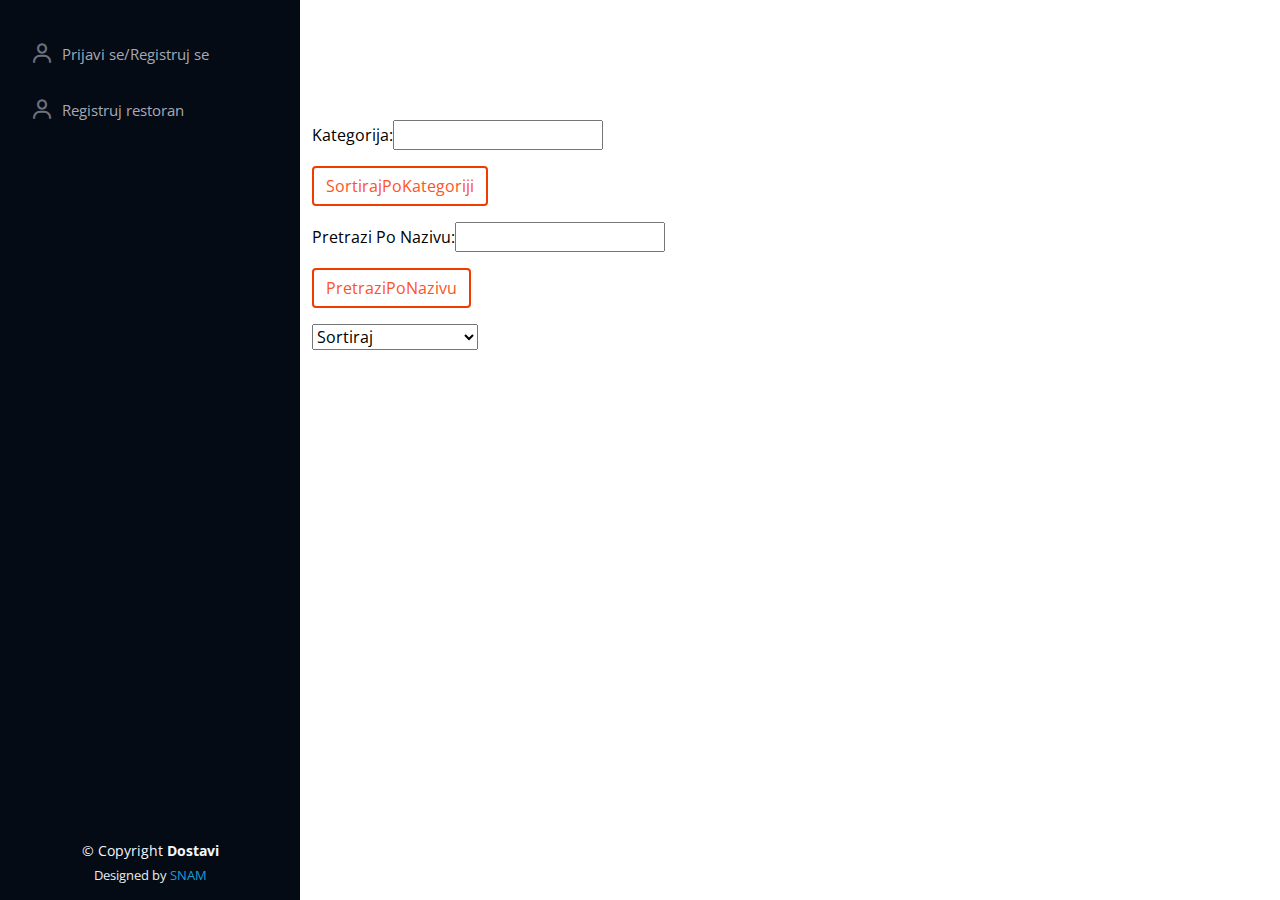
<file: Aplikacija/Profil/index.html>
<!DOCTYPE html>
<html lang="en">

<head>
  <meta charset="utf-8">
  <meta content="width=device-width, initial-scale=1.0" name="viewport">

  <title>Dostavi</title>
  <meta content="" name="description">
  <meta content="" name="keywords">

  <!-- Favicons -->
  <link href="assets/img/favicon.png" rel="icon">
  <link href="assets/img/apple-touch-icon.png" rel="apple-touch-icon">

  <!-- Google Fonts -->
  <link href="https://fonts.googleapis.com/css?family=Open+Sans:300,300i,400,400i,600,600i,700,700i|Raleway:300,300i,400,400i,500,500i,600,600i,700,700i|Poppins:300,300i,400,400i,500,500i,600,600i,700,700i" rel="stylesheet">

  <!-- Vendor CSS Files -->
  <link href="assets/vendor/aos/aos.css" rel="stylesheet">
  <link href="assets/vendor/bootstrap/css/bootstrap.min.css" rel="stylesheet">
  <link href="assets/vendor/bootstrap-icons/bootstrap-icons.css" rel="stylesheet">
  <link href="assets/vendor/boxicons/css/boxicons.min.css" rel="stylesheet">
  <link href="assets/vendor/glightbox/css/glightbox.min.css" rel="stylesheet">
  <link href="assets/vendor/swiper/swiper-bundle.min.css" rel="stylesheet">

  <!-- Template Main CSS File -->
  <link href="assets/css/style.css" rel="stylesheet">

  <!-- =======================================================
  * Template Name: iPortfolio - v3.7.0
  * Template URL: https://bootstrapmade.com/iportfolio-bootstrap-portfolio-websites-template/
  * Author: BootstrapMade.com
  * License: https://bootstrapmade.com/license/
  ======================================================== -->
</head>

<body>

  <!-- ======= Mobile nav toggle button ======= -->
  <i class="bi bi-list mobile-nav-toggle d-xl-none"></i>

  <!-- ======= Header ======= -->
  <header id="header">
    <div class="d-flex flex-column">

      <div class="profile">
        <img style="background-color: white;" id="slika"src="assets/img/user.png" alt="" class="img-fluid rounded-circle">
        <div id="informacije"></div>
        
      </div>

      <nav id="navbar" class="nav-menu navbar">
        <ul>
          <!--<li><a href="#hero" class="nav-link scrollto active"><i class="bx bx-home"></i> <span>Home</span></a></li>-->
          <li><button class="dgme" id="omiljeniRes"href="" class="nav-link scrollto"><i class="bx bx-server"></i> <span>Omiljeni restorani</span></a></li>
          <li><button  class="dgme"id="sacuvaneNar"href="" class="nav-link scrollto"><i class="bx bx-server"></i> <span>Sacuvane narudzbine</span></a></li>
          <li><a id="prijava" href="prijaviSe.html" class="nav-link scrollto"><i class="bx bx-user"></i> <span>Prijavi se/Registruj se</span></a></li>
          <li><a href="registrujRestoran.html" class="nav-link scrollto"><i class="bx bx-user"></i> <span>Registruj restoran</span></a></li>
          <li><a href="" id="odjavi" class="nav-link scrollto"><i class="bx bx-user"></i> <span>Odjavi se</span></a></li>
          <li ><a  id="homebtn"href="" class="nav-link scrollto active"><i class="bx bx-home"></i> <span>Home</span></a></li>
          <!--<li><a href="#resume" class="nav-link scrollto"><i class="bx bx-file-blank"></i> <span>Resume</span></a></li>
          <li><a href="#portfolio" class="nav-link scrollto"><i class="bx bx-book-content"></i> <span>Portfolio</span></a></li>
        <li><a href="#contact" class="nav-link scrollto"><i class="bx bx-envelope"></i> <span>Contact</span></a></li>-->
          
        <div id="odjavi"></div>
        </ul>
      </nav><!-- .nav-menu -->
    </div>
  </header><!-- End Header -->

  <!-- ======= Hero Section ======= -->
  <!--<section id="hero" class="d-flex flex-column justify-content-center align-items-center">
    <div class="hero-container" data-aos="fade-in">
      <h1>Alex Smith</h1>
      <p>I'm <span class="typed" data-typed-items="Designer, Developer, Freelancer, Photographer"></span></p>
    </div>
  </section>--><!-- End Hero -->

  <main id="main">

    <!-- ======= About Section ======= -->
    <section>
      <!--<style="visibility: hidden;"button  style="visibility:hidden;"class="dgme"id="sortiranje"href="" class="nav-link scrollto">Sortiraj restorane po oceni</button>-->
      <section class="recepti grid">
        <div class="container">
          <div class="row">
            <div class="col-sm-12">
              <div class="grid-option">
                <div> 
                  <p style="color: black;">Kategorija:<input id="kategorijaInput" type="text"></p>
                   
                <p><button style="border: 2px solid #f03c02; color:#fd541e;" id="SortirajPoKategoriji" class="btn" type="button">SortirajPoKategoriji</button></p>
                </div>
                <div> 
                  <p style="color: black;">Pretrazi Po Nazivu:<input id="NazivInput" type="text"></p>
                   
                <p><button style="border: 2px solid #f03c02; color:#fd541e;" id="pretraziPoNazivu" class="btn" type="button">PretraziPoNazivu</button></p>
                </div>
                <form>
                  <select class="custom-select" id="sortingOptionID">
                    <option selected disabled hidden>Sortiraj</option>
                    <option id="sortirajPoNajmanjoj" value="1">Po oceni najmanjoj</option>
                    <option id="sortirajPoNajvecoj" value="2">Po oceni najvecoj</option>
                  </select>
                  <p></p>
                </form>
              </div>
            </div>
            <div id="receptiRecepti">
              <div class="row novo">
                <div id="receptRecepti" class="col-md-4">
             
                
              </div>
            </div>
          </div>
      </section>
      <div class="row" id="restorani">
        
      </div>
    
 
    </section>


  </main><!-- End #main -->

  <!-- ======= Footer ======= -->
  <footer id="footer">
    <div class="container">
      <div class="copyright">
        &copy; Copyright <strong><span>Dostavi</span></strong>
      </div>
      <div class="credits">
        <!-- All the links in the footer should remain intact. -->
        <!-- You can delete the links only if you purchased the pro version. -->
        <!-- Licensing information: https://bootstrapmade.com/license/ -->
        <!-- Purchase the pro version with working PHP/AJAX contact form: https://bootstrapmade.com/iportfolio-bootstrap-portfolio-websites-template/ -->
        Designed by <a href="https://bootstrapmade.com/">SNAM</a>
      </div>
    </div>
  </footer><!-- End  Footer -->

  <a href="#" class="back-to-top d-flex align-items-center justify-content-center"><i class="bi bi-arrow-up-short"></i></a>

  <!-- Vendor JS Files -->
  <script src="assets/vendor/purecounter/purecounter.js"></script>
  <script src="assets/vendor/aos/aos.js"></script>
  <script src="assets/vendor/bootstrap/js/bootstrap.bundle.min.js"></script>
  <script src="assets/vendor/glightbox/js/glightbox.min.js"></script>
  <script src="assets/vendor/isotope-layout/isotope.pkgd.min.js"></script>
  <script src="assets/vendor/swiper/swiper-bundle.min.js"></script>
  <script src="assets/vendor/typed.js/typed.min.js"></script>
  <script src="assets/vendor/waypoints/noframework.waypoints.js"></script>
  <script src="assets/vendor/php-email-form/validate.js"></script>

  <!-- Template Main JS File -->
  <script type="module" src="assets/js/korisnikHTML.js"></script>
  <script type="module" src="assets/js/restoranHTML.js"></script>
  <script type="module">
    import {sortNajm} from './assets/js/restoranHTML.js'
    document.querySelector('#sortirajPoNajmanjoj').addEventListener('click',sortNajm);
   </script>
   <script type="module">
    import {sortNajv} from './assets/js/restoranHTML.js'
    document.querySelector('#sortirajPoNajvecoj').addEventListener('click',sortNajv);
   </script>
   
</body>

</html>
</file>
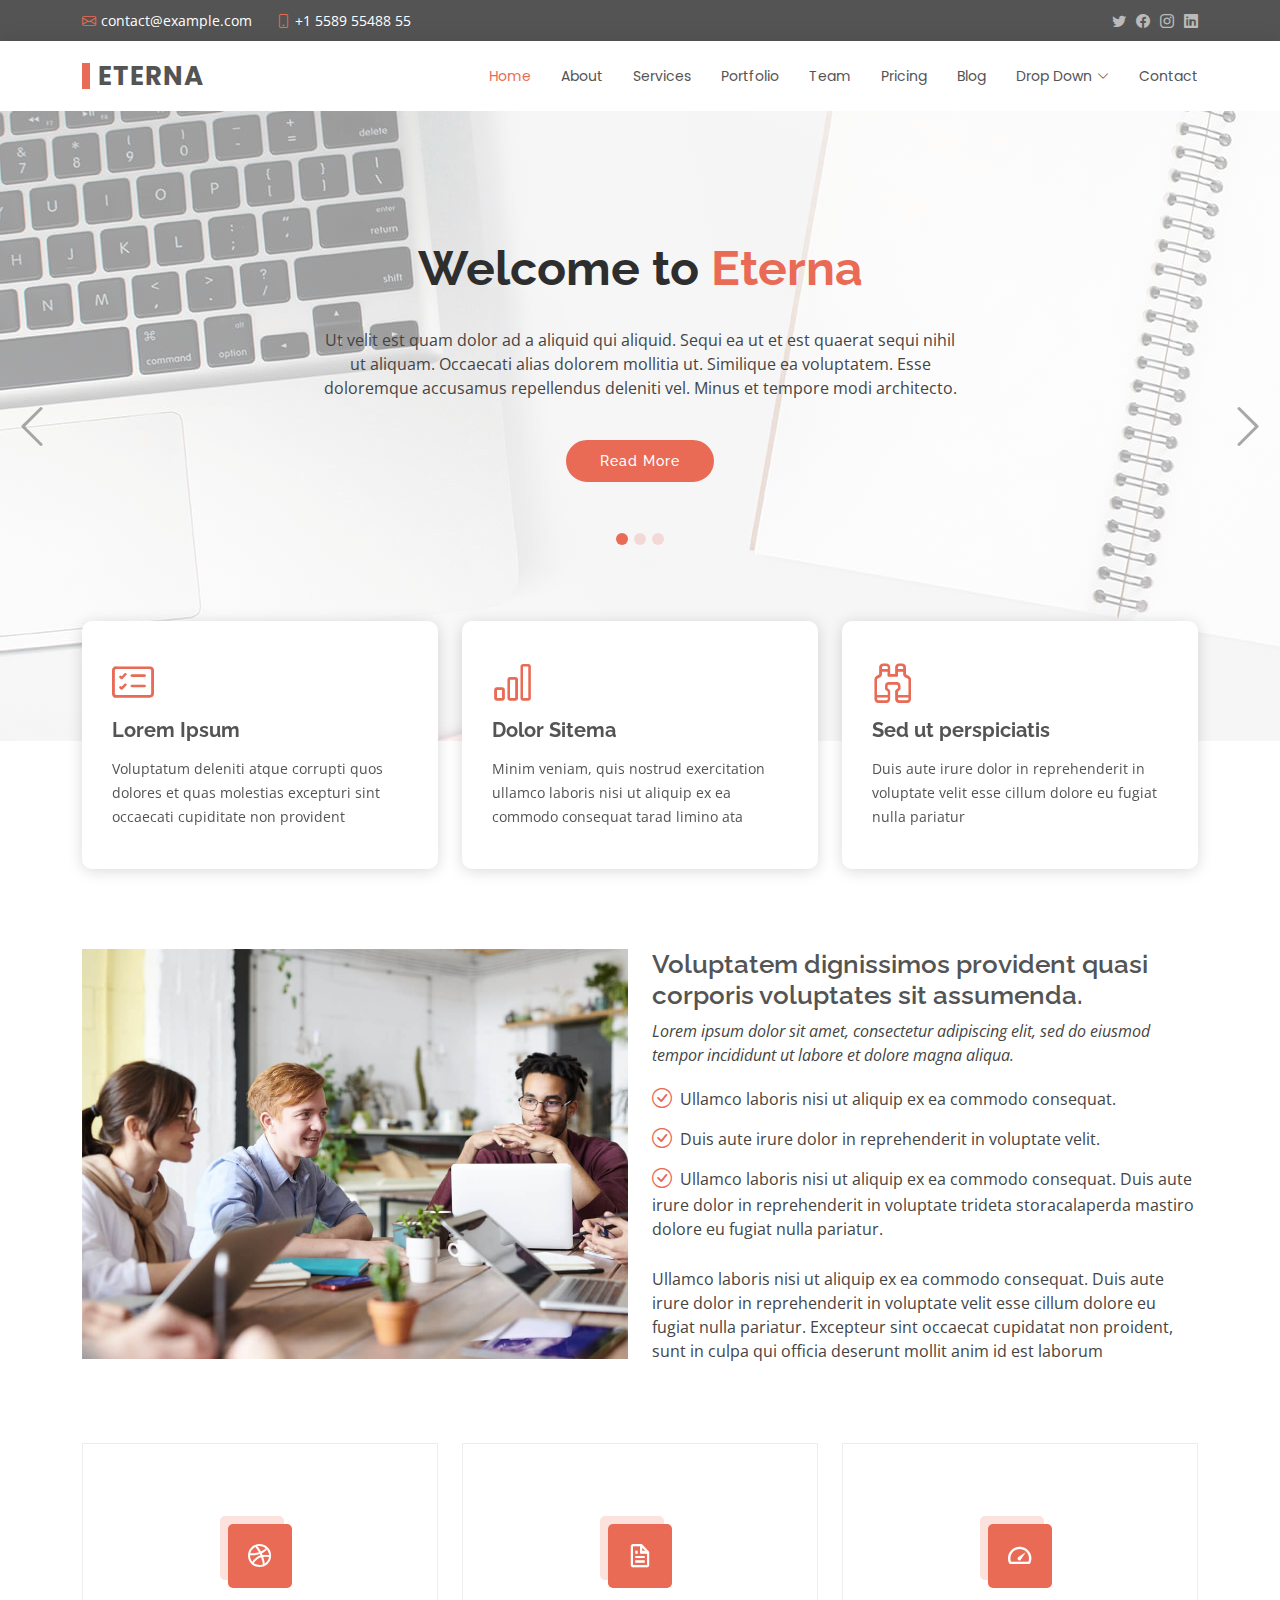
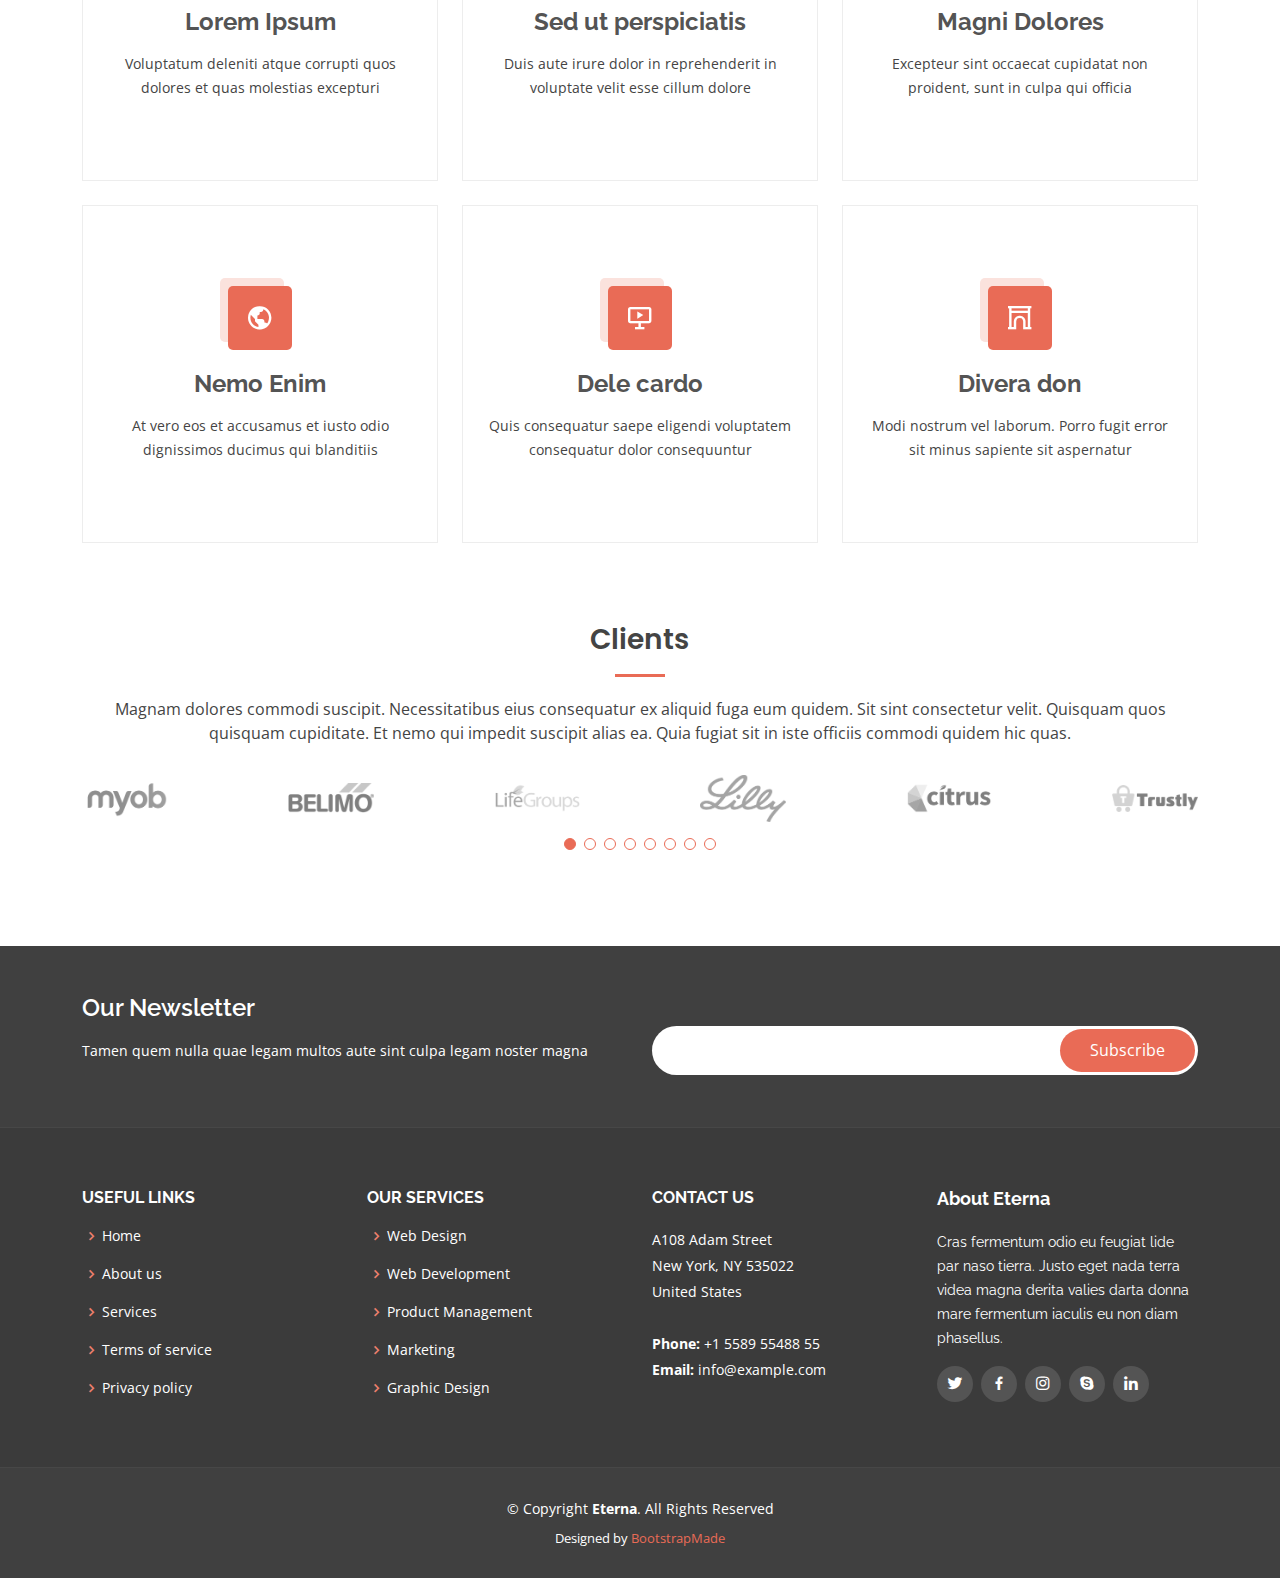
<file: themes/Eterna/index.html>
<!DOCTYPE html>
<html lang="en">

<head>
  <meta charset="utf-8">
  <meta content="width=device-width, initial-scale=1.0" name="viewport">

  <title>Eterna Bootstrap Template - Index</title>
  <meta content="" name="description">
  <meta content="" name="keywords">

  <!-- Favicons -->
  <link href="assets/img/favicon.png" rel="icon">
  <link href="assets/img/apple-touch-icon.png" rel="apple-touch-icon">

  <!-- Google Fonts -->
  <link href="https://fonts.googleapis.com/css?family=Open+Sans:300,300i,400,400i,600,600i,700,700i|Raleway:300,300i,400,400i,500,500i,600,600i,700,700i|Poppins:300,300i,400,400i,500,500i,600,600i,700,700i" rel="stylesheet">

  <!-- Vendor CSS Files -->
  <link href="assets/vendor/animate.css/animate.min.css" rel="stylesheet">
  <link href="assets/vendor/bootstrap/css/bootstrap.min.css" rel="stylesheet">
  <link href="assets/vendor/bootstrap-icons/bootstrap-icons.css" rel="stylesheet">
  <link href="assets/vendor/boxicons/css/boxicons.min.css" rel="stylesheet">
  <link href="assets/vendor/glightbox/css/glightbox.min.css" rel="stylesheet">
  <link href="assets/vendor/swiper/swiper-bundle.min.css" rel="stylesheet">

  <!-- Template Main CSS File -->
  <link href="assets/css/style.css" rel="stylesheet">

  <!-- =======================================================
  * Template Name: Eterna - v4.7.0
  * Template URL: https://bootstrapmade.com/eterna-free-multipurpose-bootstrap-template/
  * Author: BootstrapMade.com
  * License: https://bootstrapmade.com/license/
  ======================================================== -->
</head>

<body>

  <!-- ======= Top Bar ======= -->
  <section id="topbar" class="d-flex align-items-center">
    <div class="container d-flex justify-content-center justify-content-md-between">
      <div class="contact-info d-flex align-items-center">
        <i class="bi bi-envelope d-flex align-items-center"><a href="mailto:contact@example.com">contact@example.com</a></i>
        <i class="bi bi-phone d-flex align-items-center ms-4"><span>+1 5589 55488 55</span></i>
      </div>
      <div class="social-links d-none d-md-flex align-items-center">
        <a href="#" class="twitter"><i class="bi bi-twitter"></i></a>
        <a href="#" class="facebook"><i class="bi bi-facebook"></i></a>
        <a href="#" class="instagram"><i class="bi bi-instagram"></i></a>
        <a href="#" class="linkedin"><i class="bi bi-linkedin"></i></i></a>
      </div>
    </div>
  </section>

  <!-- ======= Header ======= -->
  <header id="header" class="d-flex align-items-center">
    <div class="container d-flex justify-content-between align-items-center">

      <div class="logo">
        <h1><a href="index.html">Eterna</a></h1>
        <!-- Uncomment below if you prefer to use an image logo -->
        <!-- <a href="index.html"><img src="assets/img/logo.png" alt="" class="img-fluid"></a>-->
      </div>

      <nav id="navbar" class="navbar">
        <ul>
          <li><a class="active" href="index.html">Home</a></li>
          <li><a href="about.html">About</a></li>
          <li><a href="services.html">Services</a></li>
          <li><a href="portfolio.html">Portfolio</a></li>
          <li><a href="team.html">Team</a></li>
          <li><a href="pricing.html">Pricing</a></li>
          <li><a href="blog.html">Blog</a></li>
          <li class="dropdown"><a href="#"><span>Drop Down</span> <i class="bi bi-chevron-down"></i></a>
            <ul>
              <li><a href="#">Drop Down 1</a></li>
              <li class="dropdown"><a href="#"><span>Deep Drop Down</span> <i class="bi bi-chevron-right"></i></a>
                <ul>
                  <li><a href="#">Deep Drop Down 1</a></li>
                  <li><a href="#">Deep Drop Down 2</a></li>
                  <li><a href="#">Deep Drop Down 3</a></li>
                  <li><a href="#">Deep Drop Down 4</a></li>
                  <li><a href="#">Deep Drop Down 5</a></li>
                </ul>
              </li>
              <li><a href="#">Drop Down 2</a></li>
              <li><a href="#">Drop Down 3</a></li>
              <li><a href="#">Drop Down 4</a></li>
            </ul>
          </li>
          <li><a href="contact.html">Contact</a></li>
        </ul>
        <i class="bi bi-list mobile-nav-toggle"></i>
      </nav><!-- .navbar -->

    </div>
  </header><!-- End Header -->

  <!-- ======= Hero Section ======= -->
  <section id="hero">
    <div class="hero-container">
      <div id="heroCarousel" data-bs-interval="5000" class="carousel slide carousel-fade" data-bs-ride="carousel">

        <ol class="carousel-indicators" id="hero-carousel-indicators"></ol>

        <div class="carousel-inner" role="listbox">

          <!-- Slide 1 -->
          <div class="carousel-item active" style="background: url(assets/img/slide/slide-1.jpg)">
            <div class="carousel-container">
              <div class="carousel-content">
                <h2 class="animate__animated animate__fadeInDown">Welcome to <span>Eterna</span></h2>
                <p class="animate__animated animate__fadeInUp">Ut velit est quam dolor ad a aliquid qui aliquid. Sequi ea ut et est quaerat sequi nihil ut aliquam. Occaecati alias dolorem mollitia ut. Similique ea voluptatem. Esse doloremque accusamus repellendus deleniti vel. Minus et tempore modi architecto.</p>
                <a href="" class="btn-get-started animate__animated animate__fadeInUp">Read More</a>
              </div>
            </div>
          </div>

          <!-- Slide 2 -->
          <div class="carousel-item" style="background: url(assets/img/slide/slide-2.jpg)">
            <div class="carousel-container">
              <div class="carousel-content">
                <h2 class="animate__animated fanimate__adeInDown">Lorem <span>Ipsum Dolor</span></h2>
                <p class="animate__animated animate__fadeInUp">Ut velit est quam dolor ad a aliquid qui aliquid. Sequi ea ut et est quaerat sequi nihil ut aliquam. Occaecati alias dolorem mollitia ut. Similique ea voluptatem. Esse doloremque accusamus repellendus deleniti vel. Minus et tempore modi architecto.</p>
                <a href="" class="btn-get-started animate__animated animate__fadeInUp">Read More</a>
              </div>
            </div>
          </div>

          <!-- Slide 3 -->
          <div class="carousel-item" style="background: url(assets/img/slide/slide-3.jpg)">
            <div class="carousel-container">
              <div class="carousel-content">
                <h2 class="animate__animated animate__fadeInDown">Sequi ea <span>Dime Lara</span></h2>
                <p class="animate__animated animate__fadeInUp">Ut velit est quam dolor ad a aliquid qui aliquid. Sequi ea ut et est quaerat sequi nihil ut aliquam. Occaecati alias dolorem mollitia ut. Similique ea voluptatem. Esse doloremque accusamus repellendus deleniti vel. Minus et tempore modi architecto.</p>
                <a href="" class="btn-get-started animate__animated animate__fadeInUp">Read More</a>
              </div>
            </div>
          </div>

        </div>

        <a class="carousel-control-prev" href="#heroCarousel" role="button" data-bs-slide="prev">
          <span class="carousel-control-prev-icon bi bi-chevron-left" aria-hidden="true"></span>
        </a>

        <a class="carousel-control-next" href="#heroCarousel" role="button" data-bs-slide="next">
          <span class="carousel-control-next-icon bi bi-chevron-right" aria-hidden="true"></span>
        </a>

      </div>
    </div>
  </section><!-- End Hero -->

  <main id="main">

    <!-- ======= Featured Section ======= -->
    <section id="featured" class="featured">
      <div class="container">

        <div class="row">
          <div class="col-lg-4">
            <div class="icon-box">
              <i class="bi bi-card-checklist"></i>
              <h3><a href="">Lorem Ipsum</a></h3>
              <p>Voluptatum deleniti atque corrupti quos dolores et quas molestias excepturi sint occaecati cupiditate non provident</p>
            </div>
          </div>
          <div class="col-lg-4 mt-4 mt-lg-0">
            <div class="icon-box">
              <i class="bi bi-bar-chart"></i>
              <h3><a href="">Dolor Sitema</a></h3>
              <p>Minim veniam, quis nostrud exercitation ullamco laboris nisi ut aliquip ex ea commodo consequat tarad limino ata</p>
            </div>
          </div>
          <div class="col-lg-4 mt-4 mt-lg-0">
            <div class="icon-box">
              <i class="bi bi-binoculars"></i>
              <h3><a href="">Sed ut perspiciatis</a></h3>
              <p>Duis aute irure dolor in reprehenderit in voluptate velit esse cillum dolore eu fugiat nulla pariatur</p>
            </div>
          </div>
        </div>

      </div>
    </section><!-- End Featured Section -->

    <!-- ======= About Section ======= -->
    <section id="about" class="about">
      <div class="container">

        <div class="row">
          <div class="col-lg-6">
            <img src="assets/img/about.jpg" class="img-fluid" alt="">
          </div>
          <div class="col-lg-6 pt-4 pt-lg-0 content">
            <h3>Voluptatem dignissimos provident quasi corporis voluptates sit assumenda.</h3>
            <p class="fst-italic">
              Lorem ipsum dolor sit amet, consectetur adipiscing elit, sed do eiusmod tempor incididunt ut labore et dolore
              magna aliqua.
            </p>
            <ul>
              <li><i class="bi bi-check-circle"></i> Ullamco laboris nisi ut aliquip ex ea commodo consequat.</li>
              <li><i class="bi bi-check-circle"></i> Duis aute irure dolor in reprehenderit in voluptate velit.</li>
              <li><i class="bi bi-check-circle"></i> Ullamco laboris nisi ut aliquip ex ea commodo consequat. Duis aute irure dolor in reprehenderit in voluptate trideta storacalaperda mastiro dolore eu fugiat nulla pariatur.</li>
            </ul>
            <p>
              Ullamco laboris nisi ut aliquip ex ea commodo consequat. Duis aute irure dolor in reprehenderit in voluptate
              velit esse cillum dolore eu fugiat nulla pariatur. Excepteur sint occaecat cupidatat non proident, sunt in
              culpa qui officia deserunt mollit anim id est laborum
            </p>
          </div>
        </div>

      </div>
    </section><!-- End About Section -->

    <!-- ======= Services Section ======= -->
    <section id="services" class="services">
      <div class="container">

        <div class="row">
          <div class="col-lg-4 col-md-6 d-flex align-items-stretch">
            <div class="icon-box">
              <div class="icon"><i class="bx bxl-dribbble"></i></div>
              <h4><a href="">Lorem Ipsum</a></h4>
              <p>Voluptatum deleniti atque corrupti quos dolores et quas molestias excepturi</p>
            </div>
          </div>

          <div class="col-lg-4 col-md-6 d-flex align-items-stretch mt-4 mt-md-0">
            <div class="icon-box">
              <div class="icon"><i class="bx bx-file"></i></div>
              <h4><a href="">Sed ut perspiciatis</a></h4>
              <p>Duis aute irure dolor in reprehenderit in voluptate velit esse cillum dolore</p>
            </div>
          </div>

          <div class="col-lg-4 col-md-6 d-flex align-items-stretch mt-4 mt-lg-0">
            <div class="icon-box">
              <div class="icon"><i class="bx bx-tachometer"></i></div>
              <h4><a href="">Magni Dolores</a></h4>
              <p>Excepteur sint occaecat cupidatat non proident, sunt in culpa qui officia</p>
            </div>
          </div>

          <div class="col-lg-4 col-md-6 d-flex align-items-stretch mt-4">
            <div class="icon-box">
              <div class="icon"><i class="bx bx-world"></i></div>
              <h4><a href="">Nemo Enim</a></h4>
              <p>At vero eos et accusamus et iusto odio dignissimos ducimus qui blanditiis</p>
            </div>
          </div>

          <div class="col-lg-4 col-md-6 d-flex align-items-stretch mt-4">
            <div class="icon-box">
              <div class="icon"><i class="bx bx-slideshow"></i></div>
              <h4><a href="">Dele cardo</a></h4>
              <p>Quis consequatur saepe eligendi voluptatem consequatur dolor consequuntur</p>
            </div>
          </div>

          <div class="col-lg-4 col-md-6 d-flex align-items-stretch mt-4">
            <div class="icon-box">
              <div class="icon"><i class="bx bx-arch"></i></div>
              <h4><a href="">Divera don</a></h4>
              <p>Modi nostrum vel laborum. Porro fugit error sit minus sapiente sit aspernatur</p>
            </div>
          </div>

        </div>

      </div>
    </section><!-- End Services Section -->

    <!-- ======= Clients Section ======= -->
    <section id="clients" class="clients">
      <div class="container">

        <div class="section-title">
          <h2>Clients</h2>
          <p>Magnam dolores commodi suscipit. Necessitatibus eius consequatur ex aliquid fuga eum quidem. Sit sint consectetur velit. Quisquam quos quisquam cupiditate. Et nemo qui impedit suscipit alias ea. Quia fugiat sit in iste officiis commodi quidem hic quas.</p>
        </div>

        <div class="clients-slider swiper">
          <div class="swiper-wrapper align-items-center">
            <div class="swiper-slide"><img src="assets/img/clients/client-1.png" class="img-fluid" alt=""></div>
            <div class="swiper-slide"><img src="assets/img/clients/client-2.png" class="img-fluid" alt=""></div>
            <div class="swiper-slide"><img src="assets/img/clients/client-3.png" class="img-fluid" alt=""></div>
            <div class="swiper-slide"><img src="assets/img/clients/client-4.png" class="img-fluid" alt=""></div>
            <div class="swiper-slide"><img src="assets/img/clients/client-5.png" class="img-fluid" alt=""></div>
            <div class="swiper-slide"><img src="assets/img/clients/client-6.png" class="img-fluid" alt=""></div>
            <div class="swiper-slide"><img src="assets/img/clients/client-7.png" class="img-fluid" alt=""></div>
            <div class="swiper-slide"><img src="assets/img/clients/client-8.png" class="img-fluid" alt=""></div>
          </div>
          <div class="swiper-pagination"></div>
        </div>

      </div>
    </section><!-- End Clients Section -->

  </main><!-- End #main -->

  <!-- ======= Footer ======= -->
  <footer id="footer">

    <div class="footer-newsletter">
      <div class="container">
        <div class="row">
          <div class="col-lg-6">
            <h4>Our Newsletter</h4>
            <p>Tamen quem nulla quae legam multos aute sint culpa legam noster magna</p>
          </div>
          <div class="col-lg-6">
            <form action="" method="post">
              <input type="email" name="email"><input type="submit" value="Subscribe">
            </form>
          </div>
        </div>
      </div>
    </div>

    <div class="footer-top">
      <div class="container">
        <div class="row">

          <div class="col-lg-3 col-md-6 footer-links">
            <h4>Useful Links</h4>
            <ul>
              <li><i class="bx bx-chevron-right"></i> <a href="#">Home</a></li>
              <li><i class="bx bx-chevron-right"></i> <a href="#">About us</a></li>
              <li><i class="bx bx-chevron-right"></i> <a href="#">Services</a></li>
              <li><i class="bx bx-chevron-right"></i> <a href="#">Terms of service</a></li>
              <li><i class="bx bx-chevron-right"></i> <a href="#">Privacy policy</a></li>
            </ul>
          </div>

          <div class="col-lg-3 col-md-6 footer-links">
            <h4>Our Services</h4>
            <ul>
              <li><i class="bx bx-chevron-right"></i> <a href="#">Web Design</a></li>
              <li><i class="bx bx-chevron-right"></i> <a href="#">Web Development</a></li>
              <li><i class="bx bx-chevron-right"></i> <a href="#">Product Management</a></li>
              <li><i class="bx bx-chevron-right"></i> <a href="#">Marketing</a></li>
              <li><i class="bx bx-chevron-right"></i> <a href="#">Graphic Design</a></li>
            </ul>
          </div>

          <div class="col-lg-3 col-md-6 footer-contact">
            <h4>Contact Us</h4>
            <p>
              A108 Adam Street <br>
              New York, NY 535022<br>
              United States <br><br>
              <strong>Phone:</strong> +1 5589 55488 55<br>
              <strong>Email:</strong> info@example.com<br>
            </p>

          </div>

          <div class="col-lg-3 col-md-6 footer-info">
            <h3>About Eterna</h3>
            <p>Cras fermentum odio eu feugiat lide par naso tierra. Justo eget nada terra videa magna derita valies darta donna mare fermentum iaculis eu non diam phasellus.</p>
            <div class="social-links mt-3">
              <a href="#" class="twitter"><i class="bx bxl-twitter"></i></a>
              <a href="#" class="facebook"><i class="bx bxl-facebook"></i></a>
              <a href="#" class="instagram"><i class="bx bxl-instagram"></i></a>
              <a href="#" class="google-plus"><i class="bx bxl-skype"></i></a>
              <a href="#" class="linkedin"><i class="bx bxl-linkedin"></i></a>
            </div>
          </div>

        </div>
      </div>
    </div>

    <div class="container">
      <div class="copyright">
        &copy; Copyright <strong><span>Eterna</span></strong>. All Rights Reserved
      </div>
      <div class="credits">
        <!-- All the links in the footer should remain intact. -->
        <!-- You can delete the links only if you purchased the pro version. -->
        <!-- Licensing information: https://bootstrapmade.com/license/ -->
        <!-- Purchase the pro version with working PHP/AJAX contact form: https://bootstrapmade.com/eterna-free-multipurpose-bootstrap-template/ -->
        Designed by <a href="https://bootstrapmade.com/">BootstrapMade</a>
      </div>
    </div>
  </footer><!-- End Footer -->

  <a href="#" class="back-to-top d-flex align-items-center justify-content-center"><i class="bi bi-arrow-up-short"></i></a>

  <!-- Vendor JS Files -->
  <script src="assets/vendor/purecounter/purecounter.js"></script>
  <script src="assets/vendor/bootstrap/js/bootstrap.bundle.min.js"></script>
  <script src="assets/vendor/glightbox/js/glightbox.min.js"></script>
  <script src="assets/vendor/isotope-layout/isotope.pkgd.min.js"></script>
  <script src="assets/vendor/swiper/swiper-bundle.min.js"></script>
  <script src="assets/vendor/waypoints/noframework.waypoints.js"></script>
  <script src="assets/vendor/php-email-form/validate.js"></script>

  <!-- Template Main JS File -->
  <script src="assets/js/main.js"></script>

</body>

</html>
</file>
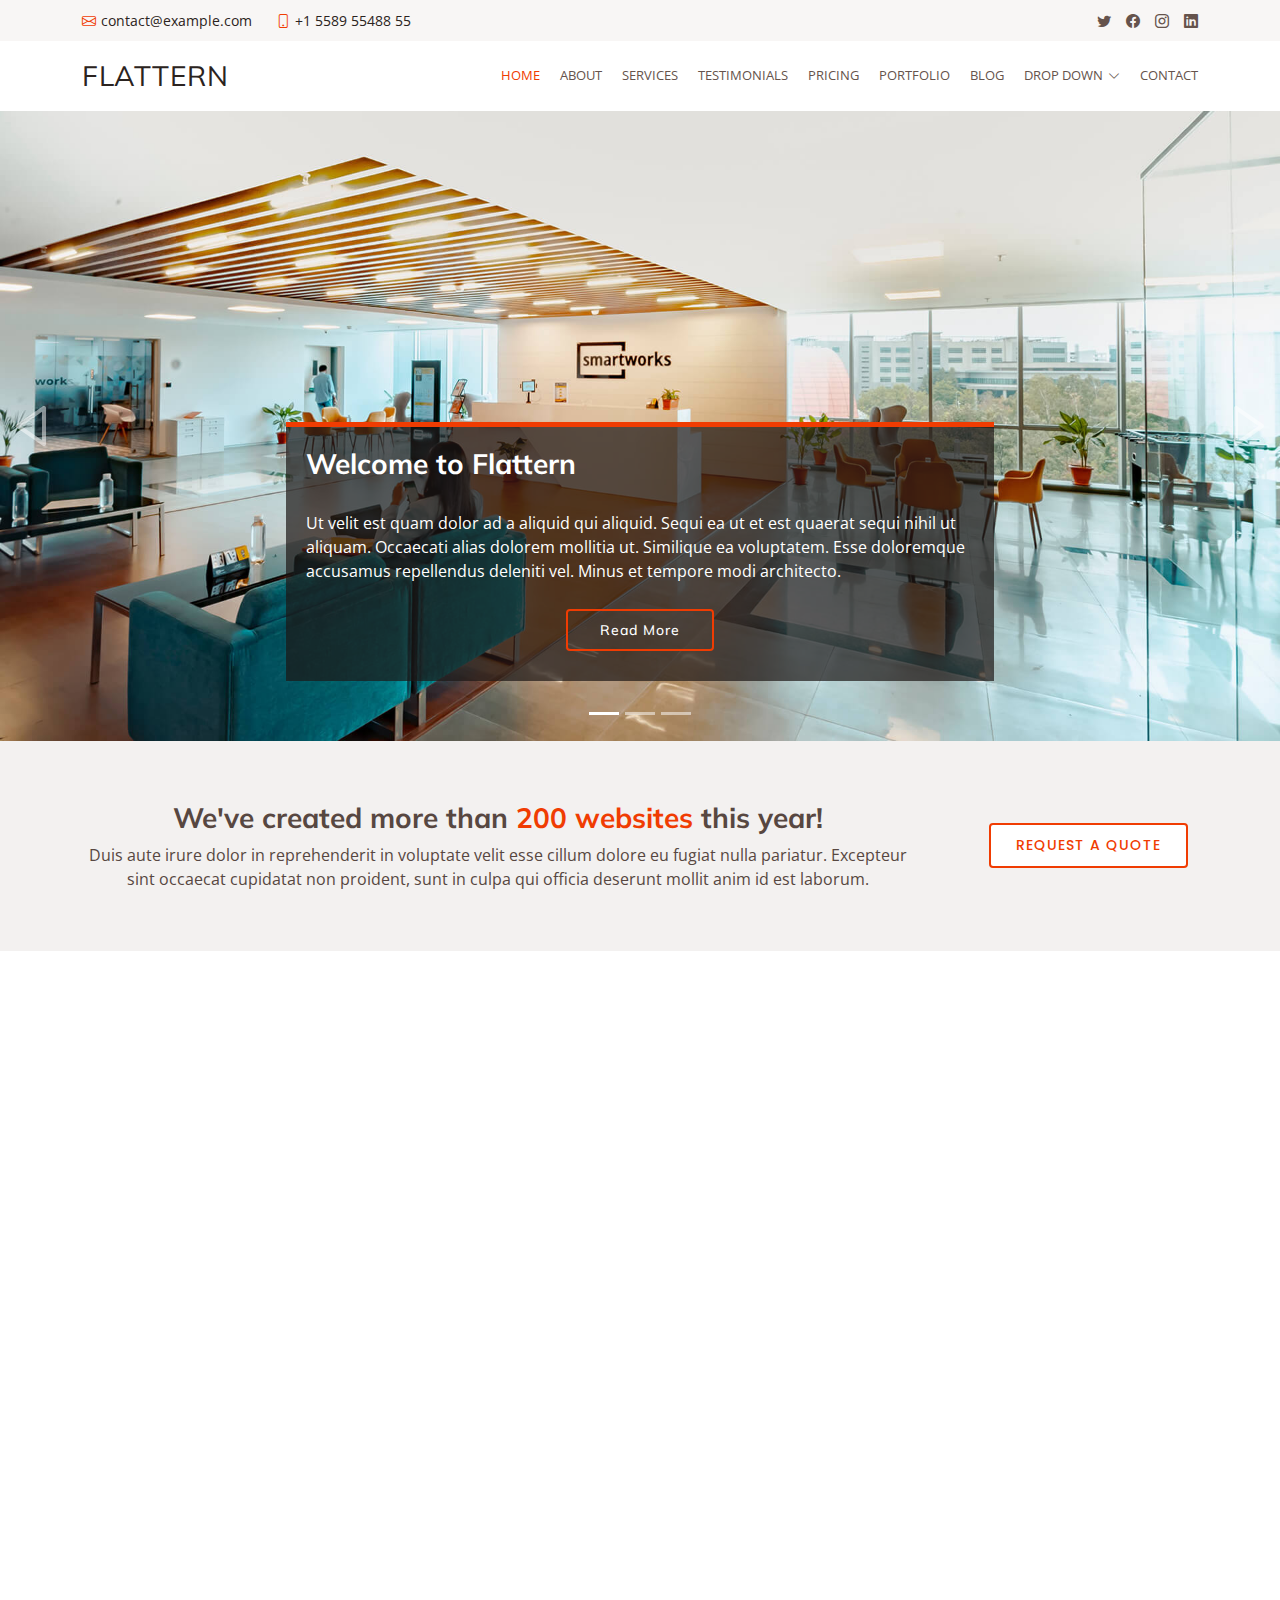
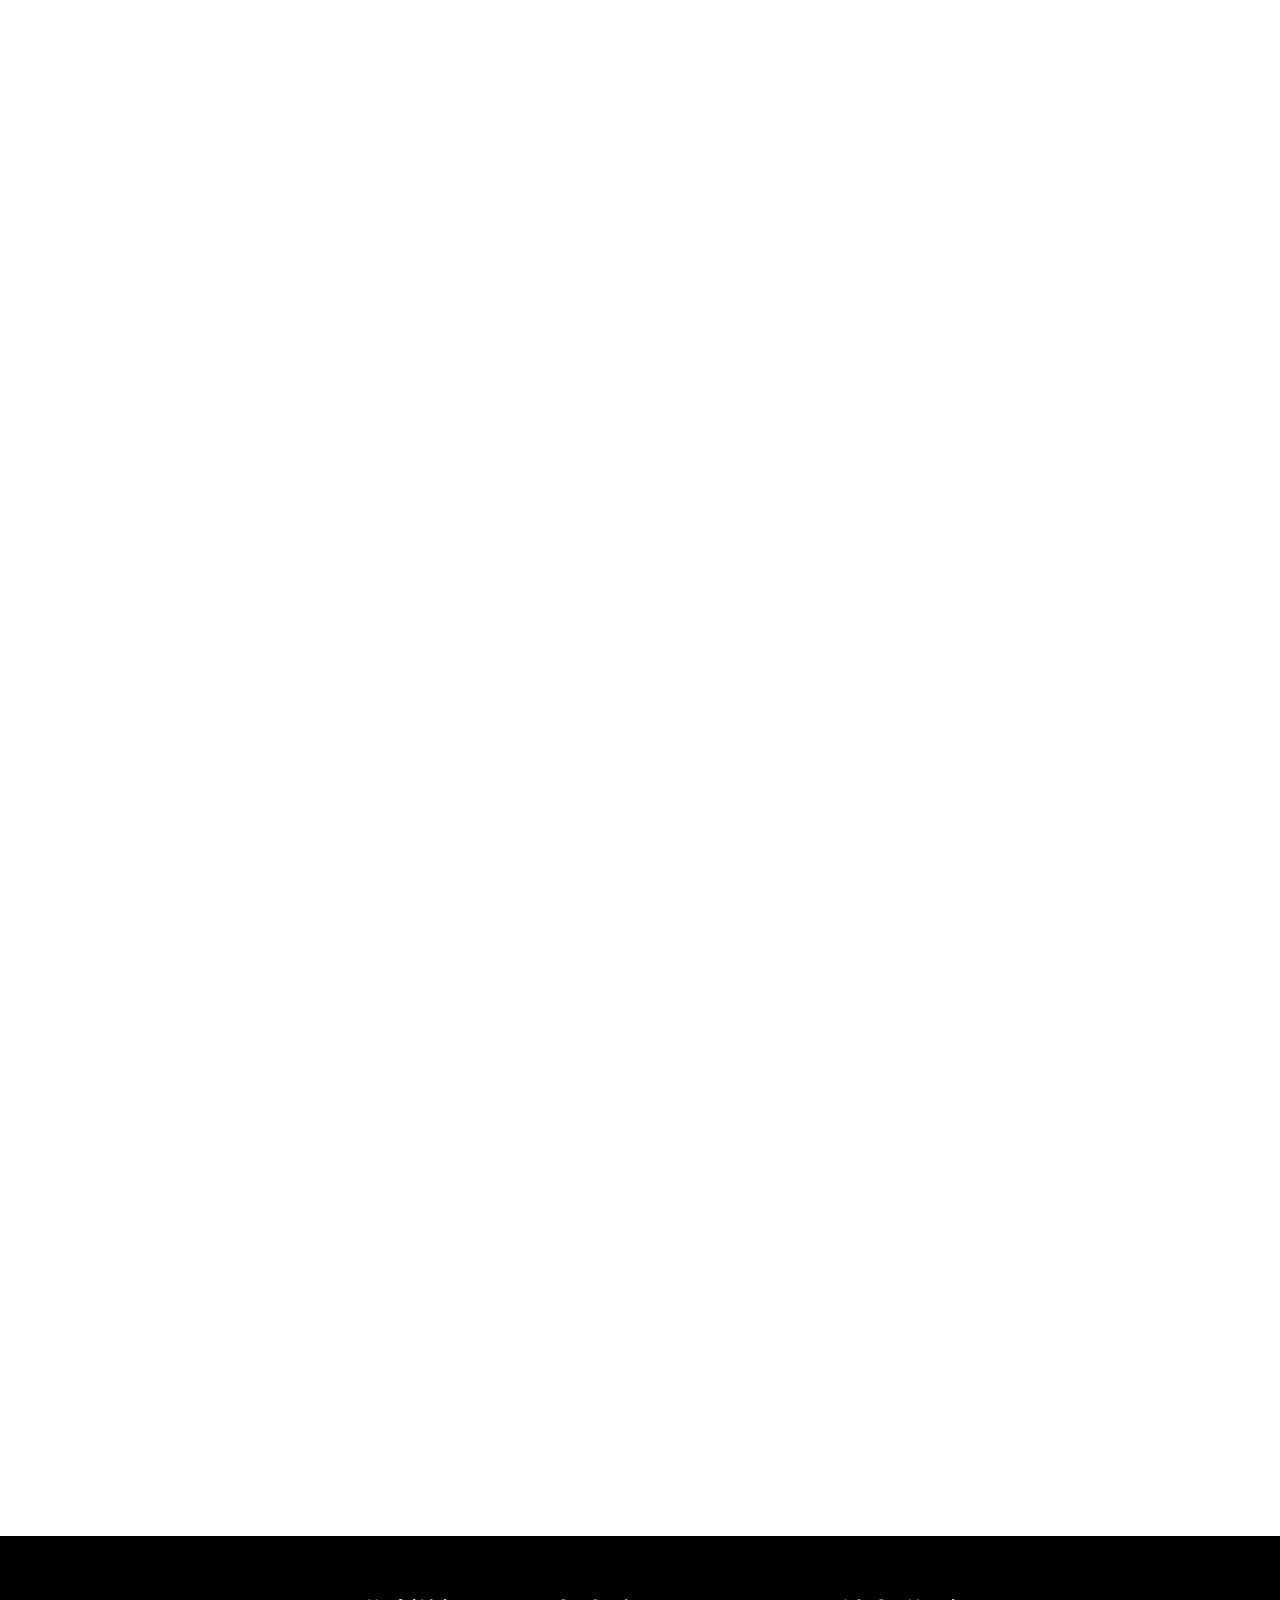
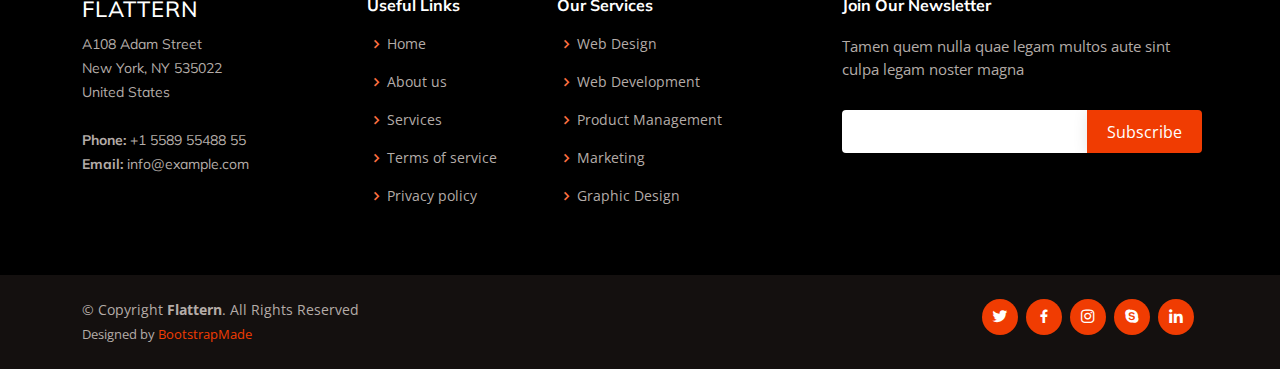
<file: themes/Flattern/index.html>
<!DOCTYPE html>
<html lang="en">

<head>
  <meta charset="utf-8">
  <meta content="width=device-width, initial-scale=1.0" name="viewport">

  <title>Flattern Bootstrap Template - Index</title>
  <meta content="" name="description">
  <meta content="" name="keywords">

  <!-- Favicons -->
  <link href="assets/img/favicon.png" rel="icon">
  <link href="assets/img/apple-touch-icon.png" rel="apple-touch-icon">

  <!-- Google Fonts -->
  <link href="https://fonts.googleapis.com/css?family=Open+Sans:300,300i,400,400i,600,600i,700,700i|Muli:300,300i,400,400i,500,500i,600,600i,700,700i|Poppins:300,300i,400,400i,500,500i,600,600i,700,700i" rel="stylesheet">

  <!-- Vendor CSS Files -->
  <link href="assets/vendor/animate.css/animate.min.css" rel="stylesheet">
  <link href="assets/vendor/aos/aos.css" rel="stylesheet">
  <link href="assets/vendor/bootstrap/css/bootstrap.min.css" rel="stylesheet">
  <link href="assets/vendor/bootstrap-icons/bootstrap-icons.css" rel="stylesheet">
  <link href="assets/vendor/boxicons/css/boxicons.min.css" rel="stylesheet">
  <link href="assets/vendor/glightbox/css/glightbox.min.css" rel="stylesheet">
  <link href="assets/vendor/swiper/swiper-bundle.min.css" rel="stylesheet">

  <!-- Template Main CSS File -->
  <link href="assets/css/style.css" rel="stylesheet">

  <!-- =======================================================
  * Template Name: Flattern - v4.7.0
  * Template URL: https://bootstrapmade.com/flattern-multipurpose-bootstrap-template/
  * Author: BootstrapMade.com
  * License: https://bootstrapmade.com/license/
  ======================================================== -->
</head>

<body>

  <!-- ======= Top Bar ======= -->
  <section id="topbar" class="d-flex align-items-center">
    <div class="container d-flex justify-content-center justify-content-md-between">
      <div class="contact-info d-flex align-items-center">
        <i class="bi bi-envelope d-flex align-items-center"><a href="mailto:contact@example.com">contact@example.com</a></i>
        <i class="bi bi-phone d-flex align-items-center ms-4"><span>+1 5589 55488 55</span></i>
      </div>
      <div class="social-links d-none d-md-flex align-items-center">
        <a href="#" class="twitter"><i class="bi bi-twitter"></i></a>
        <a href="#" class="facebook"><i class="bi bi-facebook"></i></a>
        <a href="#" class="instagram"><i class="bi bi-instagram"></i></a>
        <a href="#" class="linkedin"><i class="bi bi-linkedin"></i></i></a>
      </div>
    </div>
  </section>

  <!-- ======= Header ======= -->
  <header id="header" class="d-flex align-items-center">
    <div class="container d-flex justify-content-between">

      <div class="logo">
        <h1 class="text-light"><a href="index.html">Flattern</a></h1>
        <!-- Uncomment below if you prefer to use an image logo -->
        <!-- <a href="index.html"><img src="assets/img/logo.png" alt="" class="img-fluid"></a>-->
      </div>

      <nav id="navbar" class="navbar">
        <ul>
          <li><a class="active" href="index.html">Home</a></li>
          <li><a href="about.html">About</a></li>
          <li><a href="services.html">Services</a></li>
          <li><a href="testimonials.html">Testimonials</a></li>
          <li><a href="pricing.html">Pricing</a></li>
          <li><a href="portfolio.html">Portfolio</a></li>
          <li><a href="blog.html">Blog</a></li>
          <li class="dropdown"><a href="#"><span>Drop Down</span> <i class="bi bi-chevron-down"></i></a>
            <ul>
              <li><a href="#">Drop Down 1</a></li>
              <li class="dropdown"><a href="#"><span>Deep Drop Down</span> <i class="bi bi-chevron-right"></i></a>
                <ul>
                  <li><a href="#">Deep Drop Down 1</a></li>
                  <li><a href="#">Deep Drop Down 2</a></li>
                  <li><a href="#">Deep Drop Down 3</a></li>
                  <li><a href="#">Deep Drop Down 4</a></li>
                  <li><a href="#">Deep Drop Down 5</a></li>
                </ul>
              </li>
              <li><a href="#">Drop Down 2</a></li>
              <li><a href="#">Drop Down 3</a></li>
              <li><a href="#">Drop Down 4</a></li>
            </ul>
          </li>
          <li><a href="contact.html">Contact</a></li>
        </ul>
        <i class="bi bi-list mobile-nav-toggle"></i>
      </nav><!-- .navbar -->

    </div>
  </header><!-- End Header -->

  <!-- ======= Hero Section ======= -->
  <section id="hero">
    <div id="heroCarousel" data-bs-interval="5000" class="carousel slide carousel-fade" data-bs-ride="carousel">

      <div class="carousel-inner" role="listbox">

        <!-- Slide 1 -->
        <div class="carousel-item active" style="background-image: url(assets/img/slide/slide-1.jpg);">
          <div class="carousel-container">
            <div class="carousel-content animate__animated animate__fadeInUp">
              <h2>Welcome to <span>Flattern</span></h2>
              <p>Ut velit est quam dolor ad a aliquid qui aliquid. Sequi ea ut et est quaerat sequi nihil ut aliquam. Occaecati alias dolorem mollitia ut. Similique ea voluptatem. Esse doloremque accusamus repellendus deleniti vel. Minus et tempore modi architecto.</p>
              <div class="text-center"><a href="" class="btn-get-started">Read More</a></div>
            </div>
          </div>
        </div>

        <!-- Slide 2 -->
        <div class="carousel-item" style="background-image: url(assets/img/slide/slide-2.jpg);">
          <div class="carousel-container">
            <div class="carousel-content animate__animated animate__fadeInUp">
              <h2>Lorem Ipsum Dolor</h2>
              <p>Ut velit est quam dolor ad a aliquid qui aliquid. Sequi ea ut et est quaerat sequi nihil ut aliquam. Occaecati alias dolorem mollitia ut. Similique ea voluptatem. Esse doloremque accusamus repellendus deleniti vel. Minus et tempore modi architecto.</p>
              <div class="text-center"><a href="" class="btn-get-started">Read More</a></div>
            </div>
          </div>
        </div>

        <!-- Slide 3 -->
        <div class="carousel-item" style="background-image: url(assets/img/slide/slide-3.jpg);">
          <div class="carousel-container">
            <div class="carousel-content animate__animated animate__fadeInUp">
              <h2>Sequi ea ut et est quaerat</h2>
              <p>Ut velit est quam dolor ad a aliquid qui aliquid. Sequi ea ut et est quaerat sequi nihil ut aliquam. Occaecati alias dolorem mollitia ut. Similique ea voluptatem. Esse doloremque accusamus repellendus deleniti vel. Minus et tempore modi architecto.</p>
              <div class="text-center"><a href="" class="btn-get-started">Read More</a></div>
            </div>
          </div>
        </div>

      </div>

      <a class="carousel-control-prev" href="#heroCarousel" role="button" data-bs-slide="prev">
        <span class="carousel-control-prev-icon bx bx-left-arrow" aria-hidden="true"></span>
      </a>

      <a class="carousel-control-next" href="#heroCarousel" role="button" data-bs-slide="next">
        <span class="carousel-control-next-icon bx bx-right-arrow" aria-hidden="true"></span>
      </a>

      <ol class="carousel-indicators" id="hero-carousel-indicators"></ol>

    </div>
  </section><!-- End Hero -->

  <main id="main">

    <!-- ======= Cta Section ======= -->
    <section id="cta" class="cta">
      <div class="container">

        <div class="row">
          <div class="col-lg-9 text-center text-lg-left">
            <h3>We've created more than <span>200 websites</span> this year!</h3>
            <p> Duis aute irure dolor in reprehenderit in voluptate velit esse cillum dolore eu fugiat nulla pariatur. Excepteur sint occaecat cupidatat non proident, sunt in culpa qui officia deserunt mollit anim id est laborum.</p>
          </div>
          <div class="col-lg-3 cta-btn-container text-center">
            <a class="cta-btn align-middle" href="#">Request a quote</a>
          </div>
        </div>

      </div>
    </section><!-- End Cta Section -->

    <!-- ======= Services Section ======= -->
    <section id="services" class="services">
      <div class="container">

        <div class="row">
          <div class="col-lg-4 col-md-6">
            <div class="icon-box" data-aos="fade-up">
              <div class="icon"><i class="bi bi-briefcase"></i></div>
              <h4 class="title"><a href="">Lorem Ipsum</a></h4>
              <p class="description">Voluptatum deleniti atque corrupti quos dolores et quas molestias excepturi sint occaecati cupiditate non provident</p>
            </div>
          </div>
          <div class="col-lg-4 col-md-6">
            <div class="icon-box" data-aos="fade-up" data-aos-delay="100">
              <div class="icon"><i class="bi bi-card-checklist"></i></div>
              <h4 class="title"><a href="">Dolor Sitema</a></h4>
              <p class="description">Minim veniam, quis nostrud exercitation ullamco laboris nisi ut aliquip ex ea commodo consequat tarad limino ata</p>
            </div>
          </div>
          <div class="col-lg-4 col-md-6">
            <div class="icon-box" data-aos="fade-up" data-aos-delay="200">
              <div class="icon"><i class="bi bi-bar-chart"></i></div>
              <h4 class="title"><a href="">Sed ut perspiciatis</a></h4>
              <p class="description">Duis aute irure dolor in reprehenderit in voluptate velit esse cillum dolore eu fugiat nulla pariatur</p>
            </div>
          </div>
          <div class="col-lg-4 col-md-6">
            <div class="icon-box" data-aos="fade-up" data-aos-delay="200">
              <div class="icon"><i class="bi bi-binoculars"></i></div>
              <h4 class="title"><a href="">Magni Dolores</a></h4>
              <p class="description">Excepteur sint occaecat cupidatat non proident, sunt in culpa qui officia deserunt mollit anim id est laborum</p>
            </div>
          </div>
          <div class="col-lg-4 col-md-6">
            <div class="icon-box" data-aos="fade-up" data-aos-delay="300">
              <div class="icon"><i class="bi bi-brightness-high"></i></div>
              <h4 class="title"><a href="">Nemo Enim</a></h4>
              <p class="description">At vero eos et accusamus et iusto odio dignissimos ducimus qui blanditiis praesentium voluptatum deleniti atque</p>
            </div>
          </div>
          <div class="col-lg-4 col-md-6">
            <div class="icon-box" data-aos="fade-up" data-aos-delay="400">
              <div class="icon"><i class="bi bi-calendar4-week"></i></div>
              <h4 class="title"><a href="">Eiusmod Tempor</a></h4>
              <p class="description">Et harum quidem rerum facilis est et expedita distinctio. Nam libero tempore, cum soluta nobis est eligendi</p>
            </div>
          </div>
        </div>

      </div>
    </section><!-- End Services Section -->

    <!-- ======= Portfolio Section ======= -->
    <section id="portfolio" class="portfolio">
      <div class="container">

        <div class="row" data-aos="fade-up">
          <div class="col-lg-12 d-flex justify-content-center">
            <ul id="portfolio-flters">
              <li data-filter="*" class="filter-active">All</li>
              <li data-filter=".filter-app">App</li>
              <li data-filter=".filter-card">Card</li>
              <li data-filter=".filter-web">Web</li>
            </ul>
          </div>
        </div>

        <div class="row portfolio-container" data-aos="fade-up">

          <div class="col-lg-4 col-md-6 portfolio-item filter-app">
            <img src="assets/img/portfolio/portfolio-1.jpg" class="img-fluid" alt="">
            <div class="portfolio-info">
              <h4>App 1</h4>
              <p>App</p>
              <a href="assets/img/portfolio/portfolio-1.jpg" data-gallery="portfolioGallery" class="portfolio-lightbox preview-link" title="App 1"><i class="bx bx-plus"></i></a>
              <a href="portfolio-details.html" class="details-link" title="More Details"><i class="bx bx-link"></i></a>
            </div>
          </div>

          <div class="col-lg-4 col-md-6 portfolio-item filter-web">
            <img src="assets/img/portfolio/portfolio-2.jpg" class="img-fluid" alt="">
            <div class="portfolio-info">
              <h4>Web 3</h4>
              <p>Web</p>
              <a href="assets/img/portfolio/portfolio-2.jpg" data-gallery="portfolioGallery" class="portfolio-lightbox preview-link" title="Web 3"><i class="bx bx-plus"></i></a>
              <a href="portfolio-details.html" class="details-link" title="More Details"><i class="bx bx-link"></i></a>
            </div>
          </div>

          <div class="col-lg-4 col-md-6 portfolio-item filter-app">
            <img src="assets/img/portfolio/portfolio-3.jpg" class="img-fluid" alt="">
            <div class="portfolio-info">
              <h4>App 2</h4>
              <p>App</p>
              <a href="assets/img/portfolio/portfolio-3.jpg" data-gallery="portfolioGallery" class="portfolio-lightbox preview-link" title="App 2"><i class="bx bx-plus"></i></a>
              <a href="portfolio-details.html" class="details-link" title="More Details"><i class="bx bx-link"></i></a>
            </div>
          </div>

          <div class="col-lg-4 col-md-6 portfolio-item filter-card">
            <img src="assets/img/portfolio/portfolio-4.jpg" class="img-fluid" alt="">
            <div class="portfolio-info">
              <h4>Card 2</h4>
              <p>Card</p>
              <a href="assets/img/portfolio/portfolio-4.jpg" data-gallery="portfolioGallery" class="portfolio-lightbox preview-link" title="Card 2"><i class="bx bx-plus"></i></a>
              <a href="portfolio-details.html" class="details-link" title="More Details"><i class="bx bx-link"></i></a>
            </div>
          </div>

          <div class="col-lg-4 col-md-6 portfolio-item filter-web">
            <img src="assets/img/portfolio/portfolio-5.jpg" class="img-fluid" alt="">
            <div class="portfolio-info">
              <h4>Web 2</h4>
              <p>Web</p>
              <a href="assets/img/portfolio/portfolio-5.jpg" data-gallery="portfolioGallery" class="portfolio-lightbox preview-link" title="Web 2"><i class="bx bx-plus"></i></a>
              <a href="portfolio-details.html" class="details-link" title="More Details"><i class="bx bx-link"></i></a>
            </div>
          </div>

          <div class="col-lg-4 col-md-6 portfolio-item filter-app">
            <img src="assets/img/portfolio/portfolio-6.jpg" class="img-fluid" alt="">
            <div class="portfolio-info">
              <h4>App 3</h4>
              <p>App</p>
              <a href="assets/img/portfolio/portfolio-6.jpg" data-gallery="portfolioGallery" class="portfolio-lightbox preview-link" title="App 3"><i class="bx bx-plus"></i></a>
              <a href="portfolio-details.html" class="details-link" title="More Details"><i class="bx bx-link"></i></a>
            </div>
          </div>

          <div class="col-lg-4 col-md-6 portfolio-item filter-card">
            <img src="assets/img/portfolio/portfolio-7.jpg" class="img-fluid" alt="">
            <div class="portfolio-info">
              <h4>Card 1</h4>
              <p>Card</p>
              <a href="assets/img/portfolio/portfolio-7.jpg" data-gallery="portfolioGallery" class="portfolio-lightbox preview-link" title="Card 1"><i class="bx bx-plus"></i></a>
              <a href="portfolio-details.html" class="details-link" title="More Details"><i class="bx bx-link"></i></a>
            </div>
          </div>

          <div class="col-lg-4 col-md-6 portfolio-item filter-card">
            <img src="assets/img/portfolio/portfolio-8.jpg" class="img-fluid" alt="">
            <div class="portfolio-info">
              <h4>Card 3</h4>
              <p>Card</p>
              <a href="assets/img/portfolio/portfolio-8.jpg" data-gallery="portfolioGallery" class="portfolio-lightbox preview-link" title="Card 3"><i class="bx bx-plus"></i></a>
              <a href="portfolio-details.html" class="details-link" title="More Details"><i class="bx bx-link"></i></a>
            </div>
          </div>

          <div class="col-lg-4 col-md-6 portfolio-item filter-web">
            <img src="assets/img/portfolio/portfolio-9.jpg" class="img-fluid" alt="">
            <div class="portfolio-info">
              <h4>Web 3</h4>
              <p>Web</p>
              <a href="assets/img/portfolio/portfolio-9.jpg" data-gallery="portfolioGallery" class="portfolio-lightbox preview-link" title="Web 3"><i class="bx bx-plus"></i></a>
              <a href="portfolio-details.html" class="details-link" title="More Details"><i class="bx bx-link"></i></a>
            </div>
          </div>

        </div>

      </div>
    </section><!-- End Portfolio Section -->

    <!-- ======= Our Clients Section ======= -->
    <section id="clients" class="clients">
      <div class="container">

        <div class="section-title" data-aos="fade-up">
          <h2>Our <strong>Clients</strong></h2>
          <p>Magnam dolores commodi suscipit. Necessitatibus eius consequatur ex aliquid fuga eum quidem. Sit sint consectetur velit. Quisquam quos quisquam cupiditate. Et nemo qui impedit suscipit alias ea. Quia fugiat sit in iste officiis commodi quidem hic quas.</p>
        </div>

        <div class="row no-gutters clients-wrap clearfix" data-aos="fade-up">

          <div class="col-lg-3 col-md-4 col-xs-6">
            <div class="client-logo">
              <img src="assets/img/clients/client-1.png" class="img-fluid" alt="">
            </div>
          </div>

          <div class="col-lg-3 col-md-4 col-xs-6">
            <div class="client-logo">
              <img src="assets/img/clients/client-2.png" class="img-fluid" alt="">
            </div>
          </div>

          <div class="col-lg-3 col-md-4 col-xs-6">
            <div class="client-logo">
              <img src="assets/img/clients/client-3.png" class="img-fluid" alt="">
            </div>
          </div>

          <div class="col-lg-3 col-md-4 col-xs-6">
            <div class="client-logo">
              <img src="assets/img/clients/client-4.png" class="img-fluid" alt="">
            </div>
          </div>

          <div class="col-lg-3 col-md-4 col-xs-6">
            <div class="client-logo">
              <img src="assets/img/clients/client-5.png" class="img-fluid" alt="">
            </div>
          </div>

          <div class="col-lg-3 col-md-4 col-xs-6">
            <div class="client-logo">
              <img src="assets/img/clients/client-6.png" class="img-fluid" alt="">
            </div>
          </div>

          <div class="col-lg-3 col-md-4 col-xs-6">
            <div class="client-logo">
              <img src="assets/img/clients/client-7.png" class="img-fluid" alt="">
            </div>
          </div>

          <div class="col-lg-3 col-md-4 col-xs-6">
            <div class="client-logo">
              <img src="assets/img/clients/client-8.png" class="img-fluid" alt="">
            </div>
          </div>

        </div>

      </div>
    </section><!-- End Our Clients Section -->

  </main><!-- End #main -->

  <!-- ======= Footer ======= -->
  <footer id="footer">

    <div class="footer-top">
      <div class="container">
        <div class="row">

          <div class="col-lg-3 col-md-6 footer-contact">
            <h3>Flattern</h3>
            <p>
              A108 Adam Street <br>
              New York, NY 535022<br>
              United States <br><br>
              <strong>Phone:</strong> +1 5589 55488 55<br>
              <strong>Email:</strong> info@example.com<br>
            </p>
          </div>

          <div class="col-lg-2 col-md-6 footer-links">
            <h4>Useful Links</h4>
            <ul>
              <li><i class="bx bx-chevron-right"></i> <a href="#">Home</a></li>
              <li><i class="bx bx-chevron-right"></i> <a href="#">About us</a></li>
              <li><i class="bx bx-chevron-right"></i> <a href="#">Services</a></li>
              <li><i class="bx bx-chevron-right"></i> <a href="#">Terms of service</a></li>
              <li><i class="bx bx-chevron-right"></i> <a href="#">Privacy policy</a></li>
            </ul>
          </div>

          <div class="col-lg-3 col-md-6 footer-links">
            <h4>Our Services</h4>
            <ul>
              <li><i class="bx bx-chevron-right"></i> <a href="#">Web Design</a></li>
              <li><i class="bx bx-chevron-right"></i> <a href="#">Web Development</a></li>
              <li><i class="bx bx-chevron-right"></i> <a href="#">Product Management</a></li>
              <li><i class="bx bx-chevron-right"></i> <a href="#">Marketing</a></li>
              <li><i class="bx bx-chevron-right"></i> <a href="#">Graphic Design</a></li>
            </ul>
          </div>

          <div class="col-lg-4 col-md-6 footer-newsletter">
            <h4>Join Our Newsletter</h4>
            <p>Tamen quem nulla quae legam multos aute sint culpa legam noster magna</p>
            <form action="" method="post">
              <input type="email" name="email"><input type="submit" value="Subscribe">
            </form>
          </div>

        </div>
      </div>
    </div>

    <div class="container d-md-flex py-4">

      <div class="me-md-auto text-center text-md-start">
        <div class="copyright">
          &copy; Copyright <strong><span>Flattern</span></strong>. All Rights Reserved
        </div>
        <div class="credits">
          <!-- All the links in the footer should remain intact. -->
          <!-- You can delete the links only if you purchased the pro version. -->
          <!-- Licensing information: https://bootstrapmade.com/license/ -->
          <!-- Purchase the pro version with working PHP/AJAX contact form: https://bootstrapmade.com/flattern-multipurpose-bootstrap-template/ -->
          Designed by <a href="https://bootstrapmade.com/">BootstrapMade</a>
        </div>
      </div>
      <div class="social-links text-center text-md-right pt-3 pt-md-0">
        <a href="#" class="twitter"><i class="bx bxl-twitter"></i></a>
        <a href="#" class="facebook"><i class="bx bxl-facebook"></i></a>
        <a href="#" class="instagram"><i class="bx bxl-instagram"></i></a>
        <a href="#" class="google-plus"><i class="bx bxl-skype"></i></a>
        <a href="#" class="linkedin"><i class="bx bxl-linkedin"></i></a>
      </div>
    </div>
  </footer><!-- End Footer -->

  <a href="#" class="back-to-top d-flex align-items-center justify-content-center"><i class="bi bi-arrow-up-short"></i></a>

  <!-- Vendor JS Files -->
  <script src="assets/vendor/aos/aos.js"></script>
  <script src="assets/vendor/bootstrap/js/bootstrap.bundle.min.js"></script>
  <script src="assets/vendor/glightbox/js/glightbox.min.js"></script>
  <script src="assets/vendor/isotope-layout/isotope.pkgd.min.js"></script>
  <script src="assets/vendor/swiper/swiper-bundle.min.js"></script>
  <script src="assets/vendor/waypoints/noframework.waypoints.js"></script>
  <script src="assets/vendor/php-email-form/validate.js"></script>

  <!-- Template Main JS File -->
  <script src="assets/js/main.js"></script>

</body>

</html>
</file>
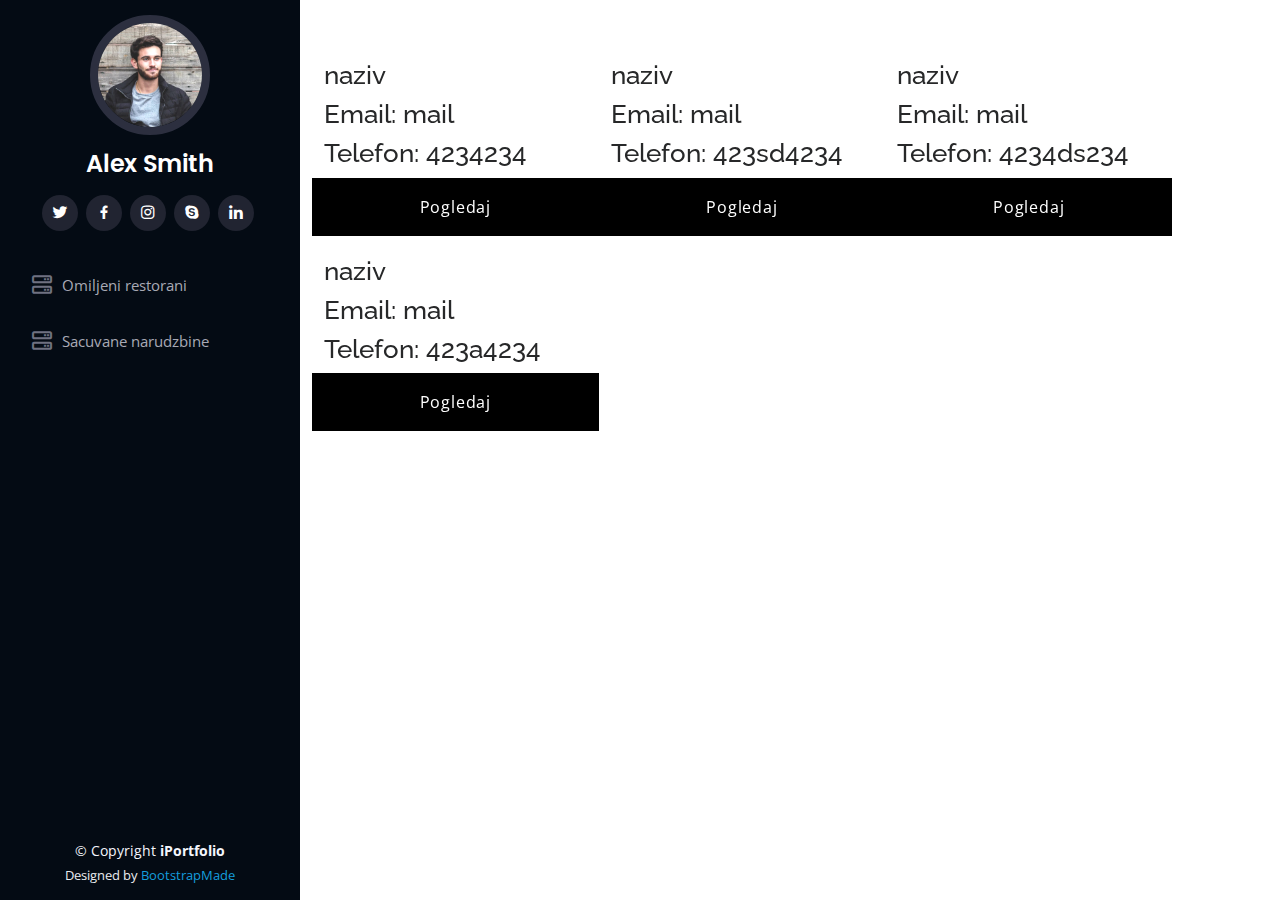
<file: themes/iPortfolio/index.html>
<!DOCTYPE html>
<html lang="en">

<head>
  <meta charset="utf-8">
  <meta content="width=device-width, initial-scale=1.0" name="viewport">

  <title>iPortfolio Bootstrap Template - Index</title>
  <meta content="" name="description">
  <meta content="" name="keywords">

  <!-- Favicons -->
  <link href="assets/img/favicon.png" rel="icon">
  <link href="assets/img/apple-touch-icon.png" rel="apple-touch-icon">

  <!-- Google Fonts -->
  <link href="https://fonts.googleapis.com/css?family=Open+Sans:300,300i,400,400i,600,600i,700,700i|Raleway:300,300i,400,400i,500,500i,600,600i,700,700i|Poppins:300,300i,400,400i,500,500i,600,600i,700,700i" rel="stylesheet">

  <!-- Vendor CSS Files -->
  <link href="assets/vendor/aos/aos.css" rel="stylesheet">
  <link href="assets/vendor/bootstrap/css/bootstrap.min.css" rel="stylesheet">
  <link href="assets/vendor/bootstrap-icons/bootstrap-icons.css" rel="stylesheet">
  <link href="assets/vendor/boxicons/css/boxicons.min.css" rel="stylesheet">
  <link href="assets/vendor/glightbox/css/glightbox.min.css" rel="stylesheet">
  <link href="assets/vendor/swiper/swiper-bundle.min.css" rel="stylesheet">

  <!-- Template Main CSS File -->
  <link href="assets/css/style.css" rel="stylesheet">

  <!-- =======================================================
  * Template Name: iPortfolio - v3.7.0
  * Template URL: https://bootstrapmade.com/iportfolio-bootstrap-portfolio-websites-template/
  * Author: BootstrapMade.com
  * License: https://bootstrapmade.com/license/
  ======================================================== -->
</head>

<body>

  <!-- ======= Mobile nav toggle button ======= -->
  <i class="bi bi-list mobile-nav-toggle d-xl-none"></i>

  <!-- ======= Header ======= -->
  <header id="header">
    <div class="d-flex flex-column">

      <div class="profile">
        <img src="assets/img/profile-img.jpg" alt="" class="img-fluid rounded-circle">
        <h1 class="text-light"><a href="index.html">Alex Smith</a></h1>
        <div class="social-links mt-3 text-center">
          <a href="#" class="twitter"><i class="bx bxl-twitter"></i></a>
          <a href="#" class="facebook"><i class="bx bxl-facebook"></i></a>
          <a href="#" class="instagram"><i class="bx bxl-instagram"></i></a>
          <a href="#" class="google-plus"><i class="bx bxl-skype"></i></a>
          <a href="#" class="linkedin"><i class="bx bxl-linkedin"></i></a>
        </div>
      </div>

      <nav id="navbar" class="nav-menu navbar">
        <ul>
          <!--<li><a href="#hero" class="nav-link scrollto active"><i class="bx bx-home"></i> <span>Home</span></a></li>
          <li><a href="#about" class="nav-link scrollto"><i class="bx bx-user"></i> <span>About</span></a></li>
          <li><a href="#resume" class="nav-link scrollto"><i class="bx bx-file-blank"></i> <span>Resume</span></a></li>
          <li><a href="#portfolio" class="nav-link scrollto"><i class="bx bx-book-content"></i> <span>Portfolio</span></a></li>-->
          <li><a href="#services" class="nav-link scrollto"><i class="bx bx-server"></i> <span>Omiljeni restorani</span></a></li>
          <li><a href="#services" class="nav-link scrollto"><i class="bx bx-server"></i> <span>Sacuvane narudzbine</span></a></li>
          <!--<li><a href="#contact" class="nav-link scrollto"><i class="bx bx-envelope"></i> <span>Contact</span></a></li>-->
        </ul>
      </nav><!-- .nav-menu -->
    </div>
  </header><!-- End Header -->

  <!-- ======= Hero Section ======= -->
  <!--<section id="hero" class="d-flex flex-column justify-content-center align-items-center">
    <div class="hero-container" data-aos="fade-in">
      <h1>Alex Smith</h1>
      <p>I'm <span class="typed" data-typed-items="Designer, Developer, Freelancer, Photographer"></span></p>
    </div>
  </section>--><!-- End Hero -->

  <main id="main">

    <!-- ======= About Section ======= -->
    <section>
      <div class="container row" id="restorani">

      </div>
    </section>


  </main><!-- End #main -->

  <!-- ======= Footer ======= -->
  <footer id="footer">
    <div class="container">
      <div class="copyright">
        &copy; Copyright <strong><span>iPortfolio</span></strong>
      </div>
      <div class="credits">
        <!-- All the links in the footer should remain intact. -->
        <!-- You can delete the links only if you purchased the pro version. -->
        <!-- Licensing information: https://bootstrapmade.com/license/ -->
        <!-- Purchase the pro version with working PHP/AJAX contact form: https://bootstrapmade.com/iportfolio-bootstrap-portfolio-websites-template/ -->
        Designed by <a href="https://bootstrapmade.com/">BootstrapMade</a>
      </div>
    </div>
  </footer><!-- End  Footer -->

  <a href="#" class="back-to-top d-flex align-items-center justify-content-center"><i class="bi bi-arrow-up-short"></i></a>

  <!-- Vendor JS Files -->
  <script src="assets/vendor/purecounter/purecounter.js"></script>
  <script src="assets/vendor/aos/aos.js"></script>
  <script src="assets/vendor/bootstrap/js/bootstrap.bundle.min.js"></script>
  <script src="assets/vendor/glightbox/js/glightbox.min.js"></script>
  <script src="assets/vendor/isotope-layout/isotope.pkgd.min.js"></script>
  <script src="assets/vendor/swiper/swiper-bundle.min.js"></script>
  <script src="assets/vendor/typed.js/typed.min.js"></script>
  <script src="assets/vendor/waypoints/noframework.waypoints.js"></script>
  <script src="assets/vendor/php-email-form/validate.js"></script>

  <!-- Template Main JS File -->
  <script type="module" src="assets/js/main.js"></script>
<script type="module" src="assets/js/restoranHTML.js"></script>
</body>

</html>
</file>
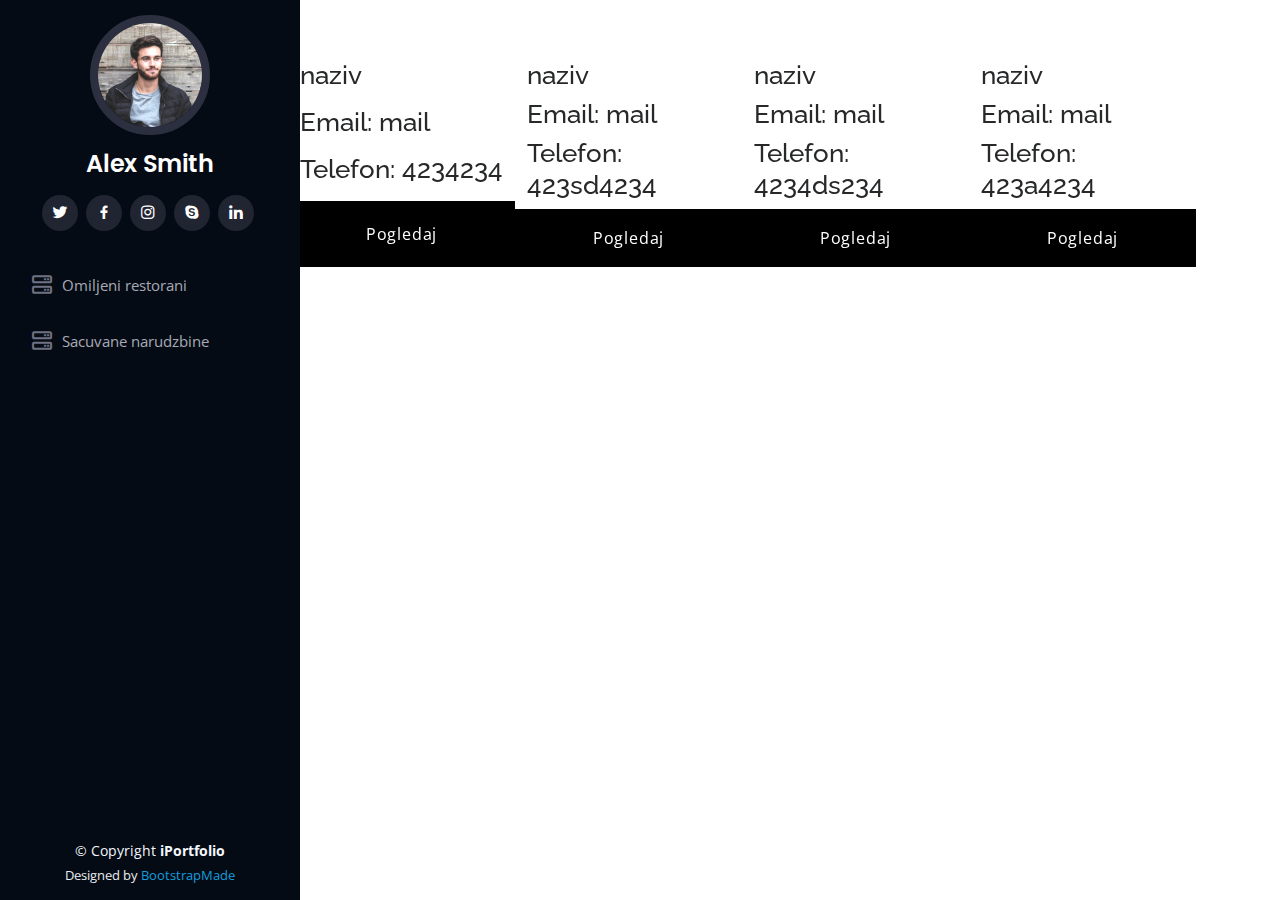
<file: themes/Profil/index.html>
<!DOCTYPE html>
<html lang="en">

<head>
  <meta charset="utf-8">
  <meta content="width=device-width, initial-scale=1.0" name="viewport">

  <title>iPortfolio Bootstrap Template - Index</title>
  <meta content="" name="description">
  <meta content="" name="keywords">

  <!-- Favicons -->
  <link href="assets/img/favicon.png" rel="icon">
  <link href="assets/img/apple-touch-icon.png" rel="apple-touch-icon">

  <!-- Google Fonts -->
  <link href="https://fonts.googleapis.com/css?family=Open+Sans:300,300i,400,400i,600,600i,700,700i|Raleway:300,300i,400,400i,500,500i,600,600i,700,700i|Poppins:300,300i,400,400i,500,500i,600,600i,700,700i" rel="stylesheet">

  <!-- Vendor CSS Files -->
  <link href="assets/vendor/aos/aos.css" rel="stylesheet">
  <link href="assets/vendor/bootstrap/css/bootstrap.min.css" rel="stylesheet">
  <link href="assets/vendor/bootstrap-icons/bootstrap-icons.css" rel="stylesheet">
  <link href="assets/vendor/boxicons/css/boxicons.min.css" rel="stylesheet">
  <link href="assets/vendor/glightbox/css/glightbox.min.css" rel="stylesheet">
  <link href="assets/vendor/swiper/swiper-bundle.min.css" rel="stylesheet">

  <!-- Template Main CSS File -->
  <link href="assets/css/style.css" rel="stylesheet">

  <!-- =======================================================
  * Template Name: iPortfolio - v3.7.0
  * Template URL: https://bootstrapmade.com/iportfolio-bootstrap-portfolio-websites-template/
  * Author: BootstrapMade.com
  * License: https://bootstrapmade.com/license/
  ======================================================== -->
</head>

<body>

  <!-- ======= Mobile nav toggle button ======= -->
  <i class="bi bi-list mobile-nav-toggle d-xl-none"></i>

  <!-- ======= Header ======= -->
  <header id="header">
    <div class="d-flex flex-column">

      <div class="profile">
        <img src="assets/img/profile-img.jpg" alt="" class="img-fluid rounded-circle">
        <h1 class="text-light"><a href="index.html">Alex Smith</a></h1>
        <div class="social-links mt-3 text-center">
          <a href="#" class="twitter"><i class="bx bxl-twitter"></i></a>
          <a href="#" class="facebook"><i class="bx bxl-facebook"></i></a>
          <a href="#" class="instagram"><i class="bx bxl-instagram"></i></a>
          <a href="#" class="google-plus"><i class="bx bxl-skype"></i></a>
          <a href="#" class="linkedin"><i class="bx bxl-linkedin"></i></a>
        </div>
      </div>

      <nav id="navbar" class="nav-menu navbar">
        <ul>
          <!--<li><a href="#hero" class="nav-link scrollto active"><i class="bx bx-home"></i> <span>Home</span></a></li>
          <li><a href="#about" class="nav-link scrollto"><i class="bx bx-user"></i> <span>About</span></a></li>
          <li><a href="#resume" class="nav-link scrollto"><i class="bx bx-file-blank"></i> <span>Resume</span></a></li>
          <li><a href="#portfolio" class="nav-link scrollto"><i class="bx bx-book-content"></i> <span>Portfolio</span></a></li>-->
          <li><a href="#services" class="nav-link scrollto"><i class="bx bx-server"></i> <span>Omiljeni restorani</span></a></li>
          <li><a href="#services" class="nav-link scrollto"><i class="bx bx-server"></i> <span>Sacuvane narudzbine</span></a></li>
          <!--<li><a href="#contact" class="nav-link scrollto"><i class="bx bx-envelope"></i> <span>Contact</span></a></li>-->
        </ul>
      </nav><!-- .nav-menu -->
    </div>
  </header><!-- End Header -->

  <!-- ======= Hero Section ======= -->
  <!--<section id="hero" class="d-flex flex-column justify-content-center align-items-center">
    <div class="hero-container" data-aos="fade-in">
      <h1>Alex Smith</h1>
      <p>I'm <span class="typed" data-typed-items="Designer, Developer, Freelancer, Photographer"></span></p>
    </div>
  </section>--><!-- End Hero -->

  <main id="main">

    <!-- ======= About Section ======= -->
    <section>
      <div class="row" id="restorani">

      </div>
    </section>


  </main><!-- End #main -->

  <!-- ======= Footer ======= -->
  <footer id="footer">
    <div class="container">
      <div class="copyright">
        &copy; Copyright <strong><span>iPortfolio</span></strong>
      </div>
      <div class="credits">
        <!-- All the links in the footer should remain intact. -->
        <!-- You can delete the links only if you purchased the pro version. -->
        <!-- Licensing information: https://bootstrapmade.com/license/ -->
        <!-- Purchase the pro version with working PHP/AJAX contact form: https://bootstrapmade.com/iportfolio-bootstrap-portfolio-websites-template/ -->
        Designed by <a href="https://bootstrapmade.com/">BootstrapMade</a>
      </div>
    </div>
  </footer><!-- End  Footer -->

  <a href="#" class="back-to-top d-flex align-items-center justify-content-center"><i class="bi bi-arrow-up-short"></i></a>

  <!-- Vendor JS Files -->
  <script src="assets/vendor/purecounter/purecounter.js"></script>
  <script src="assets/vendor/aos/aos.js"></script>
  <script src="assets/vendor/bootstrap/js/bootstrap.bundle.min.js"></script>
  <script src="assets/vendor/glightbox/js/glightbox.min.js"></script>
  <script src="assets/vendor/isotope-layout/isotope.pkgd.min.js"></script>
  <script src="assets/vendor/swiper/swiper-bundle.min.js"></script>
  <script src="assets/vendor/typed.js/typed.min.js"></script>
  <script src="assets/vendor/waypoints/noframework.waypoints.js"></script>
  <script src="assets/vendor/php-email-form/validate.js"></script>

  <!-- Template Main JS File -->
  <script type="module" src="assets/js/main.js"></script>
<script type="module" src="assets/js/restoranHTML.js"></script>
</body>

</html>
</file>
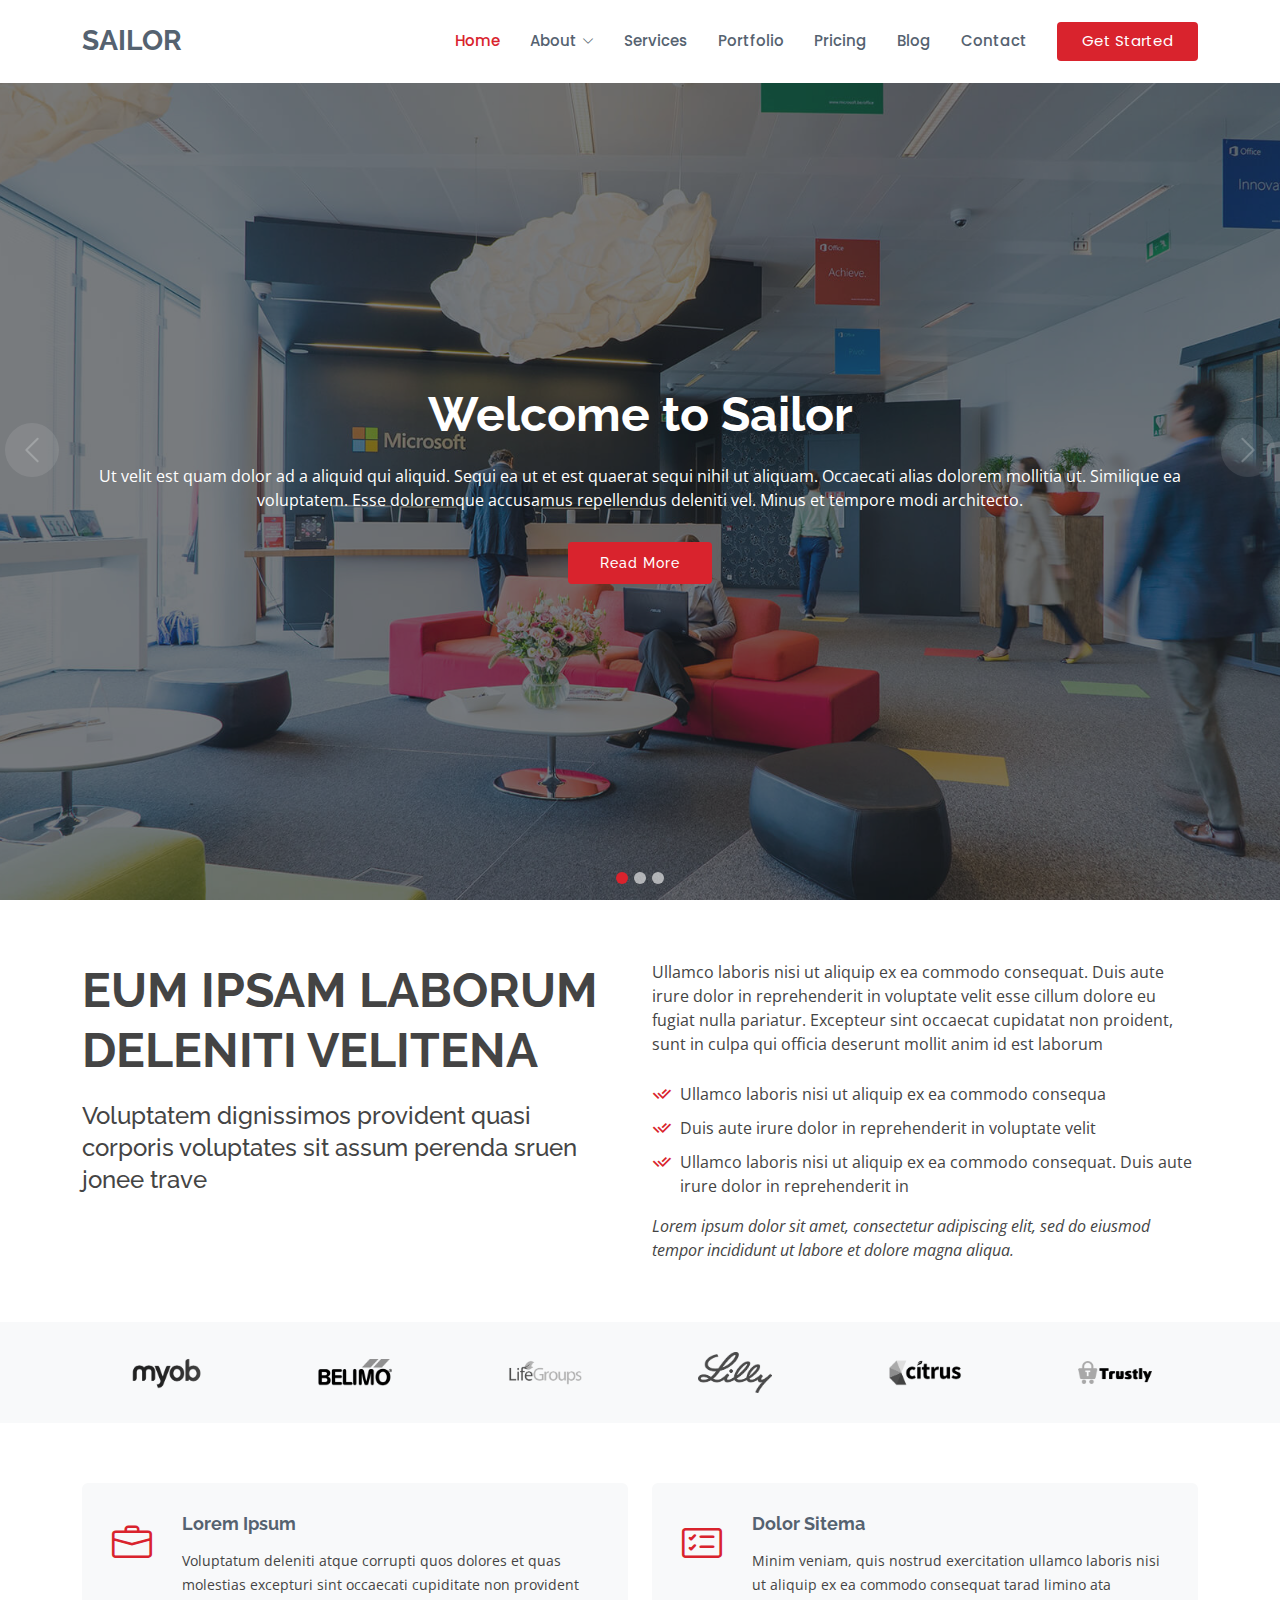
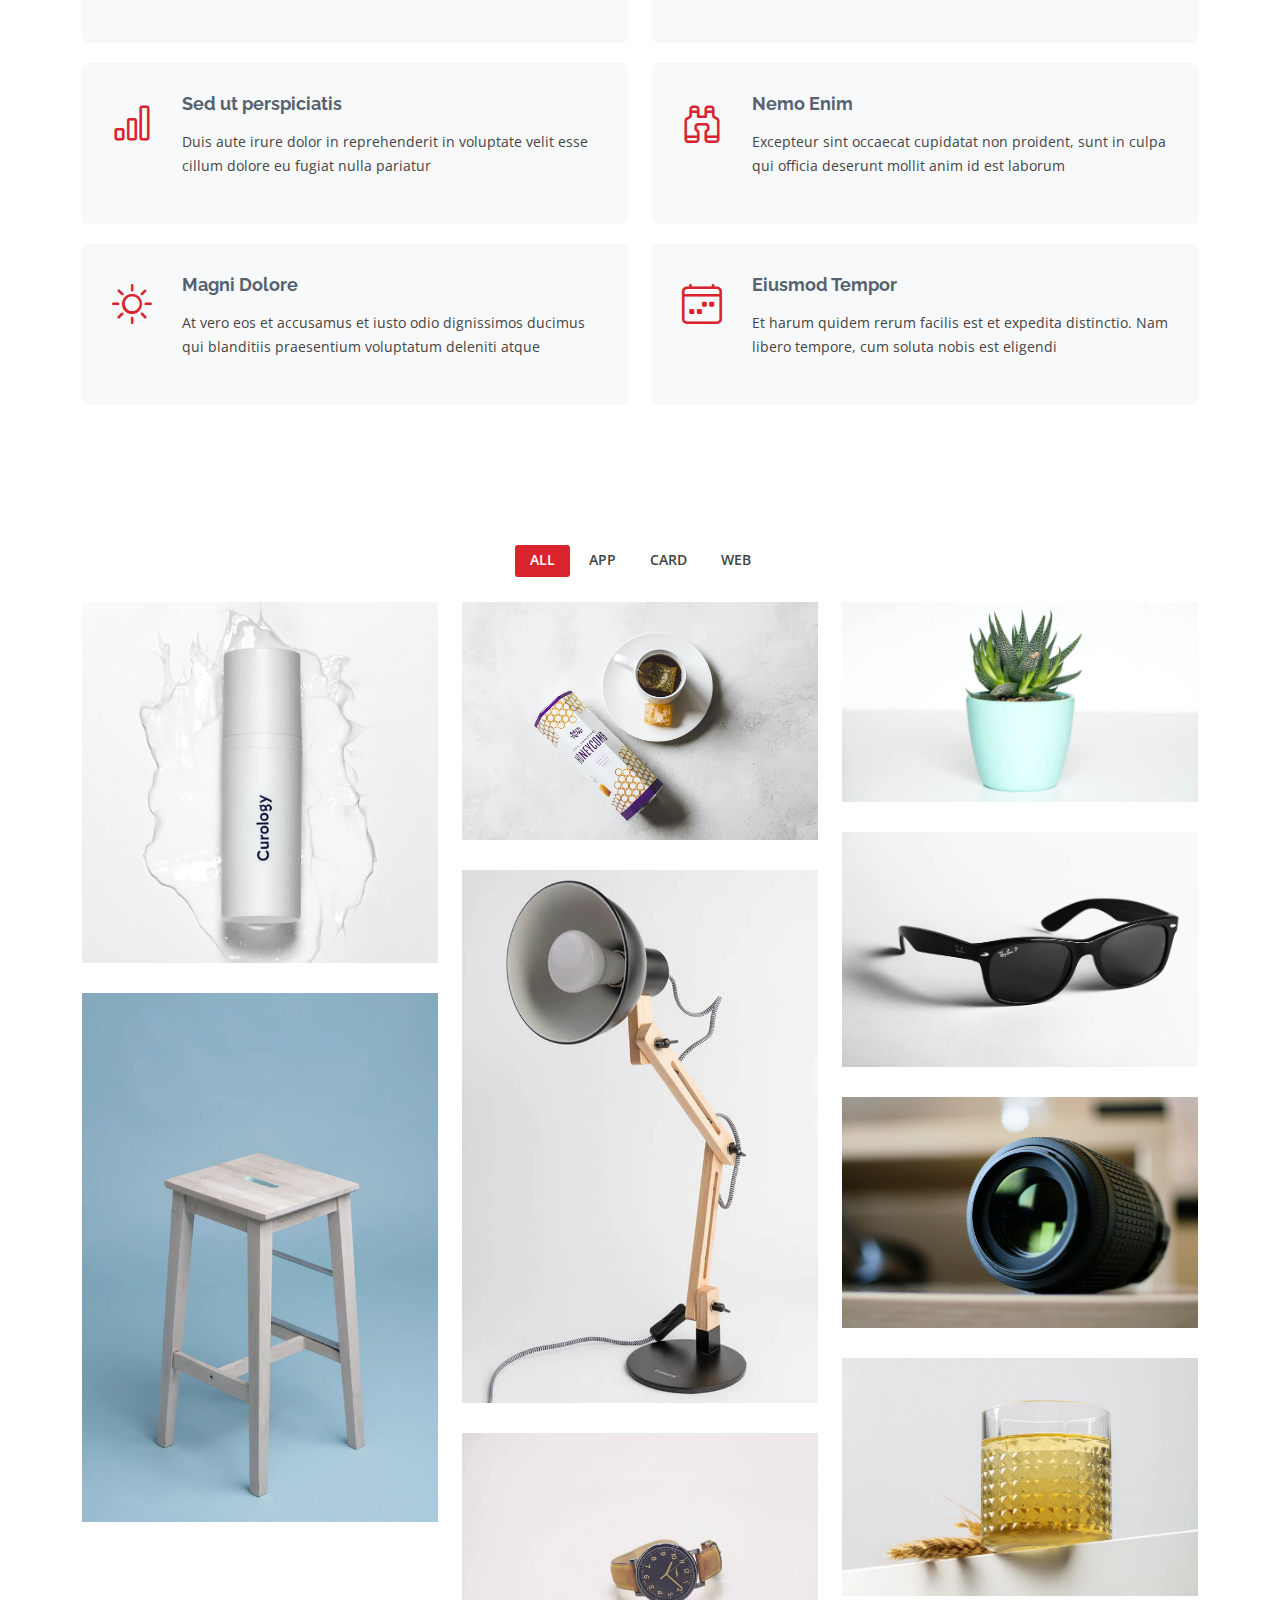
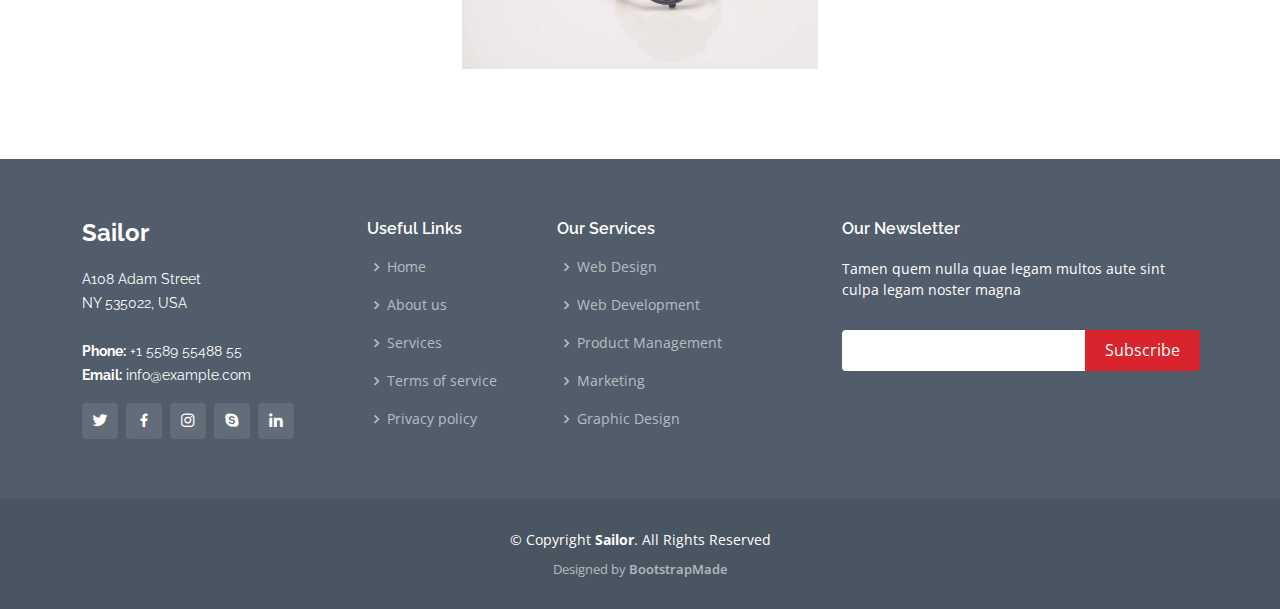
<file: themes/Sailor/index.html>
<!DOCTYPE html>
<html lang="en">

<head>
  <meta charset="utf-8">
  <meta content="width=device-width, initial-scale=1.0" name="viewport">

  <title>Sailor Bootstrap Template - Index</title>
  <meta content="" name="description">
  <meta content="" name="keywords">

  <!-- Favicons -->
  <link href="assets/img/favicon.png" rel="icon">
  <link href="assets/img/apple-touch-icon.png" rel="apple-touch-icon">

  <!-- Google Fonts -->
  <link href="https://fonts.googleapis.com/css?family=Open+Sans:300,300i,400,400i,600,600i,700,700i|Raleway:300,300i,400,400i,500,500i,600,600i,700,700i|Poppins:300,300i,400,400i,500,500i,600,600i,700,700i" rel="stylesheet">

  <!-- Vendor CSS Files -->
  <link href="assets/vendor/animate.css/animate.min.css" rel="stylesheet">
  <link href="assets/vendor/bootstrap/css/bootstrap.min.css" rel="stylesheet">
  <link href="assets/vendor/bootstrap-icons/bootstrap-icons.css" rel="stylesheet">
  <link href="assets/vendor/boxicons/css/boxicons.min.css" rel="stylesheet">
  <link href="assets/vendor/glightbox/css/glightbox.min.css" rel="stylesheet">
  <link href="assets/vendor/remixicon/remixicon.css" rel="stylesheet">
  <link href="assets/vendor/swiper/swiper-bundle.min.css" rel="stylesheet">

  <!-- Template Main CSS File -->
  <link href="assets/css/style.css" rel="stylesheet">

  <!-- =======================================================
  * Template Name: Sailor - v4.7.0
  * Template URL: https://bootstrapmade.com/sailor-free-bootstrap-theme/
  * Author: BootstrapMade.com
  * License: https://bootstrapmade.com/license/
  ======================================================== -->
</head>

<body>

  <!-- ======= Header ======= -->
  <header id="header" class="fixed-top d-flex align-items-center">
    <div class="container d-flex align-items-center">

      <h1 class="logo me-auto"><a href="index.html">Sailor</a></h1>
      <!-- Uncomment below if you prefer to use an image logo -->
      <!-- <a href="index.html" class="logo me-auto"><img src="assets/img/logo.png" alt="" class="img-fluid"></a>-->

      <nav id="navbar" class="navbar">
        <ul>
          <li><a href="index.html" class="active">Home</a></li>

          <li class="dropdown"><a href="#"><span>About</span> <i class="bi bi-chevron-down"></i></a>
            <ul>
              <li><a href="about.html">About</a></li>
              <li><a href="team.html">Team</a></li>
              <li><a href="testimonials.html">Testimonials</a></li>

              <li class="dropdown"><a href="#"><span>Deep Drop Down</span> <i class="bi bi-chevron-right"></i></a>
                <ul>
                  <li><a href="#">Deep Drop Down 1</a></li>
                  <li><a href="#">Deep Drop Down 2</a></li>
                  <li><a href="#">Deep Drop Down 3</a></li>
                  <li><a href="#">Deep Drop Down 4</a></li>
                  <li><a href="#">Deep Drop Down 5</a></li>
                </ul>
              </li>
            </ul>
          </li>
          <li><a href="services.html">Services</a></li>
          <li><a href="portfolio.html">Portfolio</a></li>
          <li><a href="pricing.html">Pricing</a></li>
          <li><a href="blog.html">Blog</a></li>

          <li><a href="contact.html">Contact</a></li>
          <li><a href="index.html" class="getstarted">Get Started</a></li>
        </ul>
        <i class="bi bi-list mobile-nav-toggle"></i>
      </nav><!-- .navbar -->

    </div>
  </header><!-- End Header -->

  <!-- ======= Hero Section ======= -->
  <section id="hero">
    <div id="heroCarousel" data-bs-interval="5000" class="carousel slide carousel-fade" data-bs-ride="carousel">

      <ol class="carousel-indicators" id="hero-carousel-indicators"></ol>

      <div class="carousel-inner" role="listbox">

        <!-- Slide 1 -->
        <div class="carousel-item active" style="background-image: url(assets/img/slide/slide-1.jpg)">
          <div class="carousel-container">
            <div class="container">
              <h2 class="animate__animated animate__fadeInDown">Welcome to <span>Sailor</span></h2>
              <p class="animate__animated animate__fadeInUp">Ut velit est quam dolor ad a aliquid qui aliquid. Sequi ea ut et est quaerat sequi nihil ut aliquam. Occaecati alias dolorem mollitia ut. Similique ea voluptatem. Esse doloremque accusamus repellendus deleniti vel. Minus et tempore modi architecto.</p>
              <a href="#about" class="btn-get-started animate__animated animate__fadeInUp scrollto">Read More</a>
            </div>
          </div>
        </div>

        <!-- Slide 2 -->
        <div class="carousel-item" style="background-image: url(assets/img/slide/slide-2.jpg)">
          <div class="carousel-container">
            <div class="container">
              <h2 class="animate__animated animate__fadeInDown">Lorem Ipsum Dolor</h2>
              <p class="animate__animated animate__fadeInUp">Ut velit est quam dolor ad a aliquid qui aliquid. Sequi ea ut et est quaerat sequi nihil ut aliquam. Occaecati alias dolorem mollitia ut. Similique ea voluptatem. Esse doloremque accusamus repellendus deleniti vel. Minus et tempore modi architecto.</p>
              <a href="#about" class="btn-get-started animate__animated animate__fadeInUp scrollto">Read More</a>
            </div>
          </div>
        </div>

        <!-- Slide 3 -->
        <div class="carousel-item" style="background-image: url(assets/img/slide/slide-3.jpg)">
          <div class="carousel-container">
            <div class="container">
              <h2 class="animate__animated animate__fadeInDown">Sequi ea ut et est quaerat</h2>
              <p class="animate__animated animate__fadeInUp">Ut velit est quam dolor ad a aliquid qui aliquid. Sequi ea ut et est quaerat sequi nihil ut aliquam. Occaecati alias dolorem mollitia ut. Similique ea voluptatem. Esse doloremque accusamus repellendus deleniti vel. Minus et tempore modi architecto.</p>
              <a href="#about" class="btn-get-started animate__animated animate__fadeInUp scrollto">Read More</a>
            </div>
          </div>
        </div>

      </div>

      <a class="carousel-control-prev" href="#heroCarousel" role="button" data-bs-slide="prev">
        <span class="carousel-control-prev-icon bi bi-chevron-left" aria-hidden="true"></span>
      </a>

      <a class="carousel-control-next" href="#heroCarousel" role="button" data-bs-slide="next">
        <span class="carousel-control-next-icon bi bi-chevron-right" aria-hidden="true"></span>
      </a>

    </div>
  </section><!-- End Hero -->

  <main id="main">

    <!-- ======= About Section ======= -->
    <section id="about" class="about">
      <div class="container">

        <div class="row content">
          <div class="col-lg-6">
            <h2>Eum ipsam laborum deleniti velitena</h2>
            <h3>Voluptatem dignissimos provident quasi corporis voluptates sit assum perenda sruen jonee trave</h3>
          </div>
          <div class="col-lg-6 pt-4 pt-lg-0">
            <p>
              Ullamco laboris nisi ut aliquip ex ea commodo consequat. Duis aute irure dolor in reprehenderit in voluptate
              velit esse cillum dolore eu fugiat nulla pariatur. Excepteur sint occaecat cupidatat non proident, sunt in
              culpa qui officia deserunt mollit anim id est laborum
            </p>
            <ul>
              <li><i class="ri-check-double-line"></i> Ullamco laboris nisi ut aliquip ex ea commodo consequa</li>
              <li><i class="ri-check-double-line"></i> Duis aute irure dolor in reprehenderit in voluptate velit</li>
              <li><i class="ri-check-double-line"></i> Ullamco laboris nisi ut aliquip ex ea commodo consequat. Duis aute irure dolor in reprehenderit in</li>
            </ul>
            <p class="fst-italic">
              Lorem ipsum dolor sit amet, consectetur adipiscing elit, sed do eiusmod tempor incididunt ut labore et dolore
              magna aliqua.
            </p>
          </div>
        </div>

      </div>
    </section><!-- End About Section -->

    <!-- ======= Clients Section ======= -->
    <section id="clients" class="clients section-bg">
      <div class="container">

        <div class="row">

          <div class="col-lg-2 col-md-4 col-6 d-flex align-items-center justify-content-center">
            <img src="assets/img/clients/client-1.png" class="img-fluid" alt="">
          </div>

          <div class="col-lg-2 col-md-4 col-6 d-flex align-items-center justify-content-center">
            <img src="assets/img/clients/client-2.png" class="img-fluid" alt="">
          </div>

          <div class="col-lg-2 col-md-4 col-6 d-flex align-items-center justify-content-center">
            <img src="assets/img/clients/client-3.png" class="img-fluid" alt="">
          </div>

          <div class="col-lg-2 col-md-4 col-6 d-flex align-items-center justify-content-center">
            <img src="assets/img/clients/client-4.png" class="img-fluid" alt="">
          </div>

          <div class="col-lg-2 col-md-4 col-6 d-flex align-items-center justify-content-center">
            <img src="assets/img/clients/client-5.png" class="img-fluid" alt="">
          </div>

          <div class="col-lg-2 col-md-4 col-6 d-flex align-items-center justify-content-center">
            <img src="assets/img/clients/client-6.png" class="img-fluid" alt="">
          </div>

        </div>

      </div>
    </section><!-- End Clients Section -->

    <!-- ======= Services Section ======= -->
    <section id="services" class="services">
      <div class="container">

        <div class="row">
          <div class="col-md-6">
            <div class="icon-box">
              <i class="bi bi-briefcase"></i>
              <h4><a href="#">Lorem Ipsum</a></h4>
              <p>Voluptatum deleniti atque corrupti quos dolores et quas molestias excepturi sint occaecati cupiditate non provident</p>
            </div>
          </div>
          <div class="col-md-6 mt-4 mt-md-0">
            <div class="icon-box">
              <i class="bi bi-card-checklist"></i>
              <h4><a href="#">Dolor Sitema</a></h4>
              <p>Minim veniam, quis nostrud exercitation ullamco laboris nisi ut aliquip ex ea commodo consequat tarad limino ata</p>
            </div>
          </div>
          <div class="col-md-6 mt-4 mt-md-0">
            <div class="icon-box">
              <i class="bi bi-bar-chart"></i>
              <h4><a href="#">Sed ut perspiciatis</a></h4>
              <p>Duis aute irure dolor in reprehenderit in voluptate velit esse cillum dolore eu fugiat nulla pariatur</p>
            </div>
          </div>
          <div class="col-md-6 mt-4 mt-md-0">
            <div class="icon-box">
              <i class="bi bi-binoculars"></i>
              <h4><a href="#">Nemo Enim</a></h4>
              <p>Excepteur sint occaecat cupidatat non proident, sunt in culpa qui officia deserunt mollit anim id est laborum</p>
            </div>
          </div>
          <div class="col-md-6 mt-4 mt-md-0">
            <div class="icon-box">
              <i class="bi bi-brightness-high"></i>
              <h4><a href="#">Magni Dolore</a></h4>
              <p>At vero eos et accusamus et iusto odio dignissimos ducimus qui blanditiis praesentium voluptatum deleniti atque</p>
            </div>
          </div>
          <div class="col-md-6 mt-4 mt-md-0">
            <div class="icon-box">
              <i class="bi bi-calendar4-week"></i>
              <h4><a href="#">Eiusmod Tempor</a></h4>
              <p>Et harum quidem rerum facilis est et expedita distinctio. Nam libero tempore, cum soluta nobis est eligendi</p>
            </div>
          </div>
        </div>

      </div>
    </section><!-- End Services Section -->

    <!-- ======= Portfolio Section ======= -->
    <section id="portfolio" class="portfolio">
      <div class="container">

        <div class="row">
          <div class="col-lg-12 d-flex justify-content-center">
            <ul id="portfolio-flters">
              <li data-filter="*" class="filter-active">All</li>
              <li data-filter=".filter-app">App</li>
              <li data-filter=".filter-card">Card</li>
              <li data-filter=".filter-web">Web</li>
            </ul>
          </div>
        </div>

        <div class="row portfolio-container">

          <div class="col-lg-4 col-md-6 portfolio-item filter-app">
            <div class="portfolio-wrap">
              <img src="assets/img/portfolio/portfolio-1.jpg" class="img-fluid" alt="">
              <div class="portfolio-info">
                <h4>App 1</h4>
                <p>App</p>
                <div class="portfolio-links">
                  <a href="assets/img/portfolio/portfolio-1.jpg" data-gallery="portfolioGallery" class="portfolio-lightbox" title="App 1"><i class="bx bx-plus"></i></a>
                  <a href="portfolio-details.html" class="portfolio-details-lightbox" data-glightbox="type: external" title="Portfolio Details"><i class="bx bx-link"></i></a>
                </div>
              </div>
            </div>
          </div>

          <div class="col-lg-4 col-md-6 portfolio-item filter-web">
            <div class="portfolio-wrap">
              <img src="assets/img/portfolio/portfolio-2.jpg" class="img-fluid" alt="">
              <div class="portfolio-info">
                <h4>Web 3</h4>
                <p>Web</p>
                <div class="portfolio-links">
                  <a href="assets/img/portfolio/portfolio-2.jpg" data-gallery="portfolioGallery" class="portfolio-lightbox" title="Web 3"><i class="bx bx-plus"></i></a>
                  <a href="portfolio-details.html" class="portfolio-details-lightbox" data-glightbox="type: external" title="Portfolio Details"><i class="bx bx-link"></i></a>
                </div>
              </div>
            </div>
          </div>

          <div class="col-lg-4 col-md-6 portfolio-item filter-app">
            <div class="portfolio-wrap">
              <img src="assets/img/portfolio/portfolio-3.jpg" class="img-fluid" alt="">
              <div class="portfolio-info">
                <h4>App 2</h4>
                <p>App</p>
                <div class="portfolio-links">
                  <a href="assets/img/portfolio/portfolio-3.jpg" data-gallery="portfolioGallery" class="portfolio-lightbox" title="App 2"><i class="bx bx-plus"></i></a>
                  <a href="portfolio-details.html" class="portfolio-details-lightbox" data-glightbox="type: external" title="Portfolio Details"><i class="bx bx-link"></i></a>
                </div>
              </div>
            </div>
          </div>

          <div class="col-lg-4 col-md-6 portfolio-item filter-card">
            <div class="portfolio-wrap">
              <img src="assets/img/portfolio/portfolio-4.jpg" class="img-fluid" alt="">
              <div class="portfolio-info">
                <h4>Card 2</h4>
                <p>Card</p>
                <div class="portfolio-links">
                  <a href="assets/img/portfolio/portfolio-4.jpg" data-gallery="portfolioGallery" class="portfolio-lightbox" title="Card 2"><i class="bx bx-plus"></i></a>
                  <a href="portfolio-details.html" class="portfolio-details-lightbox" data-glightbox="type: external" title="Portfolio Details"><i class="bx bx-link"></i></a>
                </div>
              </div>
            </div>
          </div>

          <div class="col-lg-4 col-md-6 portfolio-item filter-web">
            <div class="portfolio-wrap">
              <img src="assets/img/portfolio/portfolio-5.jpg" class="img-fluid" alt="">
              <div class="portfolio-info">
                <h4>Web 2</h4>
                <p>Web</p>
                <div class="portfolio-links">
                  <a href="assets/img/portfolio/portfolio-5.jpg" data-gallery="portfolioGallery" class="portfolio-lightbox" title="Web 2"><i class="bx bx-plus"></i></a>
                  <a href="portfolio-details.html" class="portfolio-details-lightbox" data-glightbox="type: external" title="Portfolio Details"><i class="bx bx-link"></i></a>
                </div>
              </div>
            </div>
          </div>

          <div class="col-lg-4 col-md-6 portfolio-item filter-app">
            <div class="portfolio-wrap">
              <img src="assets/img/portfolio/portfolio-6.jpg" class="img-fluid" alt="">
              <div class="portfolio-info">
                <h4>App 3</h4>
                <p>App</p>
                <div class="portfolio-links">
                  <a href="assets/img/portfolio/portfolio-6.jpg" data-gallery="portfolioGallery" class="portfolio-lightbox" title="App 3"><i class="bx bx-plus"></i></a>
                  <a href="portfolio-details.html" class="portfolio-details-lightbox" data-glightbox="type: external" title="Portfolio Details"><i class="bx bx-link"></i></a>
                </div>
              </div>
            </div>
          </div>

          <div class="col-lg-4 col-md-6 portfolio-item filter-card">
            <div class="portfolio-wrap">
              <img src="assets/img/portfolio/portfolio-7.jpg" class="img-fluid" alt="">
              <div class="portfolio-info">
                <h4>Card 1</h4>
                <p>Card</p>
                <div class="portfolio-links">
                  <a href="assets/img/portfolio/portfolio-7.jpg" data-gallery="portfolioGallery" class="portfolio-lightbox" title="Card 1"><i class="bx bx-plus"></i></a>
                  <a href="portfolio-details.html" class="portfolio-details-lightbox" data-glightbox="type: external" title="Portfolio Details"><i class="bx bx-link"></i></a>
                </div>
              </div>
            </div>
          </div>

          <div class="col-lg-4 col-md-6 portfolio-item filter-card">
            <div class="portfolio-wrap">
              <img src="assets/img/portfolio/portfolio-8.jpg" class="img-fluid" alt="">
              <div class="portfolio-info">
                <h4>Card 3</h4>
                <p>Card</p>
                <div class="portfolio-links">
                  <a href="assets/img/portfolio/portfolio-8.jpg" data-gallery="portfolioGallery" class="portfolio-lightbox" title="Card 3"><i class="bx bx-plus"></i></a>
                  <a href="portfolio-details.html" class="portfolio-details-lightbox" data-glightbox="type: external" title="Portfolio Details"><i class="bx bx-link"></i></a>
                </div>
              </div>
            </div>
          </div>

          <div class="col-lg-4 col-md-6 portfolio-item filter-web">
            <div class="portfolio-wrap">
              <img src="assets/img/portfolio/portfolio-9.jpg" class="img-fluid" alt="">
              <div class="portfolio-info">
                <h4>Web 3</h4>
                <p>Web</p>
                <div class="portfolio-links">
                  <a href="assets/img/portfolio/portfolio-9.jpg" data-gallery="portfolioGallery" class="portfolio-lightbox" title="Web 3"><i class="bx bx-plus"></i></a>
                  <a href="portfolio-details.html" class="portfolio-details-lightbox" data-glightbox="type: external" title="Portfolio Details"><i class="bx bx-link"></i></a>
                </div>
              </div>
            </div>
          </div>

        </div>

      </div>
    </section><!-- End Portfolio Section -->

  </main><!-- End #main -->

  <!-- ======= Footer ======= -->
  <footer id="footer">
    <div class="footer-top">
      <div class="container">
        <div class="row">

          <div class="col-lg-3 col-md-6">
            <div class="footer-info">
              <h3>Sailor</h3>
              <p>
                A108 Adam Street <br>
                NY 535022, USA<br><br>
                <strong>Phone:</strong> +1 5589 55488 55<br>
                <strong>Email:</strong> info@example.com<br>
              </p>
              <div class="social-links mt-3">
                <a href="#" class="twitter"><i class="bx bxl-twitter"></i></a>
                <a href="#" class="facebook"><i class="bx bxl-facebook"></i></a>
                <a href="#" class="instagram"><i class="bx bxl-instagram"></i></a>
                <a href="#" class="google-plus"><i class="bx bxl-skype"></i></a>
                <a href="#" class="linkedin"><i class="bx bxl-linkedin"></i></a>
              </div>
            </div>
          </div>

          <div class="col-lg-2 col-md-6 footer-links">
            <h4>Useful Links</h4>
            <ul>
              <li><i class="bx bx-chevron-right"></i> <a href="#">Home</a></li>
              <li><i class="bx bx-chevron-right"></i> <a href="#">About us</a></li>
              <li><i class="bx bx-chevron-right"></i> <a href="#">Services</a></li>
              <li><i class="bx bx-chevron-right"></i> <a href="#">Terms of service</a></li>
              <li><i class="bx bx-chevron-right"></i> <a href="#">Privacy policy</a></li>
            </ul>
          </div>

          <div class="col-lg-3 col-md-6 footer-links">
            <h4>Our Services</h4>
            <ul>
              <li><i class="bx bx-chevron-right"></i> <a href="#">Web Design</a></li>
              <li><i class="bx bx-chevron-right"></i> <a href="#">Web Development</a></li>
              <li><i class="bx bx-chevron-right"></i> <a href="#">Product Management</a></li>
              <li><i class="bx bx-chevron-right"></i> <a href="#">Marketing</a></li>
              <li><i class="bx bx-chevron-right"></i> <a href="#">Graphic Design</a></li>
            </ul>
          </div>

          <div class="col-lg-4 col-md-6 footer-newsletter">
            <h4>Our Newsletter</h4>
            <p>Tamen quem nulla quae legam multos aute sint culpa legam noster magna</p>
            <form action="" method="post">
              <input type="email" name="email"><input type="submit" value="Subscribe">
            </form>

          </div>

        </div>
      </div>
    </div>

    <div class="container">
      <div class="copyright">
        &copy; Copyright <strong><span>Sailor</span></strong>. All Rights Reserved
      </div>
      <div class="credits">
        <!-- All the links in the footer should remain intact. -->
        <!-- You can delete the links only if you purchased the pro version. -->
        <!-- Licensing information: https://bootstrapmade.com/license/ -->
        <!-- Purchase the pro version with working PHP/AJAX contact form: https://bootstrapmade.com/sailor-free-bootstrap-theme/ -->
        Designed by <a href="https://bootstrapmade.com/">BootstrapMade</a>
      </div>
    </div>
  </footer><!-- End Footer -->

  <a href="#" class="back-to-top d-flex align-items-center justify-content-center"><i class="bi bi-arrow-up-short"></i></a>

  <!-- Vendor JS Files -->
  <script src="assets/vendor/bootstrap/js/bootstrap.bundle.min.js"></script>
  <script src="assets/vendor/glightbox/js/glightbox.min.js"></script>
  <script src="assets/vendor/isotope-layout/isotope.pkgd.min.js"></script>
  <script src="assets/vendor/swiper/swiper-bundle.min.js"></script>
  <script src="assets/vendor/waypoints/noframework.waypoints.js"></script>
  <script src="assets/vendor/php-email-form/validate.js"></script>

  <!-- Template Main JS File -->
  <script src="assets/js/main.js"></script>

</body>

</html>
</file>
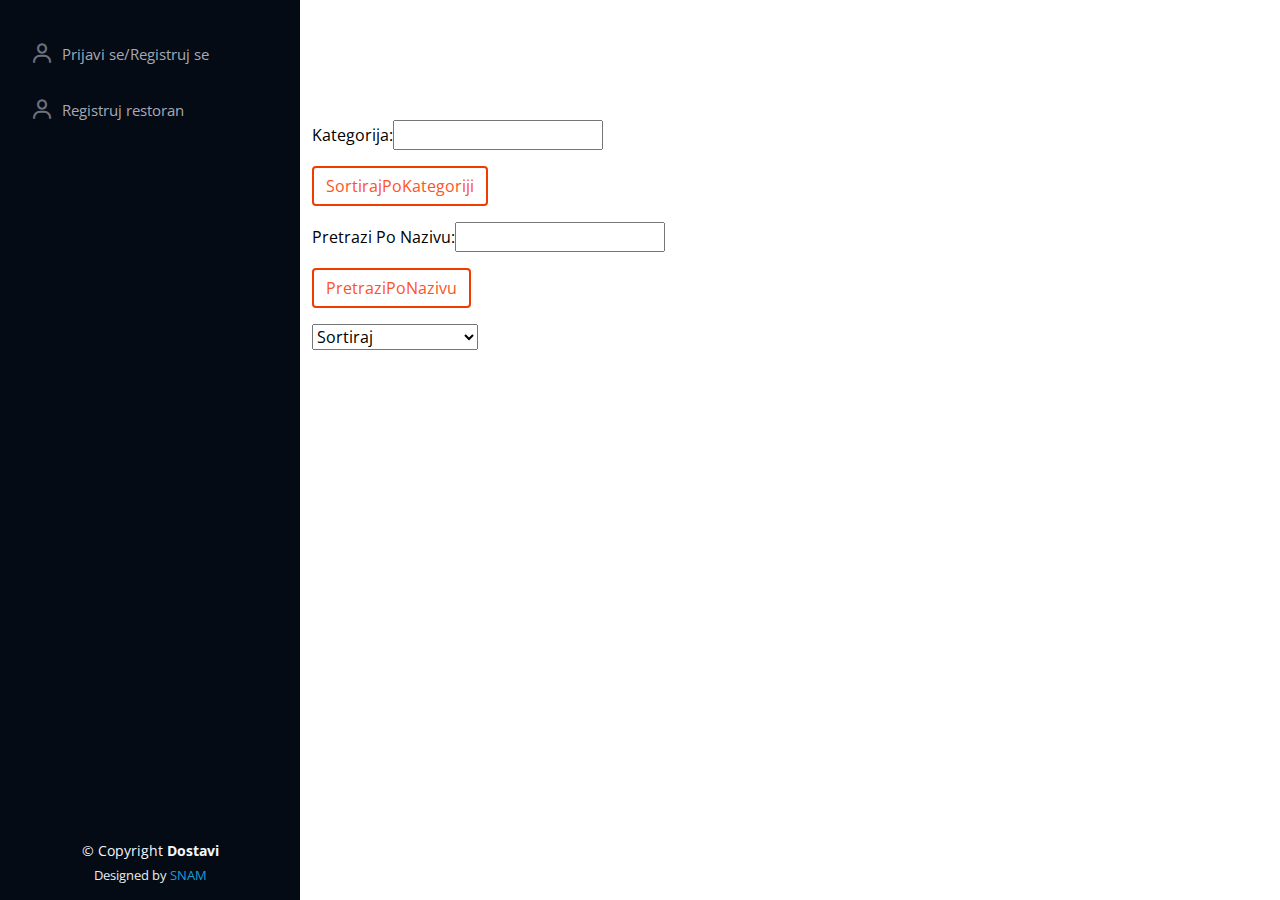
<file: Aplikacija/Profil/admin.html>
<!DOCTYPE html>
<html lang="en">

<head>
  <meta charset="utf-8">
  <meta content="width=device-width, initial-scale=1.0" name="viewport">

  <title>Dostavi</title>
  <meta content="" name="description">
  <meta content="" name="keywords">

  <!-- Favicons -->
  <link href="assets/img/favicon.png" rel="icon">
  <link href="assets/img/apple-touch-icon.png" rel="apple-touch-icon">

  <!-- Google Fonts -->
  <link href="https://fonts.googleapis.com/css?family=Open+Sans:300,300i,400,400i,600,600i,700,700i|Muli:300,300i,400,400i,500,500i,600,600i,700,700i|Poppins:300,300i,400,400i,500,500i,600,600i,700,700i" rel="stylesheet">

  <!-- Vendor CSS Files -->
  <link href="assets/vendor/aos/aos.css" rel="stylesheet">
  <link href="assets/vendor/bootstrap/css/bootstrap.min.css" rel="stylesheet">
  <link href="assets/vendor/bootstrap-icons/bootstrap-icons.css" rel="stylesheet">
  <link href="assets/vendor/boxicons/css/boxicons.min.css" rel="stylesheet">
  <link href="assets/vendor/glightbox/css/glightbox.min.css" rel="stylesheet">
  <link href="assets/vendor/swiper/swiper-bundle.min.css" rel="stylesheet">

  <!-- Template Main CSS File -->
  <link href="assets/css/style1.css" rel="stylesheet">
</head>

<body>

  <!-- ======= Top Bar ======= -->
  <section id="topbar" class="d-flex align-items-center">
    <div class="container d-flex justify-content-center justify-content-md-between">
      <div class="contact-info d-flex align-items-center">
        <i id="mail" class="bi bi-envelope d-flex align-items-center"><a>contact@example.com</a></i>
      </div>
    </div>
  </section>

  <!-- ======= Header ======= -->
  <header id="header" class="d-flex align-items-center">
    <div class="container d-flex justify-content-between">

      <div class="logo">
        <h1 id="ime" class="text-light"><a href="admin.html">Administrator</a></h1>
        <!-- Uncomment below if you prefer to use an image logo -->
        <!-- <a href="index.html"><img src="assets/img/logo.png" alt="" class="img-fluid"></a>-->
      </div>

      <nav id="navbar" class="navbar">
        <ul>
          <!--<li><a class="active" href="index.html">Home</a></li>
          <li><a href="about.html">About</a></li>
          <li><a href="services.html">Services</a></li>
          <li><a href="testimonials.html">Testimonials</a></li>
          <li><a href="pricing.html">Pricing</a></li>
          <li><a href="portfolio.html">Portfolio</a></li>
          <li><a href="blog.html">Blog</a></li>-->
        </ul>
      </nav><!-- .navbar -->

    </div>
  </header><!-- End Header -->

  <!-- ======= Hero Section ======= -->
  <section id="hero">
    <div id="heroCarousel" data-bs-interval="5000" class="carousel slide carousel-fade" data-bs-ride="carousel">

      <div class="carousel-inner" role="listbox">
        <div class="container">
        <button type="submit" style="margin-bottom: 5px; "class="btn btn-danger"id="btnOdjaviSe">Odjavi se</button>
      </div>
        
      <div class="container">
        <button id="odobri" class="btn btn-danger">Odobri restoran</button>
        <button id="obrisi" class="btn btn-danger">Obriši restoran</button>
        <div id="radiSeOvde" class="container">
          
        </div>
      </div>
      </div>
    </div>
  </section><!-- End Hero -->

  <main id="main">



  </main><!-- End #main -->

  <!-- ======= Footer ======= -->
  <footer id="footer">
    <div class="container d-md-flex py-4">

      <div class="me-md-auto text-center text-md-start">
        <div class="copyright">
          &copy; Copyright <strong><span>Dostavi</span></strong>. All Rights Reserved
        </div>
        <div class="credits">
            Designed by <a href="https://bootstrapmade.com/">SNAM</a>
        </div>
    </div>
  </footer><!-- End Footer -->

  <a href="#" class="back-to-top d-flex align-items-center justify-content-center"><i class="bi bi-arrow-up-short"></i></a>

  <!-- Vendor JS Files -->
  <script src="assets/vendor/aos/aos.js"></script>
  <script src="assets/vendor/bootstrap/js/bootstrap.bundle.min.js"></script>
  <script src="assets/vendor/glightbox/js/glightbox.min.js"></script>
  <script src="assets/vendor/isotope-layout/isotope.pkgd.min.js"></script>
  <script src="assets/vendor/swiper/swiper-bundle.min.js"></script>
  <script src="assets/vendor/waypoints/noframework.waypoints.js"></script>
  <script src="assets/vendor/php-email-form/validate.js"></script>

  <!-- Template Main JS File -->
  <script src="assets/js/main.js"></script>
  <script type="module" src="assets/js/admin.js"></script>

</body>

</html>
</file>
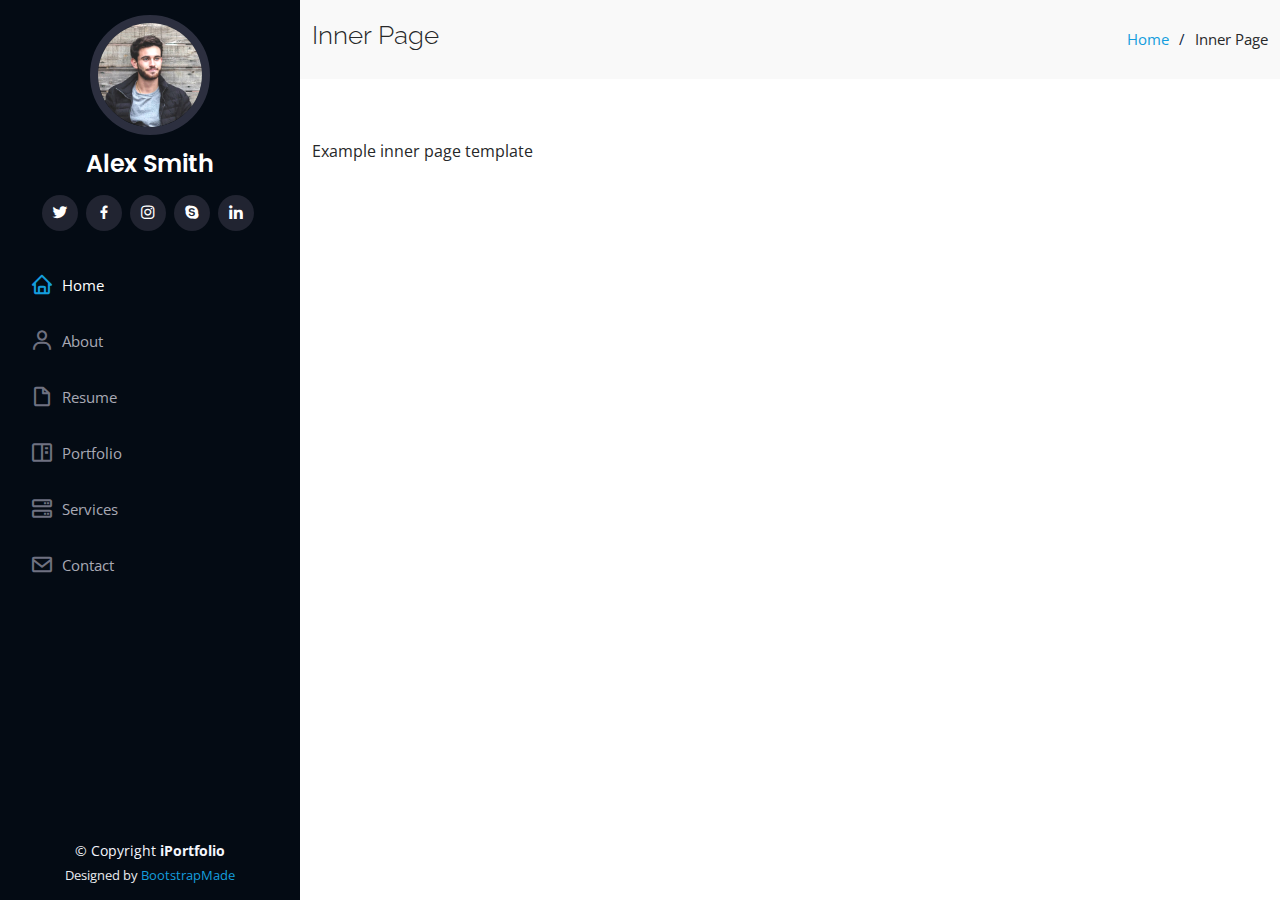
<file: Aplikacija/Profil/inner-page.html>
<!DOCTYPE html>
<html lang="en">

<head>
  <meta charset="utf-8">
  <meta content="width=device-width, initial-scale=1.0" name="viewport">

  <title>Inner Page - iPortfolio Bootstrap Template</title>
  <meta content="" name="description">
  <meta content="" name="keywords">

  <!-- Favicons -->
  <link href="assets/img/favicon.png" rel="icon">
  <link href="assets/img/apple-touch-icon.png" rel="apple-touch-icon">

  <!-- Google Fonts -->
  <link href="https://fonts.googleapis.com/css?family=Open+Sans:300,300i,400,400i,600,600i,700,700i|Raleway:300,300i,400,400i,500,500i,600,600i,700,700i|Poppins:300,300i,400,400i,500,500i,600,600i,700,700i" rel="stylesheet">

  <!-- Vendor CSS Files -->
  <link href="assets/vendor/aos/aos.css" rel="stylesheet">
  <link href="assets/vendor/bootstrap/css/bootstrap.min.css" rel="stylesheet">
  <link href="assets/vendor/bootstrap-icons/bootstrap-icons.css" rel="stylesheet">
  <link href="assets/vendor/boxicons/css/boxicons.min.css" rel="stylesheet">
  <link href="assets/vendor/glightbox/css/glightbox.min.css" rel="stylesheet">
  <link href="assets/vendor/swiper/swiper-bundle.min.css" rel="stylesheet">

  <!-- Template Main CSS File -->
  <link href="assets/css/style.css" rel="stylesheet">

  <!-- =======================================================
  * Template Name: iPortfolio - v3.7.0
  * Template URL: https://bootstrapmade.com/iportfolio-bootstrap-portfolio-websites-template/
  * Author: BootstrapMade.com
  * License: https://bootstrapmade.com/license/
  ======================================================== -->
</head>

<body>

  <!-- ======= Mobile nav toggle button ======= -->
  <i class="bi bi-list mobile-nav-toggle d-xl-none"></i>

  <!-- ======= Header ======= -->
  <header id="header">
    <div class="d-flex flex-column">

      <div class="profile">
        <img src="assets/img/profile-img.jpg" alt="" class="img-fluid rounded-circle">
        <h1 class="text-light"><a href="index.html">Alex Smith</a></h1>
        <div class="social-links mt-3 text-center">
          <a href="#" class="twitter"><i class="bx bxl-twitter"></i></a>
          <a href="#" class="facebook"><i class="bx bxl-facebook"></i></a>
          <a href="#" class="instagram"><i class="bx bxl-instagram"></i></a>
          <a href="#" class="google-plus"><i class="bx bxl-skype"></i></a>
          <a href="#" class="linkedin"><i class="bx bxl-linkedin"></i></a>
        </div>
      </div>

      <nav id="navbar" class="nav-menu navbar">
        <ul>
          <li><a href="#hero" class="nav-link scrollto active"><i class="bx bx-home"></i> <span>Home</span></a></li>
          <li><a href="#about" class="nav-link scrollto"><i class="bx bx-user"></i> <span>About</span></a></li>
          <li><a href="#resume" class="nav-link scrollto"><i class="bx bx-file-blank"></i> <span>Resume</span></a></li>
          <li><a href="#portfolio" class="nav-link scrollto"><i class="bx bx-book-content"></i> <span>Portfolio</span></a></li>
          <li><a href="#services" class="nav-link scrollto"><i class="bx bx-server"></i> <span>Services</span></a></li>
          <li><a href="#contact" class="nav-link scrollto"><i class="bx bx-envelope"></i> <span>Contact</span></a></li>
        </ul>
      </nav><!-- .nav-menu -->
    </div>
  </header><!-- End Header -->

  <main id="main">

    <!-- ======= Breadcrumbs ======= -->
    <section class="breadcrumbs">
      <div class="container">

        <div class="d-flex justify-content-between align-items-center">
          <h2>Inner Page</h2>
          <ol>
            <li><a href="index.html">Home</a></li>
            <li>Inner Page</li>
          </ol>
        </div>

      </div>
    </section><!-- End Breadcrumbs -->

    <section class="inner-page">
      <div class="container">
        <p>
          Example inner page template
        </p>
      </div>
    </section>

  </main><!-- End #main -->

  <!-- ======= Footer ======= -->
  <footer id="footer">
    <div class="container">
      <div class="copyright">
        &copy; Copyright <strong><span>iPortfolio</span></strong>
      </div>
      <div class="credits">
        <!-- All the links in the footer should remain intact. -->
        <!-- You can delete the links only if you purchased the pro version. -->
        <!-- Licensing information: https://bootstrapmade.com/license/ -->
        <!-- Purchase the pro version with working PHP/AJAX contact form: https://bootstrapmade.com/iportfolio-bootstrap-portfolio-websites-template/ -->
        Designed by <a href="https://bootstrapmade.com/">BootstrapMade</a>
      </div>
    </div>
  </footer><!-- End  Footer -->

  <a href="#" class="back-to-top d-flex align-items-center justify-content-center"><i class="bi bi-arrow-up-short"></i></a>

  <!-- Vendor JS Files -->
  <script src="assets/vendor/purecounter/purecounter.js"></script>
  <script src="assets/vendor/aos/aos.js"></script>
  <script src="assets/vendor/bootstrap/js/bootstrap.bundle.min.js"></script>
  <script src="assets/vendor/glightbox/js/glightbox.min.js"></script>
  <script src="assets/vendor/isotope-layout/isotope.pkgd.min.js"></script>
  <script src="assets/vendor/swiper/swiper-bundle.min.js"></script>
  <script src="assets/vendor/typed.js/typed.min.js"></script>
  <script src="assets/vendor/waypoints/noframework.waypoints.js"></script>
  <script src="assets/vendor/php-email-form/validate.js"></script>

  <!-- Template Main JS File -->
  <script src="assets/js/main.js"></script>

</body>

</html>
</file>
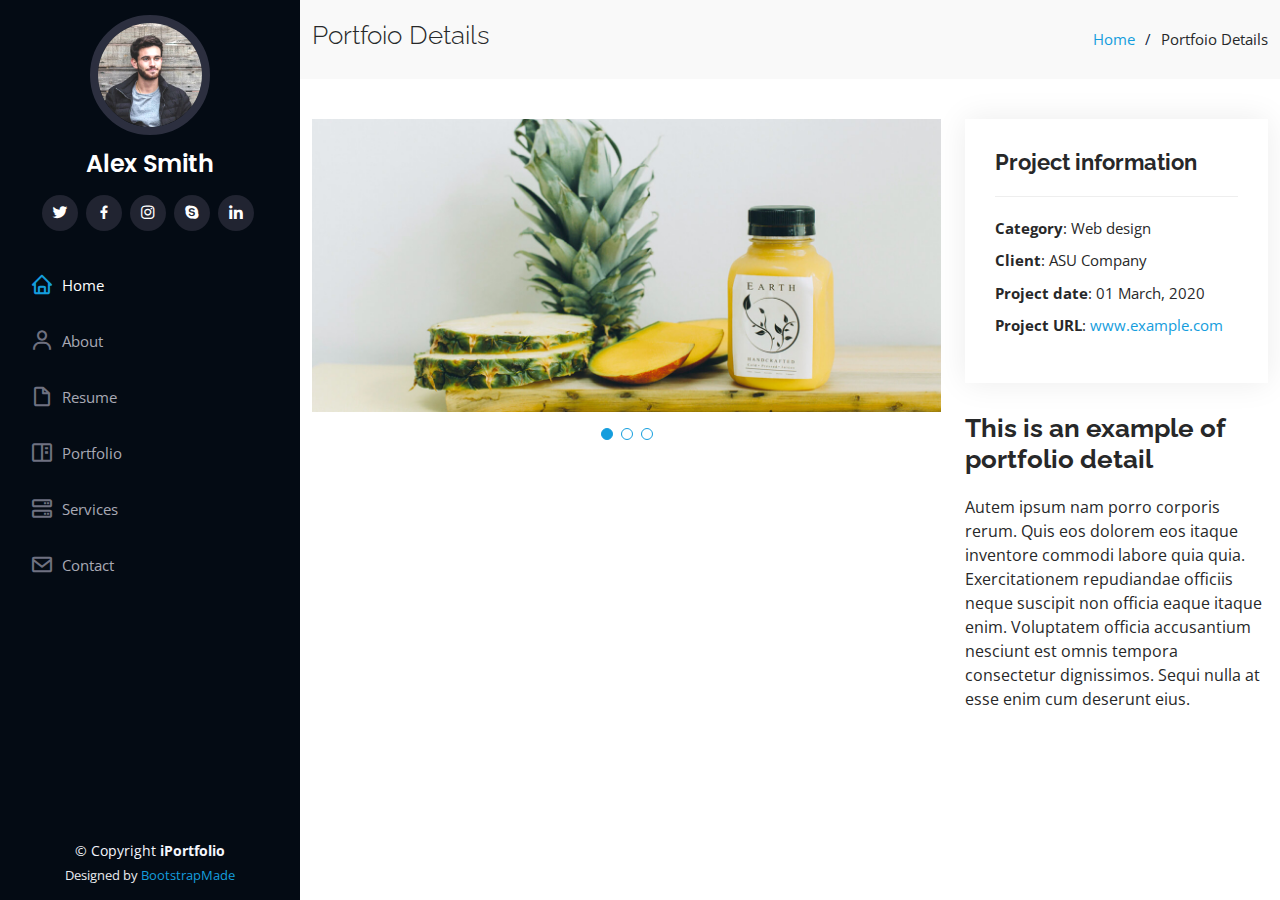
<file: Aplikacija/Profil/portfolio-details.html>
<!DOCTYPE html>
<html lang="en">

<head>
  <meta charset="utf-8">
  <meta content="width=device-width, initial-scale=1.0" name="viewport">

  <title>Portfolio Details - iPortfolio Bootstrap Template</title>
  <meta content="" name="description">
  <meta content="" name="keywords">

  <!-- Favicons -->
  <link href="assets/img/favicon.png" rel="icon">
  <link href="assets/img/apple-touch-icon.png" rel="apple-touch-icon">

  <!-- Google Fonts -->
  <link href="https://fonts.googleapis.com/css?family=Open+Sans:300,300i,400,400i,600,600i,700,700i|Raleway:300,300i,400,400i,500,500i,600,600i,700,700i|Poppins:300,300i,400,400i,500,500i,600,600i,700,700i" rel="stylesheet">

  <!-- Vendor CSS Files -->
  <link href="assets/vendor/aos/aos.css" rel="stylesheet">
  <link href="assets/vendor/bootstrap/css/bootstrap.min.css" rel="stylesheet">
  <link href="assets/vendor/bootstrap-icons/bootstrap-icons.css" rel="stylesheet">
  <link href="assets/vendor/boxicons/css/boxicons.min.css" rel="stylesheet">
  <link href="assets/vendor/glightbox/css/glightbox.min.css" rel="stylesheet">
  <link href="assets/vendor/swiper/swiper-bundle.min.css" rel="stylesheet">

  <!-- Template Main CSS File -->
  <link href="assets/css/style.css" rel="stylesheet">

  <!-- =======================================================
  * Template Name: iPortfolio - v3.7.0
  * Template URL: https://bootstrapmade.com/iportfolio-bootstrap-portfolio-websites-template/
  * Author: BootstrapMade.com
  * License: https://bootstrapmade.com/license/
  ======================================================== -->
</head>

<body>

  <!-- ======= Mobile nav toggle button ======= -->
  <i class="bi bi-list mobile-nav-toggle d-xl-none"></i>

  <!-- ======= Header ======= -->
  <header id="header">
    <div class="d-flex flex-column">

      <div class="profile">
        <img src="assets/img/profile-img.jpg" alt="" class="img-fluid rounded-circle">
        <h1 class="text-light"><a href="index.html">Alex Smith</a></h1>
        <div class="social-links mt-3 text-center">
          <a href="#" class="twitter"><i class="bx bxl-twitter"></i></a>
          <a href="#" class="facebook"><i class="bx bxl-facebook"></i></a>
          <a href="#" class="instagram"><i class="bx bxl-instagram"></i></a>
          <a href="#" class="google-plus"><i class="bx bxl-skype"></i></a>
          <a href="#" class="linkedin"><i class="bx bxl-linkedin"></i></a>
        </div>
      </div>

      <nav id="navbar" class="nav-menu navbar">
        <ul>
          <li><a href="#hero" class="nav-link scrollto active"><i class="bx bx-home"></i> <span>Home</span></a></li>
          <li><a href="#about" class="nav-link scrollto"><i class="bx bx-user"></i> <span>About</span></a></li>
          <li><a href="#resume" class="nav-link scrollto"><i class="bx bx-file-blank"></i> <span>Resume</span></a></li>
          <li><a href="#portfolio" class="nav-link scrollto"><i class="bx bx-book-content"></i> <span>Portfolio</span></a></li>
          <li><a href="#services" class="nav-link scrollto"><i class="bx bx-server"></i> <span>Services</span></a></li>
          <li><a href="#contact" class="nav-link scrollto"><i class="bx bx-envelope"></i> <span>Contact</span></a></li>
        </ul>
      </nav><!-- .nav-menu -->
    </div>
  </header><!-- End Header -->

  <main id="main">

    <!-- ======= Breadcrumbs ======= -->
    <section id="breadcrumbs" class="breadcrumbs">
      <div class="container">

        <div class="d-flex justify-content-between align-items-center">
          <h2>Portfoio Details</h2>
          <ol>
            <li><a href="index.html">Home</a></li>
            <li>Portfoio Details</li>
          </ol>
        </div>

      </div>
    </section><!-- End Breadcrumbs -->

    <!-- ======= Portfolio Details Section ======= -->
    <section id="portfolio-details" class="portfolio-details">
      <div class="container">

        <div class="row gy-4">

          <div class="col-lg-8">
            <div class="portfolio-details-slider swiper">
              <div class="swiper-wrapper align-items-center">

                <div class="swiper-slide">
                  <img src="assets/img/portfolio/portfolio-details-1.jpg" alt="">
                </div>

                <div class="swiper-slide">
                  <img src="assets/img/portfolio/portfolio-details-2.jpg" alt="">
                </div>

                <div class="swiper-slide">
                  <img src="assets/img/portfolio/portfolio-details-3.jpg" alt="">
                </div>

              </div>
              <div class="swiper-pagination"></div>
            </div>
          </div>

          <div class="col-lg-4">
            <div class="portfolio-info">
              <h3>Project information</h3>
              <ul>
                <li><strong>Category</strong>: Web design</li>
                <li><strong>Client</strong>: ASU Company</li>
                <li><strong>Project date</strong>: 01 March, 2020</li>
                <li><strong>Project URL</strong>: <a href="#">www.example.com</a></li>
              </ul>
            </div>
            <div class="portfolio-description">
              <h2>This is an example of portfolio detail</h2>
              <p>
                Autem ipsum nam porro corporis rerum. Quis eos dolorem eos itaque inventore commodi labore quia quia. Exercitationem repudiandae officiis neque suscipit non officia eaque itaque enim. Voluptatem officia accusantium nesciunt est omnis tempora consectetur dignissimos. Sequi nulla at esse enim cum deserunt eius.
              </p>
            </div>
          </div>

        </div>

      </div>
    </section><!-- End Portfolio Details Section -->

  </main><!-- End #main -->

  <!-- ======= Footer ======= -->
  <footer id="footer">
    <div class="container">
      <div class="copyright">
        &copy; Copyright <strong><span>iPortfolio</span></strong>
      </div>
      <div class="credits">
        <!-- All the links in the footer should remain intact. -->
        <!-- You can delete the links only if you purchased the pro version. -->
        <!-- Licensing information: https://bootstrapmade.com/license/ -->
        <!-- Purchase the pro version with working PHP/AJAX contact form: https://bootstrapmade.com/iportfolio-bootstrap-portfolio-websites-template/ -->
        Designed by <a href="https://bootstrapmade.com/">BootstrapMade</a>
      </div>
    </div>
  </footer><!-- End  Footer -->

  <a href="#" class="back-to-top d-flex align-items-center justify-content-center"><i class="bi bi-arrow-up-short"></i></a>

  <!-- Vendor JS Files -->
  <script src="assets/vendor/purecounter/purecounter.js"></script>
  <script src="assets/vendor/aos/aos.js"></script>
  <script src="assets/vendor/bootstrap/js/bootstrap.bundle.min.js"></script>
  <script src="assets/vendor/glightbox/js/glightbox.min.js"></script>
  <script src="assets/vendor/isotope-layout/isotope.pkgd.min.js"></script>
  <script src="assets/vendor/swiper/swiper-bundle.min.js"></script>
  <script src="assets/vendor/typed.js/typed.min.js"></script>
  <script src="assets/vendor/waypoints/noframework.waypoints.js"></script>
  <script src="assets/vendor/php-email-form/validate.js"></script>

  <!-- Template Main JS File -->
  <script src="assets/js/main.js"></script>

</body>

</html>
</file>
<file: Aplikacija/Profil/assets/css/style.css>
/**
* Template Name: iPortfolio - v3.7.0
* Template URL: https://bootstrapmade.com/iportfolio-bootstrap-portfolio-websites-template/
* Author: BootstrapMade.com
* License: https://bootstrapmade.com/license/
*/

/*--------------------------------------------------------------
# General
--------------------------------------------------------------*/
body {
  font-family: "Open Sans", sans-serif;
  color: #272829;
}

a {
  color: #149ddd;
  text-decoration: none;
}

a:hover {
  color: #37b3ed;
  text-decoration: none;
}

h1, h2, h3, h4, h5, h6 {
  font-family: "Raleway", sans-serif;
}

/*--------------------------------------------------------------
# Back to top button
--------------------------------------------------------------*/
.back-to-top {
  position: fixed;
  visibility: hidden;
  opacity: 0;
  right: 15px;
  bottom: 15px;
  z-index: 996;
  background: #149ddd;
  width: 40px;
  height: 40px;
  border-radius: 50px;
  transition: all 0.4s;
}
.back-to-top i {
  font-size: 28px;
  color: #fff;
  line-height: 0;
}
.back-to-top:hover {
  background: #2eafec;
  color: #fff;
}
.back-to-top.active {
  visibility: visible;
  opacity: 1;
}

/*--------------------------------------------------------------
# Header
--------------------------------------------------------------*/
#header {
  position: fixed;
  top: 0;
  left: 0;
  bottom: 0;
  width: 300px;
  transition: all ease-in-out 0.5s;
  z-index: 9997;
  transition: all 0.5s;
  padding: 0 15px;
  background: #040b14;
  overflow-y: auto;
}
#header .profile img {
  margin: 15px auto;
  display: block;
  width: 120px;
  border: 8px solid #2c2f3f;
}
#header .profile h1 {
  font-size: 24px;
  margin: 0;
  padding: 0;
  font-weight: 600;
  -moz-text-align-last: center;
  text-align-last: center;
  font-family: "Poppins", sans-serif;
}
#header .profile h1 a, #header .profile h1 a:hover {
  color: #fff;
  text-decoration: none;
}
#header .profile .social-links a {
  font-size: 18px;
  display: inline-block;
  background: #212431;
  color: #fff;
  line-height: 1;
  padding: 8px 0;
  margin-right: 4px;
  border-radius: 50%;
  text-align: center;
  width: 36px;
  height: 36px;
  transition: 0.3s;
}
#header .profile .social-links a:hover {
  background: #149ddd;
  color: #fff;
  text-decoration: none;
}

#main {
  margin-left: 300px;
}

@media (max-width: 1199px) {
  #header {
    left: -300px;
  }

  #main {
    margin-left: 0;
  }
}
/*--------------------------------------------------------------
# Navigation Menu
--------------------------------------------------------------*/
/* Desktop Navigation */
.nav-menu {
  padding: 30px 0 0 0;
}
.nav-menu * {
  margin: 0;
  padding: 0;
  list-style: none;
}
.nav-menu > ul > li {
  position: relative;
  white-space: nowrap;
}
.nav-menu a, .nav-menu a:focus {
  display: flex;
  align-items: center;
  color: #a8a9b4;
  padding: 12px 15px;
  margin-bottom: 8px;
  transition: 0.3s;
  font-size: 15px;
}
.nav-menu a i, .nav-menu a:focus i {
  font-size: 24px;
  padding-right: 8px;
  color: #6f7180;
}
.nav-menu a:hover, .nav-menu .active, .nav-menu .active:focus, .nav-menu li:hover > a {
  text-decoration: none;
  color: #fff;
}
.nav-menu a:hover i, .nav-menu .active i, .nav-menu .active:focus i, .nav-menu li:hover > a i {
  color: #149ddd;
}

/* Mobile Navigation */
.mobile-nav-toggle {
  position: fixed;
  right: 15px;
  top: 15px;
  z-index: 9998;
  border: 0;
  font-size: 24px;
  transition: all 0.4s;
  outline: none !important;
  background-color: #149ddd;
  color: #fff;
  width: 40px;
  height: 40px;
  display: inline-flex;
  align-items: center;
  justify-content: center;
  line-height: 0;
  border-radius: 50px;
  cursor: pointer;
}

.mobile-nav-active {
  overflow: hidden;
}
.mobile-nav-active #header {
  left: 0;
}

/*--------------------------------------------------------------
# Hero Section
--------------------------------------------------------------*/
#hero {
  width: 100%;
  height: 100vh;
  background: url("../img/hero-bg.jpg") top center;
  background-size: cover;
}
#hero:before {
  content: "";
  background: rgba(5, 13, 24, 0.3);
  position: absolute;
  bottom: 0;
  top: 0;
  left: 0;
  right: 0;
  z-index: 1;
}
#hero .hero-container {
  position: relative;
  z-index: 2;
  min-width: 300px;
}
#hero h1 {
  margin: 0 0 10px 0;
  font-size: 64px;
  font-weight: 700;
  line-height: 56px;
  color: #fff;
}
#hero p {
  color: #fff;
  margin-bottom: 50px;
  font-size: 26px;
  font-family: "Poppins", sans-serif;
}
#hero p span {
  color: #fff;
  padding-bottom: 4px;
  letter-spacing: 1px;
  border-bottom: 3px solid #149ddd;
}
@media (min-width: 1024px) {
  #hero {
    background-attachment: fixed;
  }
}
@media (max-width: 768px) {
  #hero h1 {
    font-size: 28px;
    line-height: 36px;
  }
  #hero h2 {
    font-size: 18px;
    line-height: 24px;
    margin-bottom: 30px;
  }
}

/*--------------------------------------------------------------
# Sections General
--------------------------------------------------------------*/
section {
  padding: 60px 0;
  overflow: hidden;
}

.section-bg {
  background: #f5f8fd;
}

.section-title {
  padding-bottom: 30px;
}
.section-title h2 {
  font-size: 32px;
  font-weight: bold;
  margin-bottom: 20px;
  padding-bottom: 20px;
  position: relative;
  color: #173b6c;
}
.section-title h2::after {
  content: "";
  position: absolute;
  display: block;
  width: 50px;
  height: 3px;
  background: #149ddd;
  bottom: 0;
  left: 0;
}
.section-title p {
  margin-bottom: 0;
}

/*--------------------------------------------------------------
# About
--------------------------------------------------------------*/
.about .content h3 {
  font-weight: 700;
  font-size: 26px;
  color: #173b6c;
}
.about .content ul {
  list-style: none;
  padding: 0;
}
.about .content ul li {
  margin-bottom: 20px;
  display: flex;
  align-items: center;
}
.about .content ul strong {
  margin-right: 10px;
}
.about .content ul i {
  font-size: 16px;
  margin-right: 5px;
  color: #149ddd;
  line-height: 0;
}
.about .content p:last-child {
  margin-bottom: 0;
}

/*--------------------------------------------------------------
# Facts
--------------------------------------------------------------*/
.facts {
  padding-bottom: 30px;
}
.facts .count-box {
  padding: 30px;
  width: 100%;
}
.facts .count-box i {
  display: block;
  font-size: 44px;
  color: #149ddd;
  float: left;
  line-height: 0;
}
.facts .count-box span {
  font-size: 48px;
  line-height: 40px;
  display: block;
  font-weight: 700;
  color: #050d18;
  margin-left: 60px;
}
.facts .count-box p {
  padding: 15px 0 0 0;
  margin: 0 0 0 60px;
  font-family: "Raleway", sans-serif;
  font-size: 14px;
  color: #122f57;
}
.facts .count-box a {
  font-weight: 600;
  display: block;
  margin-top: 20px;
  color: #122f57;
  font-size: 15px;
  font-family: "Poppins", sans-serif;
  transition: ease-in-out 0.3s;
}
.facts .count-box a:hover {
  color: #1f5297;
}

/*--------------------------------------------------------------
# Akills
--------------------------------------------------------------*/
.skills .progress {
  height: 60px;
  display: block;
  background: none;
  border-radius: 0;
}
.skills .progress .skill {
  padding: 0;
  margin: 0 0 6px 0;
  text-transform: uppercase;
  display: block;
  font-weight: 600;
  font-family: "Poppins", sans-serif;
  color: #050d18;
}
.skills .progress .skill .val {
  float: right;
  font-style: normal;
}
.skills .progress-bar-wrap {
  background: #dce8f8;
  height: 10px;
}
.skills .progress-bar {
  width: 1px;
  height: 10px;
  transition: 0.9s;
  background-color: #149ddd;
}

/*--------------------------------------------------------------
# Resume
--------------------------------------------------------------*/
.resume .resume-title {
  font-size: 26px;
  font-weight: 700;
  margin-top: 20px;
  margin-bottom: 20px;
  color: #050d18;
}
.resume .resume-item {
  padding: 0 0 20px 20px;
  margin-top: -2px;
  border-left: 2px solid #1f5297;
  position: relative;
}
.resume .resume-item h4 {
  line-height: 18px;
  font-size: 18px;
  font-weight: 600;
  text-transform: uppercase;
  font-family: "Poppins", sans-serif;
  color: #050d18;
  margin-bottom: 10px;
}
.resume .resume-item h5 {
  font-size: 16px;
  background: #e4edf9;
  padding: 5px 15px;
  display: inline-block;
  font-weight: 600;
  margin-bottom: 10px;
}
.resume .resume-item ul {
  padding-left: 20px;
}
.resume .resume-item ul li {
  padding-bottom: 10px;
}
.resume .resume-item:last-child {
  padding-bottom: 0;
}
.resume .resume-item::before {
  content: "";
  position: absolute;
  width: 16px;
  height: 16px;
  border-radius: 50px;
  left: -9px;
  top: 0;
  background: #fff;
  border: 2px solid #1f5297;
}

/*--------------------------------------------------------------
# Portfolio
--------------------------------------------------------------*/
.portfolio .portfolio-item {
  margin-bottom: 30px;
}
.portfolio #portfolio-flters {
  padding: 0;
  margin: 0 auto 35px auto;
  list-style: none;
  text-align: center;
  background: #fff;
  border-radius: 50px;
  padding: 2px 15px;
}
.portfolio #portfolio-flters li {
  cursor: pointer;
  display: inline-block;
  padding: 10px 15px 8px 15px;
  font-size: 14px;
  font-weight: 600;
  line-height: 1;
  text-transform: uppercase;
  color: #272829;
  margin-bottom: 5px;
  transition: all 0.3s ease-in-out;
}
.portfolio #portfolio-flters li:hover, .portfolio #portfolio-flters li.filter-active {
  color: #149ddd;
}
.portfolio #portfolio-flters li:last-child {
  margin-right: 0;
}
.portfolio .portfolio-wrap {
  transition: 0.3s;
  position: relative;
  overflow: hidden;
  z-index: 1;
}
.portfolio .portfolio-wrap::before {
  content: "";
  background: rgba(255, 255, 255, 0.5);
  position: absolute;
  left: 0;
  right: 0;
  top: 0;
  bottom: 0;
  transition: all ease-in-out 0.3s;
  z-index: 2;
  opacity: 0;
}
.portfolio .portfolio-wrap .portfolio-links {
  opacity: 1;
  left: 0;
  right: 0;
  bottom: -60px;
  z-index: 3;
  position: absolute;
  transition: all ease-in-out 0.3s;
  display: flex;
  justify-content: center;
}
.portfolio .portfolio-wrap .portfolio-links a {
  color: #fff;
  font-size: 28px;
  text-align: center;
  background: rgba(20, 157, 221, 0.75);
  transition: 0.3s;
  width: 50%;
}
.portfolio .portfolio-wrap .portfolio-links a:hover {
  background: rgba(20, 157, 221, 0.95);
}
.portfolio .portfolio-wrap .portfolio-links a + a {
  border-left: 1px solid #37b3ed;
}
.portfolio .portfolio-wrap:hover::before {
  top: 0;
  left: 0;
  right: 0;
  bottom: 0;
  opacity: 1;
}
.portfolio .portfolio-wrap:hover .portfolio-links {
  opacity: 1;
  bottom: 0;
}

/*--------------------------------------------------------------
# Portfolio Details
--------------------------------------------------------------*/
.portfolio-details {
  padding-top: 40px;
}
.portfolio-details .portfolio-details-slider img {
  width: 100%;
}
.portfolio-details .portfolio-details-slider .swiper-pagination {
  margin-top: 20px;
  position: relative;
}
.portfolio-details .portfolio-details-slider .swiper-pagination .swiper-pagination-bullet {
  width: 12px;
  height: 12px;
  background-color: #fff;
  opacity: 1;
  border: 1px solid #149ddd;
}
.portfolio-details .portfolio-details-slider .swiper-pagination .swiper-pagination-bullet-active {
  background-color: #149ddd;
}
.portfolio-details .portfolio-info {
  padding: 30px;
  box-shadow: 0px 0 30px rgba(5, 13, 24, 0.08);
}
.portfolio-details .portfolio-info h3 {
  font-size: 22px;
  font-weight: 700;
  margin-bottom: 20px;
  padding-bottom: 20px;
  border-bottom: 1px solid #eee;
}
.portfolio-details .portfolio-info ul {
  list-style: none;
  padding: 0;
  font-size: 15px;
}
.portfolio-details .portfolio-info ul li + li {
  margin-top: 10px;
}
.portfolio-details .portfolio-description {
  padding-top: 30px;
}
.portfolio-details .portfolio-description h2 {
  font-size: 26px;
  font-weight: 700;
  margin-bottom: 20px;
}
.portfolio-details .portfolio-description p {
  padding: 0;
}

/*--------------------------------------------------------------
# Services
--------------------------------------------------------------*/
.services .icon-box {
  margin-bottom: 20px;
}
.services .icon {
  float: left;
  display: flex;
  align-items: center;
  justify-content: center;
  width: 54px;
  height: 54px;
  background: #149ddd;
  border-radius: 50%;
  transition: 0.5s;
  border: 1px solid #149ddd;
}
.services .icon i {
  color: #fff;
  font-size: 24px;
  line-height: 0;
}
.services .icon-box:hover .icon {
  background: #fff;
}
.services .icon-box:hover .icon i {
  color: #149ddd;
}
.services .title {
  margin-left: 80px;
  font-weight: 700;
  margin-bottom: 15px;
  font-size: 18px;
}
.services .title a {
  color: #343a40;
}
.services .title a:hover {
  color: #149ddd;
}
.services .description {
  margin-left: 80px;
  line-height: 24px;
  font-size: 14px;
}

/*--------------------------------------------------------------
# Testimonials
--------------------------------------------------------------*/
.testimonials .testimonials-carousel, .testimonials .testimonials-slider {
  overflow: hidden;
}
.testimonials .testimonial-item {
  box-sizing: content-box;
  text-align: center;
  min-height: 320px;
}
.testimonials .testimonial-item .testimonial-img {
  width: 90px;
  border-radius: 50%;
  margin: 0 auto;
}
.testimonials .testimonial-item h3 {
  font-size: 18px;
  font-weight: bold;
  margin: 10px 0 5px 0;
  color: #111;
}
.testimonials .testimonial-item h4 {
  font-size: 14px;
  color: #999;
  margin: 0;
}
.testimonials .testimonial-item .quote-icon-left, .testimonials .testimonial-item .quote-icon-right {
  color: #c3e8fa;
  font-size: 26px;
}
.testimonials .testimonial-item .quote-icon-left {
  display: inline-block;
  left: -5px;
  position: relative;
}
.testimonials .testimonial-item .quote-icon-right {
  display: inline-block;
  right: -5px;
  position: relative;
  top: 10px;
}
.testimonials .testimonial-item p {
  font-style: italic;
  margin: 0 15px 15px 15px;
  padding: 20px;
  background: #fff;
  position: relative;
  margin-bottom: 35px;
  border-radius: 6px;
  box-shadow: 0px 2px 15px rgba(0, 0, 0, 0.1);
}
.testimonials .testimonial-item p::after {
  content: "";
  width: 0;
  height: 0;
  border-top: 20px solid #fff;
  border-right: 20px solid transparent;
  border-left: 20px solid transparent;
  position: absolute;
  bottom: -20px;
  left: calc(50% - 20px);
}
.testimonials .swiper-pagination {
  margin-top: 20px;
  position: relative;
}
.testimonials .swiper-pagination .swiper-pagination-bullet {
  width: 12px;
  height: 12px;
  background-color: #fff;
  opacity: 1;
  border: 1px solid #149ddd;
}
.testimonials .swiper-pagination .swiper-pagination-bullet-active {
  background-color: #149ddd;
}

/*--------------------------------------------------------------
# Contact
--------------------------------------------------------------*/
.contact {
  padding-bottom: 130px;
}
.contact .info {
  padding: 30px;
  background: #fff;
  width: 100%;
  box-shadow: 0 0 24px 0 rgba(0, 0, 0, 0.12);
}
.contact .info i {
  font-size: 20px;
  color: #149ddd;
  float: left;
  width: 44px;
  height: 44px;
  background: #dff3fc;
  display: flex;
  justify-content: center;
  align-items: center;
  border-radius: 50px;
  transition: all 0.3s ease-in-out;
}
.contact .info h4 {
  padding: 0 0 0 60px;
  font-size: 22px;
  font-weight: 600;
  margin-bottom: 5px;
  color: #050d18;
}
.contact .info p {
  padding: 0 0 10px 60px;
  margin-bottom: 20px;
  font-size: 14px;
  color: #173b6c;
}
.contact .info .email p {
  padding-top: 5px;
}
.contact .info .social-links {
  padding-left: 60px;
}
.contact .info .social-links a {
  font-size: 18px;
  display: inline-block;
  background: #333;
  color: #fff;
  line-height: 1;
  padding: 8px 0;
  border-radius: 50%;
  text-align: center;
  width: 36px;
  height: 36px;
  transition: 0.3s;
  margin-right: 10px;
}
.contact .info .social-links a:hover {
  background: #149ddd;
  color: #fff;
}
.contact .info .email:hover i, .contact .info .address:hover i, .contact .info .phone:hover i {
  background: #149ddd;
  color: #fff;
}
.contact .php-email-form {
  width: 100%;
  padding: 30px;
  background: #fff;
  box-shadow: 0 0 24px 0 rgba(0, 0, 0, 0.12);
}
.contact .php-email-form .form-group {
  padding-bottom: 8px;
}
.contact .php-email-form .validate {
  display: none;
  color: red;
  margin: 0 0 15px 0;
  font-weight: 400;
  font-size: 13px;
}
.contact .php-email-form .error-message {
  display: none;
  color: #fff;
  background: #ed3c0d;
  text-align: left;
  padding: 15px;
  font-weight: 600;
}
.contact .php-email-form .error-message br + br {
  margin-top: 25px;
}
.contact .php-email-form .sent-message {
  display: none;
  color: #fff;
  background: #18d26e;
  text-align: center;
  padding: 15px;
  font-weight: 600;
}
.contact .php-email-form .loading {
  display: none;
  background: #fff;
  text-align: center;
  padding: 15px;
}
.contact .php-email-form .loading:before {
  content: "";
  display: inline-block;
  border-radius: 50%;
  width: 24px;
  height: 24px;
  margin: 0 10px -6px 0;
  border: 3px solid #18d26e;
  border-top-color: #eee;
  -webkit-animation: animate-loading 1s linear infinite;
  animation: animate-loading 1s linear infinite;
}
.contact .php-email-form .form-group {
  margin-bottom: 15px;
}
.contact .php-email-form label {
  padding-bottom: 8px;
}
.contact .php-email-form input, .contact .php-email-form textarea {
  border-radius: 0;
  box-shadow: none;
  font-size: 14px;
}
.contact .php-email-form input {
  height: 44px;
}
.contact .php-email-form textarea {
  padding: 10px 15px;
}
.contact .php-email-form button[type=submit] {
  background: #149ddd;
  border: 0;
  padding: 10px 24px;
  color: #fff;
  transition: 0.4s;
  border-radius: 4px;
}
.contact .php-email-form button[type=submit]:hover {
  background: #37b3ed;
}
@-webkit-keyframes animate-loading {
  0% {
    transform: rotate(0deg);
  }
  100% {
    transform: rotate(360deg);
  }
}
@keyframes animate-loading {
  0% {
    transform: rotate(0deg);
  }
  100% {
    transform: rotate(360deg);
  }
}

/*--------------------------------------------------------------
# Breadcrumbs
--------------------------------------------------------------*/
.breadcrumbs {
  padding: 20px 0;
  background: #f9f9f9;
}
.breadcrumbs h2 {
  font-size: 26px;
  font-weight: 300;
}
.breadcrumbs ol {
  display: flex;
  flex-wrap: wrap;
  list-style: none;
  padding: 0;
  margin: 0;
  font-size: 15px;
}
.breadcrumbs ol li + li {
  padding-left: 10px;
}
.breadcrumbs ol li + li::before {
  display: inline-block;
  padding-right: 10px;
  color: #0e2442;
  content: "/";
}
@media (max-width: 768px) {
  .breadcrumbs .d-flex {
    display: block !important;
  }
  .breadcrumbs ol {
    display: block;
  }
  .breadcrumbs ol li {
    display: inline-block;
  }
}

/*--------------------------------------------------------------
# Footer
--------------------------------------------------------------*/
#footer {
  padding: 15px;
  color: #f4f6fd;
  font-size: 14px;
  position: fixed;
  left: 0;
  bottom: 0;
  width: 300px;
  z-index: 9999;
  background: #040b14;
}
#footer .copyright {
  text-align: center;
}
#footer .credits {
  padding-top: 5px;
  text-align: center;
  font-size: 13px;
  color: #eaebf0;
}
@media (max-width: 1199px) {
  #footer {
    position: static;
    width: auto;
    padding-right: 20px 15px;
  }
}
@media (max-width: 767px) {
  .card-box-a,
  .card-box-b,
  .card-box-c,
  .card-box-d {
    margin-bottom: 2.5rem;
  }
}

@media (min-width: 768px) {
  .grid .card-box-a,
  .grid .card-box-b,
  .grid .card-box-c,
  .grid .card-box-d {
    margin-bottom: 2.5rem;
  }
}

.card-box-a,
.card-box-b,
.card-box-d {
  position: relative;
  overflow: hidden;
  -webkit-backface-visibility: hidden;
  backface-visibility: hidden;
}

.card-box-a .img-a,
.card-box-a .img-b,
.card-box-b .img-a,
.card-box-b .img-b {
  transition: .8s all ease-in-out;
}
@media (min-width: 768px) and (min-width: 768px) {
  .card-box-a:hover .card-overlay-a-content {
    bottom: 60px;
  }
}

@media (min-width: 768px) and (min-width: 992px) {
  .card-box-a:hover .card-overlay-a-content {
    bottom: 64px;
  }
}

@media (min-width: 768px) {
  .card-box-a:hover .card-body-a {
    padding-bottom: 1rem;
  }
}

@media (max-width: 767px) {
  .card-box-a .card-overlay-a-content {
    bottom: 65px;
  }
  .card-box-a .card-body-a {
    padding-bottom: 1rem;
  }
}

.razmak{
  padding-bottom: 10px;
  margin-bottom: 10px;
}
.card-overlay {
  position: absolute;
  width: 100%;
  height: 100%;
  top: 0;
  left: 0; 
}
.card-overlay-a-content {
  transition: all .5s ease-in;
  position: absolute;
  width: 100%;
  bottom: 0px;
  z-index: 2;

  /* background-color: red;KOMENTAR */
}

@media (min-width: 768px) {
  .card-overlay-a-content {
    bottom: -20px;
  }
}

@media (min-width: 992px) {
  .card-overlay-a-content {
    bottom: 0px;
  }
}
.card-box-d .card-overlay-hover {
  transition: all .2s ease-in-out;
  padding: 15px 40px 15px 35px;
}

@media (min-width: 768px) {
  .card-box-d .card-overlay-hover {
    padding: 5px 15px 5px 10px;
  }
}

@media (min-width: 992px) {
  .card-box-d .card-overlay-hover {
    padding: 5px 40px 5px 35px;
  }
}

@media (min-width: 1200px) {
  .card-box-d .card-overlay-hover {
    padding: 15px 40px 5px 35px;
  }
}
.card-box-d:hover .card-overlay-hover {
  background-color: #69b37c;
  opacity: .9;
}
.card-header-a {
  padding: 0 1rem;
}
.card-header-a .card-title-a {
  color: #ffffff;
  margin-bottom: 0;
  padding-bottom: .7rem;
  text-align: center;
  color: white;
  margin-top: 5px;
  -webkit-text-stroke-width: 1.1px;
  -webkit-text-stroke-color: black;
  /* KOMENTAR */
}

@media (min-width: 768px) {
  .card-header-a .card-title-a {
    font-size: 1.3rem;
  }
}

@media (min-width: 992px) {
  .card-header-a .card-title-a {
    font-size: 2rem;
  }
}

.card-header-a .card-title-a a {
  color: #ffffff;
  text-decoration: none;
}
.naziv{

  font-size: 26px !important;
  max-width: 345px;
}
.btn.btn-a, .btn.btn-b {
  border-radius: 0;
  padding: 1rem 3rem;
  letter-spacing: .05rem;
}

.btn.btn-a {
  background-color: #000000;
  color: #ffffff;
}

.btn.btn-a:hover {
  background-color: #303046;
  color: #000000;
}
.marg{
  margin-top: 1rm;
  margin-bottom: 1rm;
  margin-left: 1rm;
  margin-right: 1rm;
}
</file>
<file: themes/Eterna/assets/css/style.css>
/**
* Template Name: Eterna - v4.7.0
* Template URL: https://bootstrapmade.com/eterna-free-multipurpose-bootstrap-template/
* Author: BootstrapMade.com
* License: https://bootstrapmade.com/license/
*/

/*--------------------------------------------------------------
# General
--------------------------------------------------------------*/
body {
  font-family: "Open Sans", sans-serif;
  color: #444444;
}

a {
  color: #e96b56;
  text-decoration: none;
}

a:hover {
  color: #e6573f;
  text-decoration: none;
}

h1, h2, h3, h4, h5, h6 {
  font-family: "Raleway", sans-serif;
}

/*--------------------------------------------------------------
# Back to top button
--------------------------------------------------------------*/
.back-to-top {
  position: fixed;
  visibility: hidden;
  opacity: 0;
  right: 15px;
  bottom: 15px;
  z-index: 996;
  background: #e96b56;
  width: 40px;
  height: 40px;
  border-radius: 4px;
  transition: all 0.4s;
}
.back-to-top i {
  font-size: 28px;
  color: #fff;
  line-height: 0;
}
.back-to-top:hover {
  background: #ee8b7a;
  color: #fff;
}
.back-to-top.active {
  visibility: visible;
  opacity: 1;
}

/*--------------------------------------------------------------
# Top Bar
--------------------------------------------------------------*/
#topbar {
  background: #545454;
  padding: 10px 0;
  font-size: 14px;
}
#topbar .contact-info i {
  font-style: normal;
  color: #e96b56;
}
#topbar .contact-info i a, #topbar .contact-info i span {
  padding-left: 5px;
  color: #fff;
}
#topbar .contact-info i a {
  line-height: 0;
  transition: 0.3s;
}
#topbar .contact-info i a:hover {
  color: #e96b56;
}
#topbar .social-links a {
  color: #bababa;
  line-height: 0;
  transition: 0.3s;
  margin-left: 10px;
}
#topbar .social-links a:hover {
  color: white;
}

/*--------------------------------------------------------------
# Header
--------------------------------------------------------------*/
#header {
  height: 70px;
  transition: all 0.5s;
  z-index: 997;
  transition: all 0.5s;
  background: #fff;
  box-shadow: 0px 0px 20px 0px rgba(0, 0, 0, 0.1);
}
#header .logo h1 {
  font-size: 26px;
  padding: 0 0 0 8px;
  margin: 11px 0;
  line-height: 1;
  font-weight: 700;
  letter-spacing: 1px;
  text-transform: uppercase;
  font-family: "Poppins", sans-serif;
  border-left: 8px solid #e96b56;
}
#header .logo h1 a, #header .logo h1 a:hover {
  color: #545454;
  text-decoration: none;
}
#header .logo img {
  padding: 0;
  margin: 0;
  max-height: 40px;
}

.scrolled-offset {
  margin-top: 70px;
}

/*--------------------------------------------------------------
# Navigation Menu
--------------------------------------------------------------*/
/**
* Desktop Navigation 
*/
.navbar {
  padding: 0;
}
.navbar ul {
  margin: 0;
  padding: 0;
  display: flex;
  list-style: none;
  align-items: center;
}
.navbar li {
  position: relative;
}
.navbar a, .navbar a:focus {
  display: flex;
  align-items: center;
  justify-content: space-between;
  padding: 10px 0 10px 30px;
  font-family: "Poppins", sans-serif;
  font-size: 14px;
  color: #545454;
  white-space: nowrap;
  transition: 0.3s;
}
.navbar a i, .navbar a:focus i {
  font-size: 12px;
  line-height: 0;
  margin-left: 5px;
}
.navbar a:hover, .navbar .active, .navbar .active:focus, .navbar li:hover > a {
  color: #e96b56;
}
.navbar .getstarted, .navbar .getstarted:focus {
  background: #e96b56;
  padding: 8px 20px;
  margin-left: 30px;
  border-radius: 4px;
  color: #fff;
}
.navbar .getstarted:hover, .navbar .getstarted:focus:hover {
  color: #fff;
  background: #ec7f6d;
}
.navbar .dropdown ul {
  display: block;
  position: absolute;
  left: 24px;
  top: calc(100% + 30px);
  margin: 0;
  padding: 10px 0;
  z-index: 99;
  opacity: 0;
  visibility: hidden;
  background: #fff;
  box-shadow: 0px 0px 30px rgba(127, 137, 161, 0.25);
  transition: 0.3s;
}
.navbar .dropdown ul li {
  min-width: 200px;
}
.navbar .dropdown ul a {
  padding: 10px 20px;
  font-size: 14px;
  text-transform: none;
  color: #545454;
}
.navbar .dropdown ul a i {
  font-size: 12px;
}
.navbar .dropdown ul a:hover, .navbar .dropdown ul .active:hover, .navbar .dropdown ul li:hover > a {
  color: #e96b56;
}
.navbar .dropdown:hover > ul {
  opacity: 1;
  top: 100%;
  visibility: visible;
}
.navbar .dropdown .dropdown ul {
  top: 0;
  left: calc(100% - 30px);
  visibility: hidden;
}
.navbar .dropdown .dropdown:hover > ul {
  opacity: 1;
  top: 0;
  left: 100%;
  visibility: visible;
}
@media (max-width: 1366px) {
  .navbar .dropdown .dropdown ul {
    left: -90%;
  }
  .navbar .dropdown .dropdown:hover > ul {
    left: -100%;
  }
}

/**
* Mobile Navigation 
*/
.mobile-nav-toggle {
  color: #545454;
  font-size: 28px;
  cursor: pointer;
  display: none;
  line-height: 0;
  transition: 0.5s;
}
.mobile-nav-toggle.bi-x {
  color: #fff;
}

@media (max-width: 991px) {
  .mobile-nav-toggle {
    display: block;
  }

  .navbar ul {
    display: none;
  }
}
.navbar-mobile {
  position: fixed;
  overflow: hidden;
  top: 0;
  right: 0;
  left: 0;
  bottom: 0;
  background: rgba(59, 59, 59, 0.9);
  transition: 0.3s;
  z-index: 999;
}
.navbar-mobile .mobile-nav-toggle {
  position: absolute;
  top: 15px;
  right: 15px;
}
.navbar-mobile ul {
  display: block;
  position: absolute;
  top: 55px;
  right: 15px;
  bottom: 15px;
  left: 15px;
  padding: 10px 0;
  background-color: #fff;
  overflow-y: auto;
  transition: 0.3s;
}
.navbar-mobile a, .navbar-mobile a:focus {
  padding: 10px 20px;
  font-size: 15px;
  color: #545454;
}
.navbar-mobile a:hover, .navbar-mobile .active, .navbar-mobile li:hover > a {
  color: #e96b56;
}
.navbar-mobile .getstarted, .navbar-mobile .getstarted:focus {
  margin: 15px;
}
.navbar-mobile .dropdown ul {
  position: static;
  display: none;
  margin: 10px 20px;
  padding: 10px 0;
  z-index: 99;
  opacity: 1;
  visibility: visible;
  background: #fff;
  box-shadow: 0px 0px 30px rgba(127, 137, 161, 0.25);
}
.navbar-mobile .dropdown ul li {
  min-width: 200px;
}
.navbar-mobile .dropdown ul a {
  padding: 10px 20px;
}
.navbar-mobile .dropdown ul a i {
  font-size: 12px;
}
.navbar-mobile .dropdown ul a:hover, .navbar-mobile .dropdown ul .active:hover, .navbar-mobile .dropdown ul li:hover > a {
  color: #e96b56;
}
.navbar-mobile .dropdown > .dropdown-active {
  display: block;
}

/*--------------------------------------------------------------
# Hero Section
--------------------------------------------------------------*/
#hero {
  width: 100%;
  height: 70vh;
  background-color: rgba(59, 59, 59, 0.8);
  overflow: hidden;
  padding: 0;
  margin-bottom: -120px;
  position: relative;
  z-index: 1;
}
#hero .carousel-item {
  width: 100%;
  height: 70vh;
  background-size: cover;
  background-position: center;
  background-repeat: no-repeat;
  background-position: center center;
}
#hero .carousel-item::before {
  content: "";
  background-color: rgba(255, 255, 255, 0.6);
  position: absolute;
  top: 0;
  right: 0;
  left: 0;
  bottom: 0;
}
#hero .carousel-container {
  display: flex;
  justify-content: center;
  align-items: center;
  position: absolute;
  bottom: 0;
  top: 0;
  left: 0;
  right: 0;
  padding-bottom: 120px;
}
#hero .carousel-content {
  text-align: center;
}
#hero h2 {
  color: #2e2e2e;
  margin-bottom: 30px;
  font-size: 48px;
  font-weight: 700;
}
#hero h2 span {
  color: #e96b56;
}
#hero p {
  width: 80%;
  -webkit-animation-delay: 0.4s;
  animation-delay: 0.4s;
  margin: 0 auto 30px auto;
  color: arken(#545454, 15);
}
#hero .carousel-inner .carousel-item {
  transition-property: opacity;
  background-position: center top;
}
#hero .carousel-inner .carousel-item,
#hero .carousel-inner .active.carousel-item-start,
#hero .carousel-inner .active.carousel-item-end {
  opacity: 0;
}
#hero .carousel-inner .active,
#hero .carousel-inner .carousel-item-next.carousel-item-start,
#hero .carousel-inner .carousel-item-prev.carousel-item-end {
  opacity: 1;
  transition: 0.5s;
}
#hero .carousel-inner .carousel-item-next,
#hero .carousel-inner .carousel-item-prev,
#hero .carousel-inner .active.carousel-item-start,
#hero .carousel-inner .active.carousel-item-end {
  left: 0;
  transform: translate3d(0, 0, 0);
}
#hero .carousel-control-prev, #hero .carousel-control-next {
  width: 10%;
}
#hero .carousel-control-next-icon, #hero .carousel-control-prev-icon {
  background: none;
  font-size: 48px;
  line-height: 1;
  width: auto;
  height: auto;
  color: #545454;
}
#hero .carousel-indicators li {
  cursor: pointer;
  background: #e96b56;
  overflow: hidden;
  border: 0;
  width: 12px;
  height: 12px;
  border-radius: 50px;
  margin-bottom: 180px;
  opacity: 0.2;
}
#hero .carousel-indicators li.active {
  opacity: 1;
}
#hero .btn-get-started {
  font-family: "Raleway", sans-serif;
  font-weight: 500;
  font-size: 14px;
  letter-spacing: 1px;
  display: inline-block;
  padding: 12px 32px;
  border-radius: 50px;
  transition: 0.5s;
  line-height: 1;
  margin: 10px;
  color: #fff;
  -webkit-animation-delay: 0.8s;
  animation-delay: 0.8s;
  border: 2px solid #e96b56;
  background: #e96b56;
}
#hero .btn-get-started:hover {
  background: transparent;
  color: #e96b56;
  text-decoration: none;
}
@media (max-height: 768px), (max-width: 1200px) {
  #hero {
    margin-bottom: 60px;
  }
  #hero .carousel-container {
    padding-bottom: 0;
  }
  #hero .carousel-indicators li {
    margin-bottom: 0;
  }
}
@media (max-width: 768px) {
  #hero {
    height: 90vh;
  }
  #hero .carousel-item {
    height: 90vh;
  }
}
@media (min-width: 1024px) {
  #hero p {
    width: 50%;
  }
  #hero .carousel-control-prev, #hero .carousel-control-next {
    width: 5%;
  }
}

/*--------------------------------------------------------------
# Sections General
--------------------------------------------------------------*/
section {
  padding: 0 0 80px 0;
}

.section-bg {
  background-color: white;
}

.section-title {
  text-align: center;
  padding-bottom: 30px;
}
.section-title h2 {
  font-size: 28px;
  font-weight: 600;
  margin-bottom: 20px;
  padding-bottom: 20px;
  position: relative;
  font-family: "Poppins", sans-serif;
}
.section-title h2::after {
  content: "";
  position: absolute;
  display: block;
  width: 50px;
  height: 3px;
  background: #e96b56;
  bottom: 0;
  left: calc(50% - 25px);
}
.section-title p {
  margin-bottom: 0;
}

/*--------------------------------------------------------------
# Breadcrumbs
--------------------------------------------------------------*/
.breadcrumbs {
  padding: 20px 0 20px 0;
  background: #f7f7f7;
  border-bottom: 1px solid #ededed;
  margin-bottom: 40px;
}
.breadcrumbs h2 {
  font-size: 28px;
  font-weight: 700;
  color: #545454;
}
.breadcrumbs ol {
  display: flex;
  flex-wrap: wrap;
  list-style: none;
  padding: 0 0 5px 0;
  margin: 0;
  font-size: 14px;
}
.breadcrumbs ol li + li {
  padding-left: 10px;
}
.breadcrumbs ol li + li::before {
  display: inline-block;
  padding-right: 10px;
  color: #6e6e6e;
  content: "/";
}

/*--------------------------------------------------------------
# Featured
--------------------------------------------------------------*/
.featured {
  position: relative;
  z-index: 2;
}
.featured .icon-box {
  padding: 40px 30px;
  box-shadow: 0px 2px 15px rgba(0, 0, 0, 0.15);
  border-radius: 10px;
  background: #fff;
  transition: all ease-in-out 0.3s;
  height: 100%;
}
.featured .icon-box i {
  color: #e96b56;
  font-size: 42px;
  margin-bottom: 15px;
  display: block;
  line-height: 0;
}
.featured .icon-box h3 {
  font-weight: 700;
  margin-bottom: 15px;
  font-size: 20px;
}
.featured .icon-box h3 a {
  color: #545454;
  transition: 0.3s;
}
.featured .icon-box p {
  color: #545454;
  line-height: 24px;
  font-size: 14px;
  margin-bottom: 0;
}
.featured .icon-box:hover {
  background: #e96b56;
}
.featured .icon-box:hover i, .featured .icon-box:hover h3 a, .featured .icon-box:hover p {
  color: #fff;
}

/*--------------------------------------------------------------
# About
--------------------------------------------------------------*/
.about .content h3 {
  font-weight: 600;
  font-size: 26px;
  color: #545454;
}
.about .content ul {
  list-style: none;
  padding: 0;
}
.about .content ul li {
  padding-bottom: 10px;
}
.about .content ul i {
  font-size: 20px;
  padding-right: 4px;
  color: #e96b56;
}
.about .content p:last-child {
  margin-bottom: 0;
}

/*--------------------------------------------------------------
# Our Services
--------------------------------------------------------------*/
.services .icon-box {
  text-align: center;
  border: 1px solid #ededed;
  padding: 80px 20px;
  transition: all ease-in-out 0.3s;
}
.services .icon-box .icon {
  margin: 0 auto;
  width: 64px;
  height: 64px;
  background: #e96b56;
  border-radius: 5px;
  transition: all 0.3s ease-out 0s;
  display: flex;
  align-items: center;
  justify-content: center;
  margin-bottom: 20px;
  transform-style: preserve-3d;
}
.services .icon-box .icon i {
  color: #fff;
  font-size: 28px;
}
.services .icon-box .icon::before {
  position: absolute;
  content: "";
  left: -8px;
  top: -8px;
  height: 100%;
  width: 100%;
  background: #fbe2dd;
  border-radius: 5px;
  transition: all 0.3s ease-out 0s;
  transform: translateZ(-1px);
}
.services .icon-box h4 {
  font-weight: 700;
  margin-bottom: 15px;
  font-size: 24px;
}
.services .icon-box h4 a {
  color: #545454;
}
.services .icon-box p {
  line-height: 24px;
  font-size: 14px;
  margin-bottom: 0;
}
.services .icon-box:hover {
  background: #e96b56;
  border-color: #e96b56;
}
.services .icon-box:hover .icon {
  background: #fff;
}
.services .icon-box:hover .icon i {
  color: #e96b56;
}
.services .icon-box:hover .icon::before {
  background: #ef9383;
}
.services .icon-box:hover h4 a, .services .icon-box:hover p {
  color: #fff;
}

/*--------------------------------------------------------------
# Our Clients
--------------------------------------------------------------*/
.clients .swiper-pagination {
  margin-top: 20px;
  position: relative;
}
.clients .swiper-pagination .swiper-pagination-bullet {
  width: 12px;
  height: 12px;
  background-color: #fff;
  opacity: 1;
  border: 1px solid #e96b56;
}
.clients .swiper-pagination .swiper-pagination-bullet-active {
  background-color: #e96b56;
}
.clients .swiper-slide img {
  opacity: 0.5;
  transition: 0.3s;
  filter: grayscale(100);
}
.clients .swiper-slide img:hover {
  filter: none;
  opacity: 1;
}

/*--------------------------------------------------------------
# Counts
--------------------------------------------------------------*/
.counts .count-box {
  box-shadow: -10px -5px 40px 0 rgba(0, 0, 0, 0.1);
  padding: 30px;
  width: 100%;
}
.counts .count-box i {
  display: block;
  font-size: 30px;
  color: #e96b56;
  float: left;
  line-height: 0;
}
.counts .count-box span {
  font-size: 42px;
  line-height: 24px;
  display: block;
  font-weight: 700;
  color: #545454;
  margin-left: 50px;
}
.counts .count-box p {
  padding: 30px 0 0 0;
  margin: 0;
  font-family: "Raleway", sans-serif;
  font-size: 14px;
}
.counts .count-box a {
  font-weight: 600;
  display: block;
  margin-top: 20px;
  color: #7a7a7a;
  font-size: 15px;
  font-family: "Poppins", sans-serif;
  transition: ease-in-out 0.3s;
}
.counts .count-box a:hover {
  color: #a1a1a1;
}

/*--------------------------------------------------------------
# Testimonials
--------------------------------------------------------------*/
.testimonials .testimonials-carousel, .testimonials .testimonials-slider {
  overflow: hidden;
}
.testimonials .testimonial-item {
  box-sizing: content-box;
  padding: 40px;
  box-shadow: 0px 2px 12px rgba(0, 0, 0, 0.08);
  position: relative;
  background: #fff;
}
.testimonials .testimonial-item .testimonial-img {
  width: 90px;
  border-radius: 50px;
  border: 6px solid #fff;
  float: left;
  margin: 0 10px 0 0;
}
.testimonials .testimonial-item h3 {
  font-size: 18px;
  font-weight: bold;
  margin: 10px 0 5px 0;
  color: #111;
}
.testimonials .testimonial-item h4 {
  font-size: 14px;
  color: #999;
  margin: 0;
}
.testimonials .testimonial-item .quote-icon-left, .testimonials .testimonial-item .quote-icon-right {
  color: white;
  font-size: 26px;
}
.testimonials .testimonial-item .quote-icon-left {
  display: inline-block;
  left: -5px;
  position: relative;
}
.testimonials .testimonial-item .quote-icon-right {
  display: inline-block;
  right: -5px;
  position: relative;
  top: 10px;
}
.testimonials .testimonial-item p {
  font-style: italic;
  margin: 15px 0 0 0;
  padding: 0;
}

/*--------------------------------------------------------------
# Our Skills
--------------------------------------------------------------*/
.skills .content h3 {
  font-weight: 700;
  font-size: 26px;
  color: #545454;
  font-family: "Poppins", sans-serif;
  margin-bottom: 20px;
}
.skills .content ul {
  list-style: none;
  padding: 0;
}
.skills .content ul li {
  padding-bottom: 10px;
}
.skills .content ul i {
  font-size: 20px;
  padding-right: 4px;
  color: #e96b56;
}
.skills .content p:last-child {
  margin-bottom: 0;
}
.skills .progress {
  height: 62px;
  display: block;
  background: none;
  border-radius: 0;
}
.skills .progress .skill {
  padding: 0;
  margin: 0 0 6px 0;
  text-transform: uppercase;
  display: block;
  font-weight: 600;
  font-family: "Poppins", sans-serif;
  color: #545454;
}
.skills .progress .skill .val {
  float: right;
  font-style: normal;
}
.skills .progress-bar-wrap {
  background: #e0e0e0;
}
.skills .progress-bar {
  width: 1px;
  height: 10px;
  transition: 0.9s;
  background-color: #e96b56;
}

/*--------------------------------------------------------------
# Portfolio
--------------------------------------------------------------*/
.portfolio .portfolio-item {
  margin-bottom: 30px;
}
.portfolio #portfolio-flters {
  padding: 0;
  margin: 0 auto 25px auto;
  list-style: none;
  text-align: center;
  background: white;
  border-radius: 50px;
  padding: 2px 15px;
}
.portfolio #portfolio-flters li {
  cursor: pointer;
  display: inline-block;
  padding: 8px 20px 12px 20px;
  font-size: 15px;
  font-weight: 500;
  line-height: 1;
  color: #444444;
  margin: 0 4px 8px 4px;
  transition: all ease-in-out 0.3s;
  border-radius: 50px;
  background: #f2f2f2;
}
.portfolio #portfolio-flters li:hover, .portfolio #portfolio-flters li.filter-active {
  background: #e96b56;
  color: #fff;
}
.portfolio #portfolio-flters li:last-child {
  margin-right: 0;
}
.portfolio .portfolio-wrap {
  transition: 0.3s;
  position: relative;
  overflow: hidden;
  z-index: 1;
  background: rgba(84, 84, 84, 0.6);
}
.portfolio .portfolio-wrap::before {
  content: "";
  background: rgba(84, 84, 84, 0.6);
  position: absolute;
  left: 30px;
  right: 30px;
  top: 30px;
  bottom: 30px;
  transition: all ease-in-out 0.3s;
  z-index: 2;
  opacity: 0;
}
.portfolio .portfolio-wrap .portfolio-info {
  opacity: 0;
  position: absolute;
  top: 0;
  left: 0;
  right: 0;
  bottom: 0;
  text-align: center;
  z-index: 3;
  transition: all ease-in-out 0.3s;
  display: flex;
  flex-direction: column;
  justify-content: center;
  align-items: center;
}
.portfolio .portfolio-wrap .portfolio-info::before {
  display: block;
  content: "";
  width: 48px;
  height: 48px;
  position: absolute;
  top: 35px;
  left: 35px;
  border-top: 3px solid #fff;
  border-left: 3px solid #fff;
  transition: all 0.5s ease 0s;
  z-index: 9994;
}
.portfolio .portfolio-wrap .portfolio-info::after {
  display: block;
  content: "";
  width: 48px;
  height: 48px;
  position: absolute;
  bottom: 35px;
  right: 35px;
  border-bottom: 3px solid #fff;
  border-right: 3px solid #fff;
  transition: all 0.5s ease 0s;
  z-index: 9994;
}
.portfolio .portfolio-wrap .portfolio-info h4 {
  font-size: 20px;
  color: #fff;
  font-weight: 600;
}
.portfolio .portfolio-wrap .portfolio-info p {
  color: #ffffff;
  font-size: 14px;
  text-transform: uppercase;
  padding: 0;
  margin: 0;
}
.portfolio .portfolio-wrap .portfolio-links {
  text-align: center;
  z-index: 4;
}
.portfolio .portfolio-wrap .portfolio-links a {
  color: #fff;
  margin: 0 2px;
  font-size: 28px;
  display: inline-block;
  transition: 0.3s;
}
.portfolio .portfolio-wrap .portfolio-links a:hover {
  color: #e96b56;
}
.portfolio .portfolio-wrap:hover::before {
  top: 0;
  left: 0;
  right: 0;
  bottom: 0;
  opacity: 1;
}
.portfolio .portfolio-wrap:hover .portfolio-info {
  opacity: 1;
}
.portfolio .portfolio-wrap:hover .portfolio-info::before {
  top: 15px;
  left: 15px;
}
.portfolio .portfolio-wrap:hover .portfolio-info::after {
  bottom: 15px;
  right: 15px;
}

/*--------------------------------------------------------------
# Portfolio Details
--------------------------------------------------------------*/
.portfolio-details {
  padding-top: 40px;
}
.portfolio-details .portfolio-details-slider img {
  width: 100%;
}
.portfolio-details .portfolio-details-slider .swiper-pagination {
  margin-top: 20px;
  position: relative;
}
.portfolio-details .portfolio-details-slider .swiper-pagination .swiper-pagination-bullet {
  width: 12px;
  height: 12px;
  background-color: #fff;
  opacity: 1;
  border: 1px solid #e96b56;
}
.portfolio-details .portfolio-details-slider .swiper-pagination .swiper-pagination-bullet-active {
  background-color: #e96b56;
}
.portfolio-details .portfolio-info {
  padding: 30px;
  box-shadow: 0px 0 30px rgba(84, 84, 84, 0.08);
}
.portfolio-details .portfolio-info h3 {
  font-size: 22px;
  font-weight: 700;
  margin-bottom: 20px;
  padding-bottom: 20px;
  border-bottom: 1px solid #eee;
}
.portfolio-details .portfolio-info ul {
  list-style: none;
  padding: 0;
  font-size: 15px;
}
.portfolio-details .portfolio-info ul li + li {
  margin-top: 10px;
}
.portfolio-details .portfolio-description {
  padding-top: 30px;
}
.portfolio-details .portfolio-description h2 {
  font-size: 26px;
  font-weight: 700;
  margin-bottom: 20px;
}
.portfolio-details .portfolio-description p {
  padding: 0;
}

/*--------------------------------------------------------------
# Pricing
--------------------------------------------------------------*/
.pricing .row {
  padding-top: 40px;
}
.pricing .box {
  padding: 40px;
  margin-bottom: 30px;
  box-shadow: 0px 0px 30px rgba(73, 78, 92, 0.15);
  background: #fff;
  text-align: center;
}
.pricing h3 {
  font-weight: 300;
  margin-bottom: 15px;
  font-size: 28px;
}
.pricing h4 {
  font-size: 46px;
  color: #e96b56;
  font-weight: 400;
  font-family: "Open Sans", sans-serif;
  margin-bottom: 25px;
}
.pricing h4 span {
  color: #bababa;
  font-size: 18px;
  display: block;
}
.pricing ul {
  padding: 0;
  list-style: none;
  color: #999;
  text-align: left;
  line-height: 20px;
}
.pricing ul li {
  padding-bottom: 12px;
}
.pricing ul i {
  color: #e96b56;
  font-size: 18px;
  padding-right: 4px;
}
.pricing ul .na {
  color: #ccc;
}
.pricing ul .na i {
  color: #ccc;
}
.pricing ul .na span {
  text-decoration: line-through;
}
.pricing .buy-btn {
  background: #545454;
  display: inline-block;
  padding: 8px 30px;
  border-radius: 20px;
  color: #fff;
  transition: none;
  font-size: 14px;
  font-weight: 400;
  font-family: "Raleway", sans-serif;
  transition: 0.3s;
}
.pricing .buy-btn:hover {
  background: #e96b56;
}
.pricing .featured {
  z-index: 10;
  margin: -30px -5px 0 -5px;
}
.pricing .featured .buy-btn {
  background: #e96b56;
}
.pricing .featured .buy-btn:hover {
  background: #ee8b7a;
}
@media (max-width: 992px) {
  .pricing .box {
    max-width: 60%;
    margin: 0 auto 30px auto;
  }
}
@media (max-width: 767px) {
  .pricing .box {
    max-width: 80%;
    margin: 0 auto 30px auto;
  }
}
@media (max-width: 420px) {
  .pricing .box {
    max-width: 100%;
    margin: 0 auto 30px auto;
  }
}

/*--------------------------------------------------------------
# Team
--------------------------------------------------------------*/
.team .member {
  text-align: center;
  margin-bottom: 20px;
  box-shadow: 0px 0px 12px 0px rgba(0, 0, 0, 0.1);
  padding: 30px 20px;
  background: #fff;
}
.team .member img {
  max-width: 60%;
  border-radius: 50%;
  margin: 0 0 30px 0;
}
.team .member h4 {
  font-weight: 700;
  margin-bottom: 2px;
  font-size: 18px;
}
.team .member span {
  font-style: italic;
  display: block;
  font-size: 13px;
}
.team .member p {
  padding-top: 10px;
  font-size: 14px;
  font-style: italic;
  color: #aaaaaa;
}
.team .member .social {
  margin-top: 15px;
}
.team .member .social a {
  color: #919191;
  transition: 0.3s;
}
.team .member .social a:hover {
  color: #e96b56;
}
.team .member .social i {
  font-size: 18px;
  margin: 0 2px;
}

/*--------------------------------------------------------------
# Contact
--------------------------------------------------------------*/
.contact .info-box {
  color: #444444;
  text-align: center;
  box-shadow: 0 0 30px rgba(214, 215, 216, 0.6);
  padding: 20px 0 30px 0;
}
.contact .info-box i {
  font-size: 32px;
  color: #e96b56;
  border-radius: 50%;
  padding: 8px;
  border: 2px dotted #fef5f4;
}
.contact .info-box h3 {
  font-size: 20px;
  color: #777777;
  font-weight: 700;
  margin: 10px 0;
}
.contact .info-box p {
  padding: 0;
  line-height: 24px;
  font-size: 14px;
  margin-bottom: 0;
}
.contact .php-email-form {
  box-shadow: 0 0 30px rgba(214, 215, 216, 0.6);
  padding: 30px;
}
.contact .php-email-form .validate {
  display: none;
  color: red;
  margin: 0 0 15px 0;
  font-weight: 400;
  font-size: 13px;
}
.contact .php-email-form .error-message {
  display: none;
  color: #fff;
  background: #ed3c0d;
  text-align: left;
  padding: 15px;
  font-weight: 600;
}
.contact .php-email-form .error-message br + br {
  margin-top: 25px;
}
.contact .php-email-form .sent-message {
  display: none;
  color: #fff;
  background: #18d26e;
  text-align: center;
  padding: 15px;
  font-weight: 600;
}
.contact .php-email-form .loading {
  display: none;
  background: #fff;
  text-align: center;
  padding: 15px;
}
.contact .php-email-form .loading:before {
  content: "";
  display: inline-block;
  border-radius: 50%;
  width: 24px;
  height: 24px;
  margin: 0 10px -6px 0;
  border: 3px solid #18d26e;
  border-top-color: #eee;
  -webkit-animation: animate-loading 1s linear infinite;
  animation: animate-loading 1s linear infinite;
}
.contact .php-email-form input, .contact .php-email-form textarea {
  border-radius: 0;
  box-shadow: none;
  font-size: 14px;
}
.contact .php-email-form input:focus, .contact .php-email-form textarea:focus {
  border-color: #e96b56;
}
.contact .php-email-form input {
  padding: 10px 15px;
}
.contact .php-email-form textarea {
  padding: 12px 15px;
}
.contact .php-email-form button[type=submit] {
  background: #e96b56;
  border: 0;
  border-radius: 50px;
  padding: 10px 24px;
  color: #fff;
  transition: 0.4s;
}
.contact .php-email-form button[type=submit]:hover {
  background: #e6573f;
}
@-webkit-keyframes animate-loading {
  0% {
    transform: rotate(0deg);
  }
  100% {
    transform: rotate(360deg);
  }
}
@keyframes animate-loading {
  0% {
    transform: rotate(0deg);
  }
  100% {
    transform: rotate(360deg);
  }
}

/*--------------------------------------------------------------
# Blog
--------------------------------------------------------------*/
.blog {
  padding: 40px 0 20px 0;
}
.blog .entry {
  padding: 30px;
  margin-bottom: 60px;
  box-shadow: 0 4px 16px rgba(0, 0, 0, 0.1);
}
.blog .entry .entry-img {
  max-height: 440px;
  margin: -30px -30px 20px -30px;
  overflow: hidden;
}
.blog .entry .entry-title {
  font-size: 28px;
  font-weight: bold;
  padding: 0;
  margin: 0 0 20px 0;
}
.blog .entry .entry-title a {
  color: #545454;
  transition: 0.3s;
}
.blog .entry .entry-title a:hover {
  color: #e96b56;
}
.blog .entry .entry-meta {
  margin-bottom: 15px;
  color: #bababa;
}
.blog .entry .entry-meta ul {
  display: flex;
  flex-wrap: wrap;
  list-style: none;
  align-items: center;
  padding: 0;
  margin: 0;
}
.blog .entry .entry-meta ul li + li {
  padding-left: 20px;
}
.blog .entry .entry-meta i {
  font-size: 16px;
  margin-right: 8px;
  line-height: 0;
}
.blog .entry .entry-meta a {
  color: #777777;
  font-size: 14px;
  display: inline-block;
  line-height: 1;
}
.blog .entry .entry-content p {
  line-height: 24px;
}
.blog .entry .entry-content .read-more {
  -moz-text-align-last: right;
  text-align-last: right;
}
.blog .entry .entry-content .read-more a {
  display: inline-block;
  background: #e96b56;
  color: #fff;
  padding: 6px 20px;
  transition: 0.3s;
  font-size: 14px;
  border-radius: 4px;
}
.blog .entry .entry-content .read-more a:hover {
  background: #ec7f6d;
}
.blog .entry .entry-content h3 {
  font-size: 22px;
  margin-top: 30px;
  font-weight: bold;
}
.blog .entry .entry-content blockquote {
  overflow: hidden;
  background-color: #fafafa;
  padding: 60px;
  position: relative;
  text-align: center;
  margin: 20px 0;
}
.blog .entry .entry-content blockquote p {
  color: #444444;
  line-height: 1.6;
  margin-bottom: 0;
  font-style: italic;
  font-weight: 500;
  font-size: 22px;
}
.blog .entry .entry-content blockquote::after {
  content: "";
  position: absolute;
  left: 0;
  top: 0;
  bottom: 0;
  width: 3px;
  background-color: #545454;
  margin-top: 20px;
  margin-bottom: 20px;
}
.blog .entry .entry-footer {
  padding-top: 10px;
  border-top: 1px solid #e6e6e6;
}
.blog .entry .entry-footer i {
  color: #a1a1a1;
  display: inline;
}
.blog .entry .entry-footer a {
  color: #616161;
  transition: 0.3s;
}
.blog .entry .entry-footer a:hover {
  color: #e96b56;
}
.blog .entry .entry-footer .cats {
  list-style: none;
  display: inline;
  padding: 0 20px 0 0;
  font-size: 14px;
}
.blog .entry .entry-footer .cats li {
  display: inline-block;
}
.blog .entry .entry-footer .tags {
  list-style: none;
  display: inline;
  padding: 0;
  font-size: 14px;
}
.blog .entry .entry-footer .tags li {
  display: inline-block;
}
.blog .entry .entry-footer .tags li + li::before {
  padding-right: 6px;
  color: #6c757d;
  content: ",";
}
.blog .entry .entry-footer .share {
  font-size: 16px;
}
.blog .entry .entry-footer .share i {
  padding-left: 5px;
}
.blog .entry-single {
  margin-bottom: 30px;
}
.blog .blog-author {
  padding: 20px;
  margin-bottom: 30px;
  box-shadow: 0 4px 16px rgba(0, 0, 0, 0.1);
}
.blog .blog-author img {
  width: 120px;
  margin-right: 20px;
}
.blog .blog-author h4 {
  font-weight: 600;
  font-size: 22px;
  margin-bottom: 0px;
  padding: 0;
  color: #545454;
}
.blog .blog-author .social-links {
  margin: 0 10px 10px 0;
}
.blog .blog-author .social-links a {
  color: rgba(84, 84, 84, 0.5);
  margin-right: 5px;
}
.blog .blog-author p {
  font-style: italic;
  color: #b7b7b7;
}
.blog .blog-comments {
  margin-bottom: 30px;
}
.blog .blog-comments .comments-count {
  font-weight: bold;
}
.blog .blog-comments .comment {
  margin-top: 30px;
  position: relative;
}
.blog .blog-comments .comment .comment-img {
  margin-right: 14px;
}
.blog .blog-comments .comment .comment-img img {
  width: 60px;
}
.blog .blog-comments .comment h5 {
  font-size: 16px;
  margin-bottom: 2px;
}
.blog .blog-comments .comment h5 a {
  font-weight: bold;
  color: #444444;
  transition: 0.3s;
}
.blog .blog-comments .comment h5 a:hover {
  color: #e96b56;
}
.blog .blog-comments .comment h5 .reply {
  padding-left: 10px;
  color: #545454;
}
.blog .blog-comments .comment h5 .reply i {
  font-size: 20px;
}
.blog .blog-comments .comment time {
  display: block;
  font-size: 14px;
  color: #6e6e6e;
  margin-bottom: 5px;
}
.blog .blog-comments .comment.comment-reply {
  padding-left: 40px;
}
.blog .blog-comments .reply-form {
  margin-top: 30px;
  padding: 30px;
  box-shadow: 0 4px 16px rgba(0, 0, 0, 0.1);
}
.blog .blog-comments .reply-form h4 {
  font-weight: bold;
  font-size: 22px;
}
.blog .blog-comments .reply-form p {
  font-size: 14px;
}
.blog .blog-comments .reply-form input {
  border-radius: 4px;
  padding: 10px 10px;
  font-size: 14px;
}
.blog .blog-comments .reply-form input:focus {
  box-shadow: none;
  border-color: #f5bab0;
}
.blog .blog-comments .reply-form textarea {
  border-radius: 4px;
  padding: 10px 10px;
  font-size: 14px;
}
.blog .blog-comments .reply-form textarea:focus {
  box-shadow: none;
  border-color: #f5bab0;
}
.blog .blog-comments .reply-form .form-group {
  margin-bottom: 25px;
}
.blog .blog-comments .reply-form .btn-primary {
  border-radius: 4px;
  padding: 10px 20px;
  border: 0;
  background-color: #545454;
}
.blog .blog-comments .reply-form .btn-primary:hover {
  background-color: #616161;
}
.blog .blog-pagination {
  color: #878787;
}
.blog .blog-pagination ul {
  display: flex;
  padding: 0;
  margin: 0;
  list-style: none;
}
.blog .blog-pagination li {
  margin: 0 5px;
  transition: 0.3s;
}
.blog .blog-pagination li a {
  color: #545454;
  padding: 7px 16px;
  display: flex;
  align-items: center;
  justify-content: center;
}
.blog .blog-pagination li.active, .blog .blog-pagination li:hover {
  background: #e96b56;
}
.blog .blog-pagination li.active a, .blog .blog-pagination li:hover a {
  color: #fff;
}
.blog .sidebar {
  padding: 30px;
  margin: 0 0 60px 20px;
  box-shadow: 0 4px 16px rgba(0, 0, 0, 0.1);
}
.blog .sidebar .sidebar-title {
  font-size: 20px;
  font-weight: 700;
  padding: 0 0 0 0;
  margin: 0 0 15px 0;
  color: #545454;
  position: relative;
}
.blog .sidebar .sidebar-item {
  margin-bottom: 30px;
}
.blog .sidebar .search-form form {
  background: #fff;
  border: 1px solid #ddd;
  padding: 3px 10px;
  position: relative;
}
.blog .sidebar .search-form form input[type=text] {
  border: 0;
  padding: 4px;
  border-radius: 4px;
  width: calc(100% - 40px);
}
.blog .sidebar .search-form form button {
  position: absolute;
  top: 0;
  right: 0;
  bottom: 0;
  border: 0;
  background: none;
  font-size: 16px;
  padding: 0 15px;
  margin: -1px;
  background: #e96b56;
  color: #fff;
  transition: 0.3s;
  border-radius: 0 4px 4px 0;
  line-height: 0;
}
.blog .sidebar .search-form form button i {
  line-height: 0;
}
.blog .sidebar .search-form form button:hover {
  background: #eb7b68;
}
.blog .sidebar .categories ul {
  list-style: none;
  padding: 0;
}
.blog .sidebar .categories ul li + li {
  padding-top: 10px;
}
.blog .sidebar .categories ul a {
  color: #545454;
  transition: 0.3s;
}
.blog .sidebar .categories ul a:hover {
  color: #e96b56;
}
.blog .sidebar .categories ul a span {
  padding-left: 5px;
  color: #aaaaaa;
  font-size: 14px;
}
.blog .sidebar .recent-posts .post-item + .post-item {
  margin-top: 15px;
}
.blog .sidebar .recent-posts img {
  width: 80px;
  float: left;
}
.blog .sidebar .recent-posts h4 {
  font-size: 15px;
  margin-left: 95px;
  font-weight: bold;
}
.blog .sidebar .recent-posts h4 a {
  color: #545454;
  transition: 0.3s;
}
.blog .sidebar .recent-posts h4 a:hover {
  color: #e96b56;
}
.blog .sidebar .recent-posts time {
  display: block;
  margin-left: 95px;
  font-style: italic;
  font-size: 14px;
  color: #aaaaaa;
}
.blog .sidebar .tags {
  margin-bottom: -10px;
}
.blog .sidebar .tags ul {
  list-style: none;
  padding: 0;
}
.blog .sidebar .tags ul li {
  display: inline-block;
}
.blog .sidebar .tags ul a {
  color: #949494;
  font-size: 14px;
  padding: 6px 14px;
  margin: 0 6px 8px 0;
  border: 1px solid white;
  display: inline-block;
  transition: 0.3s;
}
.blog .sidebar .tags ul a:hover {
  color: #fff;
  border: 1px solid #e96b56;
  background: #e96b56;
}
.blog .sidebar .tags ul a span {
  padding-left: 5px;
  color: #ededed;
  font-size: 14px;
}

/*--------------------------------------------------------------
# Footer
--------------------------------------------------------------*/
#footer {
  background: #404040;
  padding: 0 0 30px 0;
  color: #fff;
  font-size: 14px;
}
#footer .footer-newsletter {
  padding: 50px 0;
  background: #404040;
}
#footer .footer-newsletter h4 {
  font-size: 24px;
  margin: 0 0 20px 0;
  padding: 0;
  line-height: 1;
  font-weight: 600;
}
#footer .footer-newsletter form {
  margin-top: 30px;
  background: #fff;
  padding: 6px 10px;
  position: relative;
  border-radius: 50px;
}
#footer .footer-newsletter form input[type=email] {
  border: 0;
  padding: 8px;
  width: calc(100% - 140px);
}
#footer .footer-newsletter form input[type=submit] {
  position: absolute;
  top: 0;
  right: 0;
  bottom: 0;
  border: 0;
  background: none;
  font-size: 16px;
  padding: 0 30px;
  margin: 3px;
  background: #e96b56;
  color: #fff;
  transition: 0.3s;
  border-radius: 50px;
}
#footer .footer-newsletter form input[type=submit]:hover {
  background: #e6573f;
}
#footer .footer-top {
  background: #3b3b3b;
  border-top: 1px solid #474747;
  border-bottom: 1px solid #474747;
  padding: 60px 0 30px 0;
}
#footer .footer-top .footer-info {
  margin-bottom: 30px;
}
#footer .footer-top .footer-info h3 {
  font-size: 18px;
  margin: 0 0 20px 0;
  padding: 2px 0 2px 0;
  line-height: 1;
  font-weight: 700;
}
#footer .footer-top .footer-info p {
  font-size: 14px;
  line-height: 24px;
  margin-bottom: 0;
  font-family: "Raleway", sans-serif;
  color: #fff;
}
#footer .footer-top .social-links a {
  font-size: 18px;
  display: inline-block;
  background: #545454;
  color: #fff;
  line-height: 1;
  padding: 8px 0;
  margin-right: 4px;
  border-radius: 50%;
  text-align: center;
  width: 36px;
  height: 36px;
  transition: 0.3s;
}
#footer .footer-top .social-links a:hover {
  background: #e96b56;
  color: #fff;
  text-decoration: none;
}
#footer .footer-top h4 {
  font-size: 16px;
  font-weight: bold;
  color: #fff;
  text-transform: uppercase;
  position: relative;
  padding-bottom: 12px;
}
#footer .footer-top .footer-links {
  margin-bottom: 30px;
}
#footer .footer-top .footer-links ul {
  list-style: none;
  padding: 0;
  margin: 0;
}
#footer .footer-top .footer-links ul i {
  padding-right: 2px;
  color: #ec7f6d;
  font-size: 18px;
  line-height: 1;
}
#footer .footer-top .footer-links ul li {
  padding: 10px 0;
  display: flex;
  align-items: center;
}
#footer .footer-top .footer-links ul li:first-child {
  padding-top: 0;
}
#footer .footer-top .footer-links ul a {
  color: #fff;
  transition: 0.3s;
  display: inline-block;
  line-height: 1;
}
#footer .footer-top .footer-links ul a:hover {
  color: #e96b56;
}
#footer .footer-top .footer-contact {
  margin-bottom: 30px;
}
#footer .footer-top .footer-contact p {
  line-height: 26px;
}
#footer .copyright {
  text-align: center;
  padding-top: 30px;
}
#footer .credits {
  padding-top: 10px;
  text-align: center;
  font-size: 13px;
  color: #fff;
}
</file>
<file: themes/Flattern/assets/css/style.css>
/**
* Template Name: Flattern - v4.7.0
* Template URL: https://bootstrapmade.com/flattern-multipurpose-bootstrap-template/
* Author: BootstrapMade.com
* License: https://bootstrapmade.com/license/
*/

/*--------------------------------------------------------------
# General
--------------------------------------------------------------*/
body {
  font-family: "Open Sans", sans-serif;
  color: #4d4643;
}

a {
  color: #f03c02;
  text-decoration: none;
}

a:hover {
  color: #fd5c28;
  text-decoration: none;
}

h1, h2, h3, h4, h5, h6 {
  font-family: "Muli", sans-serif;
}

/*--------------------------------------------------------------
# Back to top button
--------------------------------------------------------------*/
.back-to-top {
  position: fixed;
  visibility: hidden;
  opacity: 0;
  right: 15px;
  bottom: 15px;
  z-index: 996;
  background: #f03c02;
  width: 40px;
  height: 40px;
  border-radius: 4px;
  transition: all 0.4s;
}
.back-to-top i {
  font-size: 28px;
  color: #fff;
  line-height: 0;
}
.back-to-top:hover {
  background: #fd541e;
  color: #fff;
}
.back-to-top.active {
  visibility: visible;
  opacity: 1;
}

/*--------------------------------------------------------------
# Disable AOS delay on mobile
--------------------------------------------------------------*/
@media screen and (max-width: 768px) {
  [data-aos-delay] {
    transition-delay: 0 !important;
  }
}
/*--------------------------------------------------------------
# Top Bar
--------------------------------------------------------------*/
#topbar {
  background: #f8f6f5;
  padding: 10px 0;
  font-size: 14px;
}
#topbar .contact-info i {
  font-style: normal;
  color: #f03c02;
}
#topbar .contact-info i a, #topbar .contact-info i span {
  padding-left: 5px;
  color: #2b2320;
}
#topbar .contact-info i a {
  line-height: 0;
  transition: 0.3s;
}
#topbar .contact-info i a:hover {
  color: #f03c02;
}
#topbar .social-links a {
  color: #65534c;
  line-height: 0;
  transition: 0.3s;
  margin-left: 15px;
}
#topbar .social-links a:hover {
  color: #f03c02;
}

/*--------------------------------------------------------------
# Header
--------------------------------------------------------------*/
#header {
  height: 70px;
  transition: all 0.5s;
  z-index: 997;
  transition: all 0.5s;
  background: #fff;
}
#header.fixed-top {
  box-shadow: 0px 0px 20px 0px rgba(0, 0, 0, 0.1);
}
#header .logo h1 {
  font-size: 28px;
  margin: 0;
  padding: 10px 0;
  line-height: 1;
  font-weight: 400;
  letter-spacing: 1px;
  text-transform: uppercase;
}
#header .logo h1 a, #header .logo h1 a:hover {
  color: #2b2320;
  text-decoration: none;
}
#header .logo img {
  padding: 0;
  margin: 0;
  max-height: 40px;
}

.scrolled-offset {
  margin-top: 70px;
}

/*--------------------------------------------------------------
# Navigation Menu
--------------------------------------------------------------*/
/**
* Desktop Navigation 
*/
.navbar {
  padding: 0;
}
.navbar ul {
  margin: 0;
  padding: 0;
  display: flex;
  list-style: none;
  align-items: center;
}
.navbar li {
  position: relative;
}
.navbar a, .navbar a:focus {
  display: flex;
  align-items: center;
  justify-content: space-between;
  padding: 10px 0 10px 20px;
  font-size: 13px;
  color: #65534c;
  white-space: nowrap;
  text-transform: uppercase;
  transition: 0.3s;
}
.navbar a i, .navbar a:focus i {
  font-size: 12px;
  line-height: 0;
  margin-left: 5px;
}
.navbar a:hover, .navbar .active, .navbar .active:focus, .navbar li:hover > a {
  color: #f03c02;
}
.navbar .getstarted, .navbar .getstarted:focus {
  background: #f03c02;
  padding: 8px 20px;
  margin-left: 30px;
  border-radius: 4px;
  color: #fff;
}
.navbar .getstarted:hover, .navbar .getstarted:focus:hover {
  color: #fff;
  background: #fd490f;
}
.navbar .dropdown ul {
  display: block;
  position: absolute;
  left: 14px;
  top: calc(100% + 30px);
  margin: 0;
  padding: 10px 0;
  z-index: 99;
  opacity: 0;
  visibility: hidden;
  background: #fff;
  box-shadow: 0px 0px 30px rgba(127, 137, 161, 0.25);
  transition: 0.3s;
}
.navbar .dropdown ul li {
  min-width: 200px;
}
.navbar .dropdown ul a {
  padding: 10px 20px;
  font-size: 13px;
  text-transform: none;
  font-weight: 500;
  color: #581601;
}
.navbar .dropdown ul a i {
  font-size: 12px;
}
.navbar .dropdown ul a:hover, .navbar .dropdown ul .active:hover, .navbar .dropdown ul li:hover > a {
  color: #f03c02;
}
.navbar .dropdown:hover > ul {
  opacity: 1;
  top: 100%;
  visibility: visible;
}
.navbar .dropdown .dropdown ul {
  top: 0;
  left: calc(100% - 30px);
  visibility: hidden;
}
.navbar .dropdown .dropdown:hover > ul {
  opacity: 1;
  top: 0;
  left: 100%;
  visibility: visible;
}
@media (max-width: 1366px) {
  .navbar .dropdown .dropdown ul {
    left: -90%;
  }
  .navbar .dropdown .dropdown:hover > ul {
    left: -100%;
  }
}

/**
* Mobile Navigation 
*/
.mobile-nav-toggle {
  color: #2b2320;
  font-size: 28px;
  cursor: pointer;
  display: none;
  line-height: 0;
  transition: 0.5s;
}
.mobile-nav-toggle.bi-x {
  color: #fff;
}

@media (max-width: 991px) {
  .mobile-nav-toggle {
    display: block;
  }

  .navbar ul {
    display: none;
  }
}
.navbar-mobile {
  position: fixed;
  overflow: hidden;
  top: 0;
  right: 0;
  left: 0;
  bottom: 0;
  background: rgba(14, 11, 10, 0.9);
  transition: 0.3s;
  z-index: 999;
}
.navbar-mobile .mobile-nav-toggle {
  position: absolute;
  top: 15px;
  right: 15px;
}
.navbar-mobile ul {
  display: block;
  position: absolute;
  top: 55px;
  right: 15px;
  bottom: 15px;
  left: 15px;
  padding: 10px 0;
  background-color: #fff;
  overflow-y: auto;
  transition: 0.3s;
}
.navbar-mobile a, .navbar-mobile a:focus {
  padding: 10px 20px;
  font-size: 15px;
  color: #581601;
}
.navbar-mobile a:hover, .navbar-mobile .active, .navbar-mobile li:hover > a {
  color: #f03c02;
}
.navbar-mobile .getstarted, .navbar-mobile .getstarted:focus {
  margin: 15px;
}
.navbar-mobile .dropdown ul {
  position: static;
  display: none;
  margin: 10px 20px;
  padding: 10px 0;
  z-index: 99;
  opacity: 1;
  visibility: visible;
  background: #fff;
  box-shadow: 0px 0px 30px rgba(127, 137, 161, 0.25);
}
.navbar-mobile .dropdown ul li {
  min-width: 200px;
}
.navbar-mobile .dropdown ul a {
  padding: 10px 20px;
}
.navbar-mobile .dropdown ul a i {
  font-size: 12px;
}
.navbar-mobile .dropdown ul a:hover, .navbar-mobile .dropdown ul .active:hover, .navbar-mobile .dropdown ul li:hover > a {
  color: #f03c02;
}
.navbar-mobile .dropdown > .dropdown-active {
  display: block;
}

/*--------------------------------------------------------------
# Hero Section
--------------------------------------------------------------*/
#hero {
  width: 100%;
  height: 70vh;
  overflow: hidden;
  position: relative;
  padding: 0;
}
#hero .carousel, #hero .carousel-inner, #hero .carousel-item, #hero .carousel-item::before {
  background-size: cover;
  background-position: center;
  background-repeat: no-repeat;
  position: absolute;
  top: 0;
  right: 0;
  left: 0;
  bottom: 0;
}
#hero .carousel-container {
  display: flex;
  align-items: flex-end;
  justify-content: center;
  position: absolute;
  bottom: 60px;
  top: 110px;
  left: 50px;
  right: 50px;
}
#hero .carousel-content {
  background: rgba(28, 23, 21, 0.7);
  padding: 20px;
  color: #fff;
  -webkit-animation-duration: 0.5s;
  animation-duration: 0.5s;
  border-top: 5px solid #f03c02;
}
#hero .carousel-content h2 {
  color: #fff;
  margin-bottom: 30px;
  font-size: 28px;
  font-weight: 700;
}
#hero .btn-get-started {
  font-family: "Muli", sans-serif;
  font-weight: 500;
  font-size: 14px;
  letter-spacing: 1px;
  display: inline-block;
  padding: 12px 32px;
  border-radius: 4px;
  transition: 0.5s;
  line-height: 1;
  margin: 10px;
  color: #fff;
  -webkit-animation-delay: 0.8s;
  animation-delay: 0.8s;
  border: 2px solid #f03c02;
}
#hero .btn-get-started:hover {
  background: #f03c02;
  color: #fff;
  text-decoration: none;
}
#hero .carousel-inner .carousel-item {
  transition-property: opacity;
}
#hero .carousel-inner .carousel-item,
#hero .carousel-inner .active.carousel-item-start,
#hero .carousel-inner .active.carousel-item-end {
  opacity: 0;
}
#hero .carousel-inner .active,
#hero .carousel-inner .carousel-item-next.carousel-item-start,
#hero .carousel-inner .carousel-item-prev.carousel-item-end {
  opacity: 1;
  transition: 0.5s;
}
#hero .carousel-inner .carousel-item-next,
#hero .carousel-inner .carousel-item-prev,
#hero .carousel-inner .active.carousel-item-start,
#hero .carousel-inner .active.carousel-item-end {
  left: 0;
  transform: translate3d(0, 0, 0);
}
#hero .carousel-control-prev, #hero .carousel-control-next {
  width: 10%;
}
#hero .carousel-control-next-icon, #hero .carousel-control-prev-icon {
  background: none;
  font-size: 48px;
  line-height: 1;
  width: auto;
  height: auto;
}
#hero .carousel-indicators li {
  cursor: pointer;
}
@media (min-width: 1024px) {
  #hero .carousel-content {
    width: 60%;
  }
  #hero .carousel-control-prev, #hero .carousel-control-next {
    width: 5%;
  }
}
@media (max-width: 992px) {
  #hero {
    height: calc(100vh - 70px);
  }
  #hero .carousel-content h2 {
    margin-bottom: 15px;
    font-size: 22px;
  }
  #hero .carousel-content p {
    font-size: 15px;
  }
}
@media (max-height: 500px) {
  #hero {
    height: 120vh;
  }
}

/*--------------------------------------------------------------
# Sections General
--------------------------------------------------------------*/
section {
  padding: 60px 0;
  overflow: hidden;
}

.section-bg {
  background-color: #f6f3f2;
}

.section-title {
  padding-bottom: 30px;
  text-align: center;
}
.section-title h2 {
  font-size: 28px;
  font-weight: 300;
  margin-bottom: 20px;
  padding-bottom: 0;
  color: #65534c;
}
.section-title h2 strong {
  font-weight: 700;
}
.section-title p {
  margin-bottom: 0;
}

/*--------------------------------------------------------------
# Breadcrumbs
--------------------------------------------------------------*/
.breadcrumbs {
  padding: 15px 0;
  background: #2b2320;
  min-height: 40px;
}
.breadcrumbs h2 {
  font-size: 28px;
  font-weight: 300;
  color: #fff;
}
.breadcrumbs ol {
  display: flex;
  flex-wrap: wrap;
  list-style: none;
  padding: 0;
  margin: 0;
  color: #ded5d2;
}
.breadcrumbs ol a {
  color: #fe825a;
}
.breadcrumbs ol li + li {
  padding-left: 10px;
}
.breadcrumbs ol li + li::before {
  display: inline-block;
  padding-right: 10px;
  color: #c8bab5;
  content: "/";
}
@media (max-width: 768px) {
  .breadcrumbs .d-flex {
    display: block !important;
  }
  .breadcrumbs ol {
    display: block;
  }
  .breadcrumbs ol li {
    display: inline-block;
  }
}

/*--------------------------------------------------------------
# Cta
--------------------------------------------------------------*/
.cta {
  background: #f3f1f0;
  padding: 60px 0;
  color: #574741;
}
.cta h3 {
  font-size: 28px;
  font-weight: 700;
}
.cta h3 span {
  color: #f03c02;
}
.cta p {
  padding: 0;
  margin: 0;
}
.cta .cta-btn {
  font-family: "Poppins", sans-serif;
  text-transform: uppercase;
  font-weight: 500;
  font-size: 14px;
  letter-spacing: 1px;
  display: inline-block;
  padding: 10px 25px;
  border-radius: 2px;
  transition: 0.4s;
  margin: 10px;
  border-radius: 4px;
  border: 2px solid #f03c02;
  color: #f03c02;
  background: #fff;
}
.cta .cta-btn:hover {
  background: #f03c02;
  color: #fff;
}
@media (max-width: 1024px) {
  .cta {
    background-attachment: scroll;
  }
}
@media (min-width: 769px) {
  .cta .cta-btn-container {
    display: flex;
    align-items: center;
    justify-content: flex-end;
  }
}

/*--------------------------------------------------------------
# Services
--------------------------------------------------------------*/
.services .icon-box {
  padding: 50px 20px;
  margin-top: 35px;
  margin-bottom: 25px;
  text-align: center;
  border: 1px solid #ebe6e4;
  height: 200px;
  position: relative;
  background: #faf9f8;
}
.services .icon {
  position: absolute;
  top: -36px;
  left: calc(50% - 36px);
  transition: 0.2s;
  border-radius: 50%;
  border: 6px solid #fff;
  display: flex;
  justify-content: center;
  align-items: center;
  text-align: center;
  width: 72px;
  height: 72px;
  background: #f03c02;
}
.services .icon i {
  color: #fff;
  font-size: 24px;
  line-height: 0;
}
.services .title {
  font-weight: 700;
  margin-bottom: 15px;
  font-size: 18px;
  text-transform: uppercase;
}
.services .title a {
  color: #343a40;
}
.services .icon-box:hover .icon {
  background: #fff;
  border: 2px solid #f03c02;
}
.services .icon-box:hover .icon i {
  color: #f03c02;
}
.services .icon-box:hover .title a {
  color: #f03c02;
}
.services .description {
  line-height: 24px;
  font-size: 14px;
}

/*--------------------------------------------------------------
# Portfolio
--------------------------------------------------------------*/
.portfolio #portfolio-flters {
  padding: 0;
  margin: 0 auto 50px auto;
  list-style: none;
  text-align: center;
}
.portfolio #portfolio-flters li {
  cursor: pointer;
  display: inline-block;
  padding: 8px 20px 10px 20px;
  font-size: 14px;
  font-weight: 400;
  line-height: 1;
  text-transform: uppercase;
  color: #4d4643;
  transition: all 0.3s;
  border-radius: 50px;
}
.portfolio #portfolio-flters li:hover, .portfolio #portfolio-flters li.filter-active {
  color: #fff;
  background: #f03c02;
}
.portfolio #portfolio-flters li:last-child {
  margin-right: 0;
}
.portfolio .portfolio-item {
  margin-bottom: 30px;
}
.portfolio .portfolio-item .portfolio-info {
  opacity: 0;
  position: absolute;
  left: 30px;
  right: 30px;
  bottom: 0;
  z-index: 3;
  transition: all ease-in-out 0.3s;
  background: rgba(255, 255, 255, 0.9);
  padding: 15px;
}
.portfolio .portfolio-item .portfolio-info h4 {
  font-size: 18px;
  color: #fff;
  font-weight: 600;
  color: #2b2320;
}
.portfolio .portfolio-item .portfolio-info p {
  color: #65534c;
  font-size: 14px;
  margin-bottom: 0;
}
.portfolio .portfolio-item .portfolio-info .preview-link, .portfolio .portfolio-item .portfolio-info .details-link {
  position: absolute;
  right: 40px;
  font-size: 24px;
  top: calc(50% - 18px);
  color: #483b36;
}
.portfolio .portfolio-item .portfolio-info .preview-link:hover, .portfolio .portfolio-item .portfolio-info .details-link:hover {
  color: #f03c02;
}
.portfolio .portfolio-item .portfolio-info .details-link {
  right: 10px;
}
.portfolio .portfolio-item .portfolio-links {
  opacity: 0;
  left: 0;
  right: 0;
  text-align: center;
  z-index: 3;
  position: absolute;
  transition: all ease-in-out 0.3s;
}
.portfolio .portfolio-item .portfolio-links a {
  color: #fff;
  margin: 0 2px;
  font-size: 28px;
  display: inline-block;
  transition: 0.3s;
}
.portfolio .portfolio-item .portfolio-links a:hover {
  color: #fe825a;
}
.portfolio .portfolio-item:hover .portfolio-info {
  opacity: 1;
  bottom: 20px;
}

/*--------------------------------------------------------------
# Portfolio Details
--------------------------------------------------------------*/
.portfolio-details {
  padding-top: 40px;
}
.portfolio-details .portfolio-details-slider img {
  width: 100%;
}
.portfolio-details .portfolio-details-slider .swiper-pagination {
  margin-top: 20px;
  position: relative;
}
.portfolio-details .portfolio-details-slider .swiper-pagination .swiper-pagination-bullet {
  width: 12px;
  height: 12px;
  background-color: #fff;
  opacity: 1;
  border: 1px solid #f03c02;
}
.portfolio-details .portfolio-details-slider .swiper-pagination .swiper-pagination-bullet-active {
  background-color: #f03c02;
}
.portfolio-details .portfolio-info {
  padding: 30px;
  box-shadow: 0px 0 30px rgba(43, 35, 32, 0.08);
}
.portfolio-details .portfolio-info h3 {
  font-size: 22px;
  font-weight: 700;
  margin-bottom: 20px;
  padding-bottom: 20px;
  border-bottom: 1px solid #eee;
}
.portfolio-details .portfolio-info ul {
  list-style: none;
  padding: 0;
  font-size: 15px;
}
.portfolio-details .portfolio-info ul li + li {
  margin-top: 10px;
}
.portfolio-details .portfolio-description {
  padding-top: 30px;
}
.portfolio-details .portfolio-description h2 {
  font-size: 26px;
  font-weight: 700;
  margin-bottom: 20px;
}
.portfolio-details .portfolio-description p {
  padding: 0;
}

/*--------------------------------------------------------------
# Clients
--------------------------------------------------------------*/
.clients .clients-wrap {
  border-top: 1px solid #f1eeed;
  border-left: 1px solid #f1eeed;
}
.clients .client-logo {
  padding: 20px;
  display: flex;
  justify-content: center;
  align-items: center;
  border-right: 1px solid #f1eeed;
  border-bottom: 1px solid #f1eeed;
  overflow: hidden;
  background: #fff;
  height: 100px;
}
.clients .client-logo img {
  transition: all 0.3s ease-in-out;
  height: 36px;
  filter: grayscale(100%);
}
.clients .client-logo:hover img {
  filter: none;
  transform: scale(1.1);
}

/*--------------------------------------------------------------
# About Us
--------------------------------------------------------------*/
.about-us .content {
  padding: 30px 0;
}
.about-us .content h3 {
  font-weight: 700;
  font-size: 34px;
}
.about-us .content p {
  margin-bottom: 0;
}
.about-us .content .icon-box {
  margin-top: 25px;
}
.about-us .content .icon-box h4 {
  font-size: 20px;
  font-weight: 700;
  margin: 5px 0 10px 60px;
}
.about-us .content .icon-box i {
  font-size: 48px;
  float: left;
  color: #f03c02;
}
.about-us .content .icon-box p {
  font-size: 15px;
  color: #90847f;
  margin-left: 60px;
}
.about-us .image {
  background: url("../img/about.jpg") center center no-repeat;
  background-size: cover;
  min-height: 400px;
}
@media (max-width: 991px) {
  .about-us .image {
    text-align: center;
  }
  .about-us .image img {
    max-width: 80%;
  }
}
@media (max-width: 667px) {
  .about-us .image img {
    max-width: 100%;
  }
}

/*--------------------------------------------------------------
# Our Team
--------------------------------------------------------------*/
.team .member {
  margin-bottom: 20px;
  overflow: hidden;
  text-align: center;
  border-radius: 5px;
  background: #fff;
  box-shadow: 0px 2px 15px rgba(0, 0, 0, 0.1);
}
.team .member .member-img {
  position: relative;
  overflow: hidden;
}
.team .member .social {
  position: absolute;
  left: 0;
  bottom: 0;
  right: 0;
  height: 40px;
  opacity: 0;
  transition: ease-in-out 0.3s;
  background: rgba(255, 255, 255, 0.85);
  display: flex;
  align-items: center;
  justify-content: center;
}
.team .member .social a {
  transition: color 0.3s;
  color: #2b2320;
  margin: 0 10px;
  display: inline-flex;
  align-items: center;
  justify-content: center;
}
.team .member .social a:hover {
  color: #f03c02;
}
.team .member .social i {
  font-size: 18px;
  line-height: 0;
}
.team .member .member-info {
  padding: 25px 15px;
}
.team .member .member-info h4 {
  font-weight: 700;
  margin-bottom: 5px;
  font-size: 18px;
  color: #2b2320;
}
.team .member .member-info span {
  display: block;
  font-size: 13px;
  font-weight: 400;
  color: #b4aca8;
}
.team .member .member-info p {
  font-style: italic;
  font-size: 14px;
  line-height: 26px;
  color: #847872;
}
.team .member:hover .social {
  opacity: 1;
}

/*--------------------------------------------------------------
# Our Skills
--------------------------------------------------------------*/
.skills .progress {
  height: 50px;
  display: block;
  background: none;
}
.skills .progress .skill {
  padding: 0;
  margin: 0 0 6px 0;
  text-transform: uppercase;
  display: block;
  font-weight: 600;
  font-family: "Poppins", sans-serif;
  color: #2b2320;
}
.skills .progress .skill .val {
  float: right;
  font-style: normal;
}
.skills .progress-bar-wrap {
  background: #ded5d2;
}
.skills .progress-bar {
  width: 1px;
  height: 10px;
  transition: 0.9s;
  background-color: #f03c02;
}

/*--------------------------------------------------------------
# Features
--------------------------------------------------------------*/
.features {
  padding-top: 0;
}
.features .nav-tabs {
  border: 0;
}
.features .nav-link {
  border: 0;
  padding: 25px 20px;
  transition: 0.3s;
  color: #2b2320;
}
.features .nav-link:hover {
  color: #f03c02;
}
.features .nav-link h4 {
  font-size: 18px;
  font-weight: 600;
}
.features .nav-link p {
  font-size: 14px;
  margin-bottom: 0;
}
.features .nav-link.active {
  box-shadow: 0px 0 15px rgba(0, 0, 0, 0.12);
  color: #f03c02;
}
.features .tab-pane.active {
  -webkit-animation: slide-down 0.5s ease-out;
  animation: slide-down 0.5s ease-out;
}
@-webkit-keyframes slide-down {
  0% {
    opacity: 0;
  }
  100% {
    opacity: 1;
  }
}
@keyframes slide-down {
  0% {
    opacity: 0;
  }
  100% {
    opacity: 1;
  }
}

/*--------------------------------------------------------------
# Pricing
--------------------------------------------------------------*/
.pricing .box {
  padding: 20px;
  background: #f3f1f0;
  text-align: center;
  border-radius: 8px;
  position: relative;
  overflow: hidden;
}
.pricing h3 {
  font-weight: 400;
  padding: 15px;
  font-size: 18px;
  text-transform: uppercase;
  font-weight: 600;
  color: #2b2320;
}
.pricing h4 {
  font-size: 42px;
  color: #f03c02;
  font-weight: 500;
  font-family: "Open Sans", sans-serif;
  margin-bottom: 20px;
}
.pricing h4 sup {
  font-size: 20px;
  top: -15px;
  left: -3px;
}
.pricing h4 span {
  color: #bababa;
  font-size: 16px;
  font-weight: 300;
}
.pricing ul {
  padding: 0;
  list-style: none;
  color: #2b2320;
  text-align: center;
  line-height: 20px;
  font-size: 14px;
}
.pricing ul li {
  padding-bottom: 16px;
}
.pricing ul .na {
  color: #ccc;
  text-decoration: line-through;
}
.pricing .btn-wrap {
  padding: 15px;
  text-align: center;
}
.pricing .btn-buy {
  color: #9c847b;
  border: 2px solid #e9e3e1;
  display: inline-block;
  padding: 10px 40px 12px 40px;
  border-radius: 4px;
  transition: none;
  font-size: 14px;
  font-weight: 400;
  font-family: "Muli", sans-serif;
  font-weight: 600;
  transition: 0.3s;
}
.pricing .btn-buy:hover {
  color: #f03c02;
  border-color: #f03c02;
}
.pricing .featured {
  background: #fd5c28;
  box-shadow: none;
}
.pricing .featured h3, .pricing .featured h4, .pricing .featured h4 span, .pricing .featured ul, .pricing .featured ul .na {
  color: #fff;
}
.pricing .featured .btn-wrap {
  padding: 15px;
  text-align: center;
}
.pricing .featured .btn-buy {
  color: #fff;
  border-color: rgba(255, 255, 255, 0.5);
}
.pricing .featured .btn-buy:hover {
  color: #f03c02;
  background: #fff;
  border-color: #fff;
}

/*--------------------------------------------------------------
# Cta Pricing
--------------------------------------------------------------*/
.cta-pricing {
  background: #f3f1f0;
  color: #65534c;
}
.cta-pricing h3 {
  font-size: 28px;
  font-weight: 700;
}
.cta-pricing .cta-btn {
  font-family: "Poppins", sans-serif;
  text-transform: uppercase;
  font-weight: 500;
  font-size: 14px;
  letter-spacing: 1px;
  display: inline-block;
  padding: 10px 25px;
  border-radius: 2px;
  transition: 0.4s;
  margin: 10px;
  border-radius: 4px;
  border: 2px solid #f03c02;
  color: #f03c02;
  background: #fff;
}
.cta-pricing .cta-btn:hover {
  background: #f03c02;
  color: #fff;
}

/*--------------------------------------------------------------
# Testimonials
--------------------------------------------------------------*/
.testimonials .testimonials-carousel, .testimonials .testimonials-slider {
  overflow: hidden;
}
.testimonials .testimonial-item {
  box-sizing: content-box;
  padding: 40px;
  box-shadow: 0px 2px 12px rgba(0, 0, 0, 0.08);
  position: relative;
  background: #fff;
}
.testimonials .testimonial-item .testimonial-img {
  width: 90px;
  border-radius: 50px;
  border: 6px solid #fff;
  float: left;
  margin: 0 10px 0 0;
}
.testimonials .testimonial-item h3 {
  font-size: 18px;
  font-weight: bold;
  margin: 10px 0 5px 0;
  color: #111;
}
.testimonials .testimonial-item h4 {
  font-size: 14px;
  color: #999;
  margin: 0;
}
.testimonials .testimonial-item .quote-icon-left, .testimonials .testimonial-item .quote-icon-right {
  color: #fecfc0;
  font-size: 26px;
}
.testimonials .testimonial-item .quote-icon-left {
  display: inline-block;
  left: -5px;
  position: relative;
}
.testimonials .testimonial-item .quote-icon-right {
  display: inline-block;
  right: -5px;
  position: relative;
  top: 10px;
}
.testimonials .testimonial-item p {
  font-style: italic;
  margin: 15px 0 0 0;
  padding: 0;
}

/*--------------------------------------------------------------
# Contact
--------------------------------------------------------------*/
.contact .info-wrap {
  box-shadow: 0px 2px 15px rgba(0, 0, 0, 0.1);
  padding: 30px;
}
.contact .info {
  background: #fff;
}
.contact .info i {
  font-size: 20px;
  color: #f03c02;
  float: left;
  width: 44px;
  height: 44px;
  background: #ffeee8;
  display: flex;
  justify-content: center;
  align-items: center;
  border-radius: 50px;
  transition: all 0.3s ease-in-out;
}
.contact .info h4 {
  padding: 0 0 0 60px;
  font-size: 22px;
  font-weight: 600;
  margin-bottom: 5px;
  color: #2b2320;
}
.contact .info p {
  padding: 0 0 0 60px;
  margin-bottom: 0;
  font-size: 14px;
  color: #65534c;
}
.contact .info:hover i {
  background: #f03c02;
  color: #fff;
}
.contact .php-email-form {
  width: 100%;
  box-shadow: 0 0 24px 0 rgba(0, 0, 0, 0.12);
  padding: 30px;
  background: #fff;
}
.contact .php-email-form .form-group {
  padding-bottom: 8px;
}
.contact .php-email-form .error-message {
  display: none;
  color: #fff;
  background: #ed3c0d;
  text-align: left;
  padding: 15px;
  font-weight: 600;
}
.contact .php-email-form .error-message br + br {
  margin-top: 25px;
}
.contact .php-email-form .sent-message {
  display: none;
  color: #fff;
  background: #18d26e;
  text-align: center;
  padding: 15px;
  font-weight: 600;
}
.contact .php-email-form .loading {
  display: none;
  background: #fff;
  text-align: center;
  padding: 15px;
}
.contact .php-email-form .loading:before {
  content: "";
  display: inline-block;
  border-radius: 50%;
  width: 24px;
  height: 24px;
  margin: 0 10px -6px 0;
  border: 3px solid #18d26e;
  border-top-color: #eee;
  -webkit-animation: animate-loading 1s linear infinite;
  animation: animate-loading 1s linear infinite;
}
.contact .php-email-form input, .contact .php-email-form textarea {
  border-radius: 0;
  box-shadow: none;
  font-size: 14px;
}
.contact .php-email-form input {
  height: 44px;
}
.contact .php-email-form textarea {
  padding: 10px 12px;
}
.contact .php-email-form button[type=submit] {
  background: #f03c02;
  border: 0;
  padding: 10px 24px;
  color: #fff;
  transition: 0.4s;
  border-radius: 4px;
}
.contact .php-email-form button[type=submit]:hover {
  background: #fd5c28;
}
@-webkit-keyframes animate-loading {
  0% {
    transform: rotate(0deg);
  }
  100% {
    transform: rotate(360deg);
  }
}
@keyframes animate-loading {
  0% {
    transform: rotate(0deg);
  }
  100% {
    transform: rotate(360deg);
  }
}

/*--------------------------------------------------------------
# Blog
--------------------------------------------------------------*/
.blog {
  padding: 40px 0 20px 0;
}
.blog .entry {
  padding: 30px;
  margin-bottom: 60px;
  box-shadow: 0 4px 16px rgba(0, 0, 0, 0.1);
}
.blog .entry .entry-img {
  max-height: 440px;
  margin: -30px -30px 20px -30px;
  overflow: hidden;
}
.blog .entry .entry-title {
  font-size: 28px;
  font-weight: bold;
  padding: 0;
  margin: 0 0 20px 0;
}
.blog .entry .entry-title a {
  color: #2b2320;
  transition: 0.3s;
}
.blog .entry .entry-title a:hover {
  color: #f03c02;
}
.blog .entry .entry-meta {
  margin-bottom: 15px;
  color: #9c847b;
}
.blog .entry .entry-meta ul {
  display: flex;
  flex-wrap: wrap;
  list-style: none;
  align-items: center;
  padding: 0;
  margin: 0;
}
.blog .entry .entry-meta ul li + li {
  padding-left: 20px;
}
.blog .entry .entry-meta i {
  font-size: 16px;
  margin-right: 8px;
  line-height: 0;
}
.blog .entry .entry-meta a {
  color: #847872;
  font-size: 14px;
  display: inline-block;
  line-height: 1;
}
.blog .entry .entry-content p {
  line-height: 24px;
}
.blog .entry .entry-content .read-more {
  -moz-text-align-last: right;
  text-align-last: right;
}
.blog .entry .entry-content .read-more a {
  display: inline-block;
  background: #f03c02;
  color: #fff;
  padding: 6px 20px;
  transition: 0.3s;
  font-size: 14px;
  border-radius: 4px;
}
.blog .entry .entry-content .read-more a:hover {
  background: #fd490f;
}
.blog .entry .entry-content h3 {
  font-size: 22px;
  margin-top: 30px;
  font-weight: bold;
}
.blog .entry .entry-content blockquote {
  overflow: hidden;
  background-color: #fafafa;
  padding: 60px;
  position: relative;
  text-align: center;
  margin: 20px 0;
}
.blog .entry .entry-content blockquote p {
  color: #4d4643;
  line-height: 1.6;
  margin-bottom: 0;
  font-style: italic;
  font-weight: 500;
  font-size: 22px;
}
.blog .entry .entry-content blockquote::after {
  content: "";
  position: absolute;
  left: 0;
  top: 0;
  bottom: 0;
  width: 3px;
  background-color: #2b2320;
  margin-top: 20px;
  margin-bottom: 20px;
}
.blog .entry .entry-footer {
  padding-top: 10px;
  border-top: 1px solid #e6e6e6;
}
.blog .entry .entry-footer i {
  color: #836a61;
  display: inline;
}
.blog .entry .entry-footer a {
  color: #3a2f2b;
  transition: 0.3s;
}
.blog .entry .entry-footer a:hover {
  color: #f03c02;
}
.blog .entry .entry-footer .cats {
  list-style: none;
  display: inline;
  padding: 0 20px 0 0;
  font-size: 14px;
}
.blog .entry .entry-footer .cats li {
  display: inline-block;
}
.blog .entry .entry-footer .tags {
  list-style: none;
  display: inline;
  padding: 0;
  font-size: 14px;
}
.blog .entry .entry-footer .tags li {
  display: inline-block;
}
.blog .entry .entry-footer .tags li + li::before {
  padding-right: 6px;
  color: #6c757d;
  content: ",";
}
.blog .entry .entry-footer .share {
  font-size: 16px;
}
.blog .entry .entry-footer .share i {
  padding-left: 5px;
}
.blog .entry-single {
  margin-bottom: 30px;
}
.blog .blog-author {
  padding: 20px;
  margin-bottom: 30px;
  box-shadow: 0 4px 16px rgba(0, 0, 0, 0.1);
}
.blog .blog-author img {
  width: 120px;
  margin-right: 20px;
}
.blog .blog-author h4 {
  font-weight: 600;
  font-size: 22px;
  margin-bottom: 0px;
  padding: 0;
  color: #2b2320;
}
.blog .blog-author .social-links {
  margin: 0 10px 10px 0;
}
.blog .blog-author .social-links a {
  color: rgba(43, 35, 32, 0.5);
  margin-right: 5px;
}
.blog .blog-author p {
  font-style: italic;
  color: #bfb9b6;
}
.blog .blog-comments {
  margin-bottom: 30px;
}
.blog .blog-comments .comments-count {
  font-weight: bold;
}
.blog .blog-comments .comment {
  margin-top: 30px;
  position: relative;
}
.blog .blog-comments .comment .comment-img {
  margin-right: 14px;
}
.blog .blog-comments .comment .comment-img img {
  width: 60px;
}
.blog .blog-comments .comment h5 {
  font-size: 16px;
  margin-bottom: 2px;
}
.blog .blog-comments .comment h5 a {
  font-weight: bold;
  color: #4d4643;
  transition: 0.3s;
}
.blog .blog-comments .comment h5 a:hover {
  color: #f03c02;
}
.blog .blog-comments .comment h5 .reply {
  padding-left: 10px;
  color: #2b2320;
}
.blog .blog-comments .comment h5 .reply i {
  font-size: 20px;
}
.blog .blog-comments .comment time {
  display: block;
  font-size: 14px;
  color: #483b36;
  margin-bottom: 5px;
}
.blog .blog-comments .comment.comment-reply {
  padding-left: 40px;
}
.blog .blog-comments .reply-form {
  margin-top: 30px;
  padding: 30px;
  box-shadow: 0 4px 16px rgba(0, 0, 0, 0.1);
}
.blog .blog-comments .reply-form h4 {
  font-weight: bold;
  font-size: 22px;
}
.blog .blog-comments .reply-form p {
  font-size: 14px;
}
.blog .blog-comments .reply-form input {
  border-radius: 4px;
  padding: 10px 10px;
  font-size: 14px;
}
.blog .blog-comments .reply-form input:focus {
  box-shadow: none;
  border-color: #fe825a;
}
.blog .blog-comments .reply-form textarea {
  border-radius: 4px;
  padding: 10px 10px;
  font-size: 14px;
}
.blog .blog-comments .reply-form textarea:focus {
  box-shadow: none;
  border-color: #fe825a;
}
.blog .blog-comments .reply-form .form-group {
  margin-bottom: 25px;
}
.blog .blog-comments .reply-form .btn-primary {
  border-radius: 4px;
  padding: 10px 20px;
  border: 0;
  background-color: #2b2320;
}
.blog .blog-comments .reply-form .btn-primary:hover {
  background-color: #3a2f2b;
}
.blog .blog-pagination {
  color: #65534c;
}
.blog .blog-pagination ul {
  display: flex;
  padding: 0;
  margin: 0;
  list-style: none;
}
.blog .blog-pagination li {
  margin: 0 5px;
  transition: 0.3s;
}
.blog .blog-pagination li a {
  color: #2b2320;
  padding: 7px 16px;
  display: flex;
  align-items: center;
  justify-content: center;
}
.blog .blog-pagination li.active, .blog .blog-pagination li:hover {
  background: #f03c02;
}
.blog .blog-pagination li.active a, .blog .blog-pagination li:hover a {
  color: #fff;
}
.blog .sidebar {
  padding: 30px;
  margin: 0 0 60px 20px;
  box-shadow: 0 4px 16px rgba(0, 0, 0, 0.1);
}
.blog .sidebar .sidebar-title {
  font-size: 20px;
  font-weight: 700;
  padding: 0 0 0 0;
  margin: 0 0 15px 0;
  color: #2b2320;
  position: relative;
}
.blog .sidebar .sidebar-item {
  margin-bottom: 30px;
}
.blog .sidebar .search-form form {
  background: #fff;
  border: 1px solid #ddd;
  padding: 3px 10px;
  position: relative;
}
.blog .sidebar .search-form form input[type=text] {
  border: 0;
  padding: 4px;
  border-radius: 4px;
  width: calc(100% - 40px);
}
.blog .sidebar .search-form form button {
  position: absolute;
  top: 0;
  right: 0;
  bottom: 0;
  border: 0;
  background: none;
  font-size: 16px;
  padding: 0 15px;
  margin: -1px;
  background: #f03c02;
  color: #fff;
  transition: 0.3s;
  border-radius: 0 4px 4px 0;
  line-height: 0;
}
.blog .sidebar .search-form form button i {
  line-height: 0;
}
.blog .sidebar .search-form form button:hover {
  background: #fd4509;
}
.blog .sidebar .categories ul {
  list-style: none;
  padding: 0;
}
.blog .sidebar .categories ul li + li {
  padding-top: 10px;
}
.blog .sidebar .categories ul a {
  color: #2b2320;
  transition: 0.3s;
}
.blog .sidebar .categories ul a:hover {
  color: #f03c02;
}
.blog .sidebar .categories ul a span {
  padding-left: 5px;
  color: #b4aca8;
  font-size: 14px;
}
.blog .sidebar .recent-posts .post-item + .post-item {
  margin-top: 15px;
}
.blog .sidebar .recent-posts img {
  width: 80px;
  float: left;
}
.blog .sidebar .recent-posts h4 {
  font-size: 15px;
  margin-left: 95px;
  font-weight: bold;
}
.blog .sidebar .recent-posts h4 a {
  color: #2b2320;
  transition: 0.3s;
}
.blog .sidebar .recent-posts h4 a:hover {
  color: #f03c02;
}
.blog .sidebar .recent-posts time {
  display: block;
  margin-left: 95px;
  font-style: italic;
  font-size: 14px;
  color: #b4aca8;
}
.blog .sidebar .tags {
  margin-bottom: -10px;
}
.blog .sidebar .tags ul {
  list-style: none;
  padding: 0;
}
.blog .sidebar .tags ul li {
  display: inline-block;
}
.blog .sidebar .tags ul a {
  color: #745f56;
  font-size: 14px;
  padding: 6px 14px;
  margin: 0 6px 8px 0;
  border: 1px solid #ded5d2;
  display: inline-block;
  transition: 0.3s;
}
.blog .sidebar .tags ul a:hover {
  color: #fff;
  border: 1px solid #f03c02;
  background: #f03c02;
}
.blog .sidebar .tags ul a span {
  padding-left: 5px;
  color: #c8bab5;
  font-size: 14px;
}

/*--------------------------------------------------------------
# Footer
--------------------------------------------------------------*/
#footer {
  color: #b4aca8;
  font-size: 14px;
  background: #14100f;
}
#footer .footer-top {
  padding: 60px 0 30px 0;
  background: black;
}
#footer .footer-top .footer-contact {
  margin-bottom: 30px;
}
#footer .footer-top .footer-contact h3 {
  font-size: 22px;
  margin: 0 0 10px 0;
  padding: 2px 0 2px 0;
  line-height: 1;
  font-weight: 500;
  letter-spacing: 1px;
  text-transform: uppercase;
  color: #fff;
}
#footer .footer-top .footer-contact p {
  font-size: 14px;
  line-height: 24px;
  margin-bottom: 0;
  font-family: "Muli", sans-serif;
  color: #b4aca8;
}
#footer .footer-top h4 {
  font-size: 16px;
  font-weight: bold;
  color: #fff;
  position: relative;
  padding-bottom: 12px;
}
#footer .footer-top .footer-links {
  margin-bottom: 30px;
}
#footer .footer-top .footer-links ul {
  list-style: none;
  padding: 0;
  margin: 0;
}
#footer .footer-top .footer-links ul i {
  padding-right: 2px;
  color: #fd6f41;
  font-size: 18px;
  line-height: 1;
}
#footer .footer-top .footer-links ul li {
  padding: 10px 0;
  display: flex;
  align-items: center;
}
#footer .footer-top .footer-links ul li:first-child {
  padding-top: 0;
}
#footer .footer-top .footer-links ul a {
  color: #b4aca8;
  transition: 0.3s;
  display: inline-block;
  line-height: 1;
}
#footer .footer-top .footer-links ul a:hover {
  text-decoration: none;
  color: #fd6f41;
}
#footer .footer-newsletter {
  font-size: 15px;
}
#footer .footer-newsletter h4 {
  font-size: 16px;
  font-weight: bold;
  color: #fff;
  position: relative;
  padding-bottom: 12px;
}
#footer .footer-newsletter form {
  margin-top: 30px;
  background: #fff;
  padding: 6px 10px;
  position: relative;
  border-radius: 4px 0 0 4px;
  text-align: left;
}
#footer .footer-newsletter form input[type=email] {
  border: 0;
  padding: 4px 8px;
  width: calc(100% - 100px);
}
#footer .footer-newsletter form input[type=submit] {
  position: absolute;
  top: 0;
  right: -4px;
  bottom: 0;
  border: 0;
  background: none;
  font-size: 16px;
  padding: 0 20px;
  background: #f03c02;
  color: #fff;
  transition: 0.3s;
  border-radius: 0 4px 4px 0;
  box-shadow: 0px 2px 15px rgba(0, 0, 0, 0.1);
}
#footer .footer-newsletter form input[type=submit]:hover {
  background: #fd5c28;
}
#footer .credits {
  padding-top: 5px;
  font-size: 13px;
  color: #b4aca8;
}
#footer .social-links a {
  font-size: 18px;
  display: inline-block;
  background: #f03c02;
  color: #fff;
  line-height: 1;
  padding: 8px 0;
  margin-right: 4px;
  border-radius: 50%;
  text-align: center;
  width: 36px;
  height: 36px;
  transition: 0.3s;
}
#footer .social-links a:hover {
  background: #fd5c28;
  color: #fff;
  text-decoration: none;
}
</file>
<file: themes/iPortfolio/assets/css/style.css>
/**
* Template Name: iPortfolio - v3.7.0
* Template URL: https://bootstrapmade.com/iportfolio-bootstrap-portfolio-websites-template/
* Author: BootstrapMade.com
* License: https://bootstrapmade.com/license/
*/

/*--------------------------------------------------------------
# General
--------------------------------------------------------------*/
body {
  font-family: "Open Sans", sans-serif;
  color: #272829;
}

a {
  color: #149ddd;
  text-decoration: none;
}

a:hover {
  color: #37b3ed;
  text-decoration: none;
}

h1, h2, h3, h4, h5, h6 {
  font-family: "Raleway", sans-serif;
}

/*--------------------------------------------------------------
# Back to top button
--------------------------------------------------------------*/
.back-to-top {
  position: fixed;
  visibility: hidden;
  opacity: 0;
  right: 15px;
  bottom: 15px;
  z-index: 996;
  background: #149ddd;
  width: 40px;
  height: 40px;
  border-radius: 50px;
  transition: all 0.4s;
}
.back-to-top i {
  font-size: 28px;
  color: #fff;
  line-height: 0;
}
.back-to-top:hover {
  background: #2eafec;
  color: #fff;
}
.back-to-top.active {
  visibility: visible;
  opacity: 1;
}

/*--------------------------------------------------------------
# Header
--------------------------------------------------------------*/
#header {
  position: fixed;
  top: 0;
  left: 0;
  bottom: 0;
  width: 300px;
  transition: all ease-in-out 0.5s;
  z-index: 9997;
  transition: all 0.5s;
  padding: 0 15px;
  background: #040b14;
  overflow-y: auto;
}
#header .profile img {
  margin: 15px auto;
  display: block;
  width: 120px;
  border: 8px solid #2c2f3f;
}
#header .profile h1 {
  font-size: 24px;
  margin: 0;
  padding: 0;
  font-weight: 600;
  -moz-text-align-last: center;
  text-align-last: center;
  font-family: "Poppins", sans-serif;
}
#header .profile h1 a, #header .profile h1 a:hover {
  color: #fff;
  text-decoration: none;
}
#header .profile .social-links a {
  font-size: 18px;
  display: inline-block;
  background: #212431;
  color: #fff;
  line-height: 1;
  padding: 8px 0;
  margin-right: 4px;
  border-radius: 50%;
  text-align: center;
  width: 36px;
  height: 36px;
  transition: 0.3s;
}
#header .profile .social-links a:hover {
  background: #149ddd;
  color: #fff;
  text-decoration: none;
}

#main {
  margin-left: 300px;
}

@media (max-width: 1199px) {
  #header {
    left: -300px;
  }

  #main {
    margin-left: 0;
  }
}
/*--------------------------------------------------------------
# Navigation Menu
--------------------------------------------------------------*/
/* Desktop Navigation */
.nav-menu {
  padding: 30px 0 0 0;
}
.nav-menu * {
  margin: 0;
  padding: 0;
  list-style: none;
}
.nav-menu > ul > li {
  position: relative;
  white-space: nowrap;
}
.nav-menu a, .nav-menu a:focus {
  display: flex;
  align-items: center;
  color: #a8a9b4;
  padding: 12px 15px;
  margin-bottom: 8px;
  transition: 0.3s;
  font-size: 15px;
}
.nav-menu a i, .nav-menu a:focus i {
  font-size: 24px;
  padding-right: 8px;
  color: #6f7180;
}
.nav-menu a:hover, .nav-menu .active, .nav-menu .active:focus, .nav-menu li:hover > a {
  text-decoration: none;
  color: #fff;
}
.nav-menu a:hover i, .nav-menu .active i, .nav-menu .active:focus i, .nav-menu li:hover > a i {
  color: #149ddd;
}

/* Mobile Navigation */
.mobile-nav-toggle {
  position: fixed;
  right: 15px;
  top: 15px;
  z-index: 9998;
  border: 0;
  font-size: 24px;
  transition: all 0.4s;
  outline: none !important;
  background-color: #149ddd;
  color: #fff;
  width: 40px;
  height: 40px;
  display: inline-flex;
  align-items: center;
  justify-content: center;
  line-height: 0;
  border-radius: 50px;
  cursor: pointer;
}

.mobile-nav-active {
  overflow: hidden;
}
.mobile-nav-active #header {
  left: 0;
}

/*--------------------------------------------------------------
# Hero Section
--------------------------------------------------------------*/
#hero {
  width: 100%;
  height: 100vh;
  background: url("../img/hero-bg.jpg") top center;
  background-size: cover;
}
#hero:before {
  content: "";
  background: rgba(5, 13, 24, 0.3);
  position: absolute;
  bottom: 0;
  top: 0;
  left: 0;
  right: 0;
  z-index: 1;
}
#hero .hero-container {
  position: relative;
  z-index: 2;
  min-width: 300px;
}
#hero h1 {
  margin: 0 0 10px 0;
  font-size: 64px;
  font-weight: 700;
  line-height: 56px;
  color: #fff;
}
#hero p {
  color: #fff;
  margin-bottom: 50px;
  font-size: 26px;
  font-family: "Poppins", sans-serif;
}
#hero p span {
  color: #fff;
  padding-bottom: 4px;
  letter-spacing: 1px;
  border-bottom: 3px solid #149ddd;
}
@media (min-width: 1024px) {
  #hero {
    background-attachment: fixed;
  }
}
@media (max-width: 768px) {
  #hero h1 {
    font-size: 28px;
    line-height: 36px;
  }
  #hero h2 {
    font-size: 18px;
    line-height: 24px;
    margin-bottom: 30px;
  }
}

/*--------------------------------------------------------------
# Sections General
--------------------------------------------------------------*/
section {
  padding: 60px 0;
  overflow: hidden;
}

.section-bg {
  background: #f5f8fd;
}

.section-title {
  padding-bottom: 30px;
}
.section-title h2 {
  font-size: 32px;
  font-weight: bold;
  margin-bottom: 20px;
  padding-bottom: 20px;
  position: relative;
  color: #173b6c;
}
.section-title h2::after {
  content: "";
  position: absolute;
  display: block;
  width: 50px;
  height: 3px;
  background: #149ddd;
  bottom: 0;
  left: 0;
}
.section-title p {
  margin-bottom: 0;
}

/*--------------------------------------------------------------
# About
--------------------------------------------------------------*/
.about .content h3 {
  font-weight: 700;
  font-size: 26px;
  color: #173b6c;
}
.about .content ul {
  list-style: none;
  padding: 0;
}
.about .content ul li {
  margin-bottom: 20px;
  display: flex;
  align-items: center;
}
.about .content ul strong {
  margin-right: 10px;
}
.about .content ul i {
  font-size: 16px;
  margin-right: 5px;
  color: #149ddd;
  line-height: 0;
}
.about .content p:last-child {
  margin-bottom: 0;
}

/*--------------------------------------------------------------
# Facts
--------------------------------------------------------------*/
.facts {
  padding-bottom: 30px;
}
.facts .count-box {
  padding: 30px;
  width: 100%;
}
.facts .count-box i {
  display: block;
  font-size: 44px;
  color: #149ddd;
  float: left;
  line-height: 0;
}
.facts .count-box span {
  font-size: 48px;
  line-height: 40px;
  display: block;
  font-weight: 700;
  color: #050d18;
  margin-left: 60px;
}
.facts .count-box p {
  padding: 15px 0 0 0;
  margin: 0 0 0 60px;
  font-family: "Raleway", sans-serif;
  font-size: 14px;
  color: #122f57;
}
.facts .count-box a {
  font-weight: 600;
  display: block;
  margin-top: 20px;
  color: #122f57;
  font-size: 15px;
  font-family: "Poppins", sans-serif;
  transition: ease-in-out 0.3s;
}
.facts .count-box a:hover {
  color: #1f5297;
}

/*--------------------------------------------------------------
# Akills
--------------------------------------------------------------*/
.skills .progress {
  height: 60px;
  display: block;
  background: none;
  border-radius: 0;
}
.skills .progress .skill {
  padding: 0;
  margin: 0 0 6px 0;
  text-transform: uppercase;
  display: block;
  font-weight: 600;
  font-family: "Poppins", sans-serif;
  color: #050d18;
}
.skills .progress .skill .val {
  float: right;
  font-style: normal;
}
.skills .progress-bar-wrap {
  background: #dce8f8;
  height: 10px;
}
.skills .progress-bar {
  width: 1px;
  height: 10px;
  transition: 0.9s;
  background-color: #149ddd;
}

/*--------------------------------------------------------------
# Resume
--------------------------------------------------------------*/
.resume .resume-title {
  font-size: 26px;
  font-weight: 700;
  margin-top: 20px;
  margin-bottom: 20px;
  color: #050d18;
}
.resume .resume-item {
  padding: 0 0 20px 20px;
  margin-top: -2px;
  border-left: 2px solid #1f5297;
  position: relative;
}
.resume .resume-item h4 {
  line-height: 18px;
  font-size: 18px;
  font-weight: 600;
  text-transform: uppercase;
  font-family: "Poppins", sans-serif;
  color: #050d18;
  margin-bottom: 10px;
}
.resume .resume-item h5 {
  font-size: 16px;
  background: #e4edf9;
  padding: 5px 15px;
  display: inline-block;
  font-weight: 600;
  margin-bottom: 10px;
}
.resume .resume-item ul {
  padding-left: 20px;
}
.resume .resume-item ul li {
  padding-bottom: 10px;
}
.resume .resume-item:last-child {
  padding-bottom: 0;
}
.resume .resume-item::before {
  content: "";
  position: absolute;
  width: 16px;
  height: 16px;
  border-radius: 50px;
  left: -9px;
  top: 0;
  background: #fff;
  border: 2px solid #1f5297;
}

/*--------------------------------------------------------------
# Portfolio
--------------------------------------------------------------*/
.portfolio .portfolio-item {
  margin-bottom: 30px;
}
.portfolio #portfolio-flters {
  padding: 0;
  margin: 0 auto 35px auto;
  list-style: none;
  text-align: center;
  background: #fff;
  border-radius: 50px;
  padding: 2px 15px;
}
.portfolio #portfolio-flters li {
  cursor: pointer;
  display: inline-block;
  padding: 10px 15px 8px 15px;
  font-size: 14px;
  font-weight: 600;
  line-height: 1;
  text-transform: uppercase;
  color: #272829;
  margin-bottom: 5px;
  transition: all 0.3s ease-in-out;
}
.portfolio #portfolio-flters li:hover, .portfolio #portfolio-flters li.filter-active {
  color: #149ddd;
}
.portfolio #portfolio-flters li:last-child {
  margin-right: 0;
}
.portfolio .portfolio-wrap {
  transition: 0.3s;
  position: relative;
  overflow: hidden;
  z-index: 1;
}
.portfolio .portfolio-wrap::before {
  content: "";
  background: rgba(255, 255, 255, 0.5);
  position: absolute;
  left: 0;
  right: 0;
  top: 0;
  bottom: 0;
  transition: all ease-in-out 0.3s;
  z-index: 2;
  opacity: 0;
}
.portfolio .portfolio-wrap .portfolio-links {
  opacity: 1;
  left: 0;
  right: 0;
  bottom: -60px;
  z-index: 3;
  position: absolute;
  transition: all ease-in-out 0.3s;
  display: flex;
  justify-content: center;
}
.portfolio .portfolio-wrap .portfolio-links a {
  color: #fff;
  font-size: 28px;
  text-align: center;
  background: rgba(20, 157, 221, 0.75);
  transition: 0.3s;
  width: 50%;
}
.portfolio .portfolio-wrap .portfolio-links a:hover {
  background: rgba(20, 157, 221, 0.95);
}
.portfolio .portfolio-wrap .portfolio-links a + a {
  border-left: 1px solid #37b3ed;
}
.portfolio .portfolio-wrap:hover::before {
  top: 0;
  left: 0;
  right: 0;
  bottom: 0;
  opacity: 1;
}
.portfolio .portfolio-wrap:hover .portfolio-links {
  opacity: 1;
  bottom: 0;
}

/*--------------------------------------------------------------
# Portfolio Details
--------------------------------------------------------------*/
.portfolio-details {
  padding-top: 40px;
}
.portfolio-details .portfolio-details-slider img {
  width: 100%;
}
.portfolio-details .portfolio-details-slider .swiper-pagination {
  margin-top: 20px;
  position: relative;
}
.portfolio-details .portfolio-details-slider .swiper-pagination .swiper-pagination-bullet {
  width: 12px;
  height: 12px;
  background-color: #fff;
  opacity: 1;
  border: 1px solid #149ddd;
}
.portfolio-details .portfolio-details-slider .swiper-pagination .swiper-pagination-bullet-active {
  background-color: #149ddd;
}
.portfolio-details .portfolio-info {
  padding: 30px;
  box-shadow: 0px 0 30px rgba(5, 13, 24, 0.08);
}
.portfolio-details .portfolio-info h3 {
  font-size: 22px;
  font-weight: 700;
  margin-bottom: 20px;
  padding-bottom: 20px;
  border-bottom: 1px solid #eee;
}
.portfolio-details .portfolio-info ul {
  list-style: none;
  padding: 0;
  font-size: 15px;
}
.portfolio-details .portfolio-info ul li + li {
  margin-top: 10px;
}
.portfolio-details .portfolio-description {
  padding-top: 30px;
}
.portfolio-details .portfolio-description h2 {
  font-size: 26px;
  font-weight: 700;
  margin-bottom: 20px;
}
.portfolio-details .portfolio-description p {
  padding: 0;
}

/*--------------------------------------------------------------
# Services
--------------------------------------------------------------*/
.services .icon-box {
  margin-bottom: 20px;
}
.services .icon {
  float: left;
  display: flex;
  align-items: center;
  justify-content: center;
  width: 54px;
  height: 54px;
  background: #149ddd;
  border-radius: 50%;
  transition: 0.5s;
  border: 1px solid #149ddd;
}
.services .icon i {
  color: #fff;
  font-size: 24px;
  line-height: 0;
}
.services .icon-box:hover .icon {
  background: #fff;
}
.services .icon-box:hover .icon i {
  color: #149ddd;
}
.services .title {
  margin-left: 80px;
  font-weight: 700;
  margin-bottom: 15px;
  font-size: 18px;
}
.services .title a {
  color: #343a40;
}
.services .title a:hover {
  color: #149ddd;
}
.services .description {
  margin-left: 80px;
  line-height: 24px;
  font-size: 14px;
}

/*--------------------------------------------------------------
# Testimonials
--------------------------------------------------------------*/
.testimonials .testimonials-carousel, .testimonials .testimonials-slider {
  overflow: hidden;
}
.testimonials .testimonial-item {
  box-sizing: content-box;
  text-align: center;
  min-height: 320px;
}
.testimonials .testimonial-item .testimonial-img {
  width: 90px;
  border-radius: 50%;
  margin: 0 auto;
}
.testimonials .testimonial-item h3 {
  font-size: 18px;
  font-weight: bold;
  margin: 10px 0 5px 0;
  color: #111;
}
.testimonials .testimonial-item h4 {
  font-size: 14px;
  color: #999;
  margin: 0;
}
.testimonials .testimonial-item .quote-icon-left, .testimonials .testimonial-item .quote-icon-right {
  color: #c3e8fa;
  font-size: 26px;
}
.testimonials .testimonial-item .quote-icon-left {
  display: inline-block;
  left: -5px;
  position: relative;
}
.testimonials .testimonial-item .quote-icon-right {
  display: inline-block;
  right: -5px;
  position: relative;
  top: 10px;
}
.testimonials .testimonial-item p {
  font-style: italic;
  margin: 0 15px 15px 15px;
  padding: 20px;
  background: #fff;
  position: relative;
  margin-bottom: 35px;
  border-radius: 6px;
  box-shadow: 0px 2px 15px rgba(0, 0, 0, 0.1);
}
.testimonials .testimonial-item p::after {
  content: "";
  width: 0;
  height: 0;
  border-top: 20px solid #fff;
  border-right: 20px solid transparent;
  border-left: 20px solid transparent;
  position: absolute;
  bottom: -20px;
  left: calc(50% - 20px);
}
.testimonials .swiper-pagination {
  margin-top: 20px;
  position: relative;
}
.testimonials .swiper-pagination .swiper-pagination-bullet {
  width: 12px;
  height: 12px;
  background-color: #fff;
  opacity: 1;
  border: 1px solid #149ddd;
}
.testimonials .swiper-pagination .swiper-pagination-bullet-active {
  background-color: #149ddd;
}

/*--------------------------------------------------------------
# Contact
--------------------------------------------------------------*/
.contact {
  padding-bottom: 130px;
}
.contact .info {
  padding: 30px;
  background: #fff;
  width: 100%;
  box-shadow: 0 0 24px 0 rgba(0, 0, 0, 0.12);
}
.contact .info i {
  font-size: 20px;
  color: #149ddd;
  float: left;
  width: 44px;
  height: 44px;
  background: #dff3fc;
  display: flex;
  justify-content: center;
  align-items: center;
  border-radius: 50px;
  transition: all 0.3s ease-in-out;
}
.contact .info h4 {
  padding: 0 0 0 60px;
  font-size: 22px;
  font-weight: 600;
  margin-bottom: 5px;
  color: #050d18;
}
.contact .info p {
  padding: 0 0 10px 60px;
  margin-bottom: 20px;
  font-size: 14px;
  color: #173b6c;
}
.contact .info .email p {
  padding-top: 5px;
}
.contact .info .social-links {
  padding-left: 60px;
}
.contact .info .social-links a {
  font-size: 18px;
  display: inline-block;
  background: #333;
  color: #fff;
  line-height: 1;
  padding: 8px 0;
  border-radius: 50%;
  text-align: center;
  width: 36px;
  height: 36px;
  transition: 0.3s;
  margin-right: 10px;
}
.contact .info .social-links a:hover {
  background: #149ddd;
  color: #fff;
}
.contact .info .email:hover i, .contact .info .address:hover i, .contact .info .phone:hover i {
  background: #149ddd;
  color: #fff;
}
.contact .php-email-form {
  width: 100%;
  padding: 30px;
  background: #fff;
  box-shadow: 0 0 24px 0 rgba(0, 0, 0, 0.12);
}
.contact .php-email-form .form-group {
  padding-bottom: 8px;
}
.contact .php-email-form .validate {
  display: none;
  color: red;
  margin: 0 0 15px 0;
  font-weight: 400;
  font-size: 13px;
}
.contact .php-email-form .error-message {
  display: none;
  color: #fff;
  background: #ed3c0d;
  text-align: left;
  padding: 15px;
  font-weight: 600;
}
.contact .php-email-form .error-message br + br {
  margin-top: 25px;
}
.contact .php-email-form .sent-message {
  display: none;
  color: #fff;
  background: #18d26e;
  text-align: center;
  padding: 15px;
  font-weight: 600;
}
.contact .php-email-form .loading {
  display: none;
  background: #fff;
  text-align: center;
  padding: 15px;
}
.contact .php-email-form .loading:before {
  content: "";
  display: inline-block;
  border-radius: 50%;
  width: 24px;
  height: 24px;
  margin: 0 10px -6px 0;
  border: 3px solid #18d26e;
  border-top-color: #eee;
  -webkit-animation: animate-loading 1s linear infinite;
  animation: animate-loading 1s linear infinite;
}
.contact .php-email-form .form-group {
  margin-bottom: 15px;
}
.contact .php-email-form label {
  padding-bottom: 8px;
}
.contact .php-email-form input, .contact .php-email-form textarea {
  border-radius: 0;
  box-shadow: none;
  font-size: 14px;
}
.contact .php-email-form input {
  height: 44px;
}
.contact .php-email-form textarea {
  padding: 10px 15px;
}
.contact .php-email-form button[type=submit] {
  background: #149ddd;
  border: 0;
  padding: 10px 24px;
  color: #fff;
  transition: 0.4s;
  border-radius: 4px;
}
.contact .php-email-form button[type=submit]:hover {
  background: #37b3ed;
}
@-webkit-keyframes animate-loading {
  0% {
    transform: rotate(0deg);
  }
  100% {
    transform: rotate(360deg);
  }
}
@keyframes animate-loading {
  0% {
    transform: rotate(0deg);
  }
  100% {
    transform: rotate(360deg);
  }
}

/*--------------------------------------------------------------
# Breadcrumbs
--------------------------------------------------------------*/
.breadcrumbs {
  padding: 20px 0;
  background: #f9f9f9;
}
.breadcrumbs h2 {
  font-size: 26px;
  font-weight: 300;
}
.breadcrumbs ol {
  display: flex;
  flex-wrap: wrap;
  list-style: none;
  padding: 0;
  margin: 0;
  font-size: 15px;
}
.breadcrumbs ol li + li {
  padding-left: 10px;
}
.breadcrumbs ol li + li::before {
  display: inline-block;
  padding-right: 10px;
  color: #0e2442;
  content: "/";
}
@media (max-width: 768px) {
  .breadcrumbs .d-flex {
    display: block !important;
  }
  .breadcrumbs ol {
    display: block;
  }
  .breadcrumbs ol li {
    display: inline-block;
  }
}

/*--------------------------------------------------------------
# Footer
--------------------------------------------------------------*/
#footer {
  padding: 15px;
  color: #f4f6fd;
  font-size: 14px;
  position: fixed;
  left: 0;
  bottom: 0;
  width: 300px;
  z-index: 9999;
  background: #040b14;
}
#footer .copyright {
  text-align: center;
}
#footer .credits {
  padding-top: 5px;
  text-align: center;
  font-size: 13px;
  color: #eaebf0;
}
@media (max-width: 1199px) {
  #footer {
    position: static;
    width: auto;
    padding-right: 20px 15px;
  }
}
@media (max-width: 767px) {
  .card-box-a,
  .card-box-b,
  .card-box-c,
  .card-box-d {
    margin-bottom: 2.5rem;
  }
}

@media (min-width: 768px) {
  .grid .card-box-a,
  .grid .card-box-b,
  .grid .card-box-c,
  .grid .card-box-d {
    margin-bottom: 2.5rem;
  }
}

.card-box-a,
.card-box-b,
.card-box-d {
  position: relative;
  overflow: hidden;
  -webkit-backface-visibility: hidden;
  backface-visibility: hidden;
}

.card-box-a .img-a,
.card-box-a .img-b,
.card-box-b .img-a,
.card-box-b .img-b {
  transition: .8s all ease-in-out;
}
@media (min-width: 768px) and (min-width: 768px) {
  .card-box-a:hover .card-overlay-a-content {
    bottom: 60px;
  }
}

@media (min-width: 768px) and (min-width: 992px) {
  .card-box-a:hover .card-overlay-a-content {
    bottom: 64px;
  }
}

@media (min-width: 768px) {
  .card-box-a:hover .card-body-a {
    padding-bottom: 1rem;
  }
}

@media (max-width: 767px) {
  .card-box-a .card-overlay-a-content {
    bottom: 65px;
  }
  .card-box-a .card-body-a {
    padding-bottom: 1rem;
  }
}

.razmak{
  padding-bottom: 10px;
  margin-bottom: 10px;
}
.card-overlay {
  position: absolute;
  width: 100%;
  height: 100%;
  top: 0;
  left: 0; 
}
.card-overlay-a-content {
  transition: all .5s ease-in;
  position: absolute;
  width: 100%;
  bottom: 0px;
  z-index: 2;

  /* background-color: red;KOMENTAR */
}

@media (min-width: 768px) {
  .card-overlay-a-content {
    bottom: -20px;
  }
}

@media (min-width: 992px) {
  .card-overlay-a-content {
    bottom: 0px;
  }
}
.card-box-d .card-overlay-hover {
  transition: all .2s ease-in-out;
  padding: 15px 40px 15px 35px;
}

@media (min-width: 768px) {
  .card-box-d .card-overlay-hover {
    padding: 5px 15px 5px 10px;
  }
}

@media (min-width: 992px) {
  .card-box-d .card-overlay-hover {
    padding: 5px 40px 5px 35px;
  }
}

@media (min-width: 1200px) {
  .card-box-d .card-overlay-hover {
    padding: 15px 40px 5px 35px;
  }
}
.card-box-d:hover .card-overlay-hover {
  background-color: #69b37c;
  opacity: .9;
}
.card-header-a {
  padding: 0 1rem;
}
.card-header-a .card-title-a {
  color: #ffffff;
  margin-bottom: 0;
  padding-bottom: .7rem;
  text-align: center;
  color: white;
  margin-top: 5px;
  -webkit-text-stroke-width: 1.1px;
  -webkit-text-stroke-color: black;
  /* KOMENTAR */
}

@media (min-width: 768px) {
  .card-header-a .card-title-a {
    font-size: 1.3rem;
  }
}

@media (min-width: 992px) {
  .card-header-a .card-title-a {
    font-size: 2rem;
  }
}

.card-header-a .card-title-a a {
  color: #ffffff;
  text-decoration: none;
}
.naziv{

  font-size: 26px !important;
  max-width: 345px;
}
.btn.btn-a, .btn.btn-b {
  border-radius: 0;
  padding: 1rem 3rem;
  letter-spacing: .05rem;
}

.btn.btn-a {
  background-color: #000000;
  color: #ffffff;
}

.btn.btn-a:hover {
  background-color: #303046;
  color: #000000;
}
.marg{
  margin-top: 1rm;
  margin-bottom: 1rm;
  margin-left: 1rm;
  margin-right: 1rm;
}
</file>
<file: themes/Profil/assets/css/style.css>
/**
* Template Name: iPortfolio - v3.7.0
* Template URL: https://bootstrapmade.com/iportfolio-bootstrap-portfolio-websites-template/
* Author: BootstrapMade.com
* License: https://bootstrapmade.com/license/
*/

/*--------------------------------------------------------------
# General
--------------------------------------------------------------*/
body {
  font-family: "Open Sans", sans-serif;
  color: #272829;
}

a {
  color: #149ddd;
  text-decoration: none;
}

a:hover {
  color: #37b3ed;
  text-decoration: none;
}

h1, h2, h3, h4, h5, h6 {
  font-family: "Raleway", sans-serif;
}

/*--------------------------------------------------------------
# Back to top button
--------------------------------------------------------------*/
.back-to-top {
  position: fixed;
  visibility: hidden;
  opacity: 0;
  right: 15px;
  bottom: 15px;
  z-index: 996;
  background: #149ddd;
  width: 40px;
  height: 40px;
  border-radius: 50px;
  transition: all 0.4s;
}
.back-to-top i {
  font-size: 28px;
  color: #fff;
  line-height: 0;
}
.back-to-top:hover {
  background: #2eafec;
  color: #fff;
}
.back-to-top.active {
  visibility: visible;
  opacity: 1;
}

/*--------------------------------------------------------------
# Header
--------------------------------------------------------------*/
#header {
  position: fixed;
  top: 0;
  left: 0;
  bottom: 0;
  width: 300px;
  transition: all ease-in-out 0.5s;
  z-index: 9997;
  transition: all 0.5s;
  padding: 0 15px;
  background: #040b14;
  overflow-y: auto;
}
#header .profile img {
  margin: 15px auto;
  display: block;
  width: 120px;
  border: 8px solid #2c2f3f;
}
#header .profile h1 {
  font-size: 24px;
  margin: 0;
  padding: 0;
  font-weight: 600;
  -moz-text-align-last: center;
  text-align-last: center;
  font-family: "Poppins", sans-serif;
}
#header .profile h1 a, #header .profile h1 a:hover {
  color: #fff;
  text-decoration: none;
}
#header .profile .social-links a {
  font-size: 18px;
  display: inline-block;
  background: #212431;
  color: #fff;
  line-height: 1;
  padding: 8px 0;
  margin-right: 4px;
  border-radius: 50%;
  text-align: center;
  width: 36px;
  height: 36px;
  transition: 0.3s;
}
#header .profile .social-links a:hover {
  background: #149ddd;
  color: #fff;
  text-decoration: none;
}

#main {
  margin-left: 300px;
}

@media (max-width: 1199px) {
  #header {
    left: -300px;
  }

  #main {
    margin-left: 0;
  }
}
/*--------------------------------------------------------------
# Navigation Menu
--------------------------------------------------------------*/
/* Desktop Navigation */
.nav-menu {
  padding: 30px 0 0 0;
}
.nav-menu * {
  margin: 0;
  padding: 0;
  list-style: none;
}
.nav-menu > ul > li {
  position: relative;
  white-space: nowrap;
}
.nav-menu a, .nav-menu a:focus {
  display: flex;
  align-items: center;
  color: #a8a9b4;
  padding: 12px 15px;
  margin-bottom: 8px;
  transition: 0.3s;
  font-size: 15px;
}
.nav-menu a i, .nav-menu a:focus i {
  font-size: 24px;
  padding-right: 8px;
  color: #6f7180;
}
.nav-menu a:hover, .nav-menu .active, .nav-menu .active:focus, .nav-menu li:hover > a {
  text-decoration: none;
  color: #fff;
}
.nav-menu a:hover i, .nav-menu .active i, .nav-menu .active:focus i, .nav-menu li:hover > a i {
  color: #149ddd;
}

/* Mobile Navigation */
.mobile-nav-toggle {
  position: fixed;
  right: 15px;
  top: 15px;
  z-index: 9998;
  border: 0;
  font-size: 24px;
  transition: all 0.4s;
  outline: none !important;
  background-color: #149ddd;
  color: #fff;
  width: 40px;
  height: 40px;
  display: inline-flex;
  align-items: center;
  justify-content: center;
  line-height: 0;
  border-radius: 50px;
  cursor: pointer;
}

.mobile-nav-active {
  overflow: hidden;
}
.mobile-nav-active #header {
  left: 0;
}

/*--------------------------------------------------------------
# Hero Section
--------------------------------------------------------------*/
#hero {
  width: 100%;
  height: 100vh;
  background: url("../img/hero-bg.jpg") top center;
  background-size: cover;
}
#hero:before {
  content: "";
  background: rgba(5, 13, 24, 0.3);
  position: absolute;
  bottom: 0;
  top: 0;
  left: 0;
  right: 0;
  z-index: 1;
}
#hero .hero-container {
  position: relative;
  z-index: 2;
  min-width: 300px;
}
#hero h1 {
  margin: 0 0 10px 0;
  font-size: 64px;
  font-weight: 700;
  line-height: 56px;
  color: #fff;
}
#hero p {
  color: #fff;
  margin-bottom: 50px;
  font-size: 26px;
  font-family: "Poppins", sans-serif;
}
#hero p span {
  color: #fff;
  padding-bottom: 4px;
  letter-spacing: 1px;
  border-bottom: 3px solid #149ddd;
}
@media (min-width: 1024px) {
  #hero {
    background-attachment: fixed;
  }
}
@media (max-width: 768px) {
  #hero h1 {
    font-size: 28px;
    line-height: 36px;
  }
  #hero h2 {
    font-size: 18px;
    line-height: 24px;
    margin-bottom: 30px;
  }
}

/*--------------------------------------------------------------
# Sections General
--------------------------------------------------------------*/
section {
  padding: 60px 0;
  overflow: hidden;
}

.section-bg {
  background: #f5f8fd;
}

.section-title {
  padding-bottom: 30px;
}
.section-title h2 {
  font-size: 32px;
  font-weight: bold;
  margin-bottom: 20px;
  padding-bottom: 20px;
  position: relative;
  color: #173b6c;
}
.section-title h2::after {
  content: "";
  position: absolute;
  display: block;
  width: 50px;
  height: 3px;
  background: #149ddd;
  bottom: 0;
  left: 0;
}
.section-title p {
  margin-bottom: 0;
}

/*--------------------------------------------------------------
# About
--------------------------------------------------------------*/
.about .content h3 {
  font-weight: 700;
  font-size: 26px;
  color: #173b6c;
}
.about .content ul {
  list-style: none;
  padding: 0;
}
.about .content ul li {
  margin-bottom: 20px;
  display: flex;
  align-items: center;
}
.about .content ul strong {
  margin-right: 10px;
}
.about .content ul i {
  font-size: 16px;
  margin-right: 5px;
  color: #149ddd;
  line-height: 0;
}
.about .content p:last-child {
  margin-bottom: 0;
}

/*--------------------------------------------------------------
# Facts
--------------------------------------------------------------*/
.facts {
  padding-bottom: 30px;
}
.facts .count-box {
  padding: 30px;
  width: 100%;
}
.facts .count-box i {
  display: block;
  font-size: 44px;
  color: #149ddd;
  float: left;
  line-height: 0;
}
.facts .count-box span {
  font-size: 48px;
  line-height: 40px;
  display: block;
  font-weight: 700;
  color: #050d18;
  margin-left: 60px;
}
.facts .count-box p {
  padding: 15px 0 0 0;
  margin: 0 0 0 60px;
  font-family: "Raleway", sans-serif;
  font-size: 14px;
  color: #122f57;
}
.facts .count-box a {
  font-weight: 600;
  display: block;
  margin-top: 20px;
  color: #122f57;
  font-size: 15px;
  font-family: "Poppins", sans-serif;
  transition: ease-in-out 0.3s;
}
.facts .count-box a:hover {
  color: #1f5297;
}

/*--------------------------------------------------------------
# Akills
--------------------------------------------------------------*/
.skills .progress {
  height: 60px;
  display: block;
  background: none;
  border-radius: 0;
}
.skills .progress .skill {
  padding: 0;
  margin: 0 0 6px 0;
  text-transform: uppercase;
  display: block;
  font-weight: 600;
  font-family: "Poppins", sans-serif;
  color: #050d18;
}
.skills .progress .skill .val {
  float: right;
  font-style: normal;
}
.skills .progress-bar-wrap {
  background: #dce8f8;
  height: 10px;
}
.skills .progress-bar {
  width: 1px;
  height: 10px;
  transition: 0.9s;
  background-color: #149ddd;
}

/*--------------------------------------------------------------
# Resume
--------------------------------------------------------------*/
.resume .resume-title {
  font-size: 26px;
  font-weight: 700;
  margin-top: 20px;
  margin-bottom: 20px;
  color: #050d18;
}
.resume .resume-item {
  padding: 0 0 20px 20px;
  margin-top: -2px;
  border-left: 2px solid #1f5297;
  position: relative;
}
.resume .resume-item h4 {
  line-height: 18px;
  font-size: 18px;
  font-weight: 600;
  text-transform: uppercase;
  font-family: "Poppins", sans-serif;
  color: #050d18;
  margin-bottom: 10px;
}
.resume .resume-item h5 {
  font-size: 16px;
  background: #e4edf9;
  padding: 5px 15px;
  display: inline-block;
  font-weight: 600;
  margin-bottom: 10px;
}
.resume .resume-item ul {
  padding-left: 20px;
}
.resume .resume-item ul li {
  padding-bottom: 10px;
}
.resume .resume-item:last-child {
  padding-bottom: 0;
}
.resume .resume-item::before {
  content: "";
  position: absolute;
  width: 16px;
  height: 16px;
  border-radius: 50px;
  left: -9px;
  top: 0;
  background: #fff;
  border: 2px solid #1f5297;
}

/*--------------------------------------------------------------
# Portfolio
--------------------------------------------------------------*/
.portfolio .portfolio-item {
  margin-bottom: 30px;
}
.portfolio #portfolio-flters {
  padding: 0;
  margin: 0 auto 35px auto;
  list-style: none;
  text-align: center;
  background: #fff;
  border-radius: 50px;
  padding: 2px 15px;
}
.portfolio #portfolio-flters li {
  cursor: pointer;
  display: inline-block;
  padding: 10px 15px 8px 15px;
  font-size: 14px;
  font-weight: 600;
  line-height: 1;
  text-transform: uppercase;
  color: #272829;
  margin-bottom: 5px;
  transition: all 0.3s ease-in-out;
}
.portfolio #portfolio-flters li:hover, .portfolio #portfolio-flters li.filter-active {
  color: #149ddd;
}
.portfolio #portfolio-flters li:last-child {
  margin-right: 0;
}
.portfolio .portfolio-wrap {
  transition: 0.3s;
  position: relative;
  overflow: hidden;
  z-index: 1;
}
.portfolio .portfolio-wrap::before {
  content: "";
  background: rgba(255, 255, 255, 0.5);
  position: absolute;
  left: 0;
  right: 0;
  top: 0;
  bottom: 0;
  transition: all ease-in-out 0.3s;
  z-index: 2;
  opacity: 0;
}
.portfolio .portfolio-wrap .portfolio-links {
  opacity: 1;
  left: 0;
  right: 0;
  bottom: -60px;
  z-index: 3;
  position: absolute;
  transition: all ease-in-out 0.3s;
  display: flex;
  justify-content: center;
}
.portfolio .portfolio-wrap .portfolio-links a {
  color: #fff;
  font-size: 28px;
  text-align: center;
  background: rgba(20, 157, 221, 0.75);
  transition: 0.3s;
  width: 50%;
}
.portfolio .portfolio-wrap .portfolio-links a:hover {
  background: rgba(20, 157, 221, 0.95);
}
.portfolio .portfolio-wrap .portfolio-links a + a {
  border-left: 1px solid #37b3ed;
}
.portfolio .portfolio-wrap:hover::before {
  top: 0;
  left: 0;
  right: 0;
  bottom: 0;
  opacity: 1;
}
.portfolio .portfolio-wrap:hover .portfolio-links {
  opacity: 1;
  bottom: 0;
}

/*--------------------------------------------------------------
# Portfolio Details
--------------------------------------------------------------*/
.portfolio-details {
  padding-top: 40px;
}
.portfolio-details .portfolio-details-slider img {
  width: 100%;
}
.portfolio-details .portfolio-details-slider .swiper-pagination {
  margin-top: 20px;
  position: relative;
}
.portfolio-details .portfolio-details-slider .swiper-pagination .swiper-pagination-bullet {
  width: 12px;
  height: 12px;
  background-color: #fff;
  opacity: 1;
  border: 1px solid #149ddd;
}
.portfolio-details .portfolio-details-slider .swiper-pagination .swiper-pagination-bullet-active {
  background-color: #149ddd;
}
.portfolio-details .portfolio-info {
  padding: 30px;
  box-shadow: 0px 0 30px rgba(5, 13, 24, 0.08);
}
.portfolio-details .portfolio-info h3 {
  font-size: 22px;
  font-weight: 700;
  margin-bottom: 20px;
  padding-bottom: 20px;
  border-bottom: 1px solid #eee;
}
.portfolio-details .portfolio-info ul {
  list-style: none;
  padding: 0;
  font-size: 15px;
}
.portfolio-details .portfolio-info ul li + li {
  margin-top: 10px;
}
.portfolio-details .portfolio-description {
  padding-top: 30px;
}
.portfolio-details .portfolio-description h2 {
  font-size: 26px;
  font-weight: 700;
  margin-bottom: 20px;
}
.portfolio-details .portfolio-description p {
  padding: 0;
}

/*--------------------------------------------------------------
# Services
--------------------------------------------------------------*/
.services .icon-box {
  margin-bottom: 20px;
}
.services .icon {
  float: left;
  display: flex;
  align-items: center;
  justify-content: center;
  width: 54px;
  height: 54px;
  background: #149ddd;
  border-radius: 50%;
  transition: 0.5s;
  border: 1px solid #149ddd;
}
.services .icon i {
  color: #fff;
  font-size: 24px;
  line-height: 0;
}
.services .icon-box:hover .icon {
  background: #fff;
}
.services .icon-box:hover .icon i {
  color: #149ddd;
}
.services .title {
  margin-left: 80px;
  font-weight: 700;
  margin-bottom: 15px;
  font-size: 18px;
}
.services .title a {
  color: #343a40;
}
.services .title a:hover {
  color: #149ddd;
}
.services .description {
  margin-left: 80px;
  line-height: 24px;
  font-size: 14px;
}

/*--------------------------------------------------------------
# Testimonials
--------------------------------------------------------------*/
.testimonials .testimonials-carousel, .testimonials .testimonials-slider {
  overflow: hidden;
}
.testimonials .testimonial-item {
  box-sizing: content-box;
  text-align: center;
  min-height: 320px;
}
.testimonials .testimonial-item .testimonial-img {
  width: 90px;
  border-radius: 50%;
  margin: 0 auto;
}
.testimonials .testimonial-item h3 {
  font-size: 18px;
  font-weight: bold;
  margin: 10px 0 5px 0;
  color: #111;
}
.testimonials .testimonial-item h4 {
  font-size: 14px;
  color: #999;
  margin: 0;
}
.testimonials .testimonial-item .quote-icon-left, .testimonials .testimonial-item .quote-icon-right {
  color: #c3e8fa;
  font-size: 26px;
}
.testimonials .testimonial-item .quote-icon-left {
  display: inline-block;
  left: -5px;
  position: relative;
}
.testimonials .testimonial-item .quote-icon-right {
  display: inline-block;
  right: -5px;
  position: relative;
  top: 10px;
}
.testimonials .testimonial-item p {
  font-style: italic;
  margin: 0 15px 15px 15px;
  padding: 20px;
  background: #fff;
  position: relative;
  margin-bottom: 35px;
  border-radius: 6px;
  box-shadow: 0px 2px 15px rgba(0, 0, 0, 0.1);
}
.testimonials .testimonial-item p::after {
  content: "";
  width: 0;
  height: 0;
  border-top: 20px solid #fff;
  border-right: 20px solid transparent;
  border-left: 20px solid transparent;
  position: absolute;
  bottom: -20px;
  left: calc(50% - 20px);
}
.testimonials .swiper-pagination {
  margin-top: 20px;
  position: relative;
}
.testimonials .swiper-pagination .swiper-pagination-bullet {
  width: 12px;
  height: 12px;
  background-color: #fff;
  opacity: 1;
  border: 1px solid #149ddd;
}
.testimonials .swiper-pagination .swiper-pagination-bullet-active {
  background-color: #149ddd;
}

/*--------------------------------------------------------------
# Contact
--------------------------------------------------------------*/
.contact {
  padding-bottom: 130px;
}
.contact .info {
  padding: 30px;
  background: #fff;
  width: 100%;
  box-shadow: 0 0 24px 0 rgba(0, 0, 0, 0.12);
}
.contact .info i {
  font-size: 20px;
  color: #149ddd;
  float: left;
  width: 44px;
  height: 44px;
  background: #dff3fc;
  display: flex;
  justify-content: center;
  align-items: center;
  border-radius: 50px;
  transition: all 0.3s ease-in-out;
}
.contact .info h4 {
  padding: 0 0 0 60px;
  font-size: 22px;
  font-weight: 600;
  margin-bottom: 5px;
  color: #050d18;
}
.contact .info p {
  padding: 0 0 10px 60px;
  margin-bottom: 20px;
  font-size: 14px;
  color: #173b6c;
}
.contact .info .email p {
  padding-top: 5px;
}
.contact .info .social-links {
  padding-left: 60px;
}
.contact .info .social-links a {
  font-size: 18px;
  display: inline-block;
  background: #333;
  color: #fff;
  line-height: 1;
  padding: 8px 0;
  border-radius: 50%;
  text-align: center;
  width: 36px;
  height: 36px;
  transition: 0.3s;
  margin-right: 10px;
}
.contact .info .social-links a:hover {
  background: #149ddd;
  color: #fff;
}
.contact .info .email:hover i, .contact .info .address:hover i, .contact .info .phone:hover i {
  background: #149ddd;
  color: #fff;
}
.contact .php-email-form {
  width: 100%;
  padding: 30px;
  background: #fff;
  box-shadow: 0 0 24px 0 rgba(0, 0, 0, 0.12);
}
.contact .php-email-form .form-group {
  padding-bottom: 8px;
}
.contact .php-email-form .validate {
  display: none;
  color: red;
  margin: 0 0 15px 0;
  font-weight: 400;
  font-size: 13px;
}
.contact .php-email-form .error-message {
  display: none;
  color: #fff;
  background: #ed3c0d;
  text-align: left;
  padding: 15px;
  font-weight: 600;
}
.contact .php-email-form .error-message br + br {
  margin-top: 25px;
}
.contact .php-email-form .sent-message {
  display: none;
  color: #fff;
  background: #18d26e;
  text-align: center;
  padding: 15px;
  font-weight: 600;
}
.contact .php-email-form .loading {
  display: none;
  background: #fff;
  text-align: center;
  padding: 15px;
}
.contact .php-email-form .loading:before {
  content: "";
  display: inline-block;
  border-radius: 50%;
  width: 24px;
  height: 24px;
  margin: 0 10px -6px 0;
  border: 3px solid #18d26e;
  border-top-color: #eee;
  -webkit-animation: animate-loading 1s linear infinite;
  animation: animate-loading 1s linear infinite;
}
.contact .php-email-form .form-group {
  margin-bottom: 15px;
}
.contact .php-email-form label {
  padding-bottom: 8px;
}
.contact .php-email-form input, .contact .php-email-form textarea {
  border-radius: 0;
  box-shadow: none;
  font-size: 14px;
}
.contact .php-email-form input {
  height: 44px;
}
.contact .php-email-form textarea {
  padding: 10px 15px;
}
.contact .php-email-form button[type=submit] {
  background: #149ddd;
  border: 0;
  padding: 10px 24px;
  color: #fff;
  transition: 0.4s;
  border-radius: 4px;
}
.contact .php-email-form button[type=submit]:hover {
  background: #37b3ed;
}
@-webkit-keyframes animate-loading {
  0% {
    transform: rotate(0deg);
  }
  100% {
    transform: rotate(360deg);
  }
}
@keyframes animate-loading {
  0% {
    transform: rotate(0deg);
  }
  100% {
    transform: rotate(360deg);
  }
}

/*--------------------------------------------------------------
# Breadcrumbs
--------------------------------------------------------------*/
.breadcrumbs {
  padding: 20px 0;
  background: #f9f9f9;
}
.breadcrumbs h2 {
  font-size: 26px;
  font-weight: 300;
}
.breadcrumbs ol {
  display: flex;
  flex-wrap: wrap;
  list-style: none;
  padding: 0;
  margin: 0;
  font-size: 15px;
}
.breadcrumbs ol li + li {
  padding-left: 10px;
}
.breadcrumbs ol li + li::before {
  display: inline-block;
  padding-right: 10px;
  color: #0e2442;
  content: "/";
}
@media (max-width: 768px) {
  .breadcrumbs .d-flex {
    display: block !important;
  }
  .breadcrumbs ol {
    display: block;
  }
  .breadcrumbs ol li {
    display: inline-block;
  }
}

/*--------------------------------------------------------------
# Footer
--------------------------------------------------------------*/
#footer {
  padding: 15px;
  color: #f4f6fd;
  font-size: 14px;
  position: fixed;
  left: 0;
  bottom: 0;
  width: 300px;
  z-index: 9999;
  background: #040b14;
}
#footer .copyright {
  text-align: center;
}
#footer .credits {
  padding-top: 5px;
  text-align: center;
  font-size: 13px;
  color: #eaebf0;
}
@media (max-width: 1199px) {
  #footer {
    position: static;
    width: auto;
    padding-right: 20px 15px;
  }
}
@media (max-width: 767px) {
  .card-box-a,
  .card-box-b,
  .card-box-c,
  .card-box-d {
    margin-bottom: 2.5rem;
  }
}

@media (min-width: 768px) {
  .grid .card-box-a,
  .grid .card-box-b,
  .grid .card-box-c,
  .grid .card-box-d {
    margin-bottom: 2.5rem;
  }
}

.card-box-a,
.card-box-b,
.card-box-d {
  position: relative;
  overflow: hidden;
  -webkit-backface-visibility: hidden;
  backface-visibility: hidden;
}

.card-box-a .img-a,
.card-box-a .img-b,
.card-box-b .img-a,
.card-box-b .img-b {
  transition: .8s all ease-in-out;
}
@media (min-width: 768px) and (min-width: 768px) {
  .card-box-a:hover .card-overlay-a-content {
    bottom: 60px;
  }
}

@media (min-width: 768px) and (min-width: 992px) {
  .card-box-a:hover .card-overlay-a-content {
    bottom: 64px;
  }
}

@media (min-width: 768px) {
  .card-box-a:hover .card-body-a {
    padding-bottom: 1rem;
  }
}

@media (max-width: 767px) {
  .card-box-a .card-overlay-a-content {
    bottom: 65px;
  }
  .card-box-a .card-body-a {
    padding-bottom: 1rem;
  }
}

.razmak{
  padding-bottom: 10px;
  margin-bottom: 10px;
}
.card-overlay {
  position: absolute;
  width: 100%;
  height: 100%;
  top: 0;
  left: 0; 
}
.card-overlay-a-content {
  transition: all .5s ease-in;
  position: absolute;
  width: 100%;
  bottom: 0px;
  z-index: 2;

  /* background-color: red;KOMENTAR */
}

@media (min-width: 768px) {
  .card-overlay-a-content {
    bottom: -20px;
  }
}

@media (min-width: 992px) {
  .card-overlay-a-content {
    bottom: 0px;
  }
}
.card-box-d .card-overlay-hover {
  transition: all .2s ease-in-out;
  padding: 15px 40px 15px 35px;
}

@media (min-width: 768px) {
  .card-box-d .card-overlay-hover {
    padding: 5px 15px 5px 10px;
  }
}

@media (min-width: 992px) {
  .card-box-d .card-overlay-hover {
    padding: 5px 40px 5px 35px;
  }
}

@media (min-width: 1200px) {
  .card-box-d .card-overlay-hover {
    padding: 15px 40px 5px 35px;
  }
}
.card-box-d:hover .card-overlay-hover {
  background-color: #69b37c;
  opacity: .9;
}
.card-header-a {
  padding: 0 1rem;
}
.card-header-a .card-title-a {
  color: #ffffff;
  margin-bottom: 0;
  padding-bottom: .7rem;
  text-align: center;
  color: white;
  margin-top: 5px;
  -webkit-text-stroke-width: 1.1px;
  -webkit-text-stroke-color: black;
  /* KOMENTAR */
}

@media (min-width: 768px) {
  .card-header-a .card-title-a {
    font-size: 1.3rem;
  }
}

@media (min-width: 992px) {
  .card-header-a .card-title-a {
    font-size: 2rem;
  }
}

.card-header-a .card-title-a a {
  color: #ffffff;
  text-decoration: none;
}
.naziv{

  font-size: 26px !important;
  max-width: 345px;
}
.btn.btn-a, .btn.btn-b {
  border-radius: 0;
  padding: 1rem 3rem;
  letter-spacing: .05rem;
}

.btn.btn-a {
  background-color: #000000;
  color: #ffffff;
}

.btn.btn-a:hover {
  background-color: #303046;
  color: #000000;
}
.marg{
  margin-top: 1rm;
  margin-bottom: 1rm;
  margin-left: 1rm;
  margin-right: 1rm;
}
</file>
<file: themes/Sailor/assets/css/style.css>
/**
* Template Name: Sailor - v4.7.0
* Template URL: https://bootstrapmade.com/sailor-free-bootstrap-theme/
* Author: BootstrapMade.com
* License: https://bootstrapmade.com/license/
*/

/*--------------------------------------------------------------
# General
--------------------------------------------------------------*/
body {
  font-family: "Open Sans", sans-serif;
  color: #444444;
}

a {
  text-decoration: none;
  color: #d9232d;
}

a:hover {
  color: #e24d55;
  text-decoration: none;
}

h1, h2, h3, h4, h5, h6 {
  font-family: "Raleway", sans-serif;
}

/*--------------------------------------------------------------
# Back to top button
--------------------------------------------------------------*/
.back-to-top {
  position: fixed;
  visibility: hidden;
  opacity: 0;
  right: 15px;
  bottom: 15px;
  z-index: 996;
  background: #d9232d;
  width: 40px;
  height: 40px;
  border-radius: 4px;
  transition: all 0.4s;
}
.back-to-top i {
  font-size: 28px;
  color: #fff;
  line-height: 0;
}
.back-to-top:hover {
  background: #e1444d;
  color: #fff;
}
.back-to-top.active {
  visibility: visible;
  opacity: 1;
}

/*--------------------------------------------------------------
# Header
--------------------------------------------------------------*/
#header {
  background: white;
  transition: all 0.5s;
  z-index: 997;
  padding: 20px 0;
}
#header.header-scrolled {
  box-shadow: 0px 2px 15px rgba(0, 0, 0, 0.1);
  padding: 12px 0;
}
#header.header-inner-pages {
  box-shadow: 0px 2px 15px rgba(0, 0, 0, 0.1);
}
#header .logo {
  font-size: 28px;
  margin: 0;
  padding: 0;
  line-height: 1;
  font-weight: 700;
  text-transform: uppercase;
}
#header .logo a {
  color: #556270;
}
#header .logo img {
  max-height: 40px;
}

/*--------------------------------------------------------------
# Navigation Menu
--------------------------------------------------------------*/
/**
* Desktop Navigation 
*/
.navbar {
  padding: 0;
}
.navbar ul {
  margin: 0;
  padding: 0;
  display: flex;
  list-style: none;
  align-items: center;
}
.navbar li {
  position: relative;
}
.navbar a, .navbar a:focus {
  display: flex;
  align-items: center;
  justify-content: space-between;
  padding: 10px 0 10px 30px;
  font-family: "Poppins", sans-serif;
  font-size: 15px;
  font-weight: 500;
  color: #556270;
  white-space: nowrap;
  transition: 0.3s;
}
.navbar a i, .navbar a:focus i {
  font-size: 12px;
  line-height: 0;
  margin-left: 5px;
}
.navbar a:hover, .navbar .active, .navbar .active:focus, .navbar li:hover > a {
  color: #d9232d;
}
.navbar .getstarted, .navbar .getstarted:focus {
  background: #d9232d;
  padding: 8px 25px;
  margin-left: 30px;
  border-radius: 4px;
  font-weight: 400;
  color: #fff;
}
.navbar .getstarted:hover, .navbar .getstarted:focus:hover {
  color: #fff;
  background: #e1444d;
}
.navbar .dropdown ul {
  display: block;
  position: absolute;
  left: 14px;
  top: calc(100% + 30px);
  margin: 0;
  padding: 10px 0;
  z-index: 99;
  opacity: 0;
  visibility: hidden;
  background: #fff;
  box-shadow: 0px 0px 30px rgba(127, 137, 161, 0.25);
  transition: 0.3s;
}
.navbar .dropdown ul li {
  min-width: 200px;
}
.navbar .dropdown ul a {
  padding: 10px 20px;
  font-size: 15px;
  text-transform: none;
  font-weight: 400;
}
.navbar .dropdown ul a i {
  font-size: 12px;
}
.navbar .dropdown ul a:hover, .navbar .dropdown ul .active:hover, .navbar .dropdown ul li:hover > a {
  color: #d9232d;
}
.navbar .dropdown:hover > ul {
  opacity: 1;
  top: 100%;
  visibility: visible;
}
.navbar .dropdown .dropdown ul {
  top: 0;
  left: calc(100% - 30px);
  visibility: hidden;
}
.navbar .dropdown .dropdown:hover > ul {
  opacity: 1;
  top: 0;
  left: 100%;
  visibility: visible;
}
@media (max-width: 1366px) {
  .navbar .dropdown .dropdown ul {
    left: -90%;
  }
  .navbar .dropdown .dropdown:hover > ul {
    left: -100%;
  }
}

/**
* Mobile Navigation 
*/
.mobile-nav-toggle {
  color: #556270;
  font-size: 28px;
  cursor: pointer;
  display: none;
  line-height: 0;
  transition: 0.5s;
}
.mobile-nav-toggle.bi-x {
  color: #fff;
}

@media (max-width: 991px) {
  .mobile-nav-toggle {
    display: block;
  }

  .navbar ul {
    display: none;
  }
}
.navbar-mobile {
  position: fixed;
  overflow: hidden;
  top: 0;
  right: 0;
  left: 0;
  bottom: 0;
  background: rgba(63, 73, 83, 0.9);
  transition: 0.3s;
  z-index: 999;
}
.navbar-mobile .mobile-nav-toggle {
  position: absolute;
  top: 15px;
  right: 15px;
}
.navbar-mobile ul {
  display: block;
  position: absolute;
  top: 55px;
  right: 15px;
  bottom: 15px;
  left: 15px;
  padding: 10px 0;
  background-color: #fff;
  overflow-y: auto;
  transition: 0.3s;
}
.navbar-mobile a, .navbar-mobile a:focus {
  padding: 10px 20px;
  font-size: 15px;
  color: #556270;
}
.navbar-mobile a:hover, .navbar-mobile .active, .navbar-mobile li:hover > a {
  color: #d9232d;
}
.navbar-mobile .getstarted, .navbar-mobile .getstarted:focus {
  margin: 15px;
}
.navbar-mobile .dropdown ul {
  position: static;
  display: none;
  margin: 10px 20px;
  padding: 10px 0;
  z-index: 99;
  opacity: 1;
  visibility: visible;
  background: #fff;
  box-shadow: 0px 0px 30px rgba(127, 137, 161, 0.25);
}
.navbar-mobile .dropdown ul li {
  min-width: 200px;
}
.navbar-mobile .dropdown ul a {
  padding: 10px 20px;
}
.navbar-mobile .dropdown ul a i {
  font-size: 12px;
}
.navbar-mobile .dropdown ul a:hover, .navbar-mobile .dropdown ul .active:hover, .navbar-mobile .dropdown ul li:hover > a {
  color: #d9232d;
}
.navbar-mobile .dropdown > .dropdown-active {
  display: block;
}

/*--------------------------------------------------------------
# Hero Section
--------------------------------------------------------------*/
#hero {
  width: 100%;
  height: 100vh;
  background-color: rgba(63, 73, 83, 0.8);
  overflow: hidden;
  position: relative;
}
#hero .carousel, #hero .carousel-inner, #hero .carousel-item, #hero .carousel-item::before {
  position: absolute;
  top: 0;
  right: 0;
  left: 0;
  bottom: 0;
}
#hero .carousel-item {
  background-size: cover;
  background-position: center;
  background-repeat: no-repeat;
}
#hero .carousel-item::before {
  content: "";
  background-color: rgba(30, 35, 40, 0.6);
}
#hero .carousel-container {
  display: flex;
  justify-content: center;
  align-items: center;
  position: absolute;
  bottom: 0;
  top: 70px;
  left: 50px;
  right: 50px;
}
#hero .container {
  text-align: center;
}
#hero h2 {
  color: #fff;
  margin-bottom: 20px;
  font-size: 48px;
  font-weight: 700;
}
#hero p {
  -webkit-animation-delay: 0.4s;
  animation-delay: 0.4s;
  margin: 0 auto 30px auto;
  color: #fff;
}
#hero .carousel-inner .carousel-item {
  transition-property: opacity;
  background-position: center top;
}
#hero .carousel-inner .carousel-item,
#hero .carousel-inner .active.carousel-item-start,
#hero .carousel-inner .active.carousel-item-end {
  opacity: 0;
}
#hero .carousel-inner .active,
#hero .carousel-inner .carousel-item-next.carousel-item-start,
#hero .carousel-inner .carousel-item-prev.carousel-item-end {
  opacity: 1;
  transition: 0.5s;
}
#hero .carousel-inner .carousel-item-next,
#hero .carousel-inner .carousel-item-prev,
#hero .carousel-inner .active.carousel-item-start,
#hero .carousel-inner .active.carousel-item-end {
  left: 0;
  transform: translate3d(0, 0, 0);
}
#hero .carousel-control-next-icon, #hero .carousel-control-prev-icon {
  background: none;
  font-size: 30px;
  line-height: 0;
  width: auto;
  height: auto;
  background: rgba(255, 255, 255, 0.2);
  border-radius: 50px;
  transition: 0.3s;
  color: rgba(255, 255, 255, 0.5);
  width: 54px;
  height: 54px;
  display: flex;
  align-items: center;
  justify-content: center;
}
#hero .carousel-control-next-icon:hover, #hero .carousel-control-prev-icon:hover {
  background: rgba(255, 255, 255, 0.3);
  color: rgba(255, 255, 255, 0.8);
}
#hero .carousel-indicators li {
  cursor: pointer;
  background: #fff;
  overflow: hidden;
  border: 0;
  width: 12px;
  height: 12px;
  border-radius: 50px;
  opacity: 0.6;
  transition: 0.3s;
}
#hero .carousel-indicators li.active {
  opacity: 1;
  background: #d9232d;
}
#hero .btn-get-started {
  font-family: "Raleway", sans-serif;
  font-weight: 500;
  font-size: 14px;
  letter-spacing: 1px;
  display: inline-block;
  padding: 14px 32px;
  border-radius: 4px;
  transition: 0.5s;
  line-height: 1;
  color: #fff;
  -webkit-animation-delay: 0.8s;
  animation-delay: 0.8s;
  background: #d9232d;
}
#hero .btn-get-started:hover {
  background: #df3740;
}
@media (max-width: 992px) {
  #hero {
    height: 100vh;
  }
  #hero .carousel-container {
    top: 8px;
  }
}
@media (max-width: 768px) {
  #hero h2 {
    font-size: 28px;
  }
}
@media (min-width: 1024px) {
  #hero .carousel-control-prev, #hero .carousel-control-next {
    width: 5%;
  }
}
@media (max-height: 500px) {
  #hero {
    height: 120vh;
  }
}

/*--------------------------------------------------------------
# Sections General
--------------------------------------------------------------*/
section {
  padding: 60px 0;
  overflow: hidden;
}

.section-bg, .services .icon-box {
  background-color: #f8f9fa;
}

.section-title {
  padding-bottom: 40px;
}
.section-title h2 {
  font-size: 14px;
  font-weight: 500;
  padding: 0;
  line-height: 1px;
  margin: 0 0 5px 0;
  letter-spacing: 2px;
  text-transform: uppercase;
  color: #aaaaaa;
  font-family: "Poppins", sans-serif;
}
.section-title h2::after {
  content: "";
  width: 120px;
  height: 1px;
  display: inline-block;
  background: #e6636a;
  margin: 4px 10px;
}
.section-title p {
  margin: 0;
  margin: 0;
  font-size: 36px;
  font-weight: 700;
  text-transform: uppercase;
  font-family: "Poppins", sans-serif;
  color: #556270;
}

/*--------------------------------------------------------------
# Breadcrumbs
--------------------------------------------------------------*/
.breadcrumbs {
  padding: 18px 0;
  background: #f8f9fa;
  min-height: 40px;
  margin-top: 80px;
}
.breadcrumbs h2 {
  font-size: 32px;
  font-weight: 300;
  margin: 0;
}
.breadcrumbs ol {
  display: flex;
  flex-wrap: wrap;
  list-style: none;
  padding: 0;
  margin: 0;
  font-size: 14px;
}
.breadcrumbs ol li + li {
  padding-left: 10px;
}
.breadcrumbs ol li + li::before {
  display: inline-block;
  padding-right: 10px;
  color: #6b7b8d;
  content: "/";
}
@media (max-width: 992px) {
  .breadcrumbs {
    margin-top: 58px;
  }
  .breadcrumbs .d-flex {
    display: block !important;
  }
  .breadcrumbs h2 {
    margin-bottom: 10px;
  }
  .breadcrumbs ol {
    display: block;
  }
  .breadcrumbs ol li {
    display: inline-block;
  }
}

/*--------------------------------------------------------------
# About
--------------------------------------------------------------*/
.about .content h2 {
  font-weight: 700;
  font-size: 48px;
  line-height: 60px;
  margin-bottom: 20px;
  text-transform: uppercase;
}
.about .content h3 {
  font-weight: 500;
  line-height: 32px;
  font-size: 24px;
}
.about .content ul {
  list-style: none;
  padding: 0;
}
.about .content ul li {
  padding: 10px 0 0 28px;
  position: relative;
}
.about .content ul i {
  left: 0;
  top: 7px;
  position: absolute;
  font-size: 20px;
  color: #d9232d;
}
.about .content p:last-child {
  margin-bottom: 0;
}

/*--------------------------------------------------------------
# Clients
--------------------------------------------------------------*/
.clients {
  padding: 15px 0;
  text-align: center;
}
.clients img {
  max-width: 45%;
  transition: all 0.4s ease-in-out;
  display: inline-block;
  padding: 15px 0;
  filter: grayscale(100);
}
.clients img:hover {
  filter: none;
  transform: scale(1.15);
}
@media (max-width: 768px) {
  .clients img {
    max-width: 40%;
  }
}

/*--------------------------------------------------------------
# Services
--------------------------------------------------------------*/
.services .icon-box {
  margin-bottom: 20px;
  padding: 30px;
  border-radius: 6px;
}
.services .icon-box i {
  float: left;
  color: #d9232d;
  font-size: 40px;
}
.services .icon-box h4 {
  margin-left: 70px;
  font-weight: 700;
  margin-bottom: 15px;
  font-size: 18px;
}
.services .icon-box h4 a {
  color: #556270;
  transition: 0.3s;
}
.services .icon-box p {
  margin-left: 70px;
  line-height: 24px;
  font-size: 14px;
}
.services .icon-box:hover h4 a {
  color: #d9232d;
}

/*--------------------------------------------------------------
# Portfolio
--------------------------------------------------------------*/
.portfolio .portfolio-item {
  margin-bottom: 30px;
}
.portfolio #portfolio-flters {
  padding: 0;
  margin: 0 auto 20px auto;
  list-style: none;
  text-align: center;
}
.portfolio #portfolio-flters li {
  cursor: pointer;
  display: inline-block;
  padding: 8px 15px 10px 15px;
  font-size: 14px;
  font-weight: 600;
  line-height: 1;
  text-transform: uppercase;
  color: #444444;
  margin-bottom: 5px;
  transition: all 0.3s ease-in-out;
  border-radius: 3px;
}
.portfolio #portfolio-flters li:hover, .portfolio #portfolio-flters li.filter-active {
  color: #fff;
  background: #d9232d;
}
.portfolio #portfolio-flters li:last-child {
  margin-right: 0;
}
.portfolio .portfolio-wrap {
  transition: 0.3s;
  position: relative;
  overflow: hidden;
  z-index: 1;
  background: rgba(85, 98, 112, 0.6);
}
.portfolio .portfolio-wrap::before {
  content: "";
  background: rgba(85, 98, 112, 0.6);
  position: absolute;
  left: 0;
  right: 0;
  top: 0;
  bottom: 0;
  transition: all ease-in-out 0.3s;
  z-index: 2;
  opacity: 0;
}
.portfolio .portfolio-wrap img {
  transition: all ease-in-out 0.3s;
}
.portfolio .portfolio-wrap .portfolio-info {
  opacity: 0;
  position: absolute;
  top: 0;
  left: 0;
  right: 0;
  bottom: 0;
  z-index: 3;
  transition: all ease-in-out 0.3s;
  display: flex;
  flex-direction: column;
  justify-content: flex-end;
  align-items: flex-start;
  padding: 20px;
}
.portfolio .portfolio-wrap .portfolio-info h4 {
  font-size: 20px;
  color: #fff;
  font-weight: 600;
}
.portfolio .portfolio-wrap .portfolio-info p {
  color: rgba(255, 255, 255, 0.7);
  font-size: 14px;
  text-transform: uppercase;
  padding: 0;
  margin: 0;
  font-style: italic;
}
.portfolio .portfolio-wrap .portfolio-links {
  text-align: center;
  z-index: 4;
}
.portfolio .portfolio-wrap .portfolio-links a {
  color: rgba(255, 255, 255, 0.6);
  margin: 0 5px 0 0;
  font-size: 28px;
  display: inline-block;
  transition: 0.3s;
}
.portfolio .portfolio-wrap .portfolio-links a:hover {
  color: white;
}
.portfolio .portfolio-wrap:hover::before {
  opacity: 1;
}
.portfolio .portfolio-wrap:hover img {
  transform: scale(1.2);
}
.portfolio .portfolio-wrap:hover .portfolio-info {
  opacity: 1;
}

/*--------------------------------------------------------------
# Portfolio Details
--------------------------------------------------------------*/
.portfolio-details {
  padding-top: 40px;
}
.portfolio-details .portfolio-details-slider img {
  width: 100%;
}
.portfolio-details .portfolio-details-slider .swiper-pagination {
  margin-top: 20px;
  position: relative;
}
.portfolio-details .portfolio-details-slider .swiper-pagination .swiper-pagination-bullet {
  width: 12px;
  height: 12px;
  background-color: #fff;
  opacity: 1;
  border: 1px solid #d9232d;
}
.portfolio-details .portfolio-details-slider .swiper-pagination .swiper-pagination-bullet-active {
  background-color: #d9232d;
}
.portfolio-details .portfolio-info {
  padding: 30px;
  box-shadow: 0px 0 30px rgba(85, 98, 112, 0.08);
}
.portfolio-details .portfolio-info h3 {
  font-size: 22px;
  font-weight: 700;
  margin-bottom: 20px;
  padding-bottom: 20px;
  border-bottom: 1px solid #eee;
}
.portfolio-details .portfolio-info ul {
  list-style: none;
  padding: 0;
  font-size: 15px;
}
.portfolio-details .portfolio-info ul li + li {
  margin-top: 10px;
}
.portfolio-details .portfolio-description {
  padding-top: 30px;
}
.portfolio-details .portfolio-description h2 {
  font-size: 26px;
  font-weight: 700;
  margin-bottom: 20px;
}
.portfolio-details .portfolio-description p {
  padding: 0;
}

/*--------------------------------------------------------------
# Our Team
--------------------------------------------------------------*/
.team .member {
  position: relative;
  box-shadow: 0px 2px 15px rgba(85, 98, 112, 0.08);
  padding: 30px;
  border-radius: 4px;
  background: white;
}
.team .member .pic {
  overflow: hidden;
  width: 140px;
  border-radius: 4px;
}
.team .member .pic img {
  transition: ease-in-out 0.3s;
}
.team .member:hover img {
  transform: scale(1.1);
}
.team .member .member-info {
  padding-left: 30px;
}
.team .member h4 {
  font-weight: 700;
  margin-bottom: 5px;
  font-size: 20px;
  color: #556270;
}
.team .member span {
  display: block;
  font-size: 15px;
  padding-bottom: 10px;
  position: relative;
  font-weight: 500;
}
.team .member span::after {
  content: "";
  position: absolute;
  display: block;
  width: 50px;
  height: 1px;
  background: #dee2e6;
  bottom: 0;
  left: 0;
}
.team .member p {
  margin: 10px 0 0 0;
  font-size: 14px;
}
.team .member .social {
  margin-top: 12px;
  display: flex;
  align-items: center;
  justify-content: flex-start;
}
.team .member .social a {
  transition: ease-in-out 0.3s;
  display: flex;
  align-items: center;
  justify-content: center;
  border-radius: 4px;
  width: 32px;
  height: 32px;
  background: #8795a4;
}
.team .member .social a i {
  color: #fff;
  font-size: 16px;
  margin: 0 2px;
}
.team .member .social a:hover {
  background: #d9232d;
}
.team .member .social a + a {
  margin-left: 8px;
}

/*--------------------------------------------------------------
# Our Skills
--------------------------------------------------------------*/
.skills .progress {
  height: 60px;
  display: block;
  background: none;
  border-radius: 0;
}
.skills .progress .skill {
  padding: 10px 0;
  margin: 0;
  text-transform: uppercase;
  display: block;
  font-weight: 600;
  font-family: "Poppins", sans-serif;
  color: #556270;
}
.skills .progress .skill .val {
  float: right;
  font-style: normal;
}
.skills .progress-bar-wrap {
  background: #edeff1;
}
.skills .progress-bar {
  width: 1px;
  height: 10px;
  transition: 0.9s;
  background-color: #6b7b8d;
}

/*--------------------------------------------------------------
# Features
--------------------------------------------------------------*/
.features {
  overflow: hidden;
}
.features .nav-tabs {
  border: 0;
}
.features .nav-link {
  border: 0;
  padding: 12px 15px 12px 0;
  transition: 0.3s;
  color: #556270;
  border-radius: 0;
  border-right: 2px solid white;
  font-weight: 600;
  font-size: 15px;
}
.features .nav-link:hover {
  color: #d9232d;
}
.features .nav-link.active {
  color: #d9232d;
  border-color: #d9232d;
}
.features .tab-pane.active {
  -webkit-animation: fadeIn 0.5s ease-out;
  animation: fadeIn 0.5s ease-out;
}
.features .details h3 {
  font-size: 26px;
  font-weight: 600;
  margin-bottom: 20px;
  color: #556270;
}
.features .details p {
  color: #777777;
}
.features .details p:last-child {
  margin-bottom: 0;
}
@media (max-width: 992px) {
  .features .nav-link {
    border: 0;
    padding: 15px;
  }
  .features .nav-link.active {
    color: #fff;
    background: #d9232d;
  }
}

/*--------------------------------------------------------------
# Pricing
--------------------------------------------------------------*/
.pricing .box {
  padding: 20px;
  background: #fff;
  text-align: center;
  box-shadow: 0px 0px 4px rgba(0, 0, 0, 0.12);
  border-radius: 5px;
  position: relative;
  overflow: hidden;
}
.pricing h3 {
  font-weight: 400;
  margin: -20px -20px 20px -20px;
  padding: 20px 15px;
  font-size: 16px;
  font-weight: 600;
  color: #777777;
  background: #f8f8f8;
}
.pricing h4 {
  font-size: 36px;
  color: #d9232d;
  font-weight: 600;
  font-family: "Poppins", sans-serif;
  margin-bottom: 20px;
}
.pricing h4 sup {
  font-size: 20px;
  top: -15px;
  left: -3px;
}
.pricing h4 span {
  color: #bababa;
  font-size: 16px;
  font-weight: 300;
}
.pricing ul {
  padding: 0;
  list-style: none;
  color: #444444;
  text-align: center;
  line-height: 20px;
  font-size: 14px;
}
.pricing ul li {
  padding-bottom: 16px;
}
.pricing ul i {
  color: #d9232d;
  font-size: 18px;
  padding-right: 4px;
}
.pricing ul .na {
  color: #ccc;
  text-decoration: line-through;
}
.pricing .btn-wrap {
  margin: 20px -20px -20px -20px;
  padding: 20px 15px;
  background: #f8f8f8;
  text-align: center;
}
.pricing .btn-buy {
  background: #d9232d;
  display: inline-block;
  padding: 8px 35px 9px 35px;
  border-radius: 4px;
  color: #fff;
  transition: none;
  font-size: 14px;
  font-weight: 400;
  font-family: "Raleway", sans-serif;
  font-weight: 600;
  transition: 0.3s;
}
.pricing .btn-buy:hover {
  background: #e1444d;
}
.pricing .featured h3 {
  color: #fff;
  background: #d9232d;
}
.pricing .advanced {
  width: 200px;
  position: absolute;
  top: 18px;
  right: -68px;
  transform: rotate(45deg);
  z-index: 1;
  font-size: 14px;
  padding: 1px 0 3px 0;
  background: #d9232d;
  color: #fff;
}

/*--------------------------------------------------------------
# Frequently Asked Questions
--------------------------------------------------------------*/
.faq .faq-item {
  margin: 20px 0;
  padding: 20px 0;
  border-bottom: 1px solid white;
}
.faq .faq-item i {
  color: #dee2e6;
  font-size: 20px;
  float: left;
  line-height: 0;
  padding: 13px 0 0 0;
  margin: 0;
}
.faq .faq-item h4 {
  font-size: 16px;
  line-height: 26px;
  font-weight: 500;
  margin: 0 0 10px 28px;
  font-family: "Poppins", sans-serif;
}
.faq .faq-item p {
  font-size: 15px;
}

/*--------------------------------------------------------------
# Testimonials
--------------------------------------------------------------*/
.testimonials .testimonials-carousel, .testimonials .testimonials-slider {
  overflow: hidden;
}
.testimonials .testimonial-item {
  box-sizing: content-box;
  padding: 40px;
  box-shadow: 0px 2px 12px rgba(0, 0, 0, 0.08);
  position: relative;
  background: #fff;
}
.testimonials .testimonial-item .testimonial-img {
  width: 90px;
  border-radius: 50px;
  border: 6px solid #fff;
  float: left;
  margin: 0 10px 0 0;
}
.testimonials .testimonial-item h3 {
  font-size: 18px;
  font-weight: bold;
  margin: 10px 0 5px 0;
  color: #111;
}
.testimonials .testimonial-item h4 {
  font-size: 14px;
  color: #999;
  margin: 0;
}
.testimonials .testimonial-item .quote-icon-left, .testimonials .testimonial-item .quote-icon-right {
  color: #f8d1d3;
  font-size: 26px;
}
.testimonials .testimonial-item .quote-icon-left {
  display: inline-block;
  left: -5px;
  position: relative;
}
.testimonials .testimonial-item .quote-icon-right {
  display: inline-block;
  right: -5px;
  position: relative;
  top: 10px;
}
.testimonials .testimonial-item p {
  font-style: italic;
  margin: 15px 0 0 0;
  padding: 0;
}

/*--------------------------------------------------------------
# Contact
--------------------------------------------------------------*/
.contact .info {
  width: 100%;
  background: #fff;
}
.contact .info i {
  font-size: 20px;
  color: #556270;
  float: left;
  width: 44px;
  height: 44px;
  background: #edeff1;
  display: flex;
  justify-content: center;
  align-items: center;
  border-radius: 50px;
  transition: all 0.3s ease-in-out;
}
.contact .info h4 {
  padding: 0 0 0 60px;
  font-size: 22px;
  font-weight: 600;
  margin-bottom: 5px;
  color: #556270;
}
.contact .info p {
  padding: 0 0 0 60px;
  margin-bottom: 0;
  font-size: 14px;
  color: #8795a4;
}
.contact .info .email, .contact .info .phone {
  margin-top: 40px;
}
.contact .info .email:hover i, .contact .info .address:hover i, .contact .info .phone:hover i {
  background: #556270;
  color: #fff;
}
.contact .php-email-form {
  width: 100%;
  background: #fff;
}
.contact .php-email-form .form-group {
  padding-bottom: 8px;
}
.contact .php-email-form .error-message {
  display: none;
  color: #fff;
  background: #ed3c0d;
  text-align: left;
  padding: 15px;
  font-weight: 600;
}
.contact .php-email-form .error-message br + br {
  margin-top: 25px;
}
.contact .php-email-form .sent-message {
  display: none;
  color: #fff;
  background: #18d26e;
  text-align: center;
  padding: 15px;
  font-weight: 600;
}
.contact .php-email-form .loading {
  display: none;
  background: #fff;
  text-align: center;
  padding: 15px;
}
.contact .php-email-form .loading:before {
  content: "";
  display: inline-block;
  border-radius: 50%;
  width: 24px;
  height: 24px;
  margin: 0 10px -6px 0;
  border: 3px solid #18d26e;
  border-top-color: #eee;
  -webkit-animation: animate-loading 1s linear infinite;
  animation: animate-loading 1s linear infinite;
}
.contact .php-email-form input, .contact .php-email-form textarea {
  border-radius: 0;
  box-shadow: none;
  font-size: 14px;
  border-radius: 4px;
}
.contact .php-email-form input:focus, .contact .php-email-form textarea:focus {
  border-color: #d9232d;
}
.contact .php-email-form input {
  height: 44px;
}
.contact .php-email-form textarea {
  padding: 10px 12px;
}
.contact .php-email-form button[type=submit] {
  background: #d9232d;
  border: 0;
  padding: 10px 24px;
  color: #fff;
  transition: 0.4s;
  border-radius: 4px;
}
.contact .php-email-form button[type=submit]:hover {
  background: #e24d55;
}
@-webkit-keyframes animate-loading {
  0% {
    transform: rotate(0deg);
  }
  100% {
    transform: rotate(360deg);
  }
}
@keyframes animate-loading {
  0% {
    transform: rotate(0deg);
  }
  100% {
    transform: rotate(360deg);
  }
}

/*--------------------------------------------------------------
# Blog
--------------------------------------------------------------*/
.blog {
  padding: 40px 0 20px 0;
}
.blog .entry {
  padding: 30px;
  margin-bottom: 60px;
  box-shadow: 0 4px 16px rgba(0, 0, 0, 0.1);
}
.blog .entry .entry-img {
  max-height: 440px;
  margin: -30px -30px 20px -30px;
  overflow: hidden;
}
.blog .entry .entry-title {
  font-size: 28px;
  font-weight: bold;
  padding: 0;
  margin: 0 0 20px 0;
}
.blog .entry .entry-title a {
  color: #556270;
  transition: 0.3s;
}
.blog .entry .entry-title a:hover {
  color: #d9232d;
}
.blog .entry .entry-meta {
  margin-bottom: 15px;
  color: #c1c8d0;
}
.blog .entry .entry-meta ul {
  display: flex;
  flex-wrap: wrap;
  list-style: none;
  align-items: center;
  padding: 0;
  margin: 0;
}
.blog .entry .entry-meta ul li + li {
  padding-left: 20px;
}
.blog .entry .entry-meta i {
  font-size: 16px;
  margin-right: 8px;
  line-height: 0;
}
.blog .entry .entry-meta a {
  color: #777777;
  font-size: 14px;
  display: inline-block;
  line-height: 1;
}
.blog .entry .entry-content p {
  line-height: 24px;
}
.blog .entry .entry-content .read-more {
  -moz-text-align-last: right;
  text-align-last: right;
}
.blog .entry .entry-content .read-more a {
  display: inline-block;
  background: #d9232d;
  color: #fff;
  padding: 6px 20px;
  transition: 0.3s;
  font-size: 14px;
  border-radius: 4px;
}
.blog .entry .entry-content .read-more a:hover {
  background: #df3740;
}
.blog .entry .entry-content h3 {
  font-size: 22px;
  margin-top: 30px;
  font-weight: bold;
}
.blog .entry .entry-content blockquote {
  overflow: hidden;
  background-color: #fafafa;
  padding: 60px;
  position: relative;
  text-align: center;
  margin: 20px 0;
}
.blog .entry .entry-content blockquote p {
  color: #444444;
  line-height: 1.6;
  margin-bottom: 0;
  font-style: italic;
  font-weight: 500;
  font-size: 22px;
}
.blog .entry .entry-content blockquote::after {
  content: "";
  position: absolute;
  left: 0;
  top: 0;
  bottom: 0;
  width: 3px;
  background-color: #556270;
  margin-top: 20px;
  margin-bottom: 20px;
}
.blog .entry .entry-footer {
  padding-top: 10px;
  border-top: 1px solid #e6e6e6;
}
.blog .entry .entry-footer i {
  color: #a4afba;
  display: inline;
}
.blog .entry .entry-footer a {
  color: #606f7e;
  transition: 0.3s;
}
.blog .entry .entry-footer a:hover {
  color: #d9232d;
}
.blog .entry .entry-footer .cats {
  list-style: none;
  display: inline;
  padding: 0 20px 0 0;
  font-size: 14px;
}
.blog .entry .entry-footer .cats li {
  display: inline-block;
}
.blog .entry .entry-footer .tags {
  list-style: none;
  display: inline;
  padding: 0;
  font-size: 14px;
}
.blog .entry .entry-footer .tags li {
  display: inline-block;
}
.blog .entry .entry-footer .tags li + li::before {
  padding-right: 6px;
  color: #6c757d;
  content: ",";
}
.blog .entry .entry-footer .share {
  font-size: 16px;
}
.blog .entry .entry-footer .share i {
  padding-left: 5px;
}
.blog .entry-single {
  margin-bottom: 30px;
}
.blog .blog-author {
  padding: 20px;
  margin-bottom: 30px;
  box-shadow: 0 4px 16px rgba(0, 0, 0, 0.1);
}
.blog .blog-author img {
  width: 120px;
  margin-right: 20px;
}
.blog .blog-author h4 {
  font-weight: 600;
  font-size: 22px;
  margin-bottom: 0px;
  padding: 0;
  color: #556270;
}
.blog .blog-author .social-links {
  margin: 0 10px 10px 0;
}
.blog .blog-author .social-links a {
  color: rgba(85, 98, 112, 0.5);
  margin-right: 5px;
}
.blog .blog-author p {
  font-style: italic;
  color: #b7b7b7;
}
.blog .blog-comments {
  margin-bottom: 30px;
}
.blog .blog-comments .comments-count {
  font-weight: bold;
}
.blog .blog-comments .comment {
  margin-top: 30px;
  position: relative;
}
.blog .blog-comments .comment .comment-img {
  margin-right: 14px;
}
.blog .blog-comments .comment .comment-img img {
  width: 60px;
}
.blog .blog-comments .comment h5 {
  font-size: 16px;
  margin-bottom: 2px;
}
.blog .blog-comments .comment h5 a {
  font-weight: bold;
  color: #444444;
  transition: 0.3s;
}
.blog .blog-comments .comment h5 a:hover {
  color: #d9232d;
}
.blog .blog-comments .comment h5 .reply {
  padding-left: 10px;
  color: #556270;
}
.blog .blog-comments .comment h5 .reply i {
  font-size: 20px;
}
.blog .blog-comments .comment time {
  display: block;
  font-size: 14px;
  color: #6b7b8d;
  margin-bottom: 5px;
}
.blog .blog-comments .comment.comment-reply {
  padding-left: 40px;
}
.blog .blog-comments .reply-form {
  margin-top: 30px;
  padding: 30px;
  box-shadow: 0 4px 16px rgba(0, 0, 0, 0.1);
}
.blog .blog-comments .reply-form h4 {
  font-weight: bold;
  font-size: 22px;
}
.blog .blog-comments .reply-form p {
  font-size: 14px;
}
.blog .blog-comments .reply-form input {
  border-radius: 4px;
  padding: 10px 10px;
  font-size: 14px;
}
.blog .blog-comments .reply-form input:focus {
  box-shadow: none;
  border-color: #e9797f;
}
.blog .blog-comments .reply-form textarea {
  border-radius: 4px;
  padding: 10px 10px;
  font-size: 14px;
}
.blog .blog-comments .reply-form textarea:focus {
  box-shadow: none;
  border-color: #e9797f;
}
.blog .blog-comments .reply-form .form-group {
  margin-bottom: 25px;
}
.blog .blog-comments .reply-form .btn-primary {
  border-radius: 4px;
  padding: 10px 20px;
  border: 0;
  background-color: #556270;
}
.blog .blog-comments .reply-form .btn-primary:hover {
  background-color: #606f7e;
}
.blog .blog-pagination {
  color: #8795a4;
}
.blog .blog-pagination ul {
  display: flex;
  padding: 0;
  margin: 0;
  list-style: none;
}
.blog .blog-pagination li {
  margin: 0 5px;
  transition: 0.3s;
}
.blog .blog-pagination li a {
  color: #556270;
  padding: 7px 16px;
  display: flex;
  align-items: center;
  justify-content: center;
}
.blog .blog-pagination li.active, .blog .blog-pagination li:hover {
  background: #d9232d;
}
.blog .blog-pagination li.active a, .blog .blog-pagination li:hover a {
  color: #fff;
}
.blog .sidebar {
  padding: 30px;
  margin: 0 0 60px 20px;
  box-shadow: 0 4px 16px rgba(0, 0, 0, 0.1);
}
.blog .sidebar .sidebar-title {
  font-size: 20px;
  font-weight: 700;
  padding: 0 0 0 0;
  margin: 0 0 15px 0;
  color: #556270;
  position: relative;
}
.blog .sidebar .sidebar-item {
  margin-bottom: 30px;
}
.blog .sidebar .search-form form {
  background: #fff;
  border: 1px solid #ddd;
  padding: 3px 10px;
  position: relative;
}
.blog .sidebar .search-form form input[type=text] {
  border: 0;
  padding: 4px;
  border-radius: 4px;
  width: calc(100% - 40px);
}
.blog .sidebar .search-form form button {
  position: absolute;
  top: 0;
  right: 0;
  bottom: 0;
  border: 0;
  background: none;
  font-size: 16px;
  padding: 0 15px;
  margin: -1px;
  background: #d9232d;
  color: #fff;
  transition: 0.3s;
  border-radius: 0 4px 4px 0;
  line-height: 0;
}
.blog .sidebar .search-form form button i {
  line-height: 0;
}
.blog .sidebar .search-form form button:hover {
  background: #de323c;
}
.blog .sidebar .categories ul {
  list-style: none;
  padding: 0;
}
.blog .sidebar .categories ul li + li {
  padding-top: 10px;
}
.blog .sidebar .categories ul a {
  color: #556270;
  transition: 0.3s;
}
.blog .sidebar .categories ul a:hover {
  color: #d9232d;
}
.blog .sidebar .categories ul a span {
  padding-left: 5px;
  color: #aaaaaa;
  font-size: 14px;
}
.blog .sidebar .recent-posts .post-item + .post-item {
  margin-top: 15px;
}
.blog .sidebar .recent-posts img {
  width: 80px;
  float: left;
}
.blog .sidebar .recent-posts h4 {
  font-size: 15px;
  margin-left: 95px;
  font-weight: bold;
}
.blog .sidebar .recent-posts h4 a {
  color: #556270;
  transition: 0.3s;
}
.blog .sidebar .recent-posts h4 a:hover {
  color: #d9232d;
}
.blog .sidebar .recent-posts time {
  display: block;
  margin-left: 95px;
  font-style: italic;
  font-size: 14px;
  color: #aaaaaa;
}
.blog .sidebar .tags {
  margin-bottom: -10px;
}
.blog .sidebar .tags ul {
  list-style: none;
  padding: 0;
}
.blog .sidebar .tags ul li {
  display: inline-block;
}
.blog .sidebar .tags ul a {
  color: #96a2af;
  font-size: 14px;
  padding: 6px 14px;
  margin: 0 6px 8px 0;
  border: 1px solid white;
  display: inline-block;
  transition: 0.3s;
}
.blog .sidebar .tags ul a:hover {
  color: #fff;
  border: 1px solid #d9232d;
  background: #d9232d;
}
.blog .sidebar .tags ul a span {
  padding-left: 5px;
  color: #fbfbfc;
  font-size: 14px;
}

/*--------------------------------------------------------------
# Footer
--------------------------------------------------------------*/
#footer {
  background: #4a5562;
  padding: 0 0 30px 0;
  color: #fff;
  font-size: 14px;
}
#footer .footer-top {
  background: #515d6a;
  padding: 60px 0 30px 0;
}
#footer .footer-top .footer-info {
  margin-bottom: 30px;
}
#footer .footer-top .footer-info h3 {
  font-size: 24px;
  margin: 0 0 20px 0;
  padding: 2px 0 2px 0;
  line-height: 1;
  font-weight: 700;
}
#footer .footer-top .footer-info p {
  font-size: 14px;
  line-height: 24px;
  margin-bottom: 0;
  font-family: "Raleway", sans-serif;
  color: #fff;
}
#footer .footer-top .social-links a {
  font-size: 18px;
  display: inline-block;
  background: rgba(255, 255, 255, 0.1);
  color: #fff;
  line-height: 1;
  padding: 8px 0;
  margin-right: 4px;
  border-radius: 4px;
  text-align: center;
  width: 36px;
  height: 36px;
  transition: 0.3s;
}
#footer .footer-top .social-links a:hover {
  background: #d9232d;
  color: #fff;
  text-decoration: none;
}
#footer .footer-top h4 {
  font-size: 16px;
  font-weight: 600;
  color: #fff;
  position: relative;
  padding-bottom: 12px;
}
#footer .footer-top .footer-links {
  margin-bottom: 30px;
}
#footer .footer-top .footer-links ul {
  list-style: none;
  padding: 0;
  margin: 0;
}
#footer .footer-top .footer-links ul i {
  padding-right: 2px;
  color: rgba(255, 255, 255, 0.6);
  font-size: 18px;
  line-height: 1;
}
#footer .footer-top .footer-links ul li {
  padding: 10px 0;
  display: flex;
  align-items: center;
}
#footer .footer-top .footer-links ul li:first-child {
  padding-top: 0;
}
#footer .footer-top .footer-links ul a {
  color: rgba(255, 255, 255, 0.6);
  transition: 0.3s;
  display: inline-block;
  line-height: 1;
}
#footer .footer-top .footer-links ul a:hover {
  color: white;
}
#footer .footer-top .footer-newsletter form {
  margin-top: 30px;
  background: #fff;
  padding: 6px 10px;
  position: relative;
  border-radius: 4px;
}
#footer .footer-top .footer-newsletter form input[type=email] {
  border: 0;
  padding: 4px;
  width: calc(100% - 110px);
}
#footer .footer-top .footer-newsletter form input[type=submit] {
  position: absolute;
  top: 0;
  right: -2px;
  bottom: 0;
  border: 0;
  background: none;
  font-size: 16px;
  padding: 0 20px 2px 20px;
  background: #d9232d;
  color: #fff;
  transition: 0.3s;
  border-radius: 0 4px 4px 0;
}
#footer .footer-top .footer-newsletter form input[type=submit]:hover {
  background: #df3740;
}
#footer .copyright {
  text-align: center;
  padding-top: 30px;
}
#footer .credits {
  padding-top: 10px;
  text-align: center;
  font-size: 13px;
  color: rgba(255, 255, 255, 0.6);
}
#footer .credits a {
  color: rgba(255, 255, 255, 0.6);
  transition: 0.3s;
  font-weight: 600;
}
#footer .credits a:hover {
  color: white;
}
</file>
<file: Aplikacija/Profil/assets/css/style1.css>
/**
* Template Name: Flattern - v4.7.0
* Template URL: https://bootstrapmade.com/flattern-multipurpose-bootstrap-template/
* Author: BootstrapMade.com
* License: https://bootstrapmade.com/license/
*/

/*--------------------------------------------------------------
# General
--------------------------------------------------------------*/
body {
  font-family: "Open Sans", sans-serif;
  color: #4d4643;
}

a {
  color: #f03c02;
  text-decoration: none;
}

a:hover {
  color: #fd5c28;
  text-decoration: none;
}

h1, h2, h3, h4, h5, h6 {
  font-family: "Muli", sans-serif;
}

/*--------------------------------------------------------------
# Back to top button
--------------------------------------------------------------*/
.back-to-top {
  position: fixed;
  visibility: hidden;
  opacity: 0;
  right: 15px;
  bottom: 15px;
  z-index: 996;
  background: #f03c02;
  width: 40px;
  height: 40px;
  border-radius: 4px;
  transition: all 0.4s;
}
.back-to-top i {
  font-size: 28px;
  color: #fff;
  line-height: 0;
}
.back-to-top:hover {
  background: #fd541e;
  color: #fff;
}
.back-to-top.active {
  visibility: visible;
  opacity: 1;
}

/*--------------------------------------------------------------
# Disable AOS delay on mobile
--------------------------------------------------------------*/
@media screen and (max-width: 768px) {
  [data-aos-delay] {
    transition-delay: 0 !important;
  }
}
/*--------------------------------------------------------------
# Top Bar
--------------------------------------------------------------*/
#topbar {
  background: #f8f6f5;
  padding: 10px 0;
  font-size: 14px;
}
#topbar .contact-info i {
  font-style: normal;
  color: #f03c02;
}
#topbar .contact-info i a, #topbar .contact-info i span {
  padding-left: 5px;
  color: #2b2320;
}
#topbar .contact-info i a {
  line-height: 0;
  transition: 0.3s;
}
#topbar .contact-info i a:hover {
  color: #f03c02;
}
#topbar .social-links a {
  color: #65534c;
  line-height: 0;
  transition: 0.3s;
  margin-left: 15px;
}
#topbar .social-links a:hover {
  color: #f03c02;
}

/*--------------------------------------------------------------
# Header
--------------------------------------------------------------*/
#header {
  height: 70px;
  transition: all 0.5s;
  z-index: 997;
  transition: all 0.5s;
  background: #fff;
}
#header.fixed-top {
  box-shadow: 0px 0px 20px 0px rgba(0, 0, 0, 0.1);
}
#header .logo h1 {
  font-size: 28px;
  margin: 0;
  padding: 10px 0;
  line-height: 1;
  font-weight: 400;
  letter-spacing: 1px;
  text-transform: uppercase;
}
#header .logo h1 a, #header .logo h1 a:hover {
  color: #2b2320;
  text-decoration: none;
}
#header .logo img {
  padding: 0;
  margin: 0;
  max-height: 40px;
}

.scrolled-offset {
  margin-top: 70px;
}

/*--------------------------------------------------------------
# Navigation Menu
--------------------------------------------------------------*/
/**
* Desktop Navigation 
*/
.navbar {
  padding: 0;
}
.navbar ul {
  margin: 0;
  padding: 0;
  display: flex;
  list-style: none;
  align-items: center;
}
.navbar li {
  position: relative;
}
.navbar a, .navbar a:focus {
  display: flex;
  align-items: center;
  justify-content: space-between;
  padding: 10px 0 10px 20px;
  font-size: 13px;
  color: #65534c;
  white-space: nowrap;
  text-transform: uppercase;
  transition: 0.3s;
}
.navbar a i, .navbar a:focus i {
  font-size: 12px;
  line-height: 0;
  margin-left: 5px;
}
.navbar a:hover, .navbar .active, .navbar .active:focus, .navbar li:hover > a {
  color: #f03c02;
}
.navbar .getstarted, .navbar .getstarted:focus {
  background: #f03c02;
  padding: 8px 20px;
  margin-left: 30px;
  border-radius: 4px;
  color: #fff;
}
.navbar .getstarted:hover, .navbar .getstarted:focus:hover {
  color: #fff;
  background: #fd490f;
}
.navbar .dropdown ul {
  display: block;
  position: absolute;
  left: 14px;
  top: calc(100% + 30px);
  margin: 0;
  padding: 10px 0;
  z-index: 99;
  opacity: 0;
  visibility: hidden;
  background: #fff;
  box-shadow: 0px 0px 30px rgba(127, 137, 161, 0.25);
  transition: 0.3s;
}
.navbar .dropdown ul li {
  min-width: 200px;
}
.navbar .dropdown ul a {
  padding: 10px 20px;
  font-size: 13px;
  text-transform: none;
  font-weight: 500;
  color: #581601;
}
.navbar .dropdown ul a i {
  font-size: 12px;
}
.navbar .dropdown ul a:hover, .navbar .dropdown ul .active:hover, .navbar .dropdown ul li:hover > a {
  color: #f03c02;
}
.navbar .dropdown:hover > ul {
  opacity: 1;
  top: 100%;
  visibility: visible;
}
.navbar .dropdown .dropdown ul {
  top: 0;
  left: calc(100% - 30px);
  visibility: hidden;
}
.navbar .dropdown .dropdown:hover > ul {
  opacity: 1;
  top: 0;
  left: 100%;
  visibility: visible;
}
@media (max-width: 1366px) {
  .navbar .dropdown .dropdown ul {
    left: -90%;
  }
  .navbar .dropdown .dropdown:hover > ul {
    left: -100%;
  }
}

/**
* Mobile Navigation 
*/
.mobile-nav-toggle {
  color: #2b2320;
  font-size: 28px;
  cursor: pointer;
  display: none;
  line-height: 0;
  transition: 0.5s;
}
.mobile-nav-toggle.bi-x {
  color: #fff;
}

@media (max-width: 991px) {
  .mobile-nav-toggle {
    display: block;
  }

  .navbar ul {
    display: none;
  }
}
.navbar-mobile {
  position: fixed;
  overflow: hidden;
  top: 0;
  right: 0;
  left: 0;
  bottom: 0;
  background: rgba(14, 11, 10, 0.9);
  transition: 0.3s;
  z-index: 999;
}
.navbar-mobile .mobile-nav-toggle {
  position: absolute;
  top: 15px;
  right: 15px;
}
.navbar-mobile ul {
  display: block;
  position: absolute;
  top: 55px;
  right: 15px;
  bottom: 15px;
  left: 15px;
  padding: 10px 0;
  background-color: #fff;
  overflow-y: auto;
  transition: 0.3s;
}
.navbar-mobile a, .navbar-mobile a:focus {
  padding: 10px 20px;
  font-size: 15px;
  color: #581601;
}
.navbar-mobile a:hover, .navbar-mobile .active, .navbar-mobile li:hover > a {
  color: #f03c02;
}
.navbar-mobile .getstarted, .navbar-mobile .getstarted:focus {
  margin: 15px;
}
.navbar-mobile .dropdown ul {
  position: static;
  display: none;
  margin: 10px 20px;
  padding: 10px 0;
  z-index: 99;
  opacity: 1;
  visibility: visible;
  background: #fff;
  box-shadow: 0px 0px 30px rgba(127, 137, 161, 0.25);
}
.navbar-mobile .dropdown ul li {
  min-width: 200px;
}
.navbar-mobile .dropdown ul a {
  padding: 10px 20px;
}
.navbar-mobile .dropdown ul a i {
  font-size: 12px;
}
.navbar-mobile .dropdown ul a:hover, .navbar-mobile .dropdown ul .active:hover, .navbar-mobile .dropdown ul li:hover > a {
  color: #f03c02;
}
.navbar-mobile .dropdown > .dropdown-active {
  display: block;
}

/*--------------------------------------------------------------
# Hero Section
--------------------------------------------------------------*/
#hero {
  width: 100%;
  height: 70vh;
  overflow: hidden;
  position: relative;
  padding: 0;
}
#hero .carousel, #hero .carousel-inner, #hero .carousel-item, #hero .carousel-item::before {
  background-size: cover;
  background-position: center;
  background-repeat: no-repeat;
  position: absolute;
  top: 0;
  right: 0;
  left: 0;
  bottom: 0;
}
#hero .carousel-container {
  display: flex;
  align-items: flex-end;
  justify-content: center;
  position: absolute;
  bottom: 60px;
  top: 110px;
  left: 50px;
  right: 50px;
}
#hero .carousel-content {
  background: rgba(28, 23, 21, 0.7);
  padding: 20px;
  color: #fff;
  -webkit-animation-duration: 0.5s;
  animation-duration: 0.5s;
  border-top: 5px solid #f03c02;
}
#hero .carousel-content h2 {
  color: #fff;
  margin-bottom: 30px;
  font-size: 28px;
  font-weight: 700;
}
#hero .btn-get-started {
  font-family: "Muli", sans-serif;
  font-weight: 500;
  font-size: 14px;
  letter-spacing: 1px;
  display: inline-block;
  padding: 12px 32px;
  border-radius: 4px;
  transition: 0.5s;
  line-height: 1;
  margin: 10px;
  color: #fff;
  -webkit-animation-delay: 0.8s;
  animation-delay: 0.8s;
  border: 2px solid #f03c02;
}
#hero .btn-get-started:hover {
  background: #f03c02;
  color: #fff;
  text-decoration: none;
}
#hero .carousel-inner .carousel-item {
  transition-property: opacity;
}
#hero .carousel-inner .carousel-item,
#hero .carousel-inner .active.carousel-item-start,
#hero .carousel-inner .active.carousel-item-end {
  opacity: 0;
}
#hero .carousel-inner .active,
#hero .carousel-inner .carousel-item-next.carousel-item-start,
#hero .carousel-inner .carousel-item-prev.carousel-item-end {
  opacity: 1;
  transition: 0.5s;
}
#hero .carousel-inner .carousel-item-next,
#hero .carousel-inner .carousel-item-prev,
#hero .carousel-inner .active.carousel-item-start,
#hero .carousel-inner .active.carousel-item-end {
  left: 0;
  transform: translate3d(0, 0, 0);
}
#hero .carousel-control-prev, #hero .carousel-control-next {
  width: 10%;
}
#hero .carousel-control-next-icon, #hero .carousel-control-prev-icon {
  background: none;
  font-size: 48px;
  line-height: 1;
  width: auto;
  height: auto;
}
#hero .carousel-indicators li {
  cursor: pointer;
}
@media (min-width: 1024px) {
  #hero .carousel-content {
    width: 60%;
  }
  #hero .carousel-control-prev, #hero .carousel-control-next {
    width: 5%;
  }
}
@media (max-width: 992px) {
  #hero {
    height: calc(100vh - 70px);
  }
  #hero .carousel-content h2 {
    margin-bottom: 15px;
    font-size: 22px;
  }
  #hero .carousel-content p {
    font-size: 15px;
  }
}
@media (max-height: 500px) {
  #hero {
    height: 120vh;
  }
}

/*--------------------------------------------------------------
# Sections General
--------------------------------------------------------------*/
section {
  padding: 60px 0;
  overflow: hidden;
}

.section-bg {
  background-color: #f6f3f2;
}

.section-title {
  padding-bottom: 30px;
  text-align: center;
}
.section-title h2 {
  font-size: 28px;
  font-weight: 300;
  margin-bottom: 20px;
  padding-bottom: 0;
  color: #65534c;
}
.section-title h2 strong {
  font-weight: 700;
}
.section-title p {
  margin-bottom: 0;
}

/*--------------------------------------------------------------
# Breadcrumbs
--------------------------------------------------------------*/
.breadcrumbs {
  padding: 15px 0;
  background: #2b2320;
  min-height: 40px;
}
.breadcrumbs h2 {
  font-size: 28px;
  font-weight: 300;
  color: #fff;
}
.breadcrumbs ol {
  display: flex;
  flex-wrap: wrap;
  list-style: none;
  padding: 0;
  margin: 0;
  color: #ded5d2;
}
.breadcrumbs ol a {
  color: #fe825a;
}
.breadcrumbs ol li + li {
  padding-left: 10px;
}
.breadcrumbs ol li + li::before {
  display: inline-block;
  padding-right: 10px;
  color: #c8bab5;
  content: "/";
}
@media (max-width: 768px) {
  .breadcrumbs .d-flex {
    display: block !important;
  }
  .breadcrumbs ol {
    display: block;
  }
  .breadcrumbs ol li {
    display: inline-block;
  }
}

/*--------------------------------------------------------------
# Cta
--------------------------------------------------------------*/
.cta {
  background: #f3f1f0;
  padding: 60px 0;
  color: #574741;
}
.cta h3 {
  font-size: 28px;
  font-weight: 700;
}
.cta h3 span {
  color: #f03c02;
}
.cta p {
  padding: 0;
  margin: 0;
}
.cta .cta-btn {
  font-family: "Poppins", sans-serif;
  text-transform: uppercase;
  font-weight: 500;
  font-size: 14px;
  letter-spacing: 1px;
  display: inline-block;
  padding: 10px 25px;
  border-radius: 2px;
  transition: 0.4s;
  margin: 10px;
  border-radius: 4px;
  border: 2px solid #f03c02;
  color: #f03c02;
  background: #fff;
}
.cta .cta-btn:hover {
  background: #f03c02;
  color: #fff;
}
@media (max-width: 1024px) {
  .cta {
    background-attachment: scroll;
  }
}
@media (min-width: 769px) {
  .cta .cta-btn-container {
    display: flex;
    align-items: center;
    justify-content: flex-end;
  }
}

/*--------------------------------------------------------------
# Services
--------------------------------------------------------------*/
.services .icon-box {
  padding: 50px 20px;
  margin-top: 35px;
  margin-bottom: 25px;
  text-align: center;
  border: 1px solid #ebe6e4;
  height: 200px;
  position: relative;
  background: #faf9f8;
}
.services .icon {
  position: absolute;
  top: -36px;
  left: calc(50% - 36px);
  transition: 0.2s;
  border-radius: 50%;
  border: 6px solid #fff;
  display: flex;
  justify-content: center;
  align-items: center;
  text-align: center;
  width: 72px;
  height: 72px;
  background: #f03c02;
}
.services .icon i {
  color: #fff;
  font-size: 24px;
  line-height: 0;
}
.services .title {
  font-weight: 700;
  margin-bottom: 15px;
  font-size: 18px;
  text-transform: uppercase;
}
.services .title a {
  color: #343a40;
}
.services .icon-box:hover .icon {
  background: #fff;
  border: 2px solid #f03c02;
}
.services .icon-box:hover .icon i {
  color: #f03c02;
}
.services .icon-box:hover .title a {
  color: #f03c02;
}
.services .description {
  line-height: 24px;
  font-size: 14px;
}

/*--------------------------------------------------------------
# Portfolio
--------------------------------------------------------------*/
.portfolio #portfolio-flters {
  padding: 0;
  margin: 0 auto 50px auto;
  list-style: none;
  text-align: center;
}
.portfolio #portfolio-flters li {
  cursor: pointer;
  display: inline-block;
  padding: 8px 20px 10px 20px;
  font-size: 14px;
  font-weight: 400;
  line-height: 1;
  text-transform: uppercase;
  color: #4d4643;
  transition: all 0.3s;
  border-radius: 50px;
}
.portfolio #portfolio-flters li:hover, .portfolio #portfolio-flters li.filter-active {
  color: #fff;
  background: #f03c02;
}
.portfolio #portfolio-flters li:last-child {
  margin-right: 0;
}
.portfolio .portfolio-item {
  margin-bottom: 30px;
}
.portfolio .portfolio-item .portfolio-info {
  opacity: 0;
  position: absolute;
  left: 30px;
  right: 30px;
  bottom: 0;
  z-index: 3;
  transition: all ease-in-out 0.3s;
  background: rgba(255, 255, 255, 0.9);
  padding: 15px;
}
.portfolio .portfolio-item .portfolio-info h4 {
  font-size: 18px;
  color: #fff;
  font-weight: 600;
  color: #2b2320;
}
.portfolio .portfolio-item .portfolio-info p {
  color: #65534c;
  font-size: 14px;
  margin-bottom: 0;
}
.portfolio .portfolio-item .portfolio-info .preview-link, .portfolio .portfolio-item .portfolio-info .details-link {
  position: absolute;
  right: 40px;
  font-size: 24px;
  top: calc(50% - 18px);
  color: #483b36;
}
.portfolio .portfolio-item .portfolio-info .preview-link:hover, .portfolio .portfolio-item .portfolio-info .details-link:hover {
  color: #f03c02;
}
.portfolio .portfolio-item .portfolio-info .details-link {
  right: 10px;
}
.portfolio .portfolio-item .portfolio-links {
  opacity: 0;
  left: 0;
  right: 0;
  text-align: center;
  z-index: 3;
  position: absolute;
  transition: all ease-in-out 0.3s;
}
.portfolio .portfolio-item .portfolio-links a {
  color: #fff;
  margin: 0 2px;
  font-size: 28px;
  display: inline-block;
  transition: 0.3s;
}
.portfolio .portfolio-item .portfolio-links a:hover {
  color: #fe825a;
}
.portfolio .portfolio-item:hover .portfolio-info {
  opacity: 1;
  bottom: 20px;
}

/*--------------------------------------------------------------
# Portfolio Details
--------------------------------------------------------------*/
.portfolio-details {
  padding-top: 40px;
}
.portfolio-details .portfolio-details-slider img {
  width: 100%;
}
.portfolio-details .portfolio-details-slider .swiper-pagination {
  margin-top: 20px;
  position: relative;
}
.portfolio-details .portfolio-details-slider .swiper-pagination .swiper-pagination-bullet {
  width: 12px;
  height: 12px;
  background-color: #fff;
  opacity: 1;
  border: 1px solid #f03c02;
}
.portfolio-details .portfolio-details-slider .swiper-pagination .swiper-pagination-bullet-active {
  background-color: #f03c02;
}
.portfolio-details .portfolio-info {
  padding: 30px;
  box-shadow: 0px 0 30px rgba(43, 35, 32, 0.08);
}
.portfolio-details .portfolio-info h3 {
  font-size: 22px;
  font-weight: 700;
  margin-bottom: 20px;
  padding-bottom: 20px;
  border-bottom: 1px solid #eee;
}
.portfolio-details .portfolio-info ul {
  list-style: none;
  padding: 0;
  font-size: 15px;
}
.portfolio-details .portfolio-info ul li + li {
  margin-top: 10px;
}
.portfolio-details .portfolio-description {
  padding-top: 30px;
}
.portfolio-details .portfolio-description h2 {
  font-size: 26px;
  font-weight: 700;
  margin-bottom: 20px;
}
.portfolio-details .portfolio-description p {
  padding: 0;
}

/*--------------------------------------------------------------
# Clients
--------------------------------------------------------------*/
.clients .clients-wrap {
  border-top: 1px solid #f1eeed;
  border-left: 1px solid #f1eeed;
}
.clients .client-logo {
  padding: 20px;
  display: flex;
  justify-content: center;
  align-items: center;
  border-right: 1px solid #f1eeed;
  border-bottom: 1px solid #f1eeed;
  overflow: hidden;
  background: #fff;
  height: 100px;
}
.clients .client-logo img {
  transition: all 0.3s ease-in-out;
  height: 36px;
  filter: grayscale(100%);
}
.clients .client-logo:hover img {
  filter: none;
  transform: scale(1.1);
}

/*--------------------------------------------------------------
# About Us
--------------------------------------------------------------*/
.about-us .content {
  padding: 30px 0;
}
.about-us .content h3 {
  font-weight: 700;
  font-size: 34px;
}
.about-us .content p {
  margin-bottom: 0;
}
.about-us .content .icon-box {
  margin-top: 25px;
}
.about-us .content .icon-box h4 {
  font-size: 20px;
  font-weight: 700;
  margin: 5px 0 10px 60px;
}
.about-us .content .icon-box i {
  font-size: 48px;
  float: left;
  color: #f03c02;
}
.about-us .content .icon-box p {
  font-size: 15px;
  color: #90847f;
  margin-left: 60px;
}
.about-us .image {
  background: url("../img/about.jpg") center center no-repeat;
  background-size: cover;
  min-height: 400px;
}
@media (max-width: 991px) {
  .about-us .image {
    text-align: center;
  }
  .about-us .image img {
    max-width: 80%;
  }
}
@media (max-width: 667px) {
  .about-us .image img {
    max-width: 100%;
  }
}

/*--------------------------------------------------------------
# Our Team
--------------------------------------------------------------*/
.team .member {
  margin-bottom: 20px;
  overflow: hidden;
  text-align: center;
  border-radius: 5px;
  background: #fff;
  box-shadow: 0px 2px 15px rgba(0, 0, 0, 0.1);
}
.team .member .member-img {
  position: relative;
  overflow: hidden;
}
.team .member .social {
  position: absolute;
  left: 0;
  bottom: 0;
  right: 0;
  height: 40px;
  opacity: 0;
  transition: ease-in-out 0.3s;
  background: rgba(255, 255, 255, 0.85);
  display: flex;
  align-items: center;
  justify-content: center;
}
.team .member .social a {
  transition: color 0.3s;
  color: #2b2320;
  margin: 0 10px;
  display: inline-flex;
  align-items: center;
  justify-content: center;
}
.team .member .social a:hover {
  color: #f03c02;
}
.team .member .social i {
  font-size: 18px;
  line-height: 0;
}
.team .member .member-info {
  padding: 25px 15px;
}
.team .member .member-info h4 {
  font-weight: 700;
  margin-bottom: 5px;
  font-size: 18px;
  color: #2b2320;
}
.team .member .member-info span {
  display: block;
  font-size: 13px;
  font-weight: 400;
  color: #b4aca8;
}
.team .member .member-info p {
  font-style: italic;
  font-size: 14px;
  line-height: 26px;
  color: #847872;
}
.team .member:hover .social {
  opacity: 1;
}

/*--------------------------------------------------------------
# Our Skills
--------------------------------------------------------------*/
.skills .progress {
  height: 50px;
  display: block;
  background: none;
}
.skills .progress .skill {
  padding: 0;
  margin: 0 0 6px 0;
  text-transform: uppercase;
  display: block;
  font-weight: 600;
  font-family: "Poppins", sans-serif;
  color: #2b2320;
}
.skills .progress .skill .val {
  float: right;
  font-style: normal;
}
.skills .progress-bar-wrap {
  background: #ded5d2;
}
.skills .progress-bar {
  width: 1px;
  height: 10px;
  transition: 0.9s;
  background-color: #f03c02;
}

/*--------------------------------------------------------------
# Features
--------------------------------------------------------------*/
.features {
  padding-top: 0;
}
.features .nav-tabs {
  border: 0;
}
.features .nav-link {
  border: 0;
  padding: 25px 20px;
  transition: 0.3s;
  color: #2b2320;
}
.features .nav-link:hover {
  color: #f03c02;
}
.features .nav-link h4 {
  font-size: 18px;
  font-weight: 600;
}
.features .nav-link p {
  font-size: 14px;
  margin-bottom: 0;
}
.features .nav-link.active {
  box-shadow: 0px 0 15px rgba(0, 0, 0, 0.12);
  color: #f03c02;
}
.features .tab-pane.active {
  -webkit-animation: slide-down 0.5s ease-out;
  animation: slide-down 0.5s ease-out;
}
@-webkit-keyframes slide-down {
  0% {
    opacity: 0;
  }
  100% {
    opacity: 1;
  }
}
@keyframes slide-down {
  0% {
    opacity: 0;
  }
  100% {
    opacity: 1;
  }
}

/*--------------------------------------------------------------
# Pricing
--------------------------------------------------------------*/
.pricing .box {
  padding: 20px;
  background: #f3f1f0;
  text-align: center;
  border-radius: 8px;
  position: relative;
  overflow: hidden;
}
.pricing h3 {
  font-weight: 400;
  padding: 15px;
  font-size: 18px;
  text-transform: uppercase;
  font-weight: 600;
  color: #2b2320;
}
.pricing h4 {
  font-size: 42px;
  color: #f03c02;
  font-weight: 500;
  font-family: "Open Sans", sans-serif;
  margin-bottom: 20px;
}
.pricing h4 sup {
  font-size: 20px;
  top: -15px;
  left: -3px;
}
.pricing h4 span {
  color: #bababa;
  font-size: 16px;
  font-weight: 300;
}
.pricing ul {
  padding: 0;
  list-style: none;
  color: #2b2320;
  text-align: center;
  line-height: 20px;
  font-size: 14px;
}
.pricing ul li {
  padding-bottom: 16px;
}
.pricing ul .na {
  color: #ccc;
  text-decoration: line-through;
}
.pricing .btn-wrap {
  padding: 15px;
  text-align: center;
}
.pricing .btn-buy {
  color: #9c847b;
  border: 2px solid #e9e3e1;
  display: inline-block;
  padding: 10px 40px 12px 40px;
  border-radius: 4px;
  transition: none;
  font-size: 14px;
  font-weight: 400;
  font-family: "Muli", sans-serif;
  font-weight: 600;
  transition: 0.3s;
}
.pricing .btn-buy:hover {
  color: #f03c02;
  border-color: #f03c02;
}
.pricing .featured {
  background: #fd5c28;
  box-shadow: none;
}
.pricing .featured h3, .pricing .featured h4, .pricing .featured h4 span, .pricing .featured ul, .pricing .featured ul .na {
  color: #fff;
}
.pricing .featured .btn-wrap {
  padding: 15px;
  text-align: center;
}
.pricing .featured .btn-buy {
  color: #fff;
  border-color: rgba(255, 255, 255, 0.5);
}
.pricing .featured .btn-buy:hover {
  color: #f03c02;
  background: #fff;
  border-color: #fff;
}

/*--------------------------------------------------------------
# Cta Pricing
--------------------------------------------------------------*/
.cta-pricing {
  background: #f3f1f0;
  color: #65534c;
}
.cta-pricing h3 {
  font-size: 28px;
  font-weight: 700;
}
.cta-pricing .cta-btn {
  font-family: "Poppins", sans-serif;
  text-transform: uppercase;
  font-weight: 500;
  font-size: 14px;
  letter-spacing: 1px;
  display: inline-block;
  padding: 10px 25px;
  border-radius: 2px;
  transition: 0.4s;
  margin: 10px;
  border-radius: 4px;
  border: 2px solid #f03c02;
  color: #f03c02;
  background: #fff;
}
.cta-pricing .cta-btn:hover {
  background: #f03c02;
  color: #fff;
}

/*--------------------------------------------------------------
# Testimonials
--------------------------------------------------------------*/
.testimonials .testimonials-carousel, .testimonials .testimonials-slider {
  overflow: hidden;
}
.testimonials .testimonial-item {
  box-sizing: content-box;
  padding: 40px;
  box-shadow: 0px 2px 12px rgba(0, 0, 0, 0.08);
  position: relative;
  background: #fff;
}
.testimonials .testimonial-item .testimonial-img {
  width: 90px;
  border-radius: 50px;
  border: 6px solid #fff;
  float: left;
  margin: 0 10px 0 0;
}
.testimonials .testimonial-item h3 {
  font-size: 18px;
  font-weight: bold;
  margin: 10px 0 5px 0;
  color: #111;
}
.testimonials .testimonial-item h4 {
  font-size: 14px;
  color: #999;
  margin: 0;
}
.testimonials .testimonial-item .quote-icon-left, .testimonials .testimonial-item .quote-icon-right {
  color: #fecfc0;
  font-size: 26px;
}
.testimonials .testimonial-item .quote-icon-left {
  display: inline-block;
  left: -5px;
  position: relative;
}
.testimonials .testimonial-item .quote-icon-right {
  display: inline-block;
  right: -5px;
  position: relative;
  top: 10px;
}
.testimonials .testimonial-item p {
  font-style: italic;
  margin: 15px 0 0 0;
  padding: 0;
}

/*--------------------------------------------------------------
# Contact
--------------------------------------------------------------*/
.contact .info-wrap {
  box-shadow: 0px 2px 15px rgba(0, 0, 0, 0.1);
  padding: 30px;
}
.contact .info {
  background: #fff;
}
.contact .info i {
  font-size: 20px;
  color: #f03c02;
  float: left;
  width: 44px;
  height: 44px;
  background: #ffeee8;
  display: flex;
  justify-content: center;
  align-items: center;
  border-radius: 50px;
  transition: all 0.3s ease-in-out;
}
.contact .info h4 {
  padding: 0 0 0 60px;
  font-size: 22px;
  font-weight: 600;
  margin-bottom: 5px;
  color: #2b2320;
}
.contact .info p {
  padding: 0 0 0 60px;
  margin-bottom: 0;
  font-size: 14px;
  color: #65534c;
}
.contact .info:hover i {
  background: #f03c02;
  color: #fff;
}
.contact .php-email-form {
  width: 100%;
  box-shadow: 0 0 24px 0 rgba(0, 0, 0, 0.12);
  padding: 30px;
  background: #fff;
}
.contact .php-email-form .form-group {
  padding-bottom: 8px;
}
.contact .php-email-form .error-message {
  display: none;
  color: #fff;
  background: #ed3c0d;
  text-align: left;
  padding: 15px;
  font-weight: 600;
}
.contact .php-email-form .error-message br + br {
  margin-top: 25px;
}
.contact .php-email-form .sent-message {
  display: none;
  color: #fff;
  background: #18d26e;
  text-align: center;
  padding: 15px;
  font-weight: 600;
}
.contact .php-email-form .loading {
  display: none;
  background: #fff;
  text-align: center;
  padding: 15px;
}
.contact .php-email-form .loading:before {
  content: "";
  display: inline-block;
  border-radius: 50%;
  width: 24px;
  height: 24px;
  margin: 0 10px -6px 0;
  border: 3px solid #18d26e;
  border-top-color: #eee;
  -webkit-animation: animate-loading 1s linear infinite;
  animation: animate-loading 1s linear infinite;
}
.contact .php-email-form input, .contact .php-email-form textarea {
  border-radius: 0;
  box-shadow: none;
  font-size: 14px;
}
.contact .php-email-form input {
  height: 44px;
}
.contact .php-email-form textarea {
  padding: 10px 12px;
}
.contact .php-email-form button[type=submit] {
  background: #f03c02;
  border: 0;
  padding: 10px 24px;
  color: #fff;
  transition: 0.4s;
  border-radius: 4px;
}
.contact .php-email-form button[type=submit]:hover {
  background: #fd5c28;
}
@-webkit-keyframes animate-loading {
  0% {
    transform: rotate(0deg);
  }
  100% {
    transform: rotate(360deg);
  }
}
@keyframes animate-loading {
  0% {
    transform: rotate(0deg);
  }
  100% {
    transform: rotate(360deg);
  }
}

/*--------------------------------------------------------------
# Blog
--------------------------------------------------------------*/
.blog {
  padding: 40px 0 20px 0;
}
.blog .entry {
  padding: 30px;
  margin-bottom: 60px;
  box-shadow: 0 4px 16px rgba(0, 0, 0, 0.1);
}
.blog .entry .entry-img {
  max-height: 440px;
  margin: -30px -30px 20px -30px;
  overflow: hidden;
}
.blog .entry .entry-title {
  font-size: 28px;
  font-weight: bold;
  padding: 0;
  margin: 0 0 20px 0;
}
.blog .entry .entry-title a {
  color: #2b2320;
  transition: 0.3s;
}
.blog .entry .entry-title a:hover {
  color: #f03c02;
}
.blog .entry .entry-meta {
  margin-bottom: 15px;
  color: #9c847b;
}
.blog .entry .entry-meta ul {
  display: flex;
  flex-wrap: wrap;
  list-style: none;
  align-items: center;
  padding: 0;
  margin: 0;
}
.blog .entry .entry-meta ul li + li {
  padding-left: 20px;
}
.blog .entry .entry-meta i {
  font-size: 16px;
  margin-right: 8px;
  line-height: 0;
}
.blog .entry .entry-meta a {
  color: #847872;
  font-size: 14px;
  display: inline-block;
  line-height: 1;
}
.blog .entry .entry-content p {
  line-height: 24px;
}
.blog .entry .entry-content .read-more {
  -moz-text-align-last: right;
  text-align-last: right;
}
.blog .entry .entry-content .read-more a {
  display: inline-block;
  background: #f03c02;
  color: #fff;
  padding: 6px 20px;
  transition: 0.3s;
  font-size: 14px;
  border-radius: 4px;
}
.blog .entry .entry-content .read-more a:hover {
  background: #fd490f;
}
.blog .entry .entry-content h3 {
  font-size: 22px;
  margin-top: 30px;
  font-weight: bold;
}
.blog .entry .entry-content blockquote {
  overflow: hidden;
  background-color: #fafafa;
  padding: 60px;
  position: relative;
  text-align: center;
  margin: 20px 0;
}
.blog .entry .entry-content blockquote p {
  color: #4d4643;
  line-height: 1.6;
  margin-bottom: 0;
  font-style: italic;
  font-weight: 500;
  font-size: 22px;
}
.blog .entry .entry-content blockquote::after {
  content: "";
  position: absolute;
  left: 0;
  top: 0;
  bottom: 0;
  width: 3px;
  background-color: #2b2320;
  margin-top: 20px;
  margin-bottom: 20px;
}
.blog .entry .entry-footer {
  padding-top: 10px;
  border-top: 1px solid #e6e6e6;
}
.blog .entry .entry-footer i {
  color: #836a61;
  display: inline;
}
.blog .entry .entry-footer a {
  color: #3a2f2b;
  transition: 0.3s;
}
.blog .entry .entry-footer a:hover {
  color: #f03c02;
}
.blog .entry .entry-footer .cats {
  list-style: none;
  display: inline;
  padding: 0 20px 0 0;
  font-size: 14px;
}
.blog .entry .entry-footer .cats li {
  display: inline-block;
}
.blog .entry .entry-footer .tags {
  list-style: none;
  display: inline;
  padding: 0;
  font-size: 14px;
}
.blog .entry .entry-footer .tags li {
  display: inline-block;
}
.blog .entry .entry-footer .tags li + li::before {
  padding-right: 6px;
  color: #6c757d;
  content: ",";
}
.blog .entry .entry-footer .share {
  font-size: 16px;
}
.blog .entry .entry-footer .share i {
  padding-left: 5px;
}
.blog .entry-single {
  margin-bottom: 30px;
}
.blog .blog-author {
  padding: 20px;
  margin-bottom: 30px;
  box-shadow: 0 4px 16px rgba(0, 0, 0, 0.1);
}
.blog .blog-author img {
  width: 120px;
  margin-right: 20px;
}
.blog .blog-author h4 {
  font-weight: 600;
  font-size: 22px;
  margin-bottom: 0px;
  padding: 0;
  color: #2b2320;
}
.blog .blog-author .social-links {
  margin: 0 10px 10px 0;
}
.blog .blog-author .social-links a {
  color: rgba(43, 35, 32, 0.5);
  margin-right: 5px;
}
.blog .blog-author p {
  font-style: italic;
  color: #bfb9b6;
}
.blog .blog-comments {
  margin-bottom: 30px;
}
.blog .blog-comments .comments-count {
  font-weight: bold;
}
.blog .blog-comments .comment {
  margin-top: 30px;
  position: relative;
}
.blog .blog-comments .comment .comment-img {
  margin-right: 14px;
}
.blog .blog-comments .comment .comment-img img {
  width: 60px;
}
.blog .blog-comments .comment h5 {
  font-size: 16px;
  margin-bottom: 2px;
}
.blog .blog-comments .comment h5 a {
  font-weight: bold;
  color: #4d4643;
  transition: 0.3s;
}
.blog .blog-comments .comment h5 a:hover {
  color: #f03c02;
}
.blog .blog-comments .comment h5 .reply {
  padding-left: 10px;
  color: #2b2320;
}
.blog .blog-comments .comment h5 .reply i {
  font-size: 20px;
}
.blog .blog-comments .comment time {
  display: block;
  font-size: 14px;
  color: #483b36;
  margin-bottom: 5px;
}
.blog .blog-comments .comment.comment-reply {
  padding-left: 40px;
}
.blog .blog-comments .reply-form {
  margin-top: 30px;
  padding: 30px;
  box-shadow: 0 4px 16px rgba(0, 0, 0, 0.1);
}
.blog .blog-comments .reply-form h4 {
  font-weight: bold;
  font-size: 22px;
}
.blog .blog-comments .reply-form p {
  font-size: 14px;
}
.blog .blog-comments .reply-form input {
  border-radius: 4px;
  padding: 10px 10px;
  font-size: 14px;
}
.blog .blog-comments .reply-form input:focus {
  box-shadow: none;
  border-color: #fe825a;
}
.blog .blog-comments .reply-form textarea {
  border-radius: 4px;
  padding: 10px 10px;
  font-size: 14px;
}
.blog .blog-comments .reply-form textarea:focus {
  box-shadow: none;
  border-color: #fe825a;
}
.blog .blog-comments .reply-form .form-group {
  margin-bottom: 25px;
}
.blog .blog-comments .reply-form .btn-primary {
  border-radius: 4px;
  padding: 10px 20px;
  border: 0;
  background-color: #2b2320;
}
.blog .blog-comments .reply-form .btn-primary:hover {
  background-color: #3a2f2b;
}
.blog .blog-pagination {
  color: #65534c;
}
.blog .blog-pagination ul {
  display: flex;
  padding: 0;
  margin: 0;
  list-style: none;
}
.blog .blog-pagination li {
  margin: 0 5px;
  transition: 0.3s;
}
.blog .blog-pagination li a {
  color: #2b2320;
  padding: 7px 16px;
  display: flex;
  align-items: center;
  justify-content: center;
}
.blog .blog-pagination li.active, .blog .blog-pagination li:hover {
  background: #f03c02;
}
.blog .blog-pagination li.active a, .blog .blog-pagination li:hover a {
  color: #fff;
}
.blog .sidebar {
  padding: 30px;
  margin: 0 0 60px 20px;
  box-shadow: 0 4px 16px rgba(0, 0, 0, 0.1);
}
.blog .sidebar .sidebar-title {
  font-size: 20px;
  font-weight: 700;
  padding: 0 0 0 0;
  margin: 0 0 15px 0;
  color: #2b2320;
  position: relative;
}
.blog .sidebar .sidebar-item {
  margin-bottom: 30px;
}
.blog .sidebar .search-form form {
  background: #fff;
  border: 1px solid #ddd;
  padding: 3px 10px;
  position: relative;
}
.blog .sidebar .search-form form input[type=text] {
  border: 0;
  padding: 4px;
  border-radius: 4px;
  width: calc(100% - 40px);
}
.blog .sidebar .search-form form button {
  position: absolute;
  top: 0;
  right: 0;
  bottom: 0;
  border: 0;
  background: none;
  font-size: 16px;
  padding: 0 15px;
  margin: -1px;
  background: #f03c02;
  color: #fff;
  transition: 0.3s;
  border-radius: 0 4px 4px 0;
  line-height: 0;
}
.blog .sidebar .search-form form button i {
  line-height: 0;
}
.blog .sidebar .search-form form button:hover {
  background: #fd4509;
}
.blog .sidebar .categories ul {
  list-style: none;
  padding: 0;
}
.blog .sidebar .categories ul li + li {
  padding-top: 10px;
}
.blog .sidebar .categories ul a {
  color: #2b2320;
  transition: 0.3s;
}
.blog .sidebar .categories ul a:hover {
  color: #f03c02;
}
.blog .sidebar .categories ul a span {
  padding-left: 5px;
  color: #b4aca8;
  font-size: 14px;
}
.blog .sidebar .recent-posts .post-item + .post-item {
  margin-top: 15px;
}
.blog .sidebar .recent-posts img {
  width: 80px;
  float: left;
}
.blog .sidebar .recent-posts h4 {
  font-size: 15px;
  margin-left: 95px;
  font-weight: bold;
}
.blog .sidebar .recent-posts h4 a {
  color: #2b2320;
  transition: 0.3s;
}
.blog .sidebar .recent-posts h4 a:hover {
  color: #f03c02;
}
.blog .sidebar .recent-posts time {
  display: block;
  margin-left: 95px;
  font-style: italic;
  font-size: 14px;
  color: #b4aca8;
}
.blog .sidebar .tags {
  margin-bottom: -10px;
}
.blog .sidebar .tags ul {
  list-style: none;
  padding: 0;
}
.blog .sidebar .tags ul li {
  display: inline-block;
}
.blog .sidebar .tags ul a {
  color: #745f56;
  font-size: 14px;
  padding: 6px 14px;
  margin: 0 6px 8px 0;
  border: 1px solid #ded5d2;
  display: inline-block;
  transition: 0.3s;
}
.blog .sidebar .tags ul a:hover {
  color: #fff;
  border: 1px solid #f03c02;
  background: #f03c02;
}
.blog .sidebar .tags ul a span {
  padding-left: 5px;
  color: #c8bab5;
  font-size: 14px;
}

/*--------------------------------------------------------------
# Footer
--------------------------------------------------------------*/
#footer {
  color: #b4aca8;
  font-size: 14px;
  background: #14100f;
}
#footer .footer-top {
  padding: 60px 0 30px 0;
  background: black;
}
#footer .footer-top .footer-contact {
  margin-bottom: 30px;
}
#footer .footer-top .footer-contact h3 {
  font-size: 22px;
  margin: 0 0 10px 0;
  padding: 2px 0 2px 0;
  line-height: 1;
  font-weight: 500;
  letter-spacing: 1px;
  text-transform: uppercase;
  color: #fff;
}
#footer .footer-top .footer-contact p {
  font-size: 14px;
  line-height: 24px;
  margin-bottom: 0;
  font-family: "Muli", sans-serif;
  color: #b4aca8;
}
#footer .footer-top h4 {
  font-size: 16px;
  font-weight: bold;
  color: #fff;
  position: relative;
  padding-bottom: 12px;
}
#footer .footer-top .footer-links {
  margin-bottom: 30px;
}
#footer .footer-top .footer-links ul {
  list-style: none;
  padding: 0;
  margin: 0;
}
#footer .footer-top .footer-links ul i {
  padding-right: 2px;
  color: #fd6f41;
  font-size: 18px;
  line-height: 1;
}
#footer .footer-top .footer-links ul li {
  padding: 10px 0;
  display: flex;
  align-items: center;
}
#footer .footer-top .footer-links ul li:first-child {
  padding-top: 0;
}
#footer .footer-top .footer-links ul a {
  color: #b4aca8;
  transition: 0.3s;
  display: inline-block;
  line-height: 1;
}
#footer .footer-top .footer-links ul a:hover {
  text-decoration: none;
  color: #fd6f41;
}
#footer .footer-newsletter {
  font-size: 15px;
}
#footer .footer-newsletter h4 {
  font-size: 16px;
  font-weight: bold;
  color: #fff;
  position: relative;
  padding-bottom: 12px;
}
#footer .footer-newsletter form {
  margin-top: 30px;
  background: #fff;
  padding: 6px 10px;
  position: relative;
  border-radius: 4px 0 0 4px;
  text-align: left;
}
#footer .footer-newsletter form input[type=email] {
  border: 0;
  padding: 4px 8px;
  width: calc(100% - 100px);
}
#footer .footer-newsletter form input[type=submit] {
  position: absolute;
  top: 0;
  right: -4px;
  bottom: 0;
  border: 0;
  background: none;
  font-size: 16px;
  padding: 0 20px;
  background: #f03c02;
  color: #fff;
  transition: 0.3s;
  border-radius: 0 4px 4px 0;
  box-shadow: 0px 2px 15px rgba(0, 0, 0, 0.1);
}
#footer .footer-newsletter form input[type=submit]:hover {
  background: #fd5c28;
}
#footer .credits {
  padding-top: 5px;
  font-size: 13px;
  color: #b4aca8;
}
#footer .social-links a {
  font-size: 18px;
  display: inline-block;
  background: #f03c02;
  color: #fff;
  line-height: 1;
  padding: 8px 0;
  margin-right: 4px;
  border-radius: 50%;
  text-align: center;
  width: 36px;
  height: 36px;
  transition: 0.3s;
}
#footer .social-links a:hover {
  background: #fd5c28;
  color: #fff;
  text-decoration: none;
}
.red{
  display: flex;
  flex-direction: row;
  flex-wrap: wrap;
}
.member{
  margin-top: 5px;
  margin-bottom: 5px;
}
</file>
